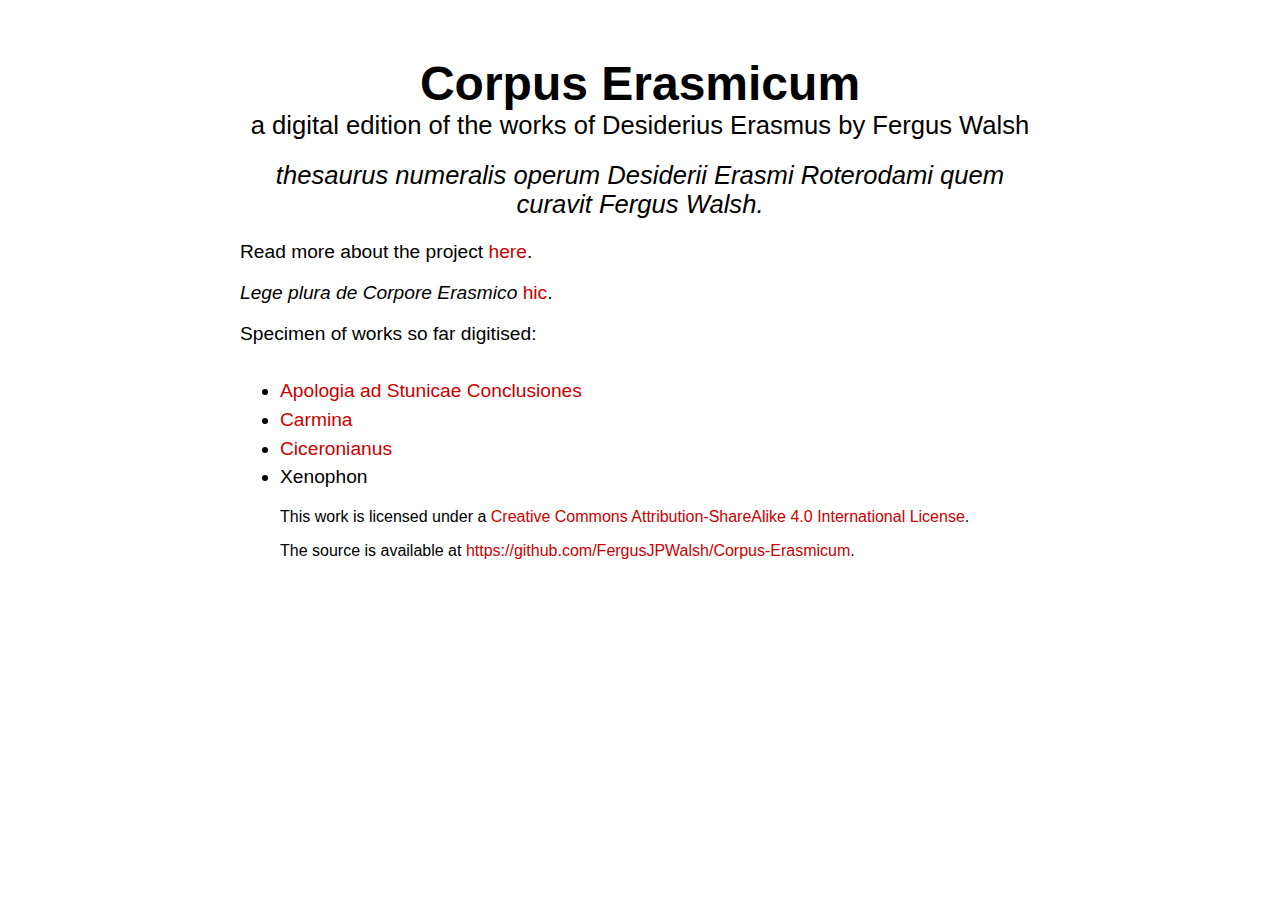
<file: docs/index.html>
<!DOCTYPE html>
    <html lang="en">
    <head>
      <title>Corpus Erasmicum</title>
      <meta charset="utf-8">
      <link href="https://fonts.googleapis.com/css?family=Noto+Serif:400,700&amp;subset=greek,greek-ext" rel="stylesheet">
      <link href="style.css" rel="stylesheet">
    </head>
    <body class="index">
      <div class="container">
        <h1>Corpus Erasmicum</h1>
        <h2>a digital edition of the works of Desiderius Erasmus by Fergus Walsh</h2>
        <h2><i>thesaurus numeralis operum Desiderii Erasmi Roterodami quem curavit Fergus Walsh.</i></h2>
        <p class="lead">
        Read more about the project <a href="./about.html">here</a>.
        </p>
        <p class="lead">
        <i>Lege plura de Corpore Erasmico </i><a href="./about.html">hic</a>.
        </p>
        <p class="lead">
        Specimen of works so far digitised:
        </p>
        <ul>
          <li><a href="./008-apologia-ad-stunicae-conclusiones.html">Apologia ad Stunicae Conclusiones</a></li>
          <li><a href="./019-carmina.html">Carmina</a></li>
          <li><a href="./021-ciceronianus.html">Ciceronianus</a></li>
          <li>Xenophon</li>


        
        <p>This work is licensed under a <a href="http://creativecommons.org/licenses/by-sa/4.0/">Creative Commons Attribution-ShareAlike 4.0 International License</a>.</p>
        <p>The source is available at <a href="https://github.com/FergusJPWalsh/Corpus-Erasmicum">https://github.com/FergusJPWalsh/Corpus-Erasmicum</a>.</p>
      </div>
    </body>
</html>
</file>
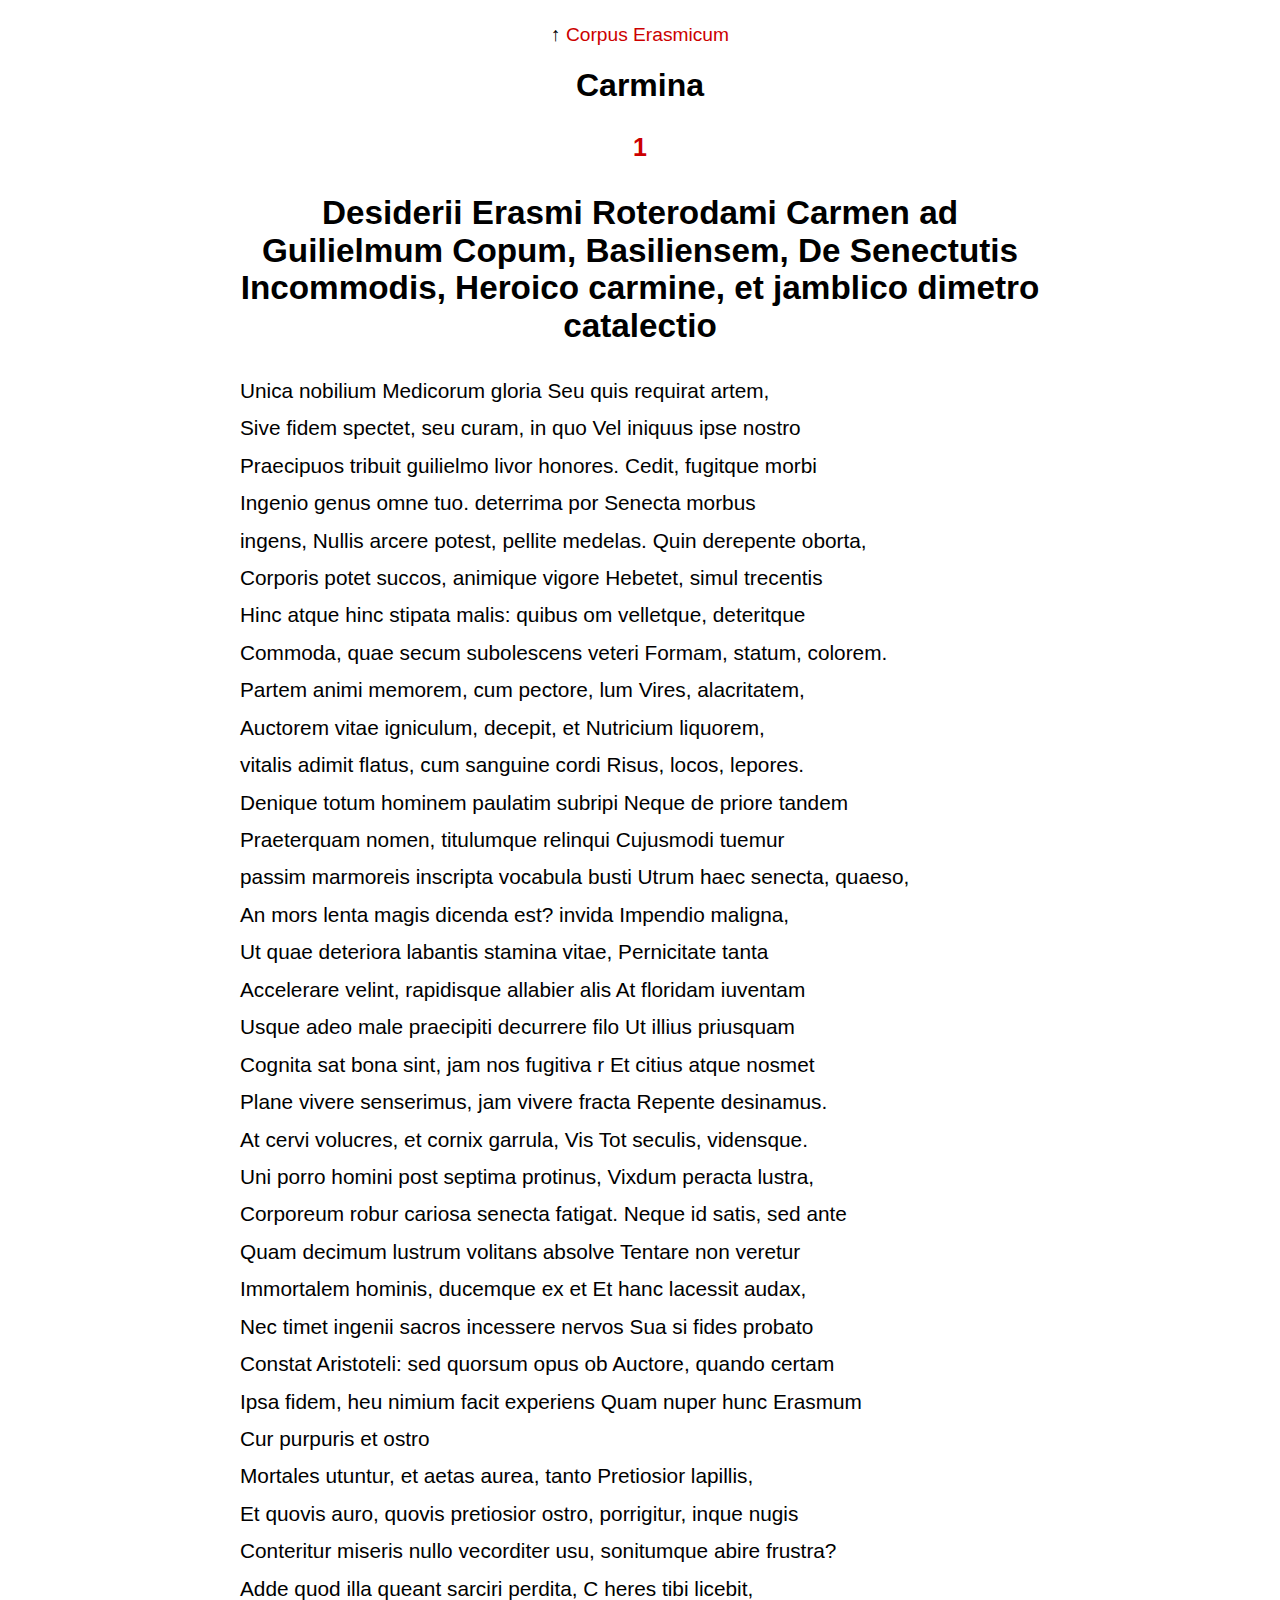
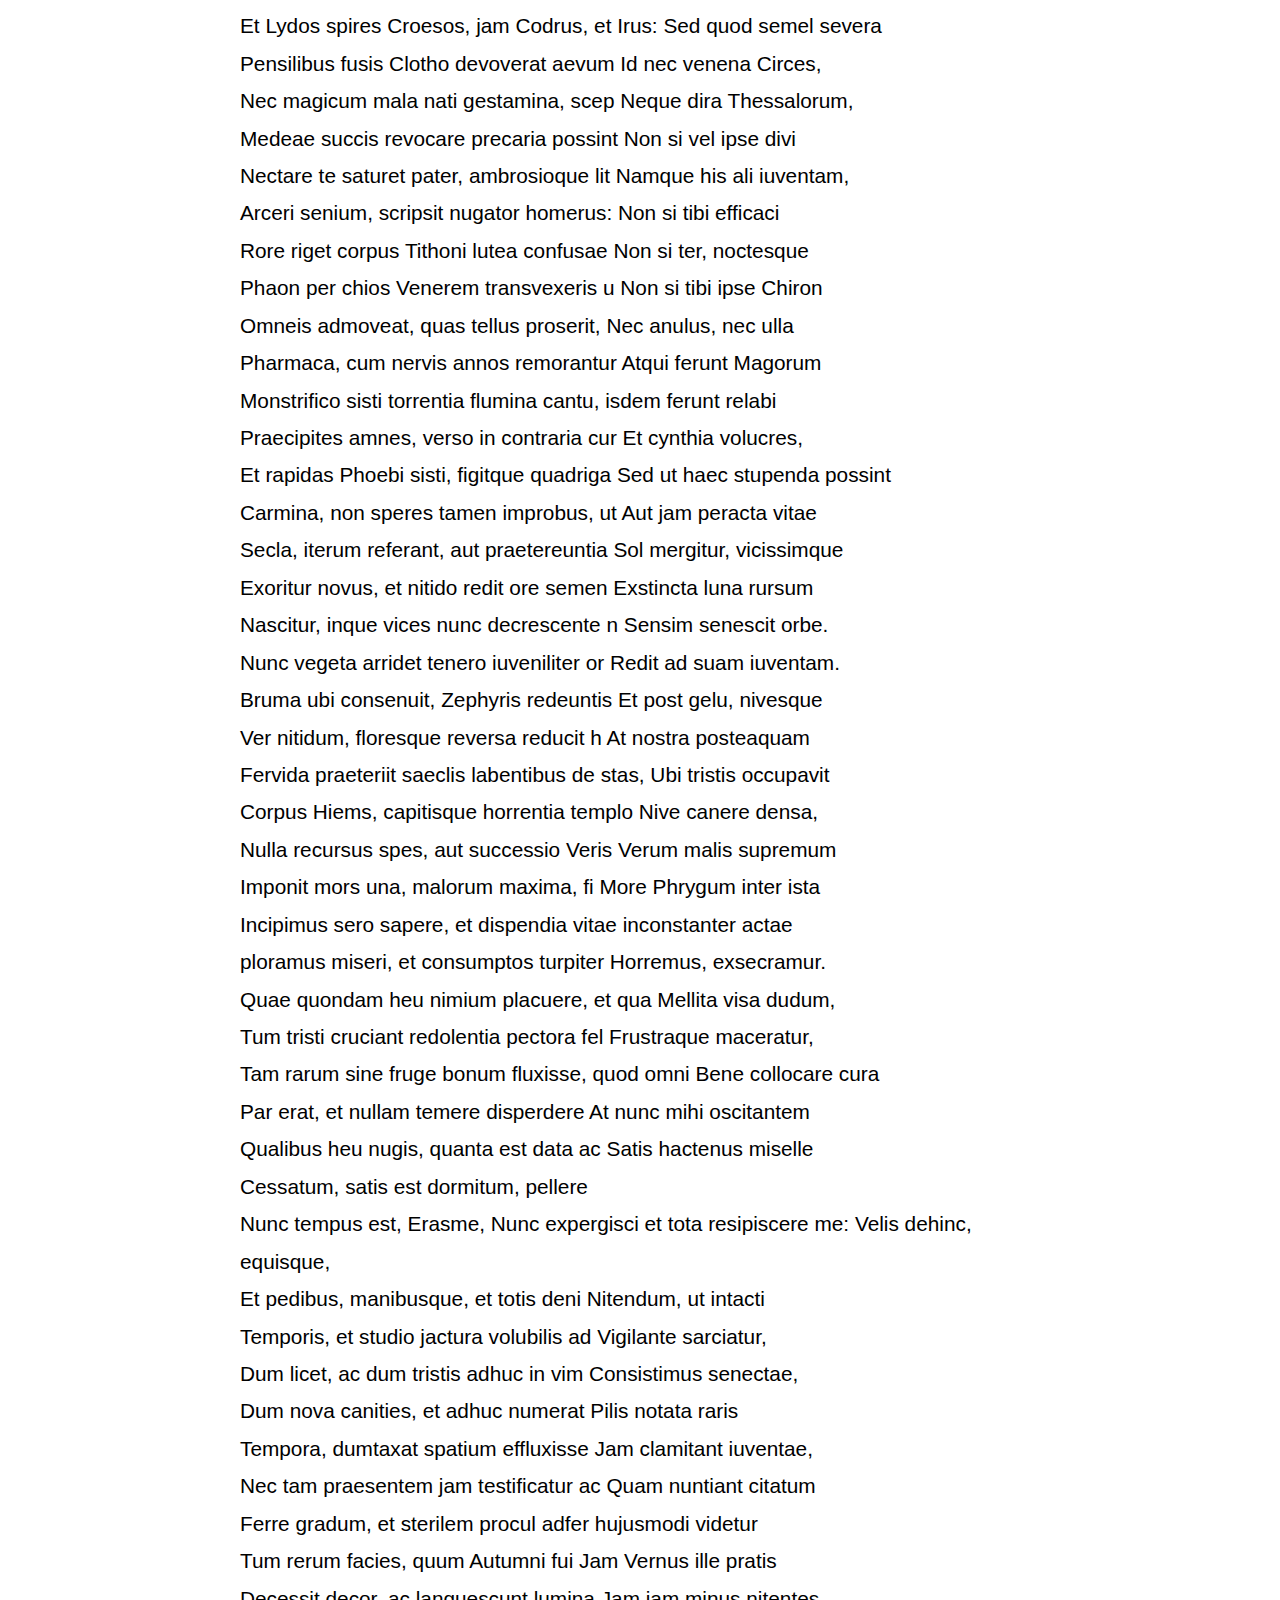
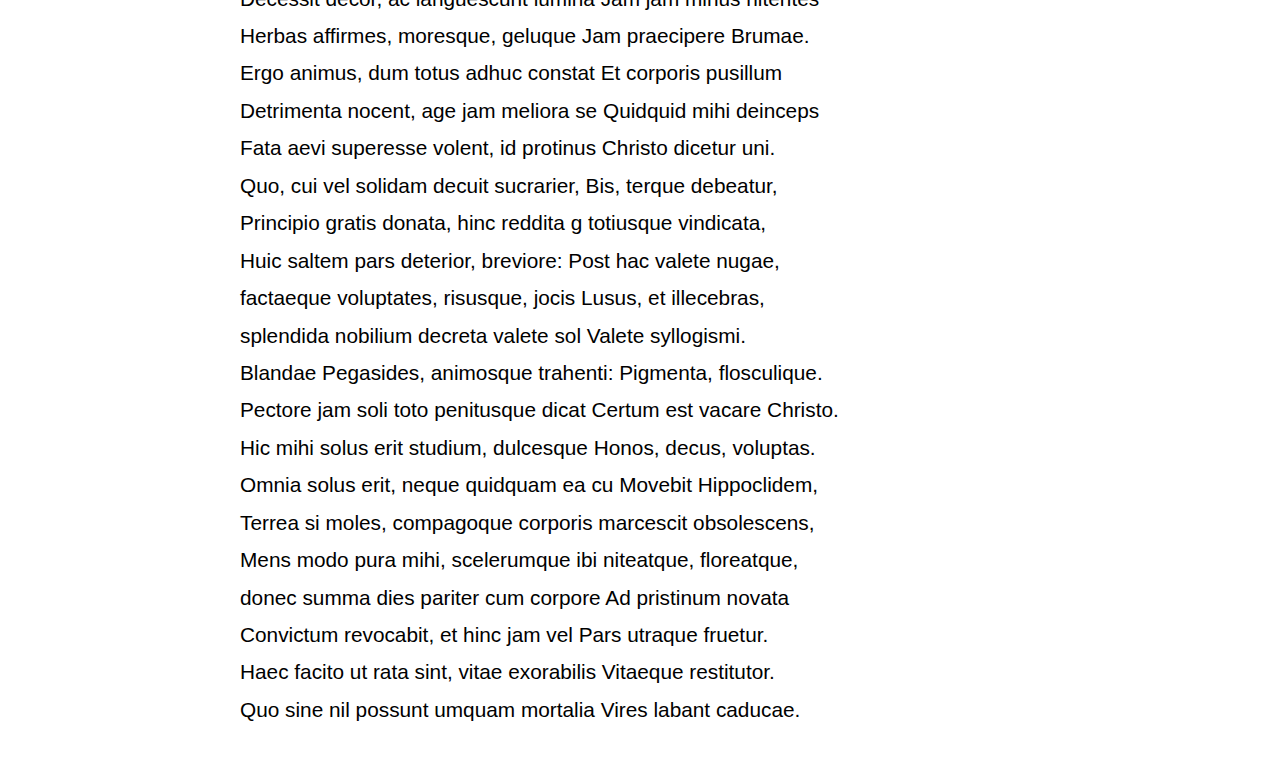
<file: docs/007-carmina.html>
<!DOCTYPE html>
    <html lang="lat">
    <head>
    <title>Carmina</title>
    <meta charset="utf-8">
    <link href="https://fonts.googleapis.com/css?family=Noto+Serif:400,700&amp;subset=greek,greek-ext" rel="stylesheet">
    <link href="style.css" rel="stylesheet">
    </head>
    <body>
      <div class="container">
      <nav>&#x2191; <a href="./">Corpus Erasmicum</a></nav>
      <h1 lang="en">Carmina</h1>
    
    <div class="chapter">
      <h3 class="chapter_ref">1</h3>
    <h2 class="section_title">Desiderii Erasmi Roterodami Carmen ad Guilielmum Copum, Basiliensem, De Senectutis Incommodis, Heroico carmine, et jamblico dimetro catalectio</h2>
Unica nobilium Medicorum gloria Seu quis requirat artem, <br>Sive fidem spectet, seu curam, in quo Vel iniquus ipse nostro <br>Praecipuos tribuit guilielmo livor honores. Cedit, fugitque morbi <br>Ingenio genus omne tuo. deterrima por Senecta morbus <br>ingens, Nullis arcere potest, pellite medelas. Quin derepente oborta, <br>Corporis potet succos, animique vigore Hebetet, simul trecentis <br>Hinc atque hinc stipata malis: quibus om velletque, deteritque<br> Commoda, quae secum subolescens veteri Formam, statum, colorem. <br>Partem animi memorem, cum pectore, lum Vires, alacritatem, <br>Auctorem vitae igniculum, decepit, et Nutricium liquorem, <br>vitalis adimit flatus, cum sanguine cordi Risus, locos, lepores. <br>Denique totum hominem paulatim subripi Neque de priore tandem <br>Praeterquam nomen, titulumque relinqui Cujusmodi tuemur <br>passim marmoreis inscripta vocabula busti Utrum haec senecta, quaeso, <br>An mors lenta magis dicenda est? invida Impendio maligna, <br>Ut quae deteriora labantis stamina vitae, Pernicitate tanta <br>Accelerare velint, rapidisque allabier alis At floridam iuventam <br>Usque adeo male praecipiti decurrere filo Ut illius priusquam <br>Cognita sat bona sint, jam nos fugitiva r Et citius atque nosmet <br>Plane vivere senserimus, jam vivere fracta Repente desinamus. <br>At cervi volucres, et cornix garrula, Vis Tot seculis, vidensque. <br>Uni porro homini post septima protinus, Vixdum peracta lustra, <br>Corporeum robur cariosa senecta fatigat. Neque id satis, sed ante <br>Quam decimum lustrum volitans absolve Tentare non veretur <br>Immortalem hominis, ducemque ex et Et hanc lacessit audax, <br>Nec timet ingenii sacros incessere nervos Sua si fides probato <br>Constat Aristoteli: sed quorsum opus ob Auctore, quando certam <br>Ipsa fidem, heu nimium facit experiens Quam nuper hunc Erasmum <br>Cur purpuris et ostro <br>Mortales utuntur, et aetas aurea, tanto Pretiosior lapillis, <br>Et quovis auro, quovis pretiosior ostro, porrigitur, inque nugis <br>Conteritur miseris nullo vecorditer usu, sonitumque abire frustra? <br>Adde quod illa queant sarciri perdita, C heres tibi licebit, <br>Et Lydos spires Croesos, jam Codrus, et Irus: Sed quod semel severa <br>Pensilibus fusis Clotho devoverat aevum Id nec venena Circes, <br>Nec magicum mala nati gestamina, scep Neque dira Thessalorum, <br>Medeae succis revocare precaria possint Non si vel ipse divi <br>Nectare te saturet pater, ambrosioque lit Namque his ali iuventam, <br>Arceri senium, scripsit nugator homerus: Non si tibi efficaci <br>Rore riget corpus Tithoni lutea confusae Non si ter, noctesque <br>Phaon per chios Venerem transvexeris u Non si tibi ipse Chiron <br>Omneis admoveat, quas tellus proserit, Nec anulus, nec ulla <br>Pharmaca, cum nervis annos remorantur Atqui ferunt Magorum <br>Monstrifico sisti torrentia flumina cantu, isdem ferunt relabi <br>Praecipites amnes, verso in contraria cur Et cynthia volucres, <br>Et rapidas Phoebi sisti, figitque quadriga Sed ut haec stupenda possint <br>Carmina, non speres tamen improbus, ut Aut jam peracta vitae <br>Secla, iterum referant, aut praetereuntia Sol mergitur, vicissimque <br>Exoritur novus, et nitido redit ore semen Exstincta luna rursum <br>Nascitur, inque vices nunc decrescente n Sensim senescit orbe. <br>Nunc vegeta arridet tenero iuveniliter or Redit ad suam iuventam. <br>Bruma ubi consenuit, Zephyris redeuntis Et post gelu, nivesque <br>Ver nitidum, floresque reversa reducit h At nostra posteaquam <br>Fervida praeteriit saeclis labentibus de stas, Ubi tristis occupavit <br>Corpus Hiems, capitisque horrentia templo Nive canere densa, <br>Nulla recursus spes, aut successio Veris Verum malis supremum <br>Imponit mors una, malorum maxima, fi More Phrygum inter ista <br>Incipimus sero sapere, et dispendia vitae inconstanter actae <br>ploramus miseri, et consumptos turpiter Horremus, exsecramur. <br>Quae quondam heu nimium placuere, et qua Mellita visa dudum, <br>Tum tristi cruciant redolentia pectora fel Frustraque maceratur, <br>Tam rarum sine fruge bonum fluxisse, quod omni Bene collocare cura <br>Par erat, et nullam temere disperdere At nunc mihi oscitantem <br>Qualibus heu nugis, quanta est data ac Satis hactenus miselle <br>Cessatum, satis est dormitum, pellere <br>Nunc tempus est, Erasme, Nunc expergisci et tota resipiscere me: Velis dehinc, equisque, <br>Et pedibus, manibusque, et totis deni Nitendum, ut intacti <br>Temporis, et studio jactura volubilis ad Vigilante sarciatur, <br>Dum licet, ac dum tristis adhuc in vim Consistimus senectae, <br>Dum nova canities, et adhuc numerat Pilis notata raris <br>Tempora, dumtaxat spatium effluxisse Jam clamitant iuventae, <br>Nec tam praesentem jam testificatur ac Quam nuntiant citatum <br>Ferre gradum, et sterilem procul adfer hujusmodi videtur <br>Tum rerum facies, quum Autumni fui Jam Vernus ille pratis <br>Decessit decor, ac languescunt lumina Jam jam minus nitentes <br>Herbas affirmes, moresque, geluque Jam praecipere Brumae. <br>Ergo animus, dum totus adhuc constat Et corporis pusillum <br>Detrimenta nocent, age jam meliora se Quidquid mihi deinceps <br>Fata aevi superesse volent, id protinus Christo dicetur uni. <br>Quo, cui vel solidam decuit sucrarier, Bis, terque debeatur, <br>Principio gratis donata, hinc reddita g totiusque vindicata, <br>Huic saltem pars deterior, breviore: Post hac valete nugae, <br>factaeque voluptates, risusque, jocis Lusus, et illecebras, <br>splendida nobilium decreta valete sol Valete syllogismi. <br>Blandae Pegasides, animosque trahenti: Pigmenta, flosculique. <br>Pectore jam soli toto penitusque dicat Certum est vacare Christo. <br>Hic mihi solus erit studium, dulcesque Honos, decus, voluptas. <br>Omnia solus erit, neque quidquam ea cu Movebit Hippoclidem, <br>Terrea si moles, compagoque corporis marcescit obsolescens, <br>Mens modo pura mihi, scelerumque ibi niteatque, floreatque, <br>donec summa dies pariter cum corpore Ad pristinum novata <br>Convictum revocabit, et hinc jam vel Pars utraque fruetur. <br>Haec facito ut rata sint, vitae exorabilis Vitaeque restitutor. <br>Quo sine nil possunt umquam mortalia Vires labant caducae.
    </div>
      </div>
    </body>
    </html>
</file>
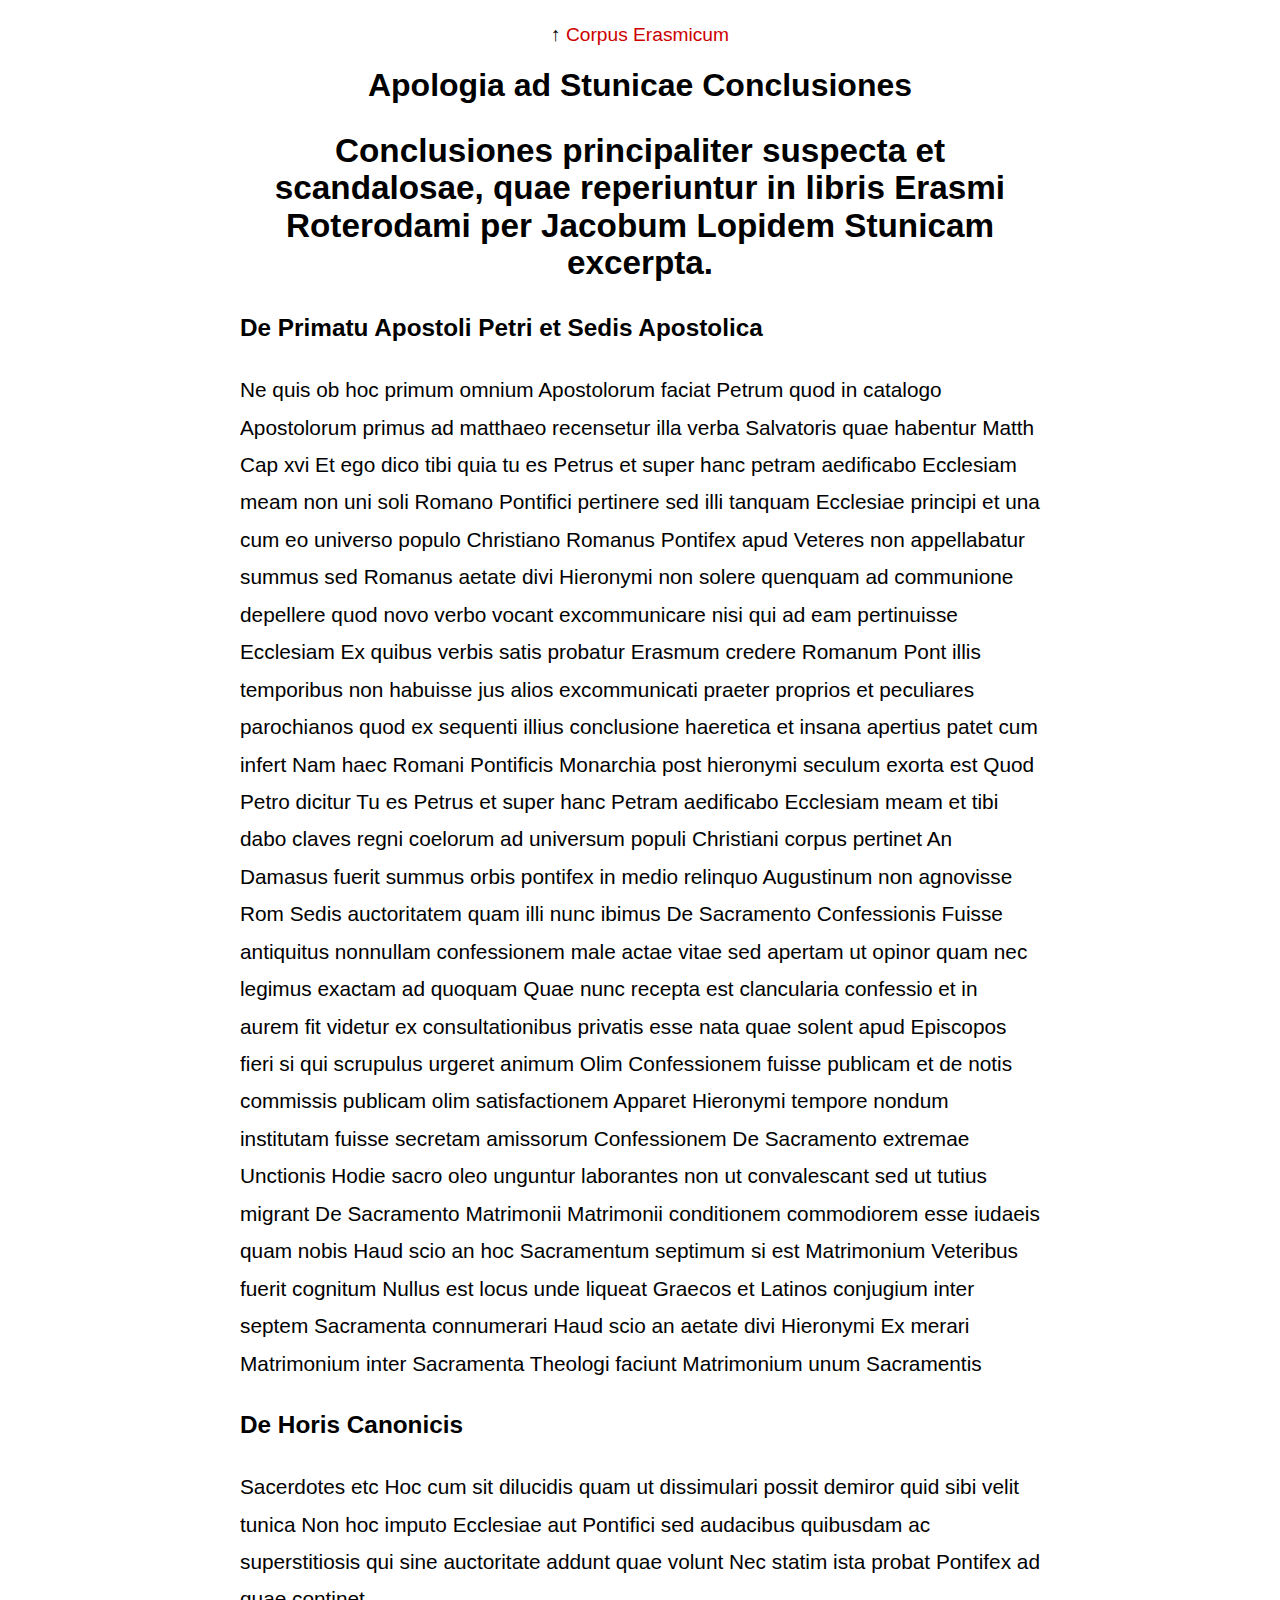
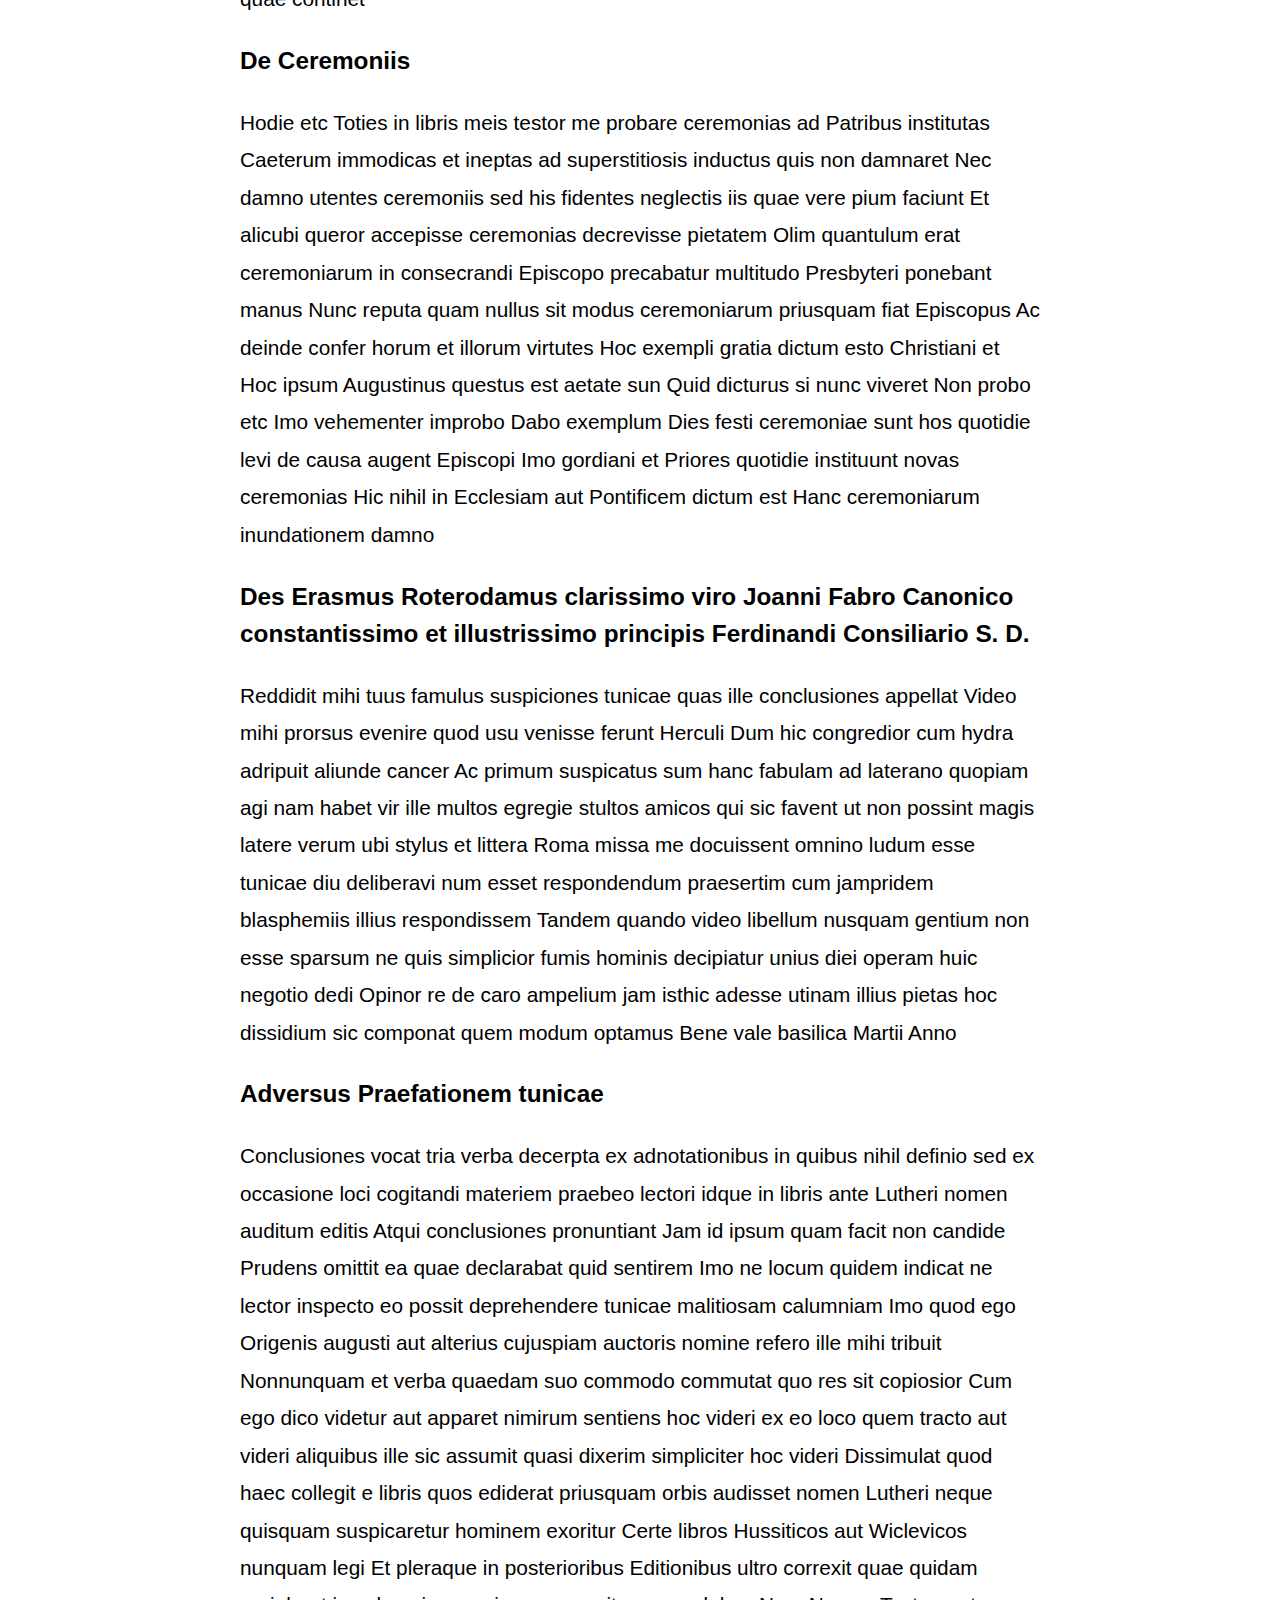
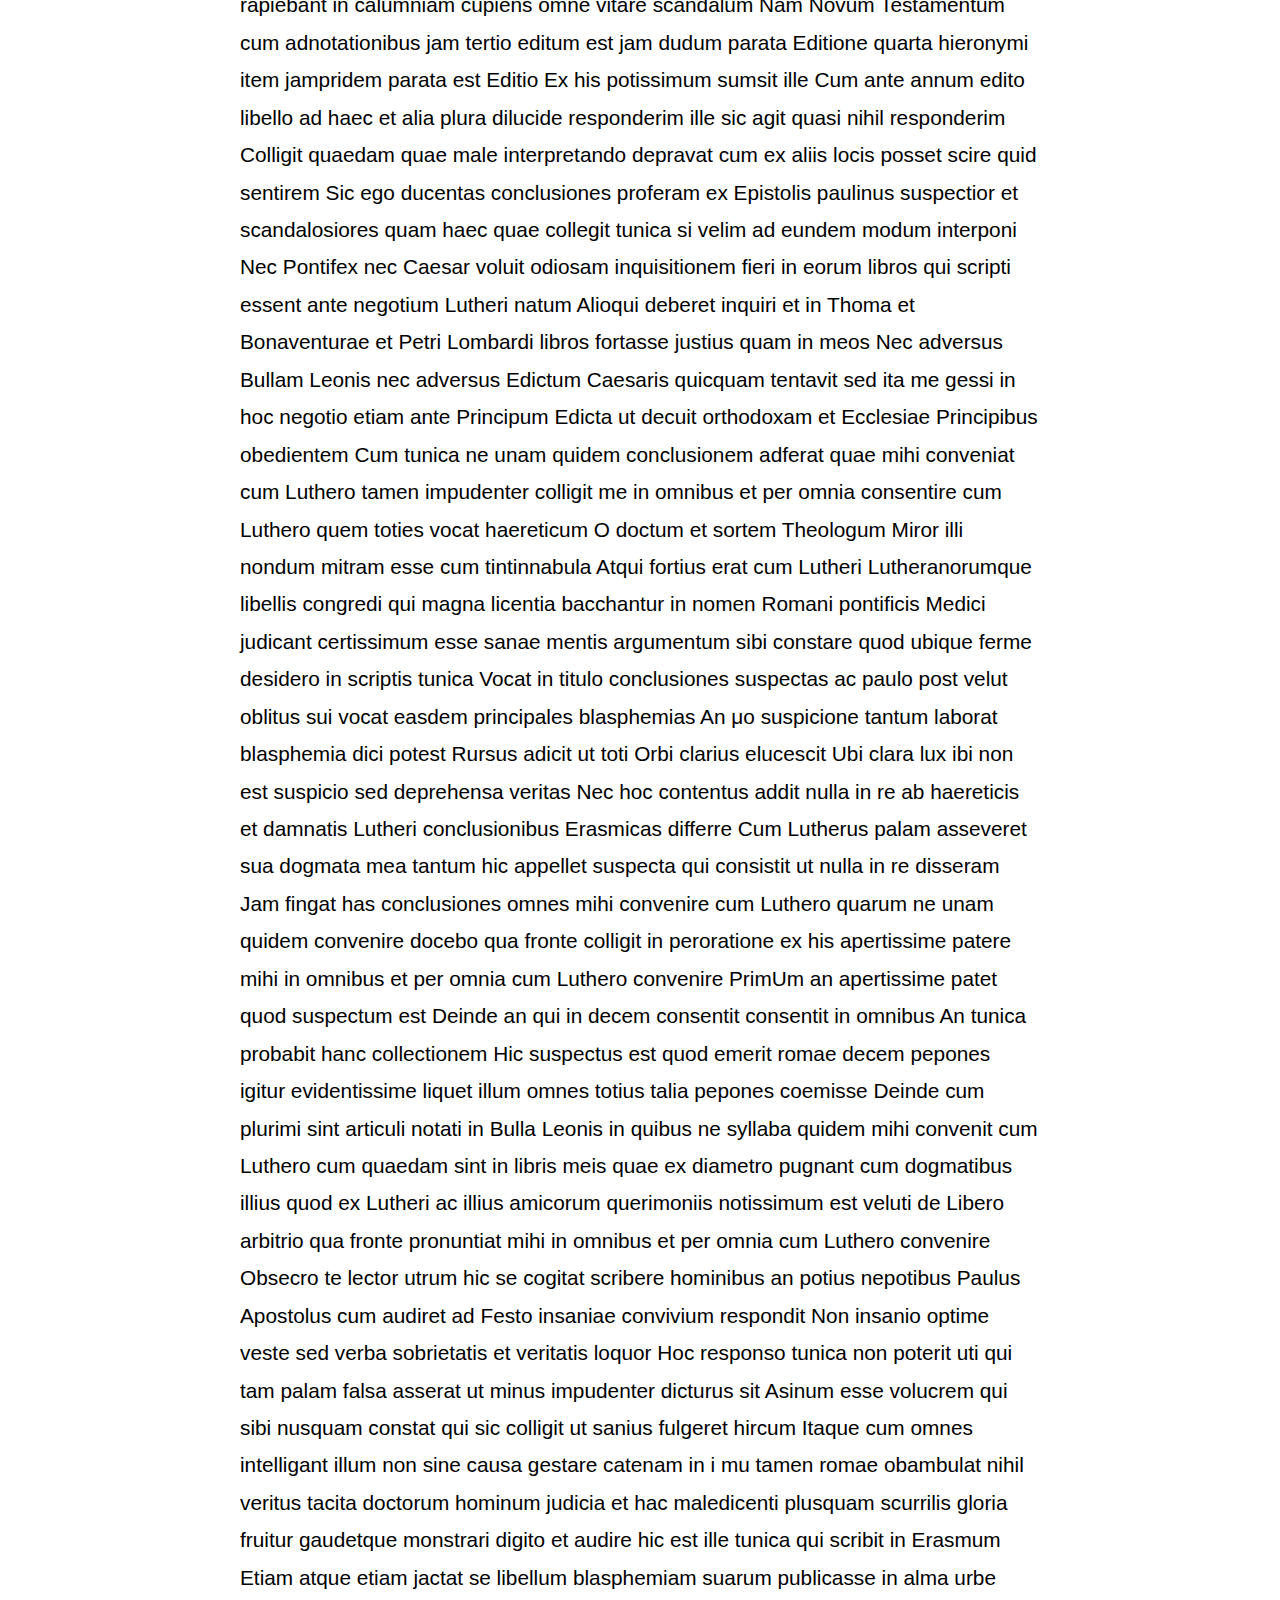
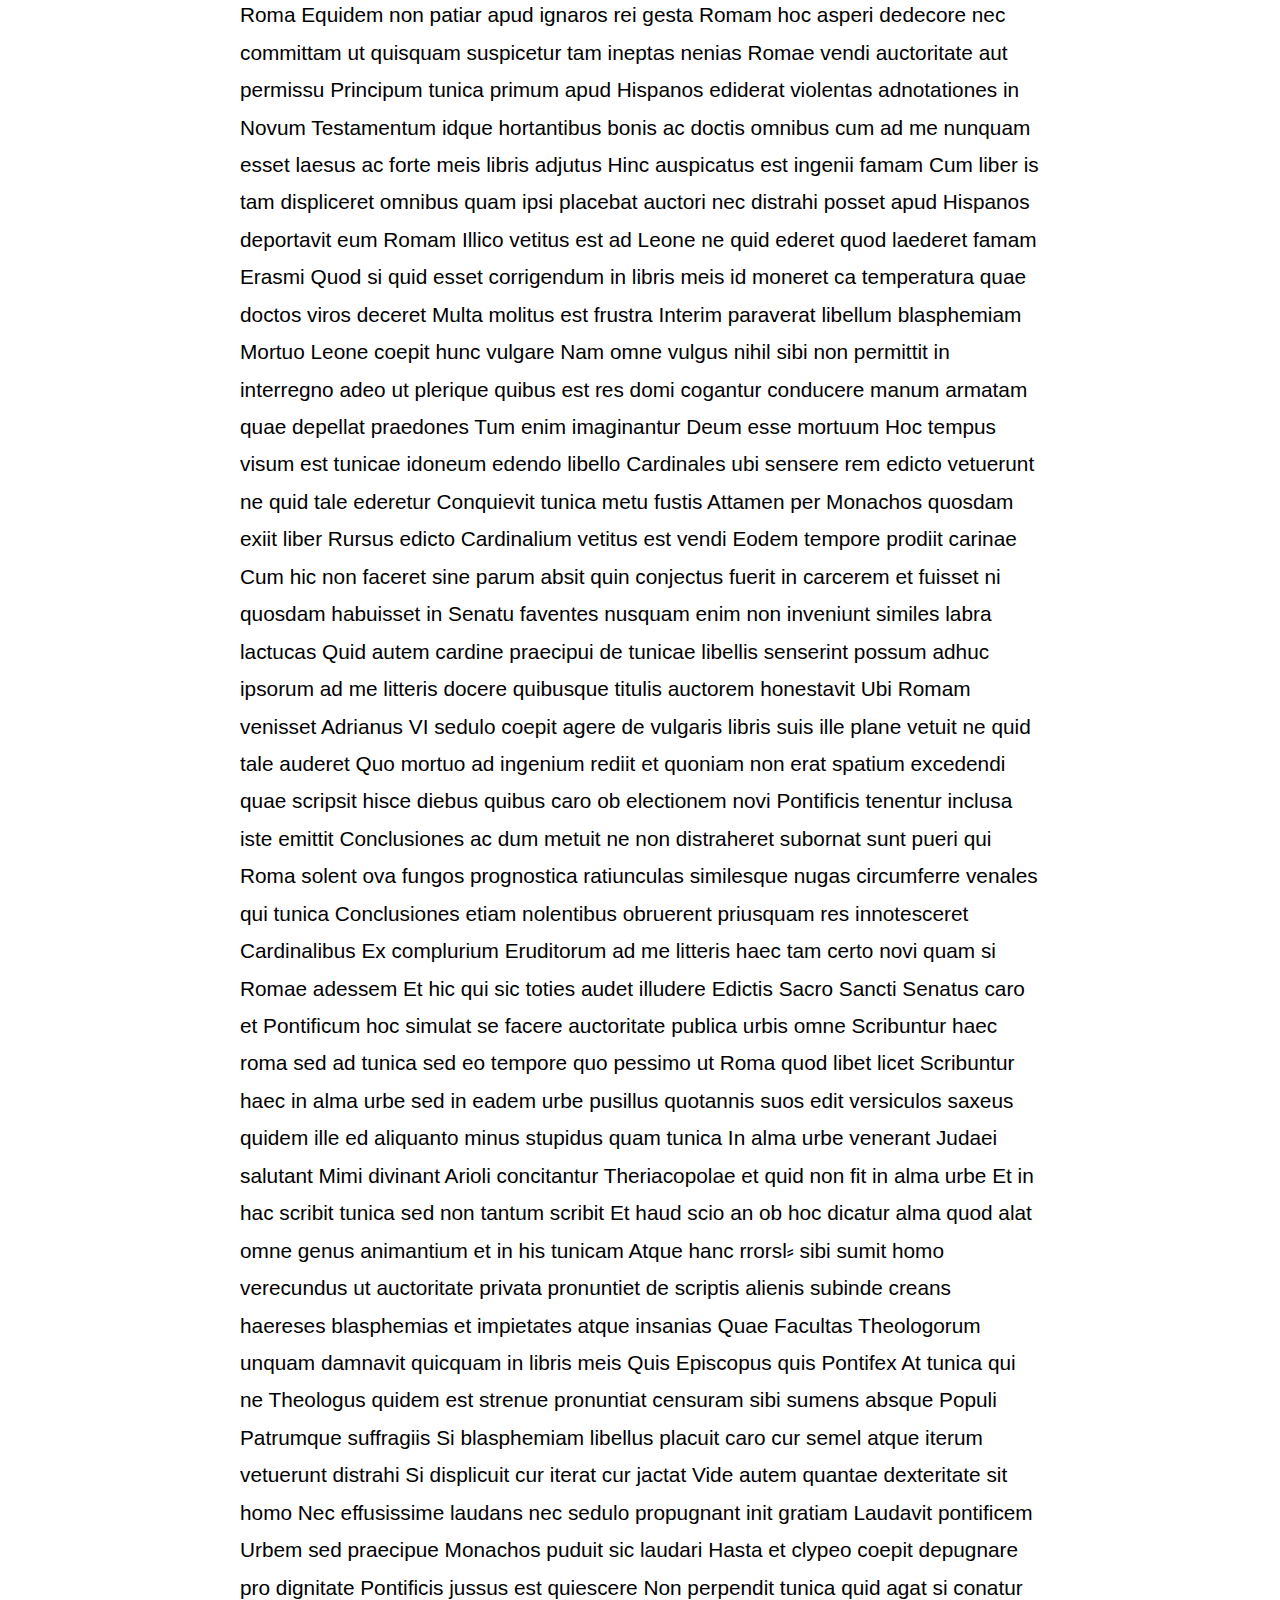
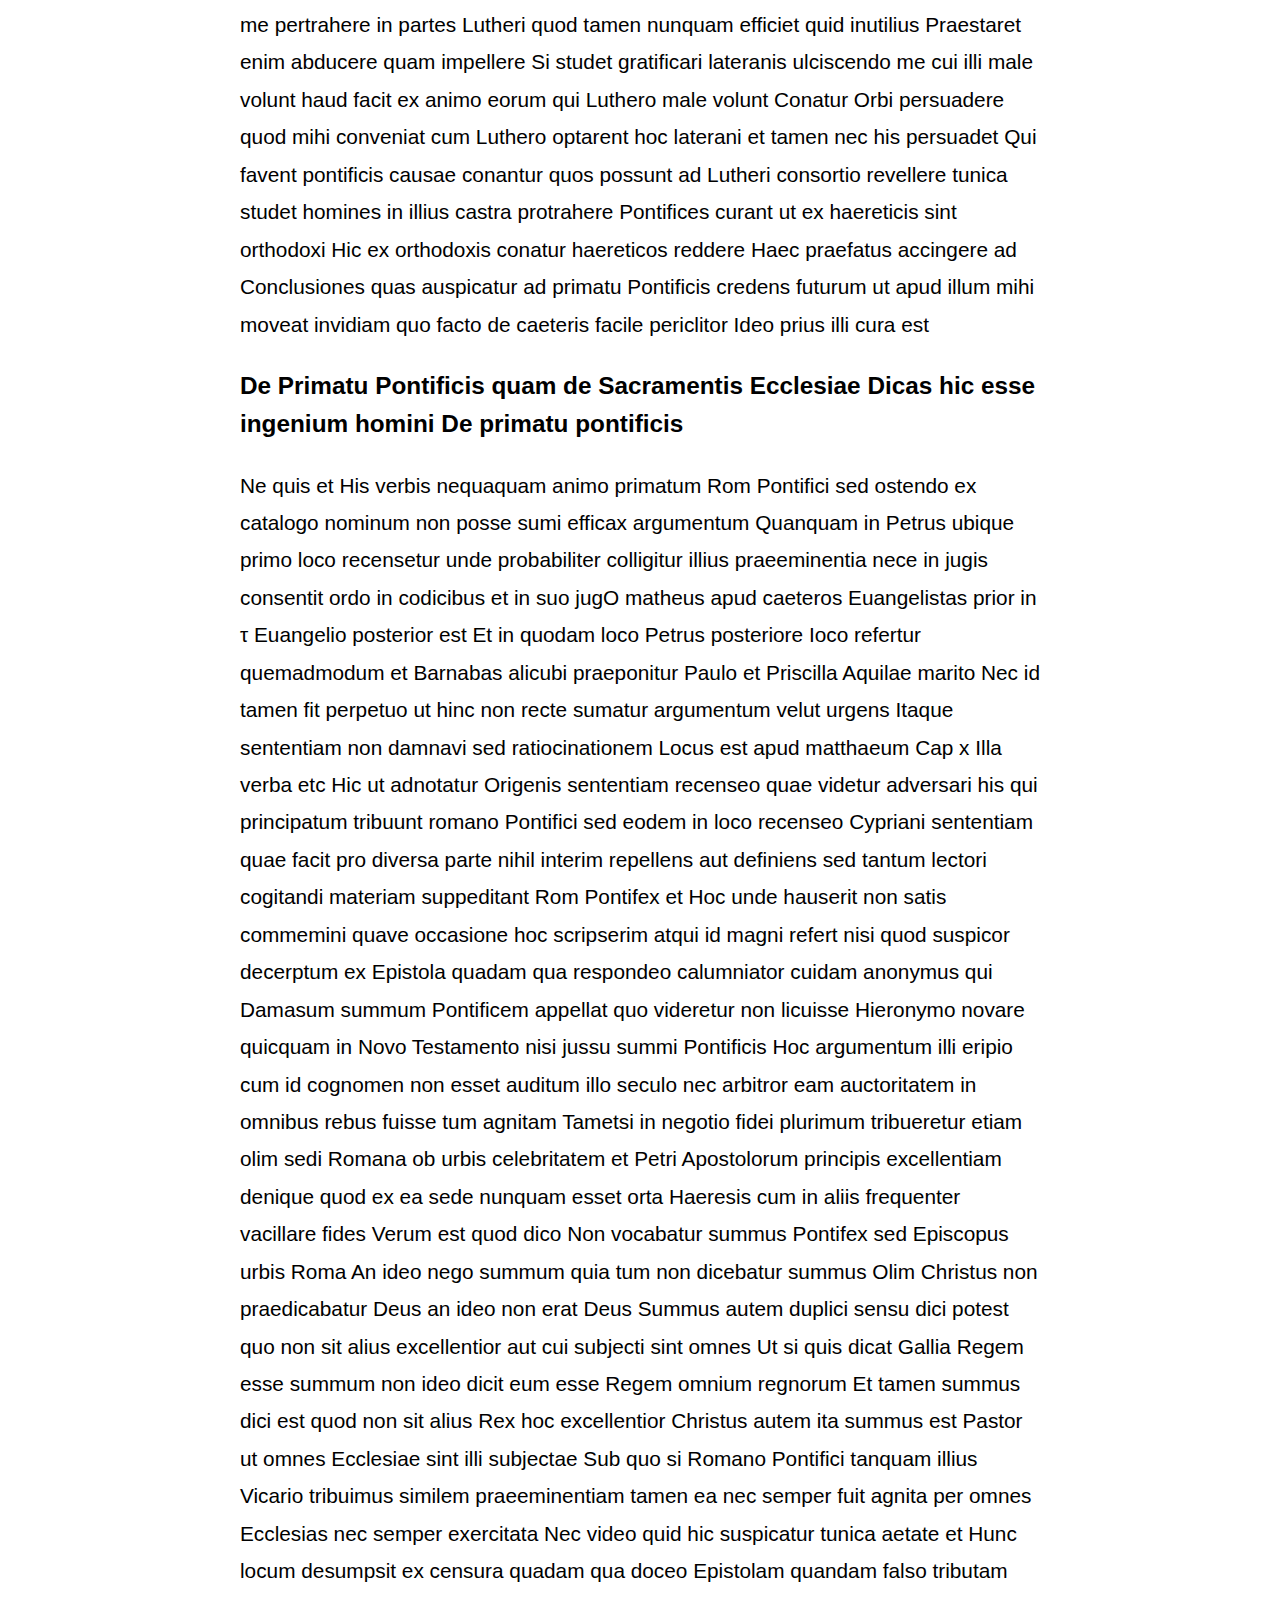
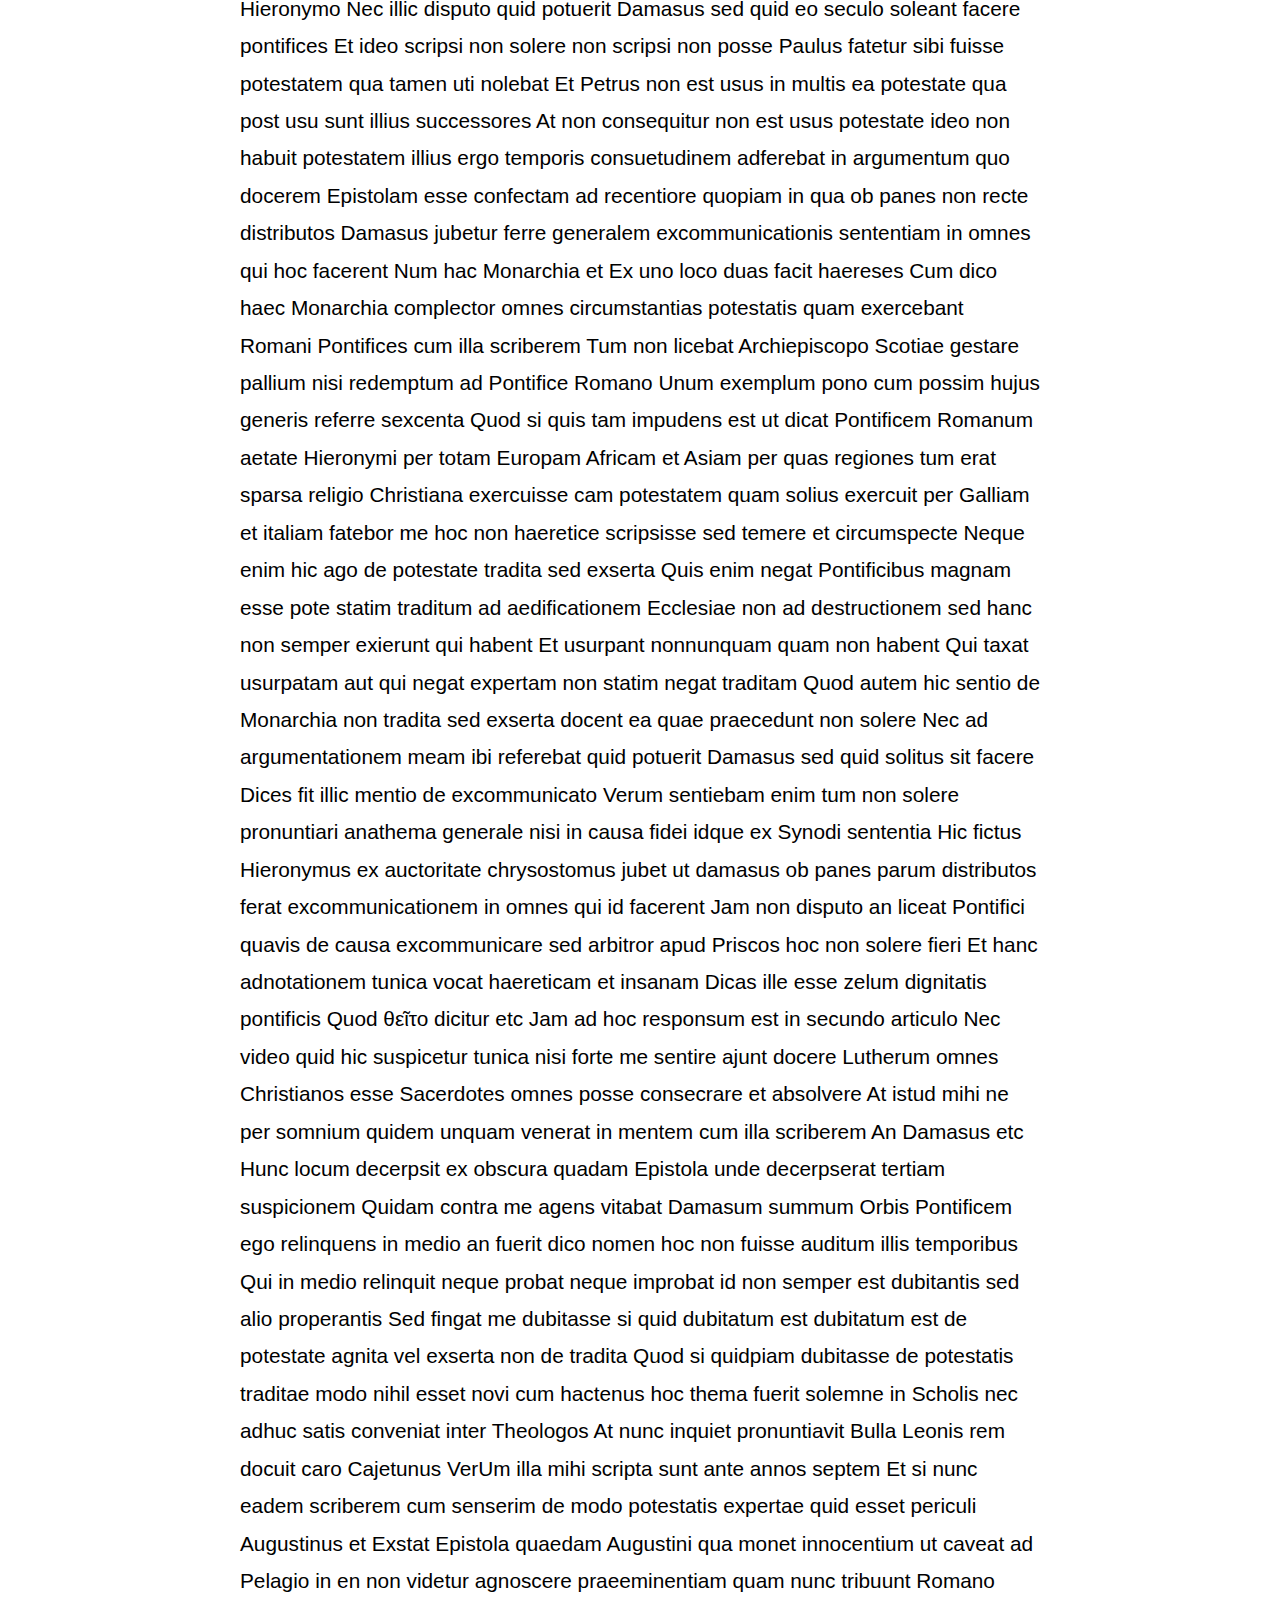
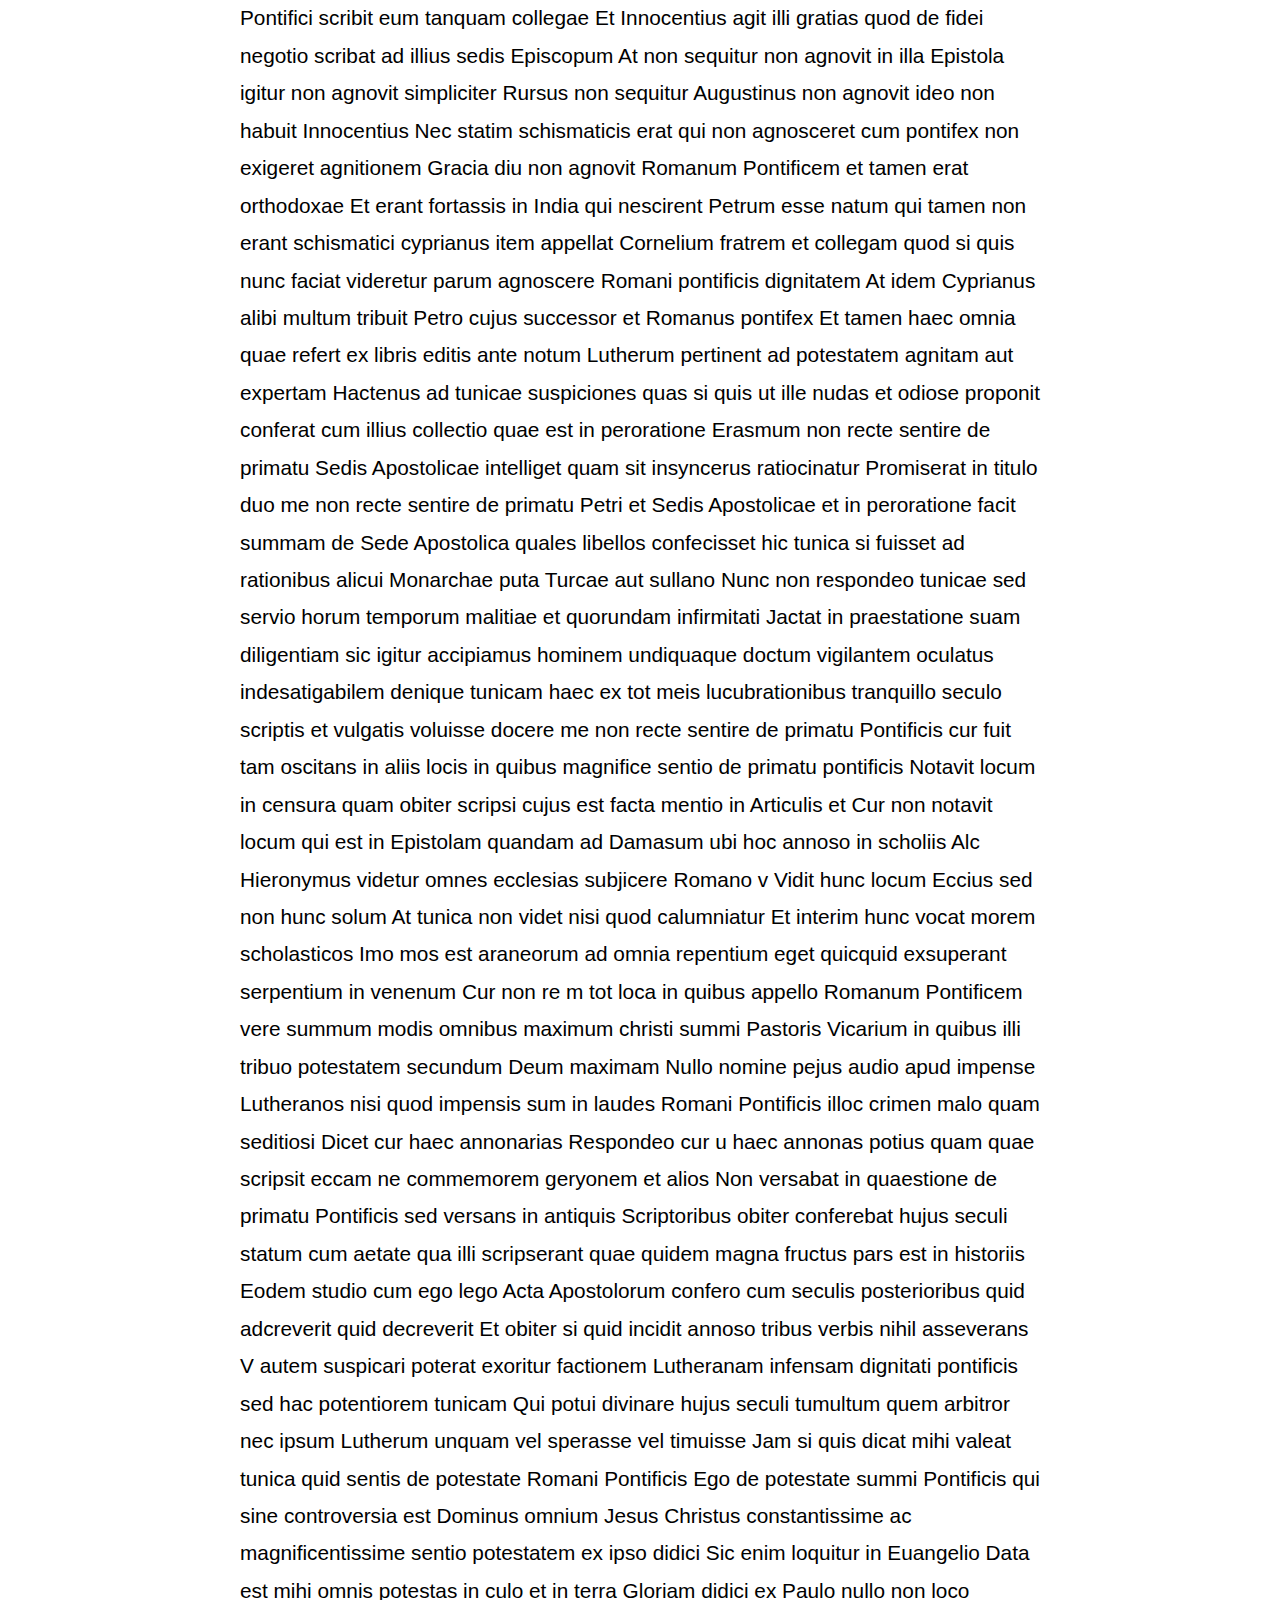
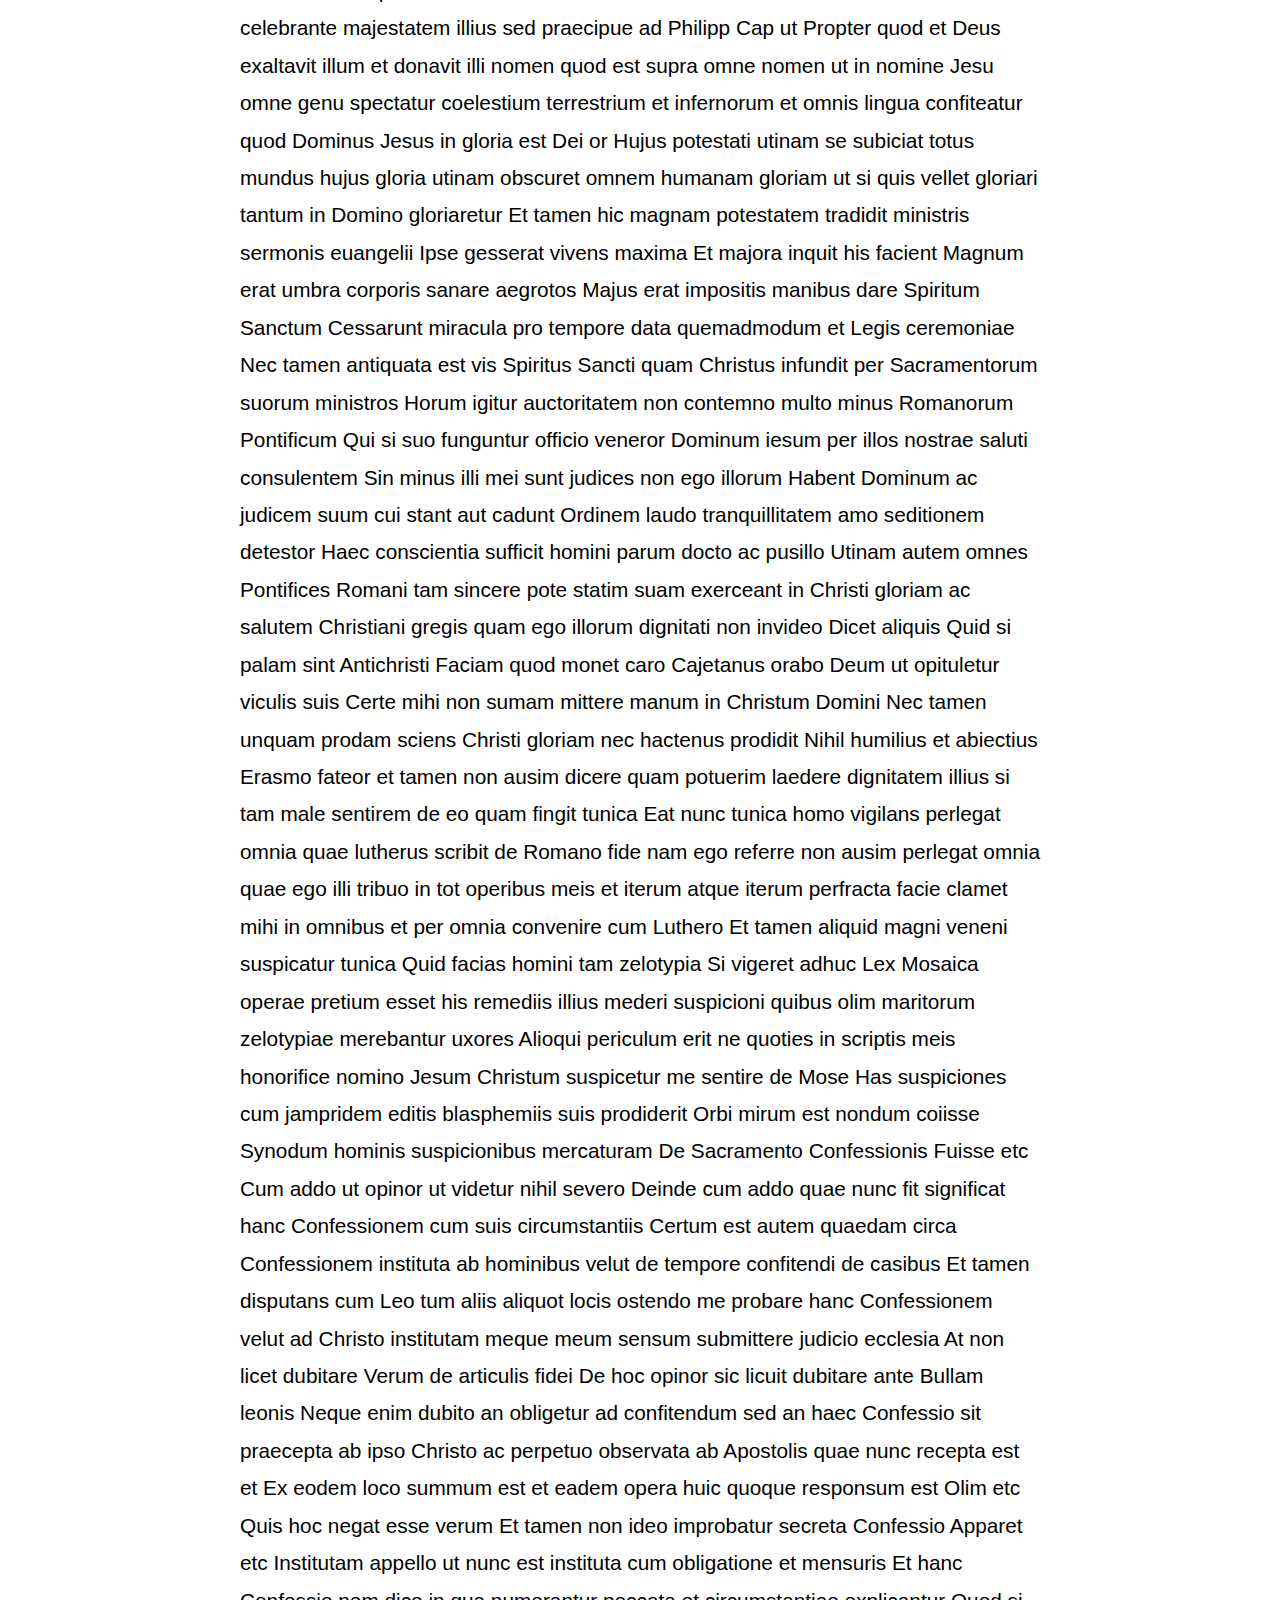
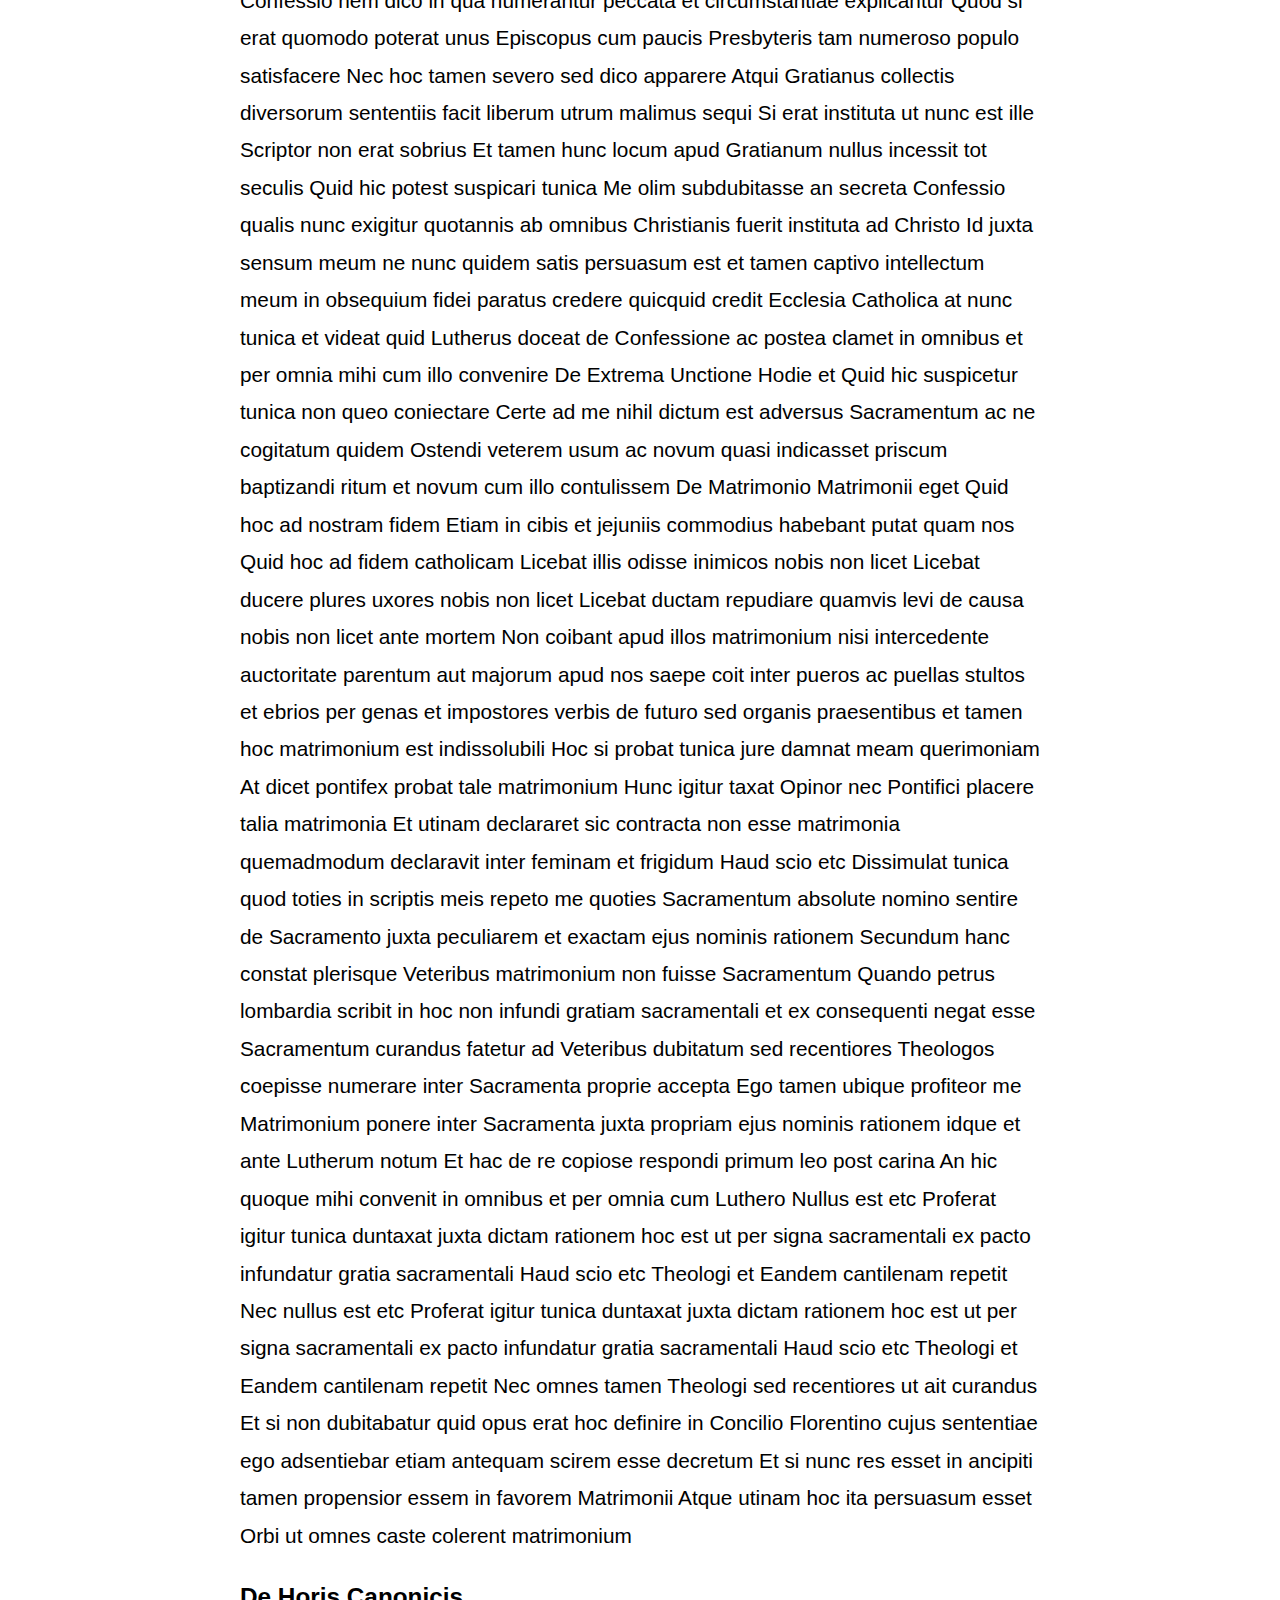
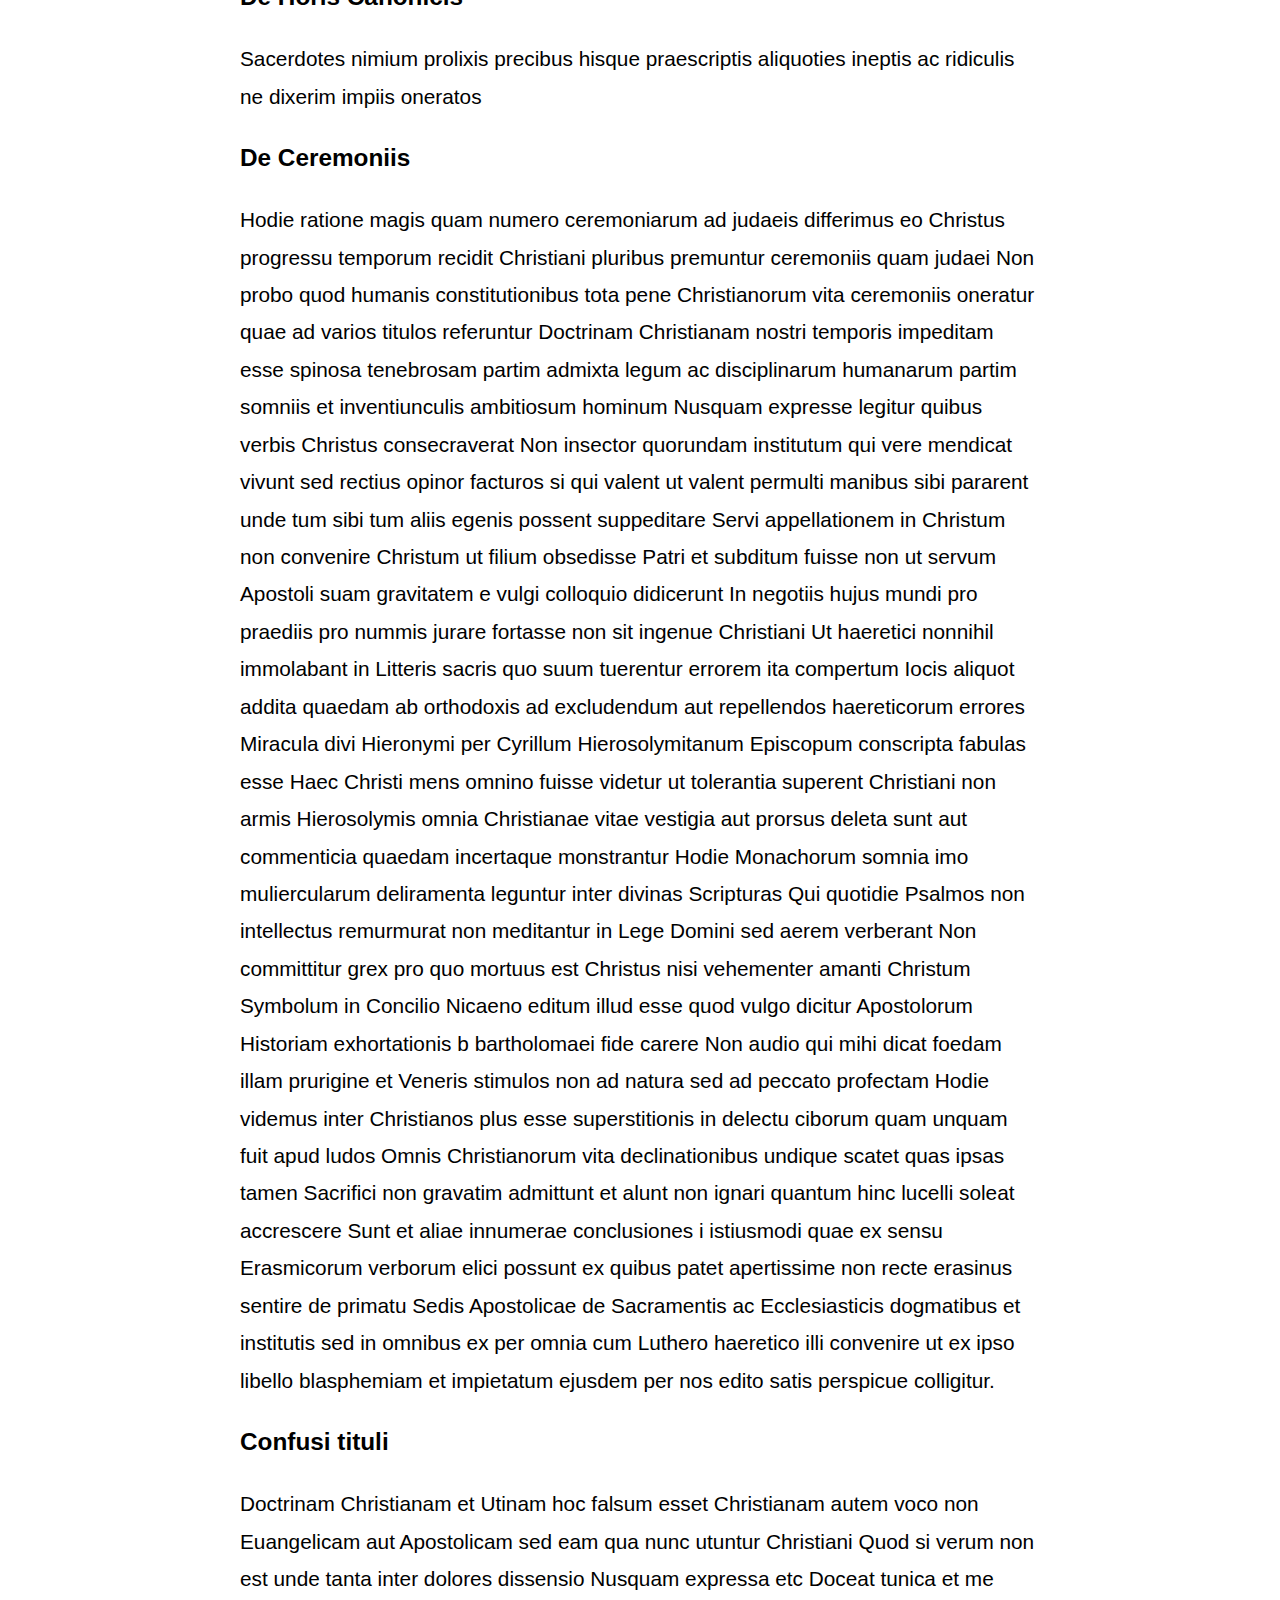
<file: docs/008-apologia-ad-stunicae-conclusiones.html>
<!DOCTYPE html>
    <html lang="lat">
    <head>
    <title>Apologia ad Stunicae Conclusiones</title>
    <meta charset="utf-8">
    <link href="https://fonts.googleapis.com/css?family=Noto+Serif:400,700&amp;subset=greek,greek-ext" rel="stylesheet">
    <link href="style.css" rel="stylesheet">
    </head>
    <body>
      <div class="container">
      <nav>&#x2191; <a href="./">Corpus Erasmicum</a></nav>
      <h1 lang="en">Apologia ad Stunicae Conclusiones</h1>
    
    <div class="preamble">
    <h2 class="section_title">Conclusiones principaliter suspecta et scandalosae, quae reperiuntur in libris Erasmi Roterodami per Jacobum Lopidem Stunicam excerpta.</h2>
    </div>
    <div class="chapter">
<h3 class="sub_title">De Primatu Apostoli Petri et Sedis Apostolica</h3>
Ne quis ob hoc primum omnium Apostolorum faciat Petrum quod in catalogo Apostolorum primus ad matthaeo recensetur illa verba Salvatoris quae habentur Matth Cap xvi Et ego dico tibi quia tu es Petrus et super hanc petram aedificabo Ecclesiam meam non uni soli Romano Pontifici pertinere sed illi tanquam Ecclesiae principi et una cum eo universo populo Christiano Romanus Pontifex apud Veteres non appellabatur summus sed Romanus aetate divi Hieronymi non solere quenquam ad communione depellere quod novo verbo vocant excommunicare nisi qui ad eam pertinuisse Ecclesiam Ex quibus verbis satis probatur Erasmum credere Romanum Pont illis temporibus non habuisse jus alios excommunicati praeter proprios et peculiares parochianos quod ex sequenti illius conclusione haeretica et insana apertius patet cum infert Nam haec Romani Pontificis Monarchia post hieronymi seculum exorta est Quod Petro dicitur Tu es Petrus et super hanc Petram aedificabo Ecclesiam meam et tibi dabo claves regni coelorum ad universum populi Christiani corpus pertinet An Damasus fuerit summus orbis pontifex in medio relinquo Augustinum non agnovisse Rom Sedis auctoritatem quam illi nunc ibimus De Sacramento Confessionis Fuisse antiquitus nonnullam confessionem male actae vitae sed apertam ut opinor quam nec legimus exactam ad quoquam Quae nunc recepta est clancularia confessio et in aurem fit videtur ex consultationibus privatis esse nata quae solent apud Episcopos fieri si qui scrupulus urgeret animum Olim Confessionem fuisse publicam et de notis commissis publicam olim satisfactionem Apparet Hieronymi tempore nondum institutam fuisse secretam amissorum Confessionem De Sacramento extremae Unctionis Hodie sacro oleo unguntur laborantes non ut convalescant sed ut tutius migrant De Sacramento Matrimonii Matrimonii conditionem commodiorem esse iudaeis quam nobis Haud scio an hoc Sacramentum septimum si est Matrimonium Veteribus fuerit cognitum Nullus est locus unde liqueat Graecos et Latinos conjugium inter septem Sacramenta connumerari Haud scio an aetate divi Hieronymi Ex merari Matrimonium inter Sacramenta Theologi faciunt Matrimonium unum Sacramentis
    </div>
    <div class="chapter">
<h3 class="sub_title">De Horis Canonicis</h3>
Sacerdotes etc Hoc cum sit dilucidis quam ut dissimulari possit demiror quid sibi velit tunica Non hoc imputo Ecclesiae aut Pontifici sed audacibus quibusdam ac superstitiosis qui sine auctoritate addunt quae volunt Nec statim ista probat Pontifex ad quae continet
    </div>
    <div class="chapter">
<h3 class="sub_title">De Ceremoniis</h3>
Hodie etc Toties in libris meis testor me probare ceremonias ad Patribus institutas Caeterum immodicas et ineptas ad superstitiosis inductus quis non damnaret Nec damno utentes ceremoniis sed his fidentes neglectis iis quae vere pium faciunt Et alicubi queror accepisse ceremonias decrevisse pietatem Olim quantulum erat ceremoniarum in consecrandi Episcopo precabatur multitudo Presbyteri ponebant manus Nunc reputa quam nullus sit modus ceremoniarum priusquam fiat Episcopus Ac deinde confer horum et illorum virtutes Hoc exempli gratia dictum esto Christiani et Hoc ipsum Augustinus questus est aetate sun Quid dicturus si nunc viveret Non probo etc Imo vehementer improbo Dabo exemplum Dies festi ceremoniae sunt hos quotidie levi de causa augent Episcopi Imo gordiani et Priores quotidie instituunt novas ceremonias Hic nihil in Ecclesiam aut Pontificem dictum est Hanc ceremoniarum inundationem damno
    </div>
    <div class="chapter">
<h3 class="sub_title">Des Erasmus Roterodamus clarissimo viro Joanni Fabro Canonico constantissimo et illustrissimo principis Ferdinandi Consiliario S. D.</h3>
Reddidit mihi tuus famulus suspiciones tunicae quas ille conclusiones appellat Video mihi prorsus evenire quod usu venisse ferunt Herculi Dum hic congredior cum hydra adripuit aliunde cancer Ac primum suspicatus sum hanc fabulam ad laterano quopiam agi nam habet vir ille multos egregie stultos amicos qui sic favent ut non possint magis latere verum ubi stylus et littera Roma missa me docuissent omnino ludum esse tunicae diu deliberavi num esset respondendum praesertim cum jampridem blasphemiis illius respondissem Tandem quando video libellum nusquam gentium non esse sparsum ne quis simplicior fumis hominis decipiatur unius diei operam huic negotio dedi Opinor re de caro ampelium jam isthic adesse utinam illius pietas hoc dissidium sic componat quem modum optamus Bene vale basilica Martii Anno
    </div>
    <div class="chapter">
<h3 class="sub_title">Adversus Praefationem tunicae</h3>
Conclusiones vocat tria verba decerpta ex adnotationibus in quibus nihil definio sed ex occasione loci cogitandi materiem praebeo lectori idque in libris ante Lutheri nomen auditum editis Atqui conclusiones pronuntiant Jam id ipsum quam facit non candide Prudens omittit ea quae declarabat quid sentirem Imo ne locum quidem indicat ne lector inspecto eo possit deprehendere tunicae malitiosam calumniam Imo quod ego Origenis augusti aut alterius cujuspiam auctoris nomine refero ille mihi tribuit Nonnunquam et verba quaedam suo commodo commutat quo res sit copiosior Cum ego dico videtur aut apparet nimirum sentiens hoc videri ex eo loco quem tracto aut videri aliquibus ille sic assumit quasi dixerim simpliciter hoc videri Dissimulat quod haec collegit e libris quos ediderat priusquam orbis audisset nomen Lutheri neque quisquam suspicaretur hominem exoritur Certe libros Hussiticos aut Wiclevicos nunquam legi Et pleraque in posterioribus Editionibus ultro correxit quae quidam rapiebant in calumniam cupiens omne vitare scandalum Nam Novum Testamentum cum adnotationibus jam tertio editum est jam dudum parata Editione quarta hieronymi item jampridem parata est Editio Ex his potissimum sumsit ille Cum ante annum edito libello ad haec et alia plura dilucide responderim ille sic agit quasi nihil responderim Colligit quaedam quae male interpretando depravat cum ex aliis locis posset scire quid sentirem Sic ego ducentas conclusiones proferam ex Epistolis paulinus suspectior et scandalosiores quam haec quae collegit tunica si velim ad eundem modum interponi Nec Pontifex nec Caesar voluit odiosam inquisitionem fieri in eorum libros qui scripti essent ante negotium Lutheri natum Alioqui deberet inquiri et in Thoma et Bonaventurae et Petri Lombardi libros fortasse justius quam in meos Nec adversus Bullam Leonis nec adversus Edictum Caesaris quicquam tentavit sed ita me gessi in hoc negotio etiam ante Principum Edicta ut decuit orthodoxam et Ecclesiae Principibus obedientem Cum tunica ne unam quidem conclusionem adferat quae mihi conveniat cum Luthero tamen impudenter colligit me in omnibus et per omnia consentire cum Luthero quem toties vocat haereticum O doctum et sortem Theologum Miror illi nondum mitram esse cum tintinnabula Atqui fortius erat cum Lutheri Lutheranorumque libellis congredi qui magna licentia bacchantur in nomen Romani pontificis Medici judicant certissimum esse sanae mentis argumentum sibi constare quod ubique ferme desidero in scriptis tunica Vocat in titulo conclusiones suspectas ac paulo post velut oblitus sui vocat easdem principales blasphemias An μο suspicione tantum laborat blasphemia dici potest Rursus adicit ut toti Orbi clarius elucescit Ubi clara lux ibi non est suspicio sed deprehensa veritas Nec hoc contentus addit nulla in re ab haereticis et damnatis Lutheri conclusionibus Erasmicas differre Cum Lutherus palam asseveret sua dogmata mea tantum hic appellet suspecta qui consistit ut nulla in re disseram Jam fingat has conclusiones omnes mihi convenire cum Luthero quarum ne unam quidem convenire docebo qua fronte colligit in peroratione ex his apertissime patere mihi in omnibus et per omnia cum Luthero convenire PrimUm an apertissime patet quod suspectum est Deinde an qui in decem consentit consentit in omnibus An tunica probabit hanc collectionem Hic suspectus est quod emerit romae decem pepones igitur evidentissime liquet illum omnes totius talia pepones coemisse Deinde cum plurimi sint articuli notati in Bulla Leonis in quibus ne syllaba quidem mihi convenit cum Luthero cum quaedam sint in libris meis quae ex diametro pugnant cum dogmatibus illius quod ex Lutheri ac illius amicorum querimoniis notissimum est veluti de Libero arbitrio qua fronte pronuntiat mihi in omnibus et per omnia cum Luthero convenire Obsecro te lector utrum hic se cogitat scribere hominibus an potius nepotibus Paulus Apostolus cum audiret ad Festo insaniae convivium respondit Non insanio optime veste sed verba sobrietatis et veritatis loquor Hoc responso tunica non poterit uti qui tam palam falsa asserat ut minus impudenter dicturus sit Asinum esse volucrem qui sibi nusquam constat qui sic colligit ut sanius fulgeret hircum Itaque cum omnes intelligant illum non sine causa gestare catenam in i mu tamen romae obambulat nihil veritus tacita doctorum hominum judicia et hac maledicenti plusquam scurrilis gloria fruitur gaudetque monstrari digito et audire hic est ille tunica qui scribit in Erasmum Etiam atque etiam jactat se libellum blasphemiam suarum publicasse in alma urbe Roma Equidem non patiar apud ignaros rei gesta Romam hoc asperi dedecore nec committam ut quisquam suspicetur tam ineptas nenias Romae vendi auctoritate aut permissu Principum tunica primum apud Hispanos ediderat violentas adnotationes in Novum Testamentum idque hortantibus bonis ac doctis omnibus cum ad me nunquam esset laesus ac forte meis libris adjutus Hinc auspicatus est ingenii famam Cum liber is tam displiceret omnibus quam ipsi placebat auctori nec distrahi posset apud Hispanos deportavit eum Romam Illico vetitus est ad Leone ne quid ederet quod laederet famam Erasmi Quod si quid esset corrigendum in libris meis id moneret ca temperatura quae doctos viros deceret Multa molitus est frustra Interim paraverat libellum blasphemiam Mortuo Leone coepit hunc vulgare Nam omne vulgus nihil sibi non permittit in interregno adeo ut plerique quibus est res domi cogantur conducere manum armatam quae depellat praedones Tum enim imaginantur Deum esse mortuum Hoc tempus visum est tunicae idoneum edendo libello Cardinales ubi sensere rem edicto vetuerunt ne quid tale ederetur Conquievit tunica metu fustis Attamen per Monachos quosdam exiit liber Rursus edicto Cardinalium vetitus est vendi Eodem tempore prodiit carinae Cum hic non faceret sine parum absit quin conjectus fuerit in carcerem et fuisset ni quosdam habuisset in Senatu faventes nusquam enim non inveniunt similes labra lactucas Quid autem cardine praecipui de tunicae libellis senserint possum adhuc ipsorum ad me litteris docere quibusque titulis auctorem honestavit Ubi Romam venisset Adrianus VI sedulo coepit agere de vulgaris libris suis ille plane vetuit ne quid tale auderet Quo mortuo ad ingenium rediit et quoniam non erat spatium excedendi quae scripsit hisce diebus quibus caro ob electionem novi Pontificis tenentur inclusa iste emittit Conclusiones ac dum metuit ne non distraheret subornat sunt pueri qui Roma solent ova fungos prognostica ratiunculas similesque nugas circumferre venales qui tunica Conclusiones etiam nolentibus obruerent priusquam res innotesceret Cardinalibus Ex complurium Eruditorum ad me litteris haec tam certo novi quam si Romae adessem Et hic qui sic toties audet illudere Edictis Sacro Sancti Senatus caro et Pontificum hoc simulat se facere auctoritate publica urbis omne Scribuntur haec roma sed ad tunica sed eo tempore quo pessimo ut Roma quod libet licet Scribuntur haec in alma urbe sed in eadem urbe pusillus quotannis suos edit versiculos saxeus quidem ille ed aliquanto minus stupidus quam tunica In alma urbe venerant Judaei salutant Mimi divinant Arioli concitantur Theriacopolae et quid non fit in alma urbe Et in hac scribit tunica sed non tantum scribit Et haud scio an ob hoc dicatur alma quod alat omne genus animantium et in his tunicam Atque hanc rrorsl⸗ sibi sumit homo verecundus ut auctoritate privata pronuntiet de scriptis alienis subinde creans haereses blasphemias et impietates atque insanias Quae Facultas Theologorum unquam damnavit quicquam in libris meis Quis Episcopus quis Pontifex At tunica qui ne Theologus quidem est strenue pronuntiat censuram sibi sumens absque Populi Patrumque suffragiis Si blasphemiam libellus placuit caro cur semel atque iterum vetuerunt distrahi Si displicuit cur iterat cur jactat Vide autem quantae dexteritate sit homo Nec effusissime laudans nec sedulo propugnant init gratiam Laudavit pontificem Urbem sed praecipue Monachos puduit sic laudari Hasta et clypeo coepit depugnare pro dignitate Pontificis jussus est quiescere Non perpendit tunica quid agat si conatur me pertrahere in partes Lutheri quod tamen nunquam efficiet quid inutilius Praestaret enim abducere quam impellere Si studet gratificari lateranis ulciscendo me cui illi male volunt haud facit ex animo eorum qui Luthero male volunt Conatur Orbi persuadere quod mihi conveniat cum Luthero optarent hoc laterani et tamen nec his persuadet Qui favent pontificis causae conantur quos possunt ad Lutheri consortio revellere tunica studet homines in illius castra protrahere Pontifices curant ut ex haereticis sint orthodoxi Hic ex orthodoxis conatur haereticos reddere Haec praefatus accingere ad Conclusiones quas auspicatur ad primatu Pontificis credens futurum ut apud illum mihi moveat invidiam quo facto de caeteris facile periclitor Ideo prius illi cura est
    </div>
    <div class="chapter">
<h3 class="sub_title">De Primatu Pontificis quam de Sacramentis Ecclesiae Dicas hic esse ingenium homini De primatu pontificis</h3>
Ne quis et His verbis nequaquam animo primatum Rom Pontifici sed ostendo ex catalogo nominum non posse sumi efficax argumentum Quanquam in Petrus ubique primo loco recensetur unde probabiliter colligitur illius praeeminentia nece in jugis consentit ordo in codicibus et in suo jugO matheus apud caeteros Euangelistas prior in τ Euangelio posterior est Et in quodam loco Petrus posteriore Ioco refertur quemadmodum et Barnabas alicubi praeponitur Paulo et Priscilla Aquilae marito Nec id tamen fit perpetuo ut hinc non recte sumatur argumentum velut urgens Itaque sententiam non damnavi sed ratiocinationem Locus est apud matthaeum Cap x Illa verba etc Hic ut adnotatur Origenis sententiam recenseo quae videtur adversari his qui principatum tribuunt romano Pontifici sed eodem in loco recenseo Cypriani sententiam quae facit pro diversa parte nihil interim repellens aut definiens sed tantum lectori cogitandi materiam suppeditant Rom Pontifex et Hoc unde hauserit non satis commemini quave occasione hoc scripserim atqui id magni refert nisi quod suspicor decerptum ex Epistola quadam qua respondeo calumniator cuidam anonymus qui Damasum summum Pontificem appellat quo videretur non licuisse Hieronymo novare quicquam in Novo Testamento nisi jussu summi Pontificis Hoc argumentum illi eripio cum id cognomen non esset auditum illo seculo nec arbitror eam auctoritatem in omnibus rebus fuisse tum agnitam Tametsi in negotio fidei plurimum tribueretur etiam olim sedi Romana ob urbis celebritatem et Petri Apostolorum principis excellentiam denique quod ex ea sede nunquam esset orta Haeresis cum in aliis frequenter vacillare fides Verum est quod dico Non vocabatur summus Pontifex sed Episcopus urbis Roma An ideo nego summum quia tum non dicebatur summus Olim Christus non praedicabatur Deus an ideo non erat Deus Summus autem duplici sensu dici potest quo non sit alius excellentior aut cui subjecti sint omnes Ut si quis dicat Gallia Regem esse summum non ideo dicit eum esse Regem omnium regnorum Et tamen summus dici est quod non sit alius Rex hoc excellentior Christus autem ita summus est Pastor ut omnes Ecclesiae sint illi subjectae Sub quo si Romano Pontifici tanquam illius Vicario tribuimus similem praeeminentiam tamen ea nec semper fuit agnita per omnes Ecclesias nec semper exercitata Nec video quid hic suspicatur tunica aetate et Hunc locum desumpsit ex censura quadam qua doceo Epistolam quandam falso tributam Hieronymo Nec illic disputo quid potuerit Damasus sed quid eo seculo soleant facere pontifices Et ideo scripsi non solere non scripsi non posse Paulus fatetur sibi fuisse potestatem qua tamen uti nolebat Et Petrus non est usus in multis ea potestate qua post usu sunt illius successores At non consequitur non est usus potestate ideo non habuit potestatem illius ergo temporis consuetudinem adferebat in argumentum quo docerem Epistolam esse confectam ad recentiore quopiam in qua ob panes non recte distributos Damasus jubetur ferre generalem excommunicationis sententiam in omnes qui hoc facerent Num hac Monarchia et Ex uno loco duas facit haereses Cum dico haec Monarchia complector omnes circumstantias potestatis quam exercebant Romani Pontifices cum illa scriberem Tum non licebat Archiepiscopo Scotiae gestare pallium nisi redemptum ad Pontifice Romano Unum exemplum pono cum possim hujus generis referre sexcenta Quod si quis tam impudens est ut dicat Pontificem Romanum aetate Hieronymi per totam Europam Africam et Asiam per quas regiones tum erat sparsa religio Christiana exercuisse cam potestatem quam solius exercuit per Galliam et italiam fatebor me hoc non haeretice scripsisse sed temere et circumspecte Neque enim hic ago de potestate tradita sed exserta Quis enim negat Pontificibus magnam esse pote statim traditum ad aedificationem Ecclesiae non ad destructionem sed hanc non semper exierunt qui habent Et usurpant nonnunquam quam non habent Qui taxat usurpatam aut qui negat expertam non statim negat traditam Quod autem hic sentio de Monarchia non tradita sed exserta docent ea quae praecedunt non solere Nec ad argumentationem meam ibi referebat quid potuerit Damasus sed quid solitus sit facere Dices fit illic mentio de excommunicato Verum sentiebam enim tum non solere pronuntiari anathema generale nisi in causa fidei idque ex Synodi sententia Hic fictus Hieronymus ex auctoritate chrysostomus jubet ut damasus ob panes parum distributos ferat excommunicationem in omnes qui id facerent Jam non disputo an liceat Pontifici quavis de causa excommunicare sed arbitror apud Priscos hoc non solere fieri Et hanc adnotationem tunica vocat haereticam et insanam Dicas ille esse zelum dignitatis pontificis Quod θεῖτο dicitur etc Jam ad hoc responsum est in secundo articulo Nec video quid hic suspicetur tunica nisi forte me sentire ajunt docere Lutherum omnes Christianos esse Sacerdotes omnes posse consecrare et absolvere At istud mihi ne per somnium quidem unquam venerat in mentem cum illa scriberem An Damasus etc Hunc locum decerpsit ex obscura quadam Epistola unde decerpserat tertiam suspicionem Quidam contra me agens vitabat Damasum summum Orbis Pontificem ego relinquens in medio an fuerit dico nomen hoc non fuisse auditum illis temporibus Qui in medio relinquit neque probat neque improbat id non semper est dubitantis sed alio properantis Sed fingat me dubitasse si quid dubitatum est dubitatum est de potestate agnita vel exserta non de tradita Quod si quidpiam dubitasse de potestatis traditae modo nihil esset novi cum hactenus hoc thema fuerit solemne in Scholis nec adhuc satis conveniat inter Theologos At nunc inquiet pronuntiavit Bulla Leonis rem docuit caro Cajetunus VerUm illa mihi scripta sunt ante annos septem Et si nunc eadem scriberem cum senserim de modo potestatis expertae quid esset periculi Augustinus et Exstat Epistola quaedam Augustini qua monet innocentium ut caveat ad Pelagio in en non videtur agnoscere praeeminentiam quam nunc tribuunt Romano Pontifici scribit eum tanquam collegae Et Innocentius agit illi gratias quod de fidei negotio scribat ad illius sedis Episcopum At non sequitur non agnovit in illa Epistola igitur non agnovit simpliciter Rursus non sequitur Augustinus non agnovit ideo non habuit Innocentius Nec statim schismaticis erat qui non agnosceret cum pontifex non exigeret agnitionem Gracia diu non agnovit Romanum Pontificem et tamen erat orthodoxae Et erant fortassis in India qui nescirent Petrum esse natum qui tamen non erant schismatici cyprianus item appellat Cornelium fratrem et collegam quod si quis nunc faciat videretur parum agnoscere Romani pontificis dignitatem At idem Cyprianus alibi multum tribuit Petro cujus successor et Romanus pontifex Et tamen haec omnia quae refert ex libris editis ante notum Lutherum pertinent ad potestatem agnitam aut expertam Hactenus ad tunicae suspiciones quas si quis ut ille nudas et odiose proponit conferat cum illius collectio quae est in peroratione Erasmum non recte sentire de primatu Sedis Apostolicae intelliget quam sit insyncerus ratiocinatur Promiserat in titulo duo me non recte sentire de primatu Petri et Sedis Apostolicae et in peroratione facit summam de Sede Apostolica quales libellos confecisset hic tunica si fuisset ad rationibus alicui Monarchae puta Turcae aut sullano Nunc non respondeo tunicae sed servio horum temporum malitiae et quorundam infirmitati Jactat in praestatione suam diligentiam sic igitur accipiamus hominem undiquaque doctum vigilantem oculatus indesatigabilem denique tunicam haec ex tot meis lucubrationibus tranquillo seculo scriptis et vulgatis voluisse docere me non recte sentire de primatu Pontificis cur fuit tam oscitans in aliis locis in quibus magnifice sentio de primatu pontificis Notavit locum in censura quam obiter scripsi cujus est facta mentio in Articulis et Cur non notavit locum qui est in Epistolam quandam ad Damasum ubi hoc annoso in scholiis Alc Hieronymus videtur omnes ecclesias subjicere Romano v Vidit hunc locum Eccius sed non hunc solum At tunica non videt nisi quod calumniatur Et interim hunc vocat morem scholasticos Imo mos est araneorum ad omnia repentium eget quicquid exsuperant serpentium in venenum Cur non re m tot loca in quibus appello Romanum Pontificem vere summum modis omnibus maximum christi summi Pastoris Vicarium in quibus illi tribuo potestatem secundum Deum maximam Nullo nomine pejus audio apud impense Lutheranos nisi quod impensis sum in laudes Romani Pontificis illoc crimen malo quam seditiosi Dicet cur haec annonarias Respondeo cur u haec annonas potius quam quae scripsit eccam ne commemorem geryonem et alios Non versabat in quaestione de primatu Pontificis sed versans in antiquis Scriptoribus obiter conferebat hujus seculi statum cum aetate qua illi scripserant quae quidem magna fructus pars est in historiis Eodem studio cum ego lego Acta Apostolorum confero cum seculis posterioribus quid adcreverit quid decreverit Et obiter si quid incidit annoso tribus verbis nihil asseverans V autem suspicari poterat exoritur factionem Lutheranam infensam dignitati pontificis sed hac potentiorem tunicam Qui potui divinare hujus seculi tumultum quem arbitror nec ipsum Lutherum unquam vel sperasse vel timuisse Jam si quis dicat mihi valeat tunica quid sentis de potestate Romani Pontificis Ego de potestate summi Pontificis qui sine controversia est Dominus omnium Jesus Christus constantissime ac magnificentissime sentio potestatem ex ipso didici Sic enim loquitur in Euangelio Data est mihi omnis potestas in culo et in terra Gloriam didici ex Paulo nullo non loco celebrante majestatem illius sed praecipue ad Philipp Cap ut Propter quod et Deus exaltavit illum et donavit illi nomen quod est supra omne nomen ut in nomine Jesu omne genu spectatur coelestium terrestrium et infernorum et omnis lingua confiteatur quod Dominus Jesus in gloria est Dei or Hujus potestati utinam se subiciat totus mundus hujus gloria utinam obscuret omnem humanam gloriam ut si quis vellet gloriari tantum in Domino gloriaretur Et tamen hic magnam potestatem tradidit ministris sermonis euangelii Ipse gesserat vivens maxima Et majora inquit his facient Magnum erat umbra corporis sanare aegrotos Majus erat impositis manibus dare Spiritum Sanctum Cessarunt miracula pro tempore data quemadmodum et Legis ceremoniae Nec tamen antiquata est vis Spiritus Sancti quam Christus infundit per Sacramentorum suorum ministros Horum igitur auctoritatem non contemno multo minus Romanorum Pontificum Qui si suo funguntur officio veneror Dominum iesum per illos nostrae saluti consulentem Sin minus illi mei sunt judices non ego illorum Habent Dominum ac judicem suum cui stant aut cadunt Ordinem laudo tranquillitatem amo seditionem detestor Haec conscientia sufficit homini parum docto ac pusillo Utinam autem omnes Pontifices Romani tam sincere pote statim suam exerceant in Christi gloriam ac salutem Christiani gregis quam ego illorum dignitati non invideo Dicet aliquis Quid si palam sint Antichristi Faciam quod monet caro Cajetanus orabo Deum ut opituletur viculis suis Certe mihi non sumam mittere manum in Christum Domini Nec tamen unquam prodam sciens Christi gloriam nec hactenus prodidit Nihil humilius et abiectius Erasmo fateor et tamen non ausim dicere quam potuerim laedere dignitatem illius si tam male sentirem de eo quam fingit tunica Eat nunc tunica homo vigilans perlegat omnia quae lutherus scribit de Romano fide nam ego referre non ausim perlegat omnia quae ego illi tribuo in tot operibus meis et iterum atque iterum perfracta facie clamet mihi in omnibus et per omnia convenire cum Luthero Et tamen aliquid magni veneni suspicatur tunica Quid facias homini tam zelotypia Si vigeret adhuc Lex Mosaica operae pretium esset his remediis illius mederi suspicioni quibus olim maritorum zelotypiae merebantur uxores Alioqui periculum erit ne quoties in scriptis meis honorifice nomino Jesum Christum suspicetur me sentire de Mose Has suspiciones cum jampridem editis blasphemiis suis prodiderit Orbi mirum est nondum coiisse Synodum hominis suspicionibus mercaturam De Sacramento Confessionis Fuisse etc Cum addo ut opinor ut videtur nihil severo Deinde cum addo quae nunc fit significat hanc Confessionem cum suis circumstantiis Certum est autem quaedam circa Confessionem instituta ab hominibus velut de tempore confitendi de casibus Et tamen disputans cum Leo tum aliis aliquot locis ostendo me probare hanc Confessionem velut ad Christo institutam meque meum sensum submittere judicio ecclesia At non licet dubitare Verum de articulis fidei De hoc opinor sic licuit dubitare ante Bullam leonis Neque enim dubito an obligetur ad confitendum sed an haec Confessio sit praecepta ab ipso Christo ac perpetuo observata ab Apostolis quae nunc recepta est et Ex eodem loco summum est et eadem opera huic quoque responsum est Olim etc Quis hoc negat esse verum Et tamen non ideo improbatur secreta Confessio Apparet etc Institutam appello ut nunc est instituta cum obligatione et mensuris Et hanc Confessio nem dico in qua numerantur peccata et circumstantiae explicantur Quod si erat quomodo poterat unus Episcopus cum paucis Presbyteris tam numeroso populo satisfacere Nec hoc tamen severo sed dico apparere Atqui Gratianus collectis diversorum sententiis facit liberum utrum malimus sequi Si erat instituta ut nunc est ille Scriptor non erat sobrius Et tamen hunc locum apud Gratianum nullus incessit tot seculis Quid hic potest suspicari tunica Me olim subdubitasse an secreta Confessio qualis nunc exigitur quotannis ab omnibus Christianis fuerit instituta ad Christo Id juxta sensum meum ne nunc quidem satis persuasum est et tamen captivo intellectum meum in obsequium fidei paratus credere quicquid credit Ecclesia Catholica at nunc tunica et videat quid Lutherus doceat de Confessione ac postea clamet in omnibus et per omnia mihi cum illo convenire De Extrema Unctione Hodie et Quid hic suspicetur tunica non queo coniectare Certe ad me nihil dictum est adversus Sacramentum ac ne cogitatum quidem Ostendi veterem usum ac novum quasi indicasset priscum baptizandi ritum et novum cum illo contulissem De Matrimonio Matrimonii eget Quid hoc ad nostram fidem Etiam in cibis et jejuniis commodius habebant putat quam nos Quid hoc ad fidem catholicam Licebat illis odisse inimicos nobis non licet Licebat ducere plures uxores nobis non licet Licebat ductam repudiare quamvis levi de causa nobis non licet ante mortem Non coibant apud illos matrimonium nisi intercedente auctoritate parentum aut majorum apud nos saepe coit inter pueros ac puellas stultos et ebrios per genas et impostores verbis de futuro sed organis praesentibus et tamen hoc matrimonium est indissolubili Hoc si probat tunica jure damnat meam querimoniam At dicet pontifex probat tale matrimonium Hunc igitur taxat Opinor nec Pontifici placere talia matrimonia Et utinam declararet sic contracta non esse matrimonia quemadmodum declaravit inter feminam et frigidum Haud scio etc Dissimulat tunica quod toties in scriptis meis repeto me quoties Sacramentum absolute nomino sentire de Sacramento juxta peculiarem et exactam ejus nominis rationem Secundum hanc constat plerisque Veteribus matrimonium non fuisse Sacramentum Quando petrus lombardia scribit in hoc non infundi gratiam sacramentali et ex consequenti negat esse Sacramentum curandus fatetur ad Veteribus dubitatum sed recentiores Theologos coepisse numerare inter Sacramenta proprie accepta Ego tamen ubique profiteor me Matrimonium ponere inter Sacramenta juxta propriam ejus nominis rationem idque et ante Lutherum notum Et hac de re copiose respondi primum leo post carina An hic quoque mihi convenit in omnibus et per omnia cum Luthero Nullus est etc Proferat igitur tunica duntaxat juxta dictam rationem hoc est ut per signa sacramentali ex pacto infundatur gratia sacramentali Haud scio etc Theologi et Eandem cantilenam repetit Nec nullus est etc Proferat igitur tunica duntaxat juxta dictam rationem hoc est ut per signa sacramentali ex pacto infundatur gratia sacramentali Haud scio etc Theologi et Eandem cantilenam repetit Nec omnes tamen Theologi sed recentiores ut ait curandus Et si non dubitabatur quid opus erat hoc definire in Concilio Florentino cujus sententiae ego adsentiebar etiam antequam scirem esse decretum Et si nunc res esset in ancipiti tamen propensior essem in favorem Matrimonii Atque utinam hoc ita persuasum esset Orbi ut omnes caste colerent matrimonium
    </div>
    <div class="chapter">
<h3 class="sub_title">De Horis Canonicis</h3>
Sacerdotes nimium prolixis precibus hisque praescriptis aliquoties ineptis ac ridiculis ne dixerim impiis oneratos
    </div>
    <div class="chapter">
<h3 class="sub_title">De Ceremoniis</h3>
Hodie ratione magis quam numero ceremoniarum ad judaeis differimus eo Christus progressu temporum recidit Christiani pluribus premuntur ceremoniis quam judaei Non probo quod humanis constitutionibus tota pene Christianorum vita ceremoniis oneratur quae ad varios titulos referuntur Doctrinam Christianam nostri temporis impeditam esse spinosa tenebrosam partim admixta legum ac disciplinarum humanarum partim somniis et inventiunculis ambitiosum hominum Nusquam expresse legitur quibus verbis Christus consecraverat Non insector quorundam institutum qui vere mendicat vivunt sed rectius opinor facturos si qui valent ut valent permulti manibus sibi pararent unde tum sibi tum aliis egenis possent suppeditare Servi appellationem in Christum non convenire Christum ut filium obsedisse Patri et subditum fuisse non ut servum Apostoli suam gravitatem e vulgi colloquio didicerunt In negotiis hujus mundi pro praediis pro nummis jurare fortasse non sit ingenue Christiani Ut haeretici nonnihil immolabant in Litteris sacris quo suum tuerentur errorem ita compertum Iocis aliquot addita quaedam ab orthodoxis ad excludendum aut repellendos haereticorum errores Miracula divi Hieronymi per Cyrillum Hierosolymitanum Episcopum conscripta fabulas esse Haec Christi mens omnino fuisse videtur ut tolerantia superent Christiani non armis Hierosolymis omnia Christianae vitae vestigia aut prorsus deleta sunt aut commenticia quaedam incertaque monstrantur Hodie Monachorum somnia imo muliercularum deliramenta leguntur inter divinas Scripturas Qui quotidie Psalmos non intellectus remurmurat non meditantur in Lege Domini sed aerem verberant Non committitur grex pro quo mortuus est Christus nisi vehementer amanti Christum Symbolum in Concilio Nicaeno editum illud esse quod vulgo dicitur Apostolorum Historiam exhortationis b bartholomaei fide carere Non audio qui mihi dicat foedam illam prurigine et Veneris stimulos non ad natura sed ad peccato profectam Hodie videmus inter Christianos plus esse superstitionis in delectu ciborum quam unquam fuit apud ludos Omnis Christianorum vita declinationibus undique scatet quas ipsas tamen Sacrifici non gravatim admittunt et alunt non ignari quantum hinc lucelli soleat accrescere Sunt et aliae innumerae conclusiones i istiusmodi quae ex sensu Erasmicorum verborum elici possunt ex quibus patet apertissime non recte erasinus sentire de primatu Sedis Apostolicae de Sacramentis ac Ecclesiasticis dogmatibus et institutis sed in omnibus ex per omnia cum Luthero haeretico illi convenire ut ex ipso libello blasphemiam et impietatum ejusdem per nos edito satis perspicue colligitur.
    </div>
    <div class="chapter">
<h3 class="sub_title">Confusi tituli</h3>
Doctrinam Christianam et Utinam hoc falsum esset Christianam autem voco non Euangelicam aut Apostolicam sed eam qua nunc utuntur Christiani Quod si verum non est unde tanta inter dolores dissensio Nusquam expressa etc Doceat tunica et me vocet non haereticum sed obliviosus scio apud Thomam hoc inveniri sed ego de sacris Litteris loquor Non insector etc Utinam omnes facerent quod fecit divus Paulus Quid hic est impietatis siostundo quid sit perfectius Christum ut fi et De his cum copiosissime responderim et unica et carinae miror quid hanc cantionem denuo nobis occidat Apostoli suam gravitatem et Etiam Hebraice sic didicerunt Nec ideo negatur donum Linguarum s quod fortasse suspicatur tunica quod probabiliter creditur in eo fuisse situm ut quis unica Lingua loquens quam sciret ab omnibus diversae Linguae intelligeret Et ad hoc respondimus Leo In negotiis etc Cum hoc in loco haereant Auctores quorum varias opiniones recenseo addo et meam opinionem Nec definio sed addo fortasse nec hoc contentus addo ingenue Christiani concedens jusjurandum infirmis Vt haeretici etc tunica fortasse somniat me vocare orthodoxos sanctos ac probatos Ecclesiae Patres etiam fures lenones et adulteri sunt orthodoxi Ista quae queror fiunt nonnunquam ad scribis eruditus Et hoc esse factum aliquot locis doceo Miracula et Non taxo Cyrillum verum nego illa scripta fuisse per Cyrillum sed per impudentem fabulam Quid hoc ad fidem catholicam Non incessu sanctum virum sed illius reverentiam tutor Hac Christi etc Non solum Christi sed et Apostolorum Nec ideo damno necessaria bella Hierosolymis etc Et Hieronymus qui vivebat in palatina quoties refert aliquid de vestigiis locorum ambigue refert quasi diffidens Quanto minus mirum si res nunc se sic habet hodie et Hoc dico in Missis et precibus horreis in quibus non oportebat audiri nisi Scripturam sacram aut scripta vehementer probaturum hominum nunc admixta esse sequentis quasdam et hymnos rhythmos versiculos pueriles et ineptos Quid colligit tunica me damnare quod legitur in Ecclesia Quasi rectum sit quicquid fit in Templis omnibus Imo moneo Episcopos ne permittant hoc fieri in Ecclesiis Nunc quilibet addit quod libet etiam sine auctoritate Episcoporum Qui quotidie etc Si meditari est moribus exerceri quod docet Lex divina quemadmodum illic doceo an meditantur in Lege Domini qui Psalmos non intellectus remurmurat An non et Paulus docuit esse prorsus inutile psallere spiritu nisi pallas et mente Non committitur etc Non dico non posse committi sed indico petro non committi nos enim saepe fugit an diligat Deum cui committitur grex Certe committi non deberet nisi amanti Christum An non quod hic admoneo docet praeter alios divus Ambrosius Nec ideo animo malis Episcopis suam jurisdictionem nam hoc opinor suspicatur tunica Symbolum et haec rixa olim exercuit valentem Doceat tunica rem tantam Historiam etc Id adeo verum ut adhuc nullam repererit Ecclesiam quae legat eam historiam Et si qua legeret quid tum postea Utinam hanc solam fabulam legeret ecclesiae Non audio etc Citat fragmentum argumentationis ex declamatione quae quoniam adhibetur ad exercitationem eloquentiae licuit uti vel altissimis argumentis Quid calumniatur scaenica nescio fugam voco non quod semper sit cum peccato conjuncta sed quod pudenda ac pecunia Et ante peccatum prurigo fuisset non foeda tamen Hodie etc Idem olim questus est Aurelius augustinus Quo iustior querela est hisce temporibus Haec superstitiosis invehuntur quaedam approbatur ab Episcopis quaedam tolerantur Ea quoniam inundant supra modum moneo ut corrigantur Omnis etc Hoc optarim esse falsissimum sed heu negari non potest Quod si hoc deplorare haereticum est eadem ratione haereticum erit si dicam totam Christianorum vitam scatere furtis fraudulentis obtrectatoribus adulteriis temulentus Et tamen huic calumniae respondi libello edito
    </div>
      </div>
    </body>
    </html>
</file>
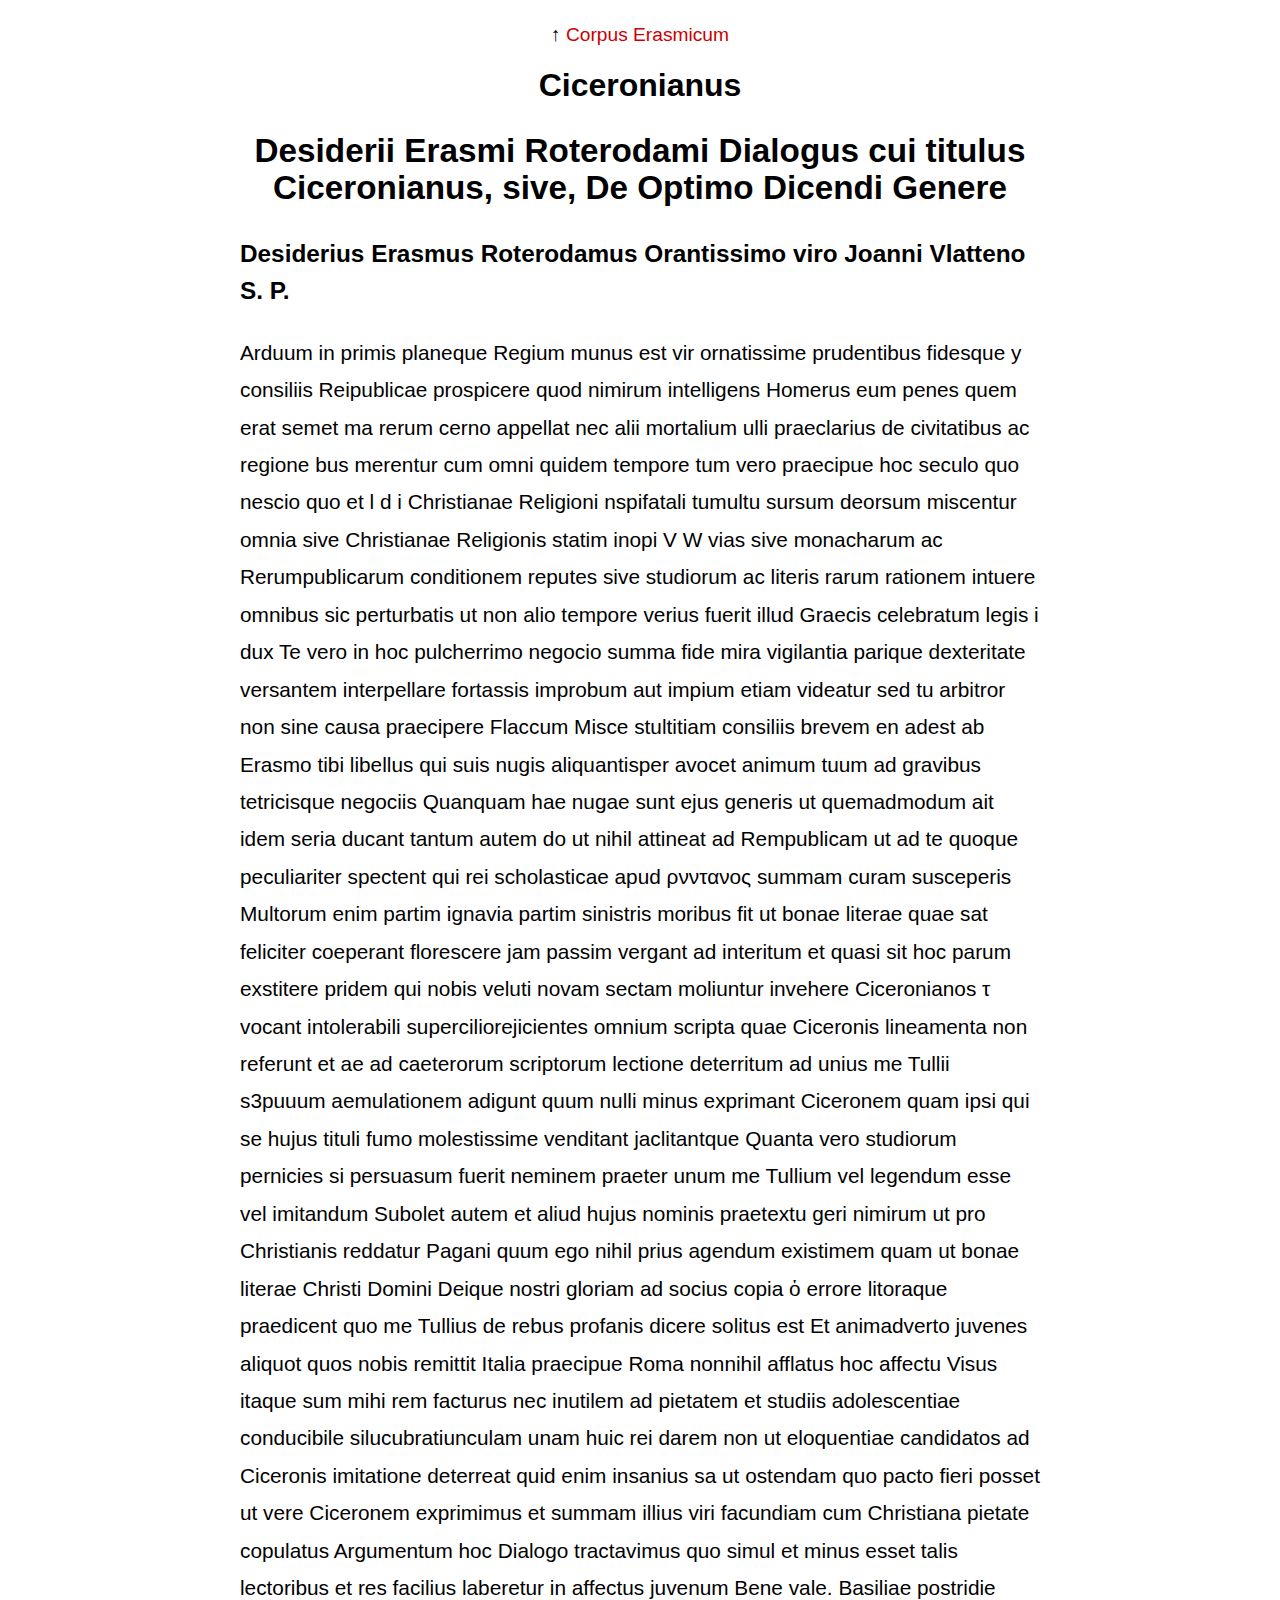
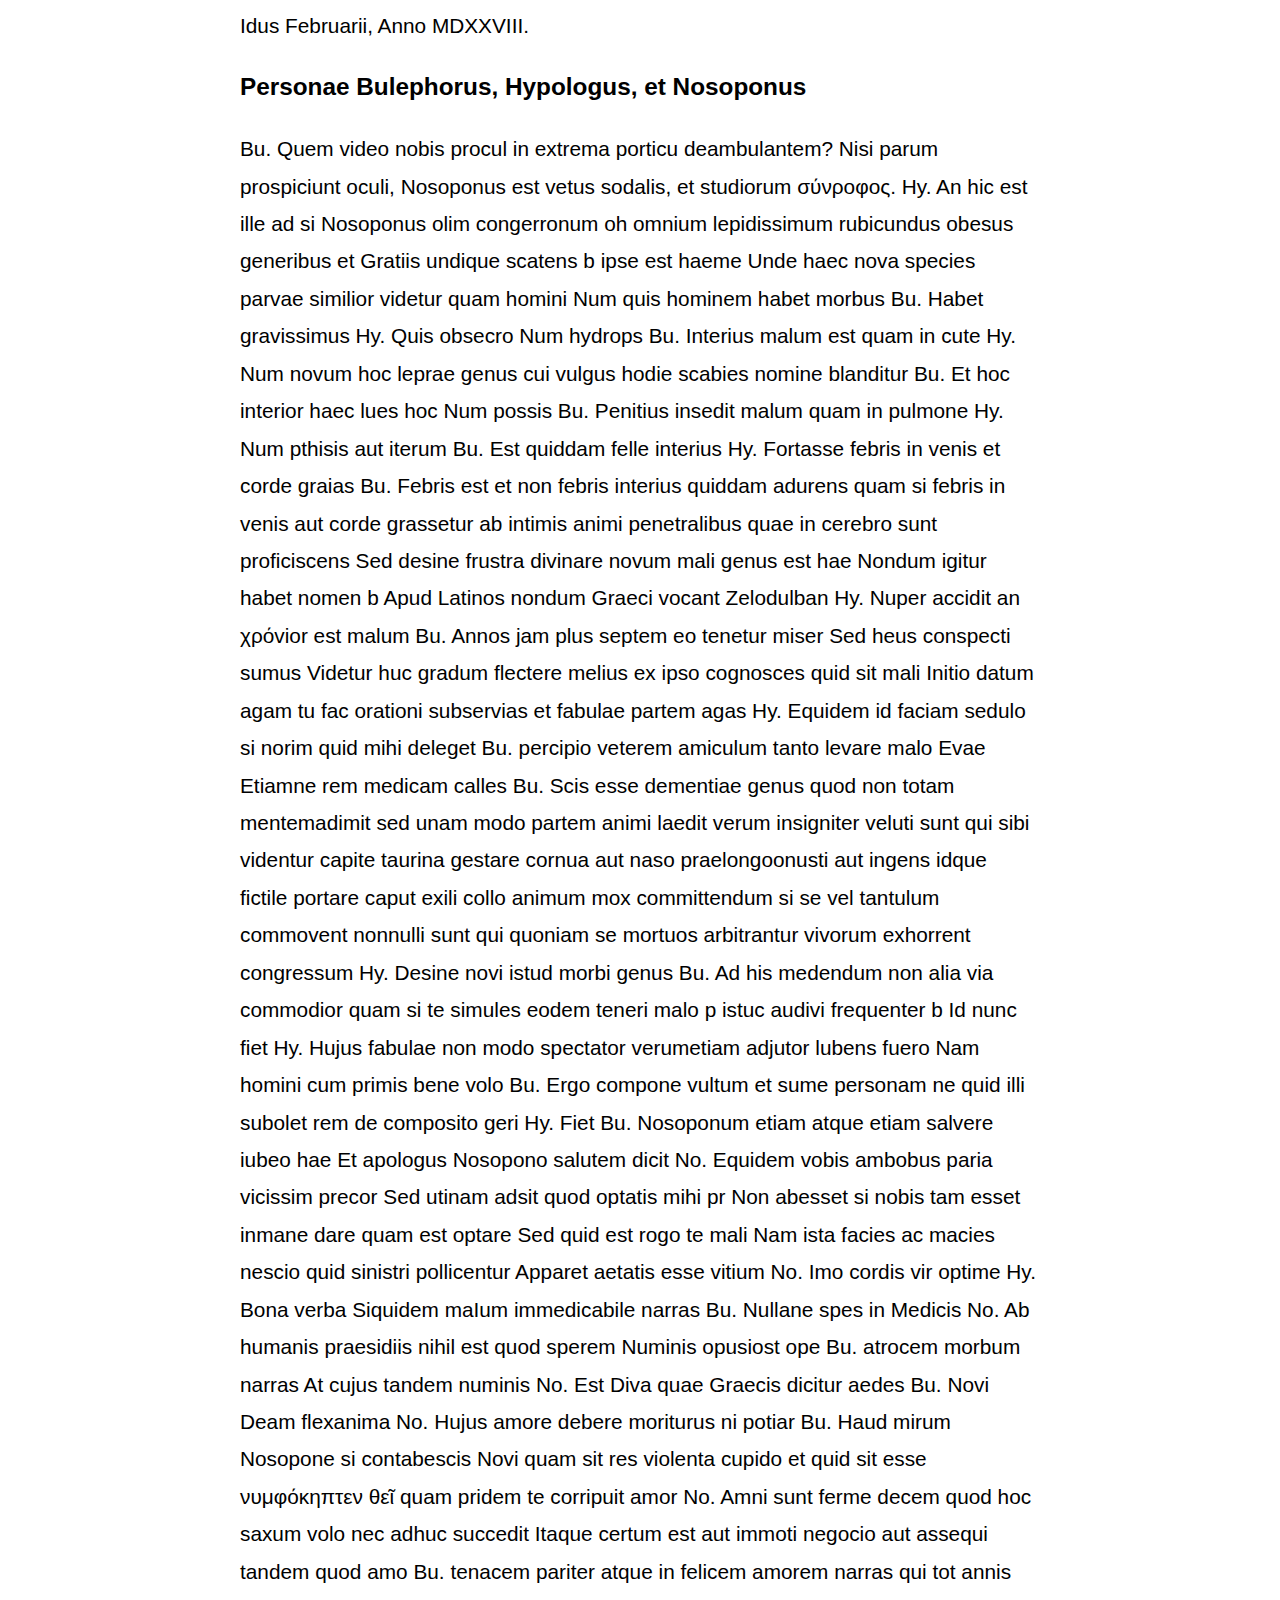
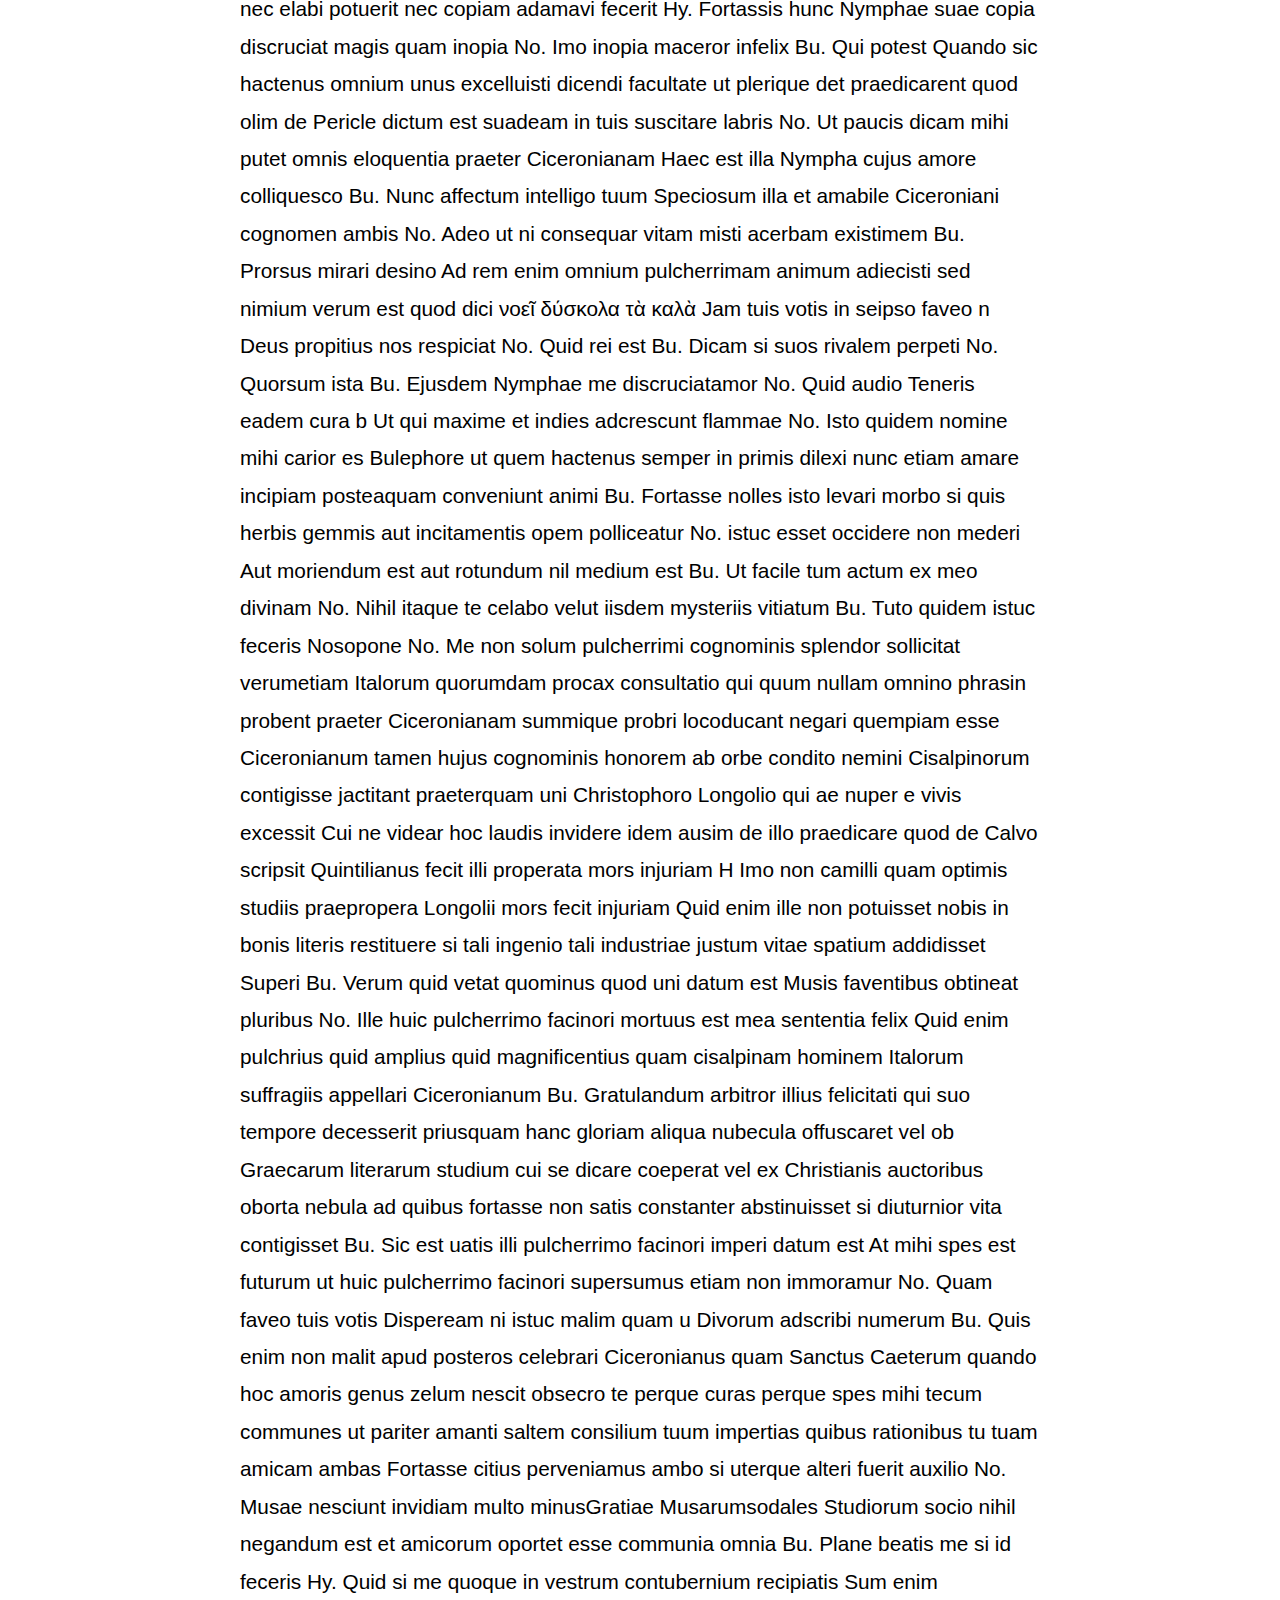
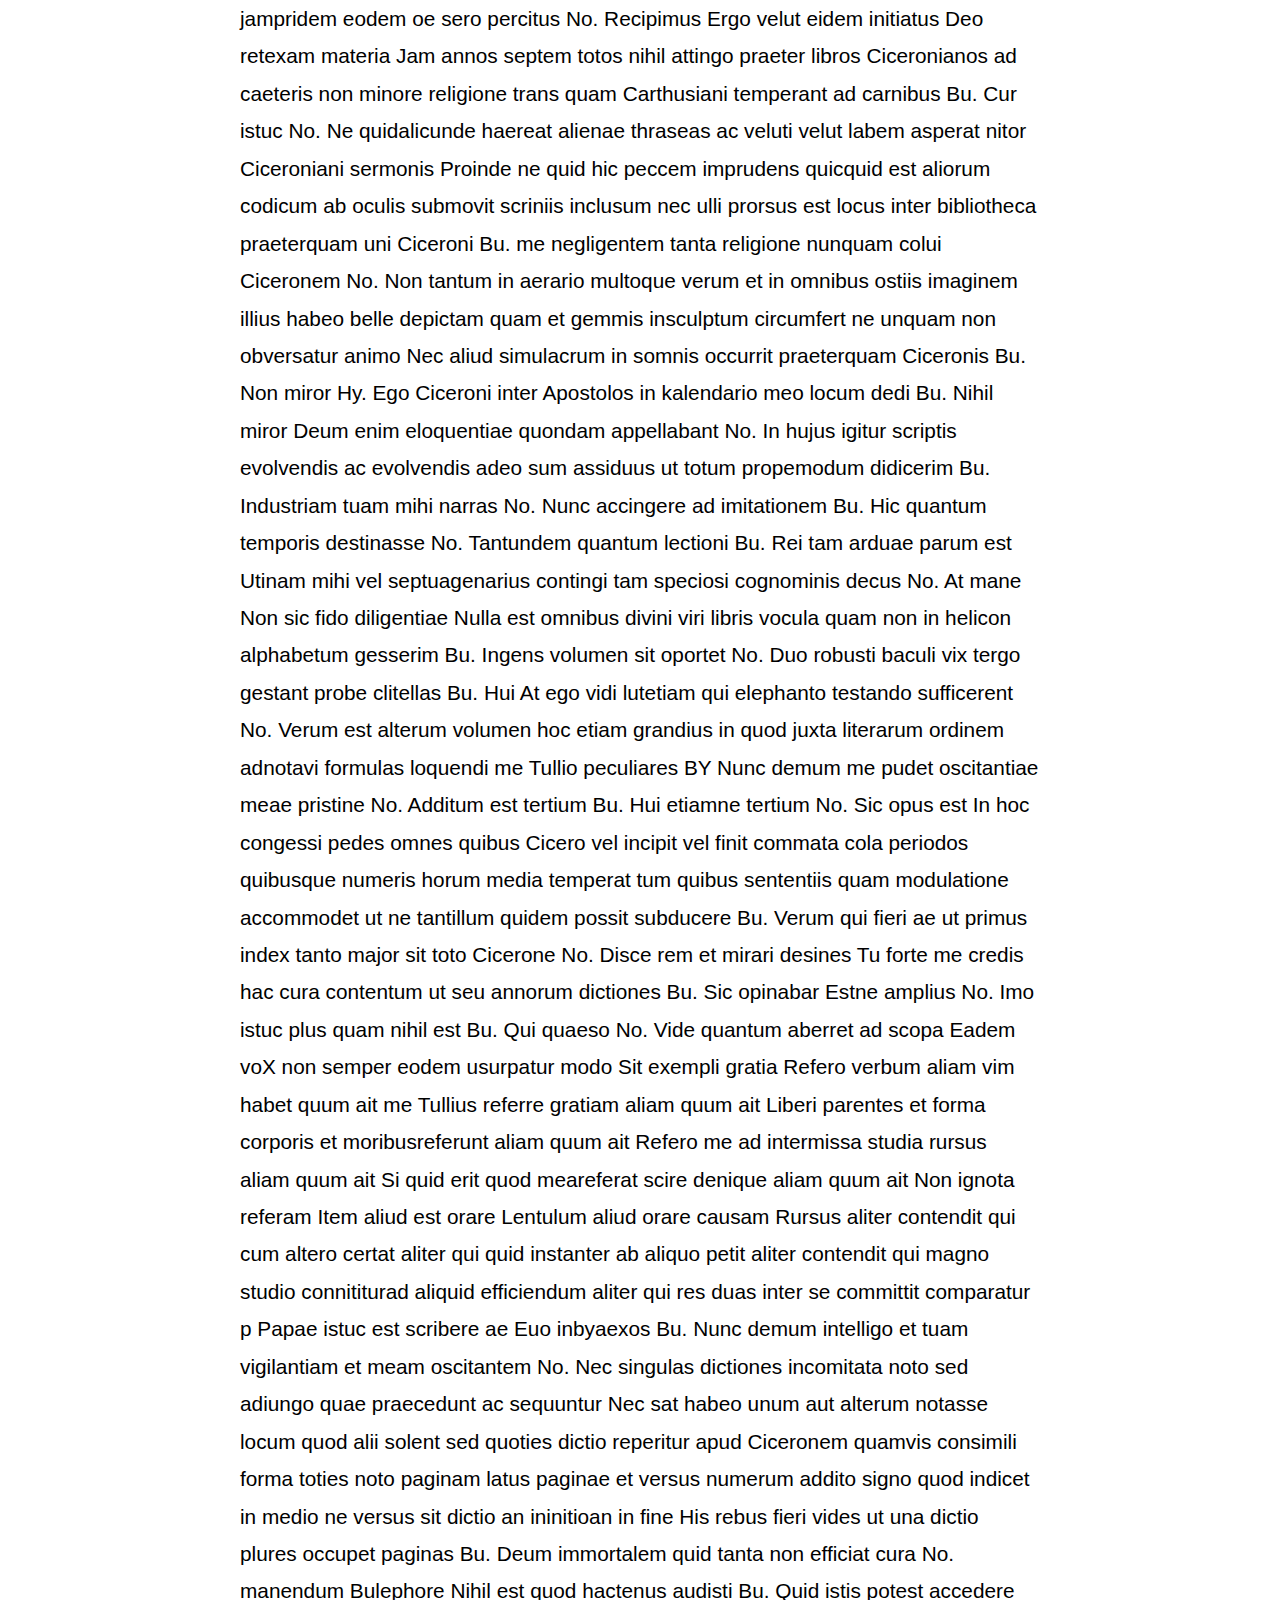
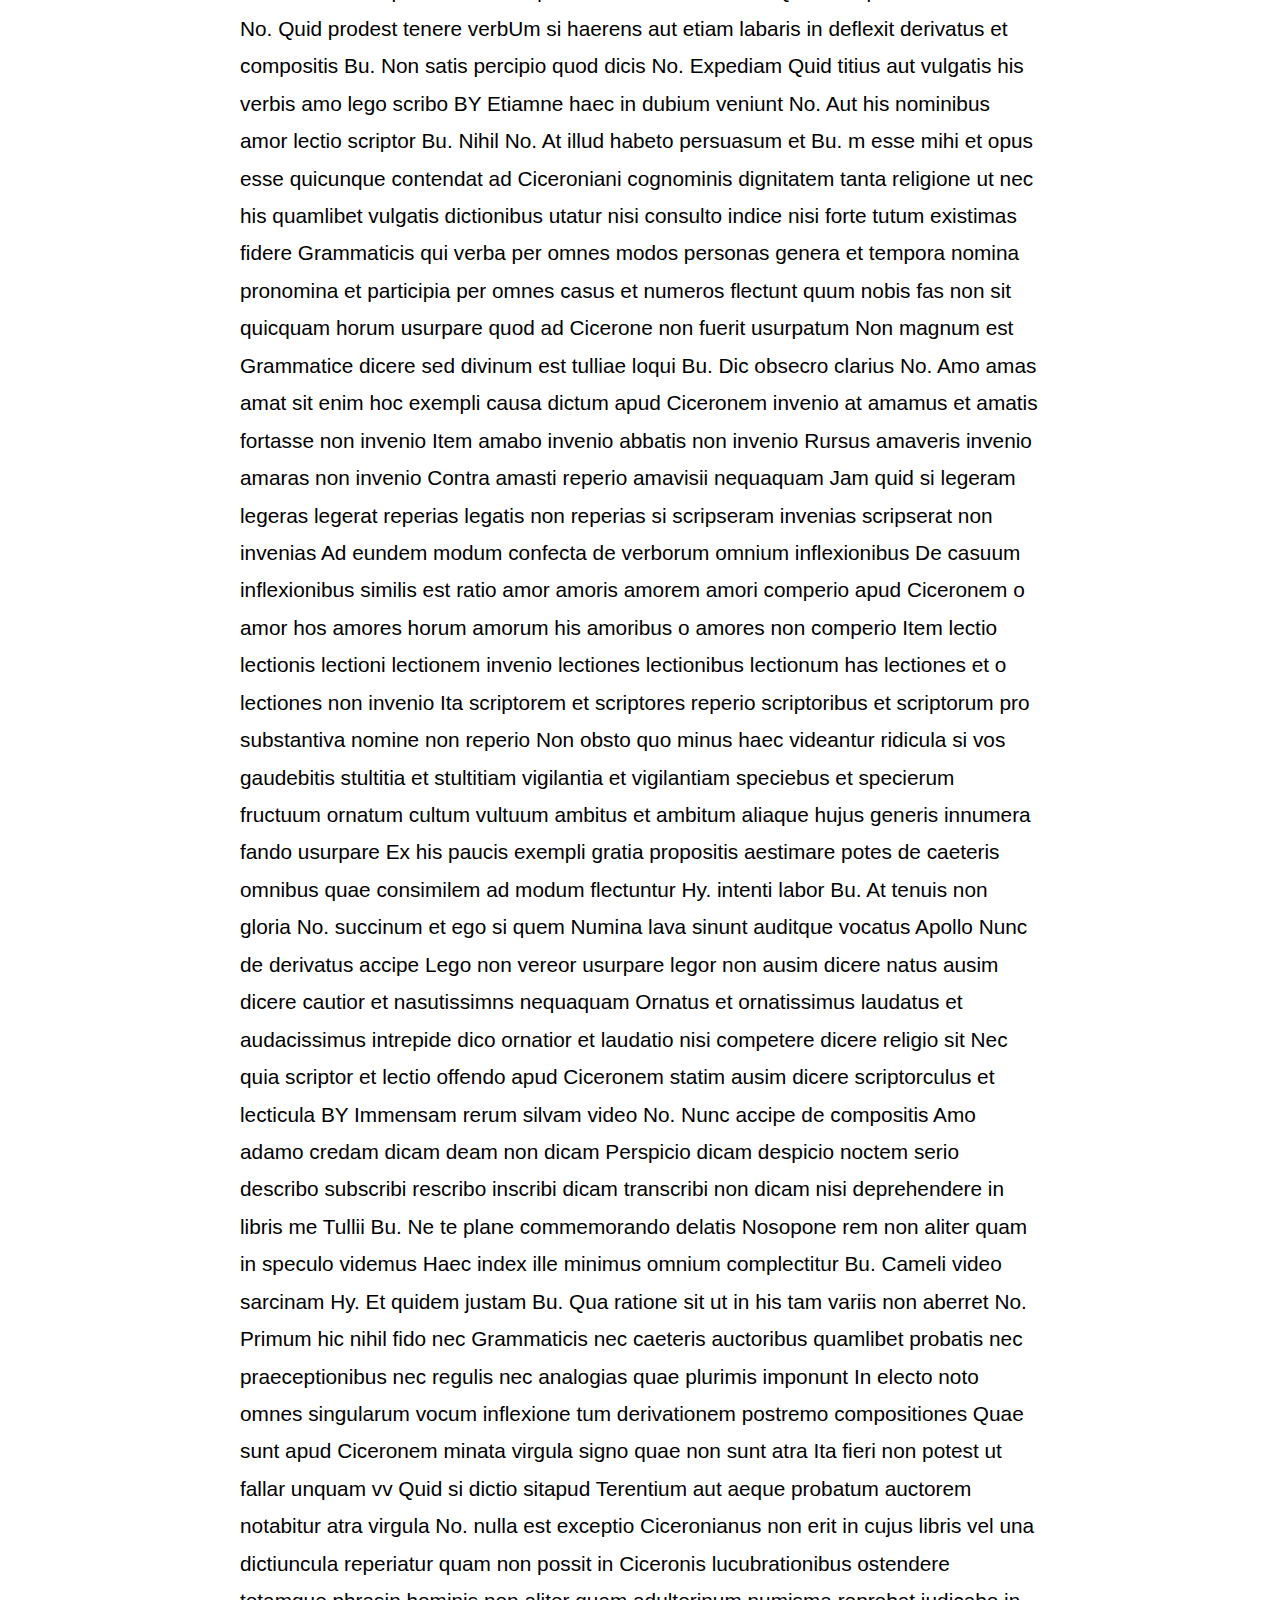
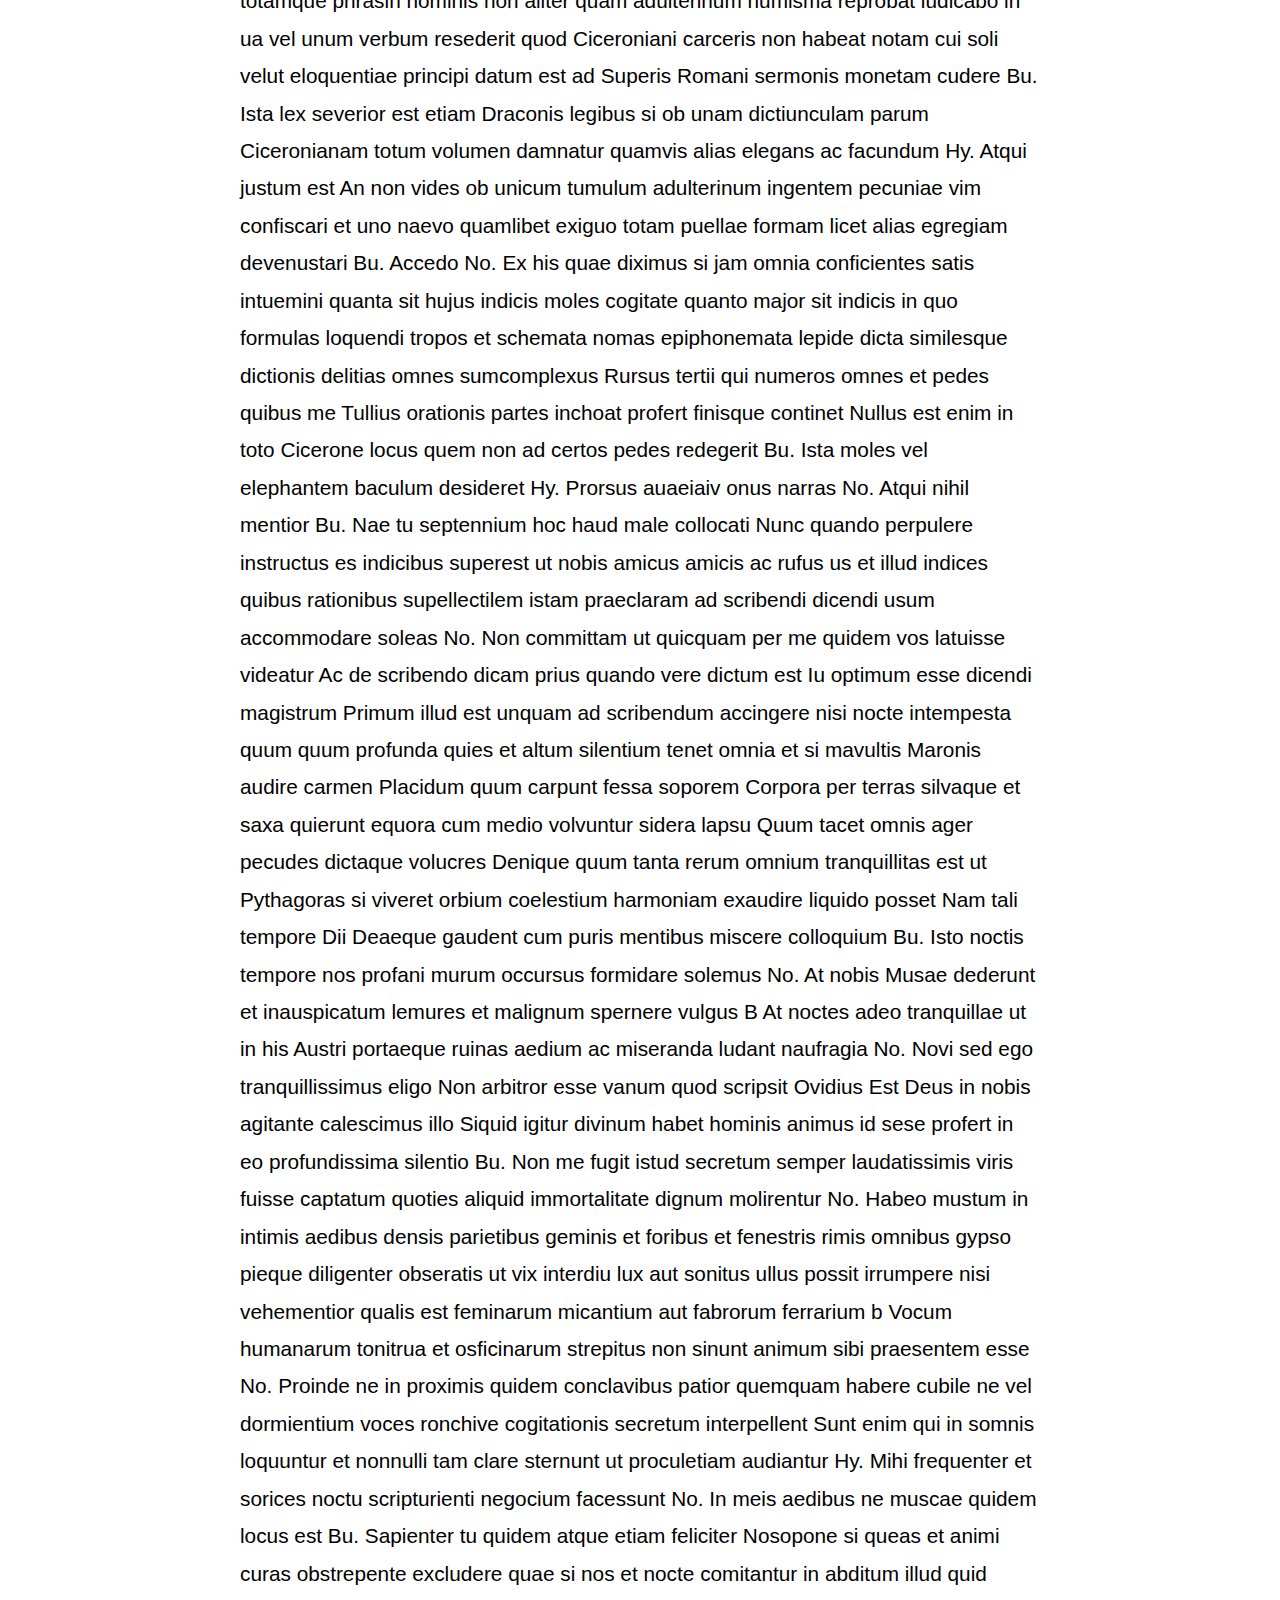
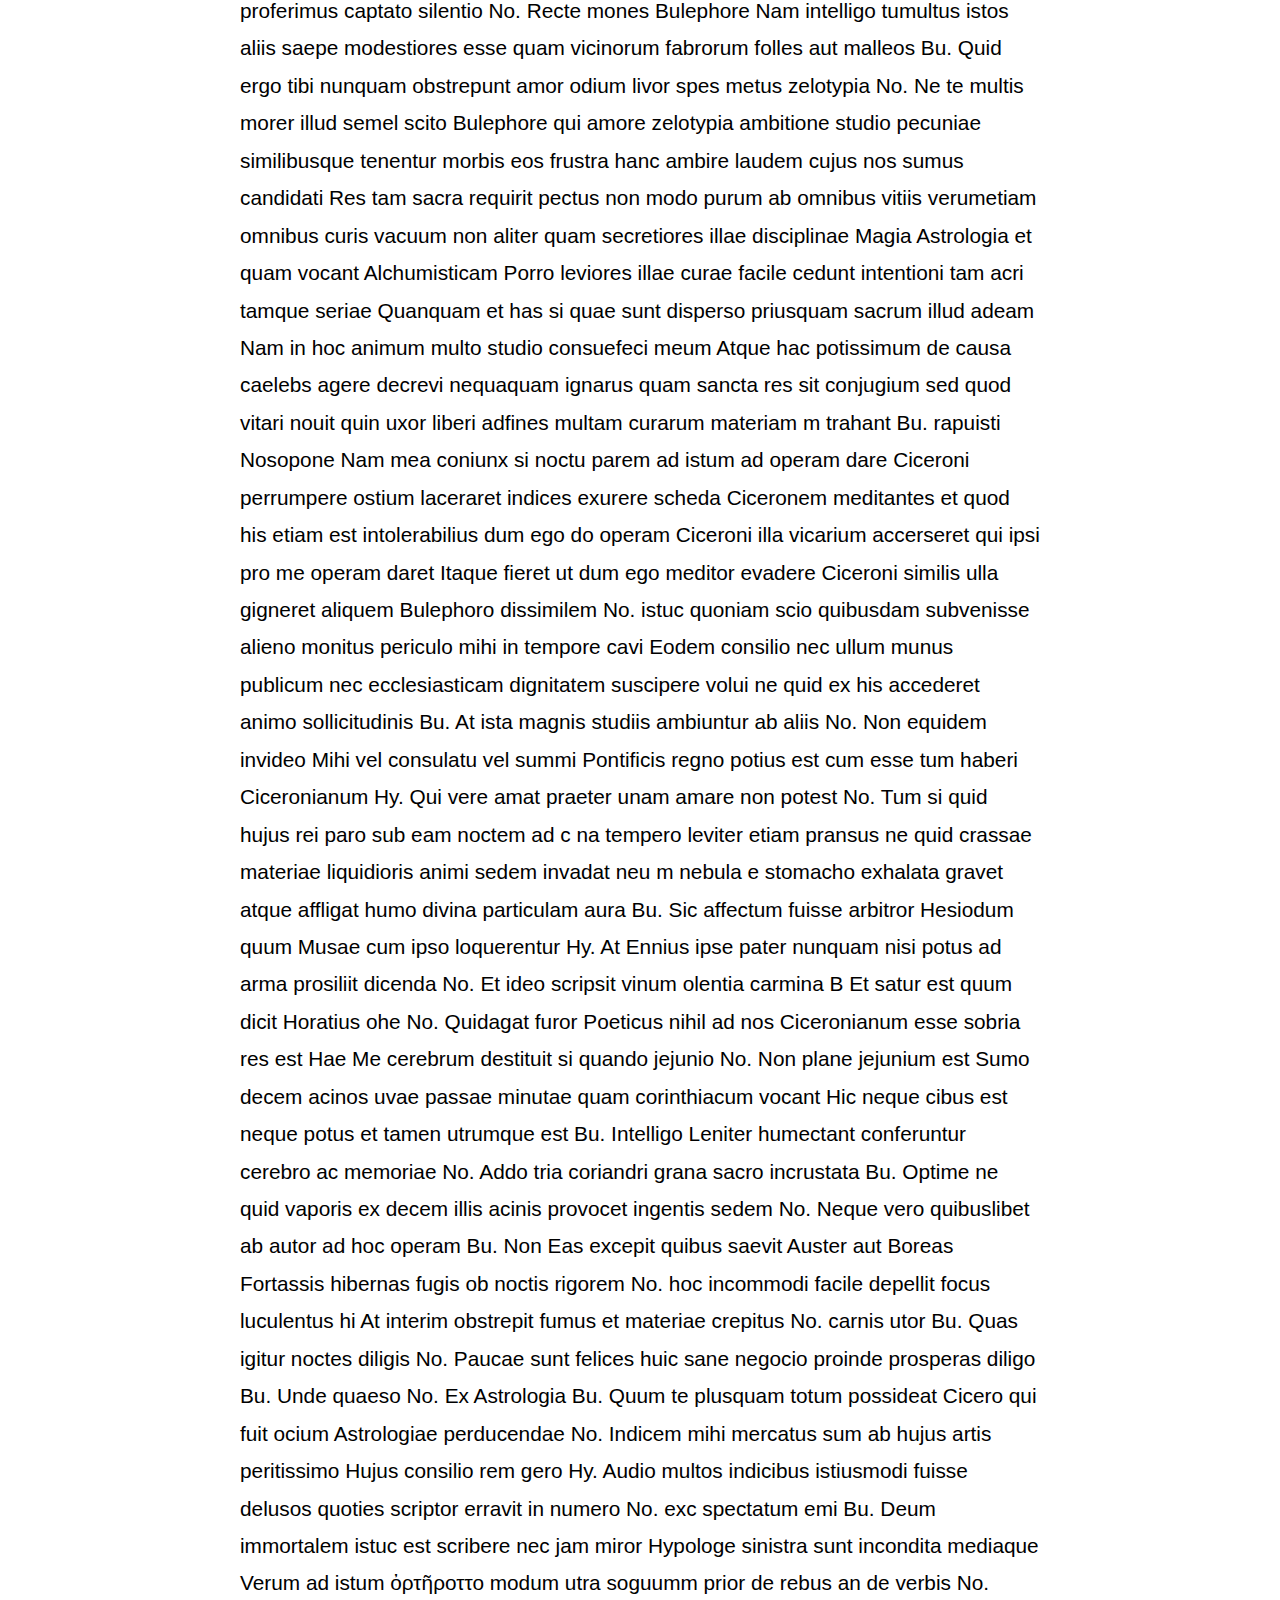
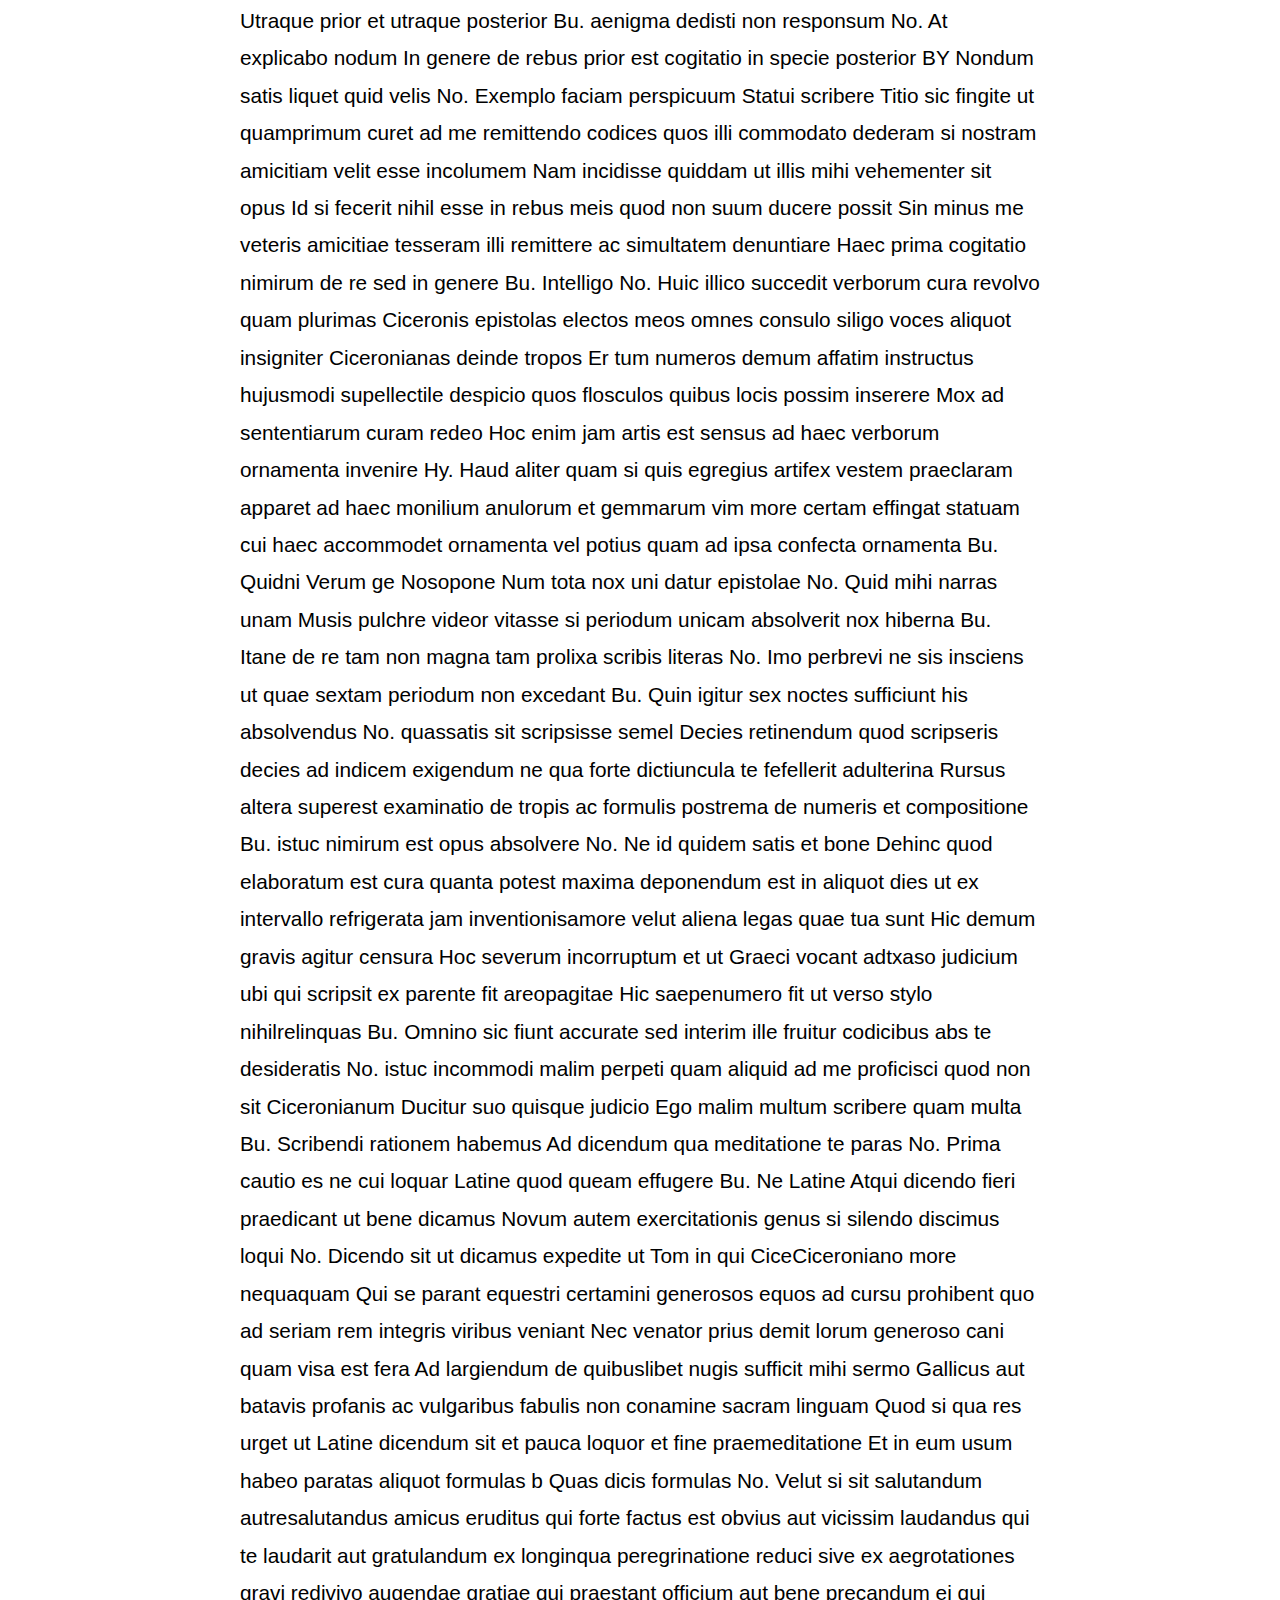
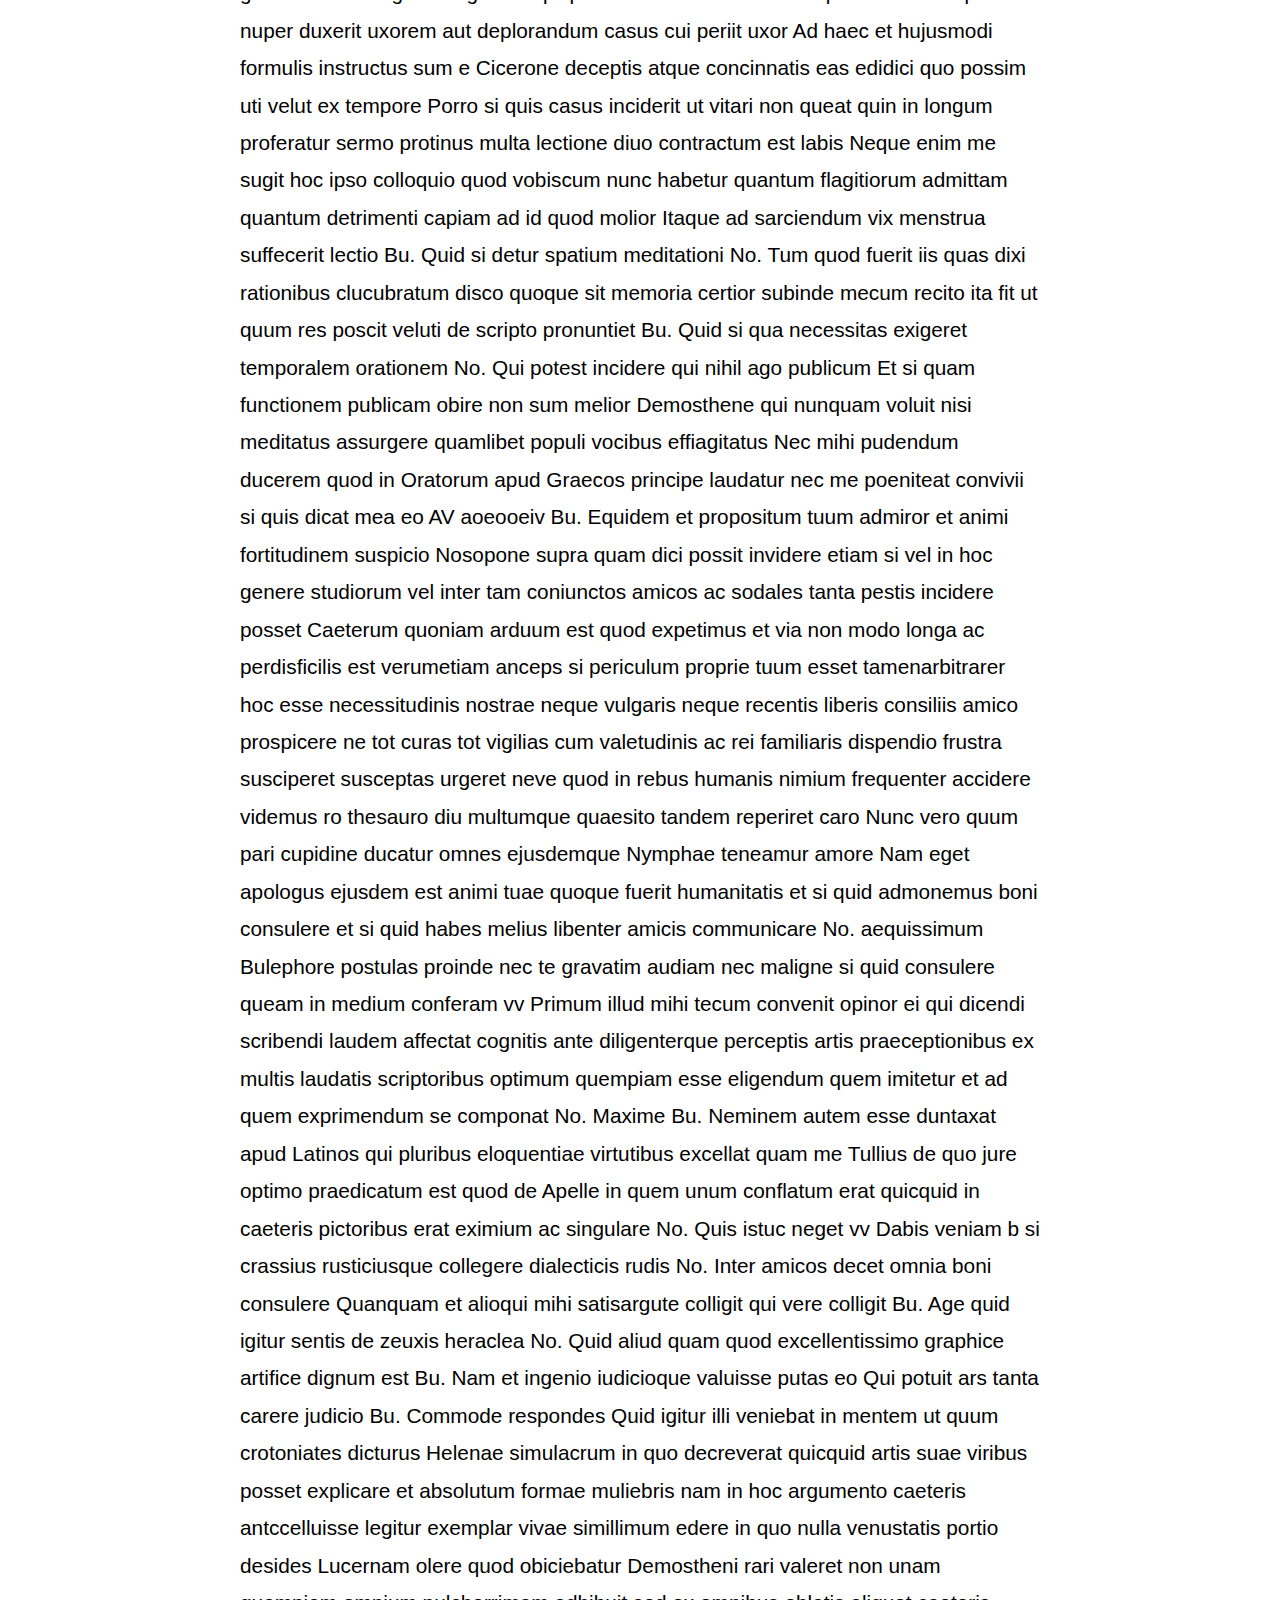
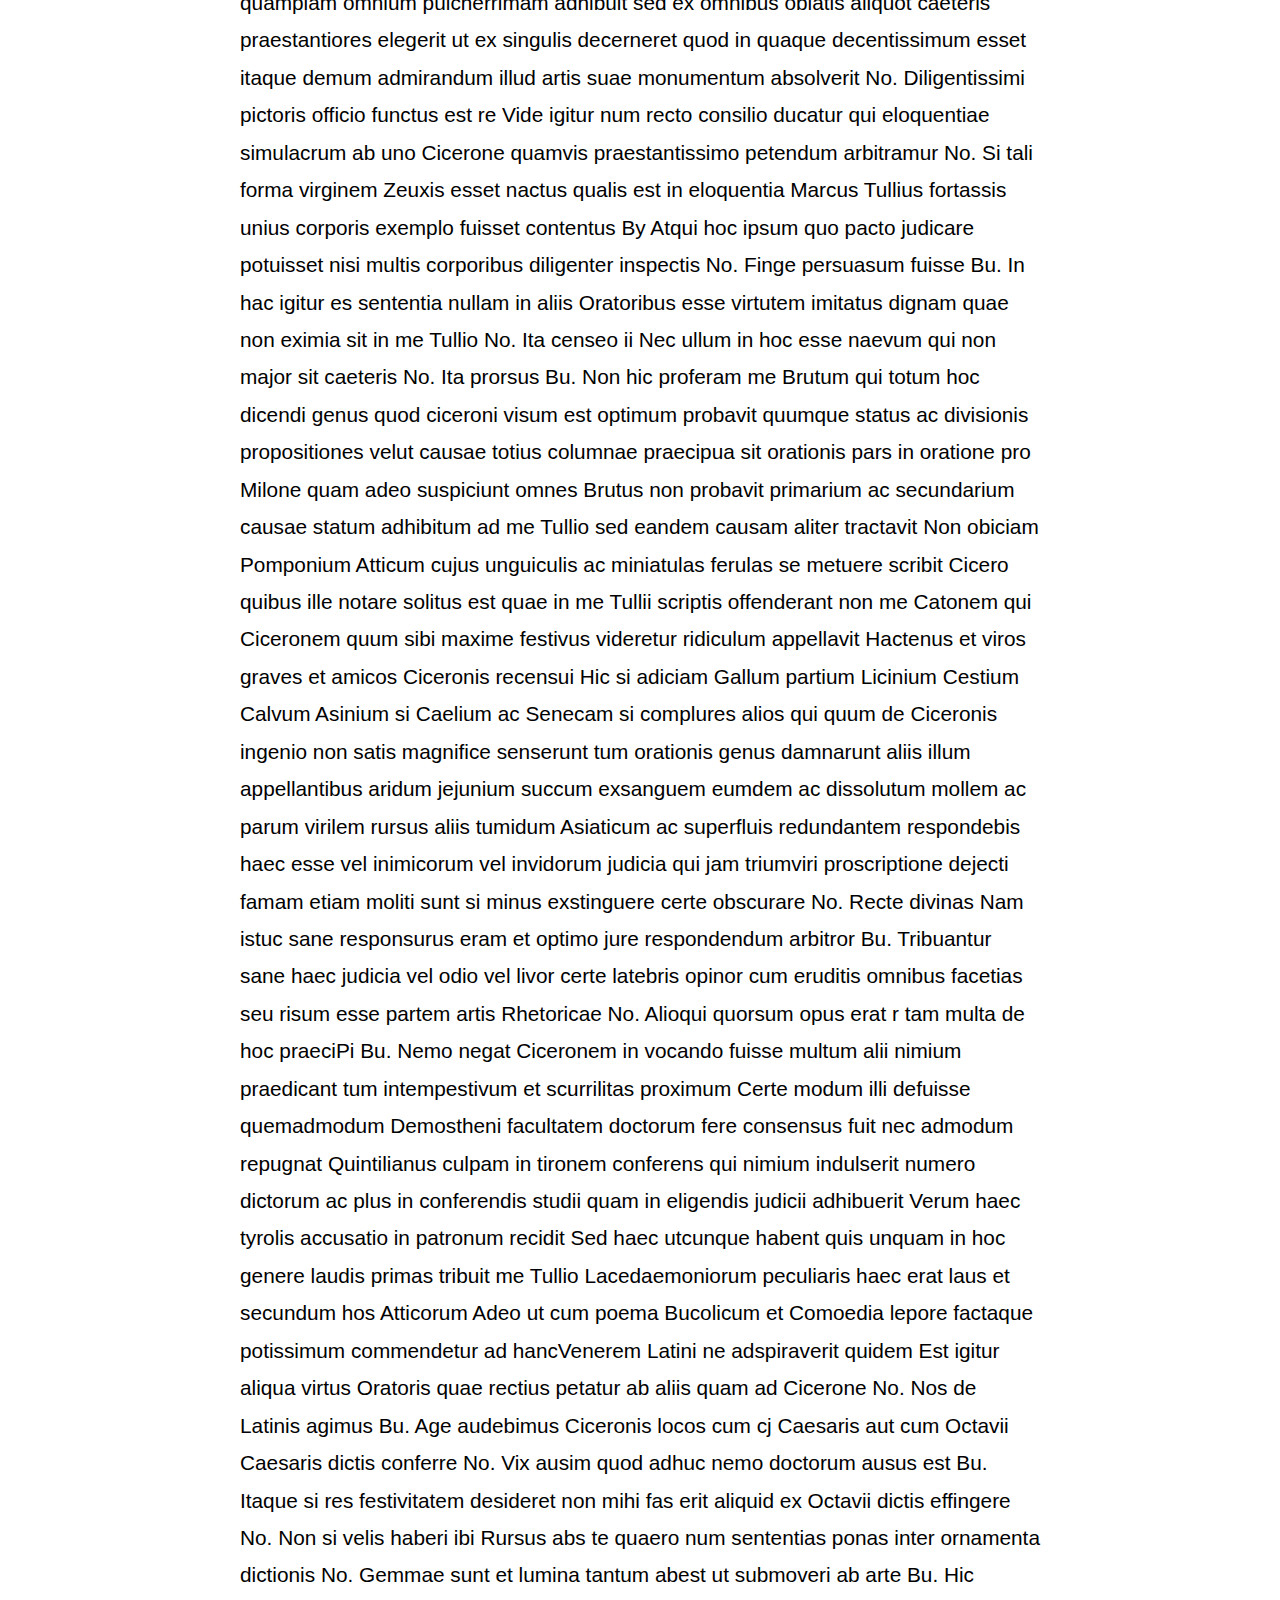
<file: docs/021-ciceronianus.html>
<!DOCTYPE html>
    <html lang="lat">
    <head>
    <title>Ciceronianus</title>
    <meta charset="utf-8">
    <link href="https://fonts.googleapis.com/css?family=Noto+Serif:400,700&amp;subset=greek,greek-ext" rel="stylesheet">
    <link href="style.css" rel="stylesheet">
    </head>
    <body>
      <div class="container">
      <nav>&#x2191; <a href="./">Corpus Erasmicum</a></nav>
      <h1 lang="en">Ciceronianus</h1>
    
    <div class="preamble">
    <h2 class="section_title">Desiderii Erasmi Roterodami Dialogus cui titulus Ciceronianus, sive, De Optimo Dicendi Genere</h2>
    </div>
    <div class="chapter">
<h3 class="sub_title">Desiderius Erasmus Roterodamus Orantissimo viro Joanni Vlatteno S. P.</h3>
Arduum in primis planeque Regium munus est vir ornatissime prudentibus fidesque y consiliis Reipublicae prospicere quod nimirum intelligens Homerus eum penes quem erat semet ma rerum cerno appellat nec alii mortalium ulli praeclarius de civitatibus ac regione bus merentur cum omni quidem tempore tum vero praecipue hoc seculo quo nescio quo et l d i Christianae Religioni nspifatali tumultu sursum deorsum miscentur omnia sive Christianae Religionis statim inopi V W vias sive monacharum ac Rerumpublicarum conditionem reputes sive studiorum ac literis rarum rationem intuere omnibus sic perturbatis ut non alio tempore verius fuerit illud Graecis celebratum legis i dux Te vero in hoc pulcherrimo negocio summa fide mira vigilantia parique dexteritate versantem interpellare fortassis improbum aut impium etiam videatur sed tu arbitror non sine causa praecipere Flaccum Misce stultitiam consiliis brevem en adest ab Erasmo tibi libellus qui suis nugis aliquantisper avocet animum tuum ad gravibus tetricisque negociis Quanquam hae nugae sunt ejus generis ut quemadmodum ait idem seria ducant tantum autem do ut nihil attineat ad Rempublicam ut ad te quoque peculiariter spectent qui rei scholasticae apud ρνντανος summam curam susceperis Multorum enim partim ignavia partim sinistris moribus fit ut bonae literae quae sat feliciter coeperant florescere jam passim vergant ad interitum et quasi sit hoc parum exstitere pridem qui nobis veluti novam sectam moliuntur invehere Ciceronianos τ vocant intolerabili superciliorejicientes omnium scripta quae Ciceronis lineamenta non referunt et ae ad caeterorum scriptorum lectione deterritum ad unius me Tullii s3puuum aemulationem adigunt quum nulli minus exprimant Ciceronem quam ipsi qui se hujus tituli fumo molestissime venditant jaclitantque Quanta vero studiorum pernicies si persuasum fuerit neminem praeter unum me Tullium vel legendum esse vel imitandum Subolet autem et aliud hujus nominis praetextu geri nimirum ut pro Christianis reddatur Pagani quum ego nihil prius agendum existimem quam ut bonae literae Christi Domini Deique nostri gloriam ad socius copia ὁ errore litoraque praedicent quo me Tullius de rebus profanis dicere solitus est Et animadverto juvenes aliquot quos nobis remittit Italia praecipue Roma nonnihil afflatus hoc affectu Visus itaque sum mihi rem facturus nec inutilem ad pietatem et studiis adolescentiae conducibile silucubratiunculam unam huic rei darem non ut eloquentiae candidatos ad Ciceronis imitatione deterreat quid enim insanius sa ut ostendam quo pacto fieri posset ut vere Ciceronem exprimimus et summam illius viri facundiam cum Christiana pietate copulatus Argumentum hoc Dialogo tractavimus quo simul et minus esset talis lectoribus et res facilius laberetur in affectus juvenum Bene vale. Basiliae postridie Idus Februarii, Anno MDXXVIII.
    </div>
    <div class="chapter">
<h3 class="sub_title">Personae Bulephorus, Hypologus, et Nosoponus</h3>
Bu. Quem video nobis procul in extrema porticu deambulantem? Nisi parum prospiciunt oculi, Nosoponus est vetus sodalis, et studiorum σύνροφος. Hy. An hic est ille ad si Nosoponus olim congerronum oh omnium lepidissimum rubicundus obesus generibus et Gratiis undique scatens b ipse est haeme Unde haec nova species parvae similior videtur quam homini Num quis hominem habet morbus Bu. Habet gravissimus Hy. Quis obsecro Num hydrops Bu. Interius malum est quam in cute Hy. Num novum hoc leprae genus cui vulgus hodie scabies nomine blanditur Bu. Et hoc interior haec lues hoc Num possis Bu. Penitius insedit malum quam in pulmone Hy. Num pthisis aut iterum Bu. Est quiddam felle interius Hy. Fortasse febris in venis et corde graias Bu. Febris est et non febris interius quiddam adurens quam si febris in venis aut corde grassetur ab intimis animi penetralibus quae in cerebro sunt proficiscens Sed desine frustra divinare novum mali genus est hae Nondum igitur habet nomen b Apud Latinos nondum Graeci vocant Zelodulban Hy. Nuper accidit an χρόvior est malum Bu. Annos jam plus septem eo tenetur miser Sed heus conspecti sumus Videtur huc gradum flectere melius ex ipso cognosces quid sit mali Initio datum agam tu fac orationi subservias et fabulae partem agas Hy. Equidem id faciam sedulo si norim quid mihi deleget Bu. percipio veterem amiculum tanto levare malo Evae Etiamne rem medicam calles Bu. Scis esse dementiae genus quod non totam mentemadimit sed unam modo partem animi laedit verum insigniter veluti sunt qui sibi videntur capite taurina gestare cornua aut naso praelongoonusti aut ingens idque fictile portare caput exili collo animum mox committendum si se vel tantulum commovent nonnulli sunt qui quoniam se mortuos arbitrantur vivorum exhorrent congressum Hy. Desine novi istud morbi genus Bu. Ad his medendum non alia via commodior quam si te simules eodem teneri malo p istuc audivi frequenter b Id nunc fiet Hy. Hujus fabulae non modo spectator verumetiam adjutor lubens fuero Nam homini cum primis bene volo Bu. Ergo compone vultum et sume personam ne quid illi subolet rem de composito geri Hy. Fiet Bu. Nosoponum etiam atque etiam salvere iubeo hae Et apologus Nosopono salutem dicit No. Equidem vobis ambobus paria vicissim precor Sed utinam adsit quod optatis mihi pr Non abesset si nobis tam esset inmane dare quam est optare Sed quid est rogo te mali Nam ista facies ac macies nescio quid sinistri pollicentur Apparet aetatis esse vitium No. Imo cordis vir optime Hy. Bona verba Siquidem maIum immedicabile narras Bu. Nullane spes in Medicis No. Ab humanis praesidiis nihil est quod sperem Numinis opusiost ope Bu. atrocem morbum narras At cujus tandem numinis No. Est Diva quae Graecis dicitur aedes Bu. Novi Deam flexanima No. Hujus amore debere moriturus ni potiar Bu. Haud mirum Nosopone si contabescis Novi quam sit res violenta cupido et quid sit esse νυμφόκηπτεν θεῖ quam pridem te corripuit amor No. Amni sunt ferme decem quod hoc saxum volo nec adhuc succedit Itaque certum est aut immoti negocio aut assequi tandem quod amo Bu. tenacem pariter atque in felicem amorem narras qui tot annis nec elabi potuerit nec copiam adamavi fecerit Hy. Fortassis hunc Nymphae suae copia discruciat magis quam inopia No. Imo inopia maceror infelix Bu. Qui potest Quando sic hactenus omnium unus excelluisti dicendi facultate ut plerique det praedicarent quod olim de Pericle dictum est suadeam in tuis suscitare labris No. Ut paucis dicam mihi putet omnis eloquentia praeter Ciceronianam Haec est illa Nympha cujus amore colliquesco Bu. Nunc affectum intelligo tuum Speciosum illa et amabile Ciceroniani cognomen ambis No. Adeo ut ni consequar vitam misti acerbam existimem Bu. Prorsus mirari desino Ad rem enim omnium pulcherrimam animum adiecisti sed nimium verum est quod dici νοεῖ δύσκολα τὰ καλὰ Jam tuis votis in seipso faveo n Deus propitius nos respiciat No. Quid rei est Bu. Dicam si suos rivalem perpeti No. Quorsum ista Bu. Ejusdem Nymphae me discruciatamor No. Quid audio Teneris eadem cura b Ut qui maxime et indies adcrescunt flammae No. Isto quidem nomine mihi carior es Bulephore ut quem hactenus semper in primis dilexi nunc etiam amare incipiam posteaquam conveniunt animi Bu. Fortasse nolles isto levari morbo si quis herbis gemmis aut incitamentis opem polliceatur No. istuc esset occidere non mederi Aut moriendum est aut rotundum nil medium est Bu. Ut facile tum actum ex meo divinam No. Nihil itaque te celabo velut iisdem mysteriis vitiatum Bu. Tuto quidem istuc feceris Nosopone No. Me non solum pulcherrimi cognominis splendor sollicitat verumetiam Italorum quorumdam procax consultatio qui quum nullam omnino phrasin probent praeter Ciceronianam summique probri locoducant negari quempiam esse Ciceronianum tamen hujus cognominis honorem ab orbe condito nemini Cisalpinorum contigisse jactitant praeterquam uni Christophoro Longolio qui ae nuper e vivis excessit Cui ne videar hoc laudis invidere idem ausim de illo praedicare quod de Calvo scripsit Quintilianus fecit illi properata mors injuriam H Imo non camilli quam optimis studiis praepropera Longolii mors fecit injuriam Quid enim ille non potuisset nobis in bonis literis restituere si tali ingenio tali industriae justum vitae spatium addidisset Superi Bu. Verum quid vetat quominus quod uni datum est Musis faventibus obtineat pluribus No. Ille huic pulcherrimo facinori mortuus est mea sententia felix Quid enim pulchrius quid amplius quid magnificentius quam cisalpinam hominem Italorum suffragiis appellari Ciceronianum Bu. Gratulandum arbitror illius felicitati qui suo tempore decesserit priusquam hanc gloriam aliqua nubecula offuscaret vel ob Graecarum literarum studium cui se dicare coeperat vel ex Christianis auctoribus oborta nebula ad quibus fortasse non satis constanter abstinuisset si diuturnior vita contigisset Bu. Sic est uatis illi pulcherrimo facinori imperi datum est At mihi spes est futurum ut huic pulcherrimo facinori supersumus etiam non immoramur No. Quam faveo tuis votis Dispeream ni istuc malim quam u Divorum adscribi numerum Bu. Quis enim non malit apud posteros celebrari Ciceronianus quam Sanctus Caeterum quando hoc amoris genus zelum nescit obsecro te perque curas perque spes mihi tecum communes ut pariter amanti saltem consilium tuum impertias quibus rationibus tu tuam amicam ambas Fortasse citius perveniamus ambo si uterque alteri fuerit auxilio No. Musae nesciunt invidiam multo minusGratiae Musarumsodales Studiorum socio nihil negandum est et amicorum oportet esse communia omnia Bu. Plane beatis me si id feceris Hy. Quid si me quoque in vestrum contubernium recipiatis Sum enim jampridem eodem oe sero percitus No. Recipimus Ergo velut eidem initiatus Deo retexam materia Jam annos septem totos nihil attingo praeter libros Ciceronianos ad caeteris non minore religione trans quam Carthusiani temperant ad carnibus Bu. Cur istuc No. Ne quidalicunde haereat alienae thraseas ac veluti velut labem asperat nitor Ciceroniani sermonis Proinde ne quid hic peccem imprudens quicquid est aliorum codicum ab oculis submovit scriniis inclusum nec ulli prorsus est locus inter bibliotheca praeterquam uni Ciceroni Bu. me negligentem tanta religione nunquam colui Ciceronem No. Non tantum in aerario multoque verum et in omnibus ostiis imaginem illius habeo belle depictam quam et gemmis insculptum circumfert ne unquam non obversatur animo Nec aliud simulacrum in somnis occurrit praeterquam Ciceronis Bu. Non miror Hy. Ego Ciceroni inter Apostolos in kalendario meo locum dedi Bu. Nihil miror Deum enim eloquentiae quondam appellabant No. In hujus igitur scriptis evolvendis ac evolvendis adeo sum assiduus ut totum propemodum didicerim Bu. Industriam tuam mihi narras No. Nunc accingere ad imitationem Bu. Hic quantum temporis destinasse No. Tantundem quantum lectioni Bu. Rei tam arduae parum est Utinam mihi vel septuagenarius contingi tam speciosi cognominis decus No. At mane Non sic fido diligentiae Nulla est omnibus divini viri libris vocula quam non in helicon alphabetum gesserim Bu. Ingens volumen sit oportet No. Duo robusti baculi vix tergo gestant probe clitellas Bu. Hui At ego vidi lutetiam qui elephanto testando sufficerent No. Verum est alterum volumen hoc etiam grandius in quod juxta literarum ordinem adnotavi formulas loquendi me Tullio peculiares BY Nunc demum me pudet oscitantiae meae pristine No. Additum est tertium Bu. Hui etiamne tertium No. Sic opus est In hoc congessi pedes omnes quibus Cicero vel incipit vel finit commata cola periodos quibusque numeris horum media temperat tum quibus sententiis quam modulatione accommodet ut ne tantillum quidem possit subducere Bu. Verum qui fieri ae ut primus index tanto major sit toto Cicerone No. Disce rem et mirari desines Tu forte me credis hac cura contentum ut seu annorum dictiones Bu. Sic opinabar Estne amplius No. Imo istuc plus quam nihil est Bu. Qui quaeso No. Vide quantum aberret ad scopa Eadem voX non semper eodem usurpatur modo Sit exempli gratia Refero verbum aliam vim habet quum ait me Tullius referre gratiam aliam quum ait Liberi parentes et forma corporis et moribusreferunt aliam quum ait Refero me ad intermissa studia rursus aliam quum ait Si quid erit quod meareferat scire denique aliam quum ait Non ignota referam Item aliud est orare Lentulum aliud orare causam Rursus aliter contendit qui cum altero certat aliter qui quid instanter ab aliquo petit aliter contendit qui magno studio connititurad aliquid efficiendum aliter qui res duas inter se committit comparatur p Papae istuc est scribere ae Euo inbyaexos Bu. Nunc demum intelligo et tuam vigilantiam et meam oscitantem No. Nec singulas dictiones incomitata noto sed adiungo quae praecedunt ac sequuntur Nec sat habeo unum aut alterum notasse locum quod alii solent sed quoties dictio reperitur apud Ciceronem quamvis consimili forma toties noto paginam latus paginae et versus numerum addito signo quod indicet in medio ne versus sit dictio an ininitioan in fine His rebus fieri vides ut una dictio plures occupet paginas Bu. Deum immortalem quid tanta non efficiat cura No. manendum Bulephore Nihil est quod hactenus audisti Bu. Quid istis potest accedere No. Quid prodest tenere verbUm si haerens aut etiam labaris in deflexit derivatus et compositis Bu. Non satis percipio quod dicis No. Expediam Quid titius aut vulgatis his verbis amo lego scribo BY Etiamne haec in dubium veniunt No. Aut his nominibus amor lectio scriptor Bu. Nihil No. At illud habeto persuasum et Bu. m esse mihi et opus esse quicunque contendat ad Ciceroniani cognominis dignitatem tanta religione ut nec his quamlibet vulgatis dictionibus utatur nisi consulto indice nisi forte tutum existimas fidere Grammaticis qui verba per omnes modos personas genera et tempora nomina pronomina et participia per omnes casus et numeros flectunt quum nobis fas non sit quicquam horum usurpare quod ad Cicerone non fuerit usurpatum Non magnum est Grammatice dicere sed divinum est tulliae loqui Bu. Dic obsecro clarius No. Amo amas amat sit enim hoc exempli causa dictum apud Ciceronem invenio at amamus et amatis fortasse non invenio Item amabo invenio abbatis non invenio Rursus amaveris invenio amaras non invenio Contra amasti reperio amavisii nequaquam Jam quid si legeram legeras legerat reperias legatis non reperias si scripseram invenias scripserat non invenias Ad eundem modum confecta de verborum omnium inflexionibus De casuum inflexionibus similis est ratio amor amoris amorem amori comperio apud Ciceronem o amor hos amores horum amorum his amoribus o amores non comperio Item lectio lectionis lectioni lectionem invenio lectiones lectionibus lectionum has lectiones et o lectiones non invenio Ita scriptorem et scriptores reperio scriptoribus et scriptorum pro substantiva nomine non reperio Non obsto quo minus haec videantur ridicula si vos gaudebitis stultitia et stultitiam vigilantia et vigilantiam speciebus et specierum fructuum ornatum cultum vultuum ambitus et ambitum aliaque hujus generis innumera fando usurpare Ex his paucis exempli gratia propositis aestimare potes de caeteris omnibus quae consimilem ad modum flectuntur Hy. intenti labor Bu. At tenuis non gloria No. succinum et ego si quem Numina lava sinunt auditque vocatus Apollo Nunc de derivatus accipe Lego non vereor usurpare legor non ausim dicere natus ausim dicere cautior et nasutissimns nequaquam Ornatus et ornatissimus laudatus et audacissimus intrepide dico ornatior et laudatio nisi competere dicere religio sit Nec quia scriptor et lectio offendo apud Ciceronem statim ausim dicere scriptorculus et lecticula BY Immensam rerum silvam video No. Nunc accipe de compositis Amo adamo credam dicam deam non dicam Perspicio dicam despicio noctem serio describo subscribi rescribo inscribi dicam transcribi non dicam nisi deprehendere in libris me Tullii Bu. Ne te plane commemorando delatis Nosopone rem non aliter quam in speculo videmus Haec index ille minimus omnium complectitur Bu. Cameli video sarcinam Hy. Et quidem justam Bu. Qua ratione sit ut in his tam variis non aberret No. Primum hic nihil fido nec Grammaticis nec caeteris auctoribus quamlibet probatis nec praeceptionibus nec regulis nec analogias quae plurimis imponunt In electo noto omnes singularum vocum inflexione tum derivationem postremo compositiones Quae sunt apud Ciceronem minata virgula signo quae non sunt atra Ita fieri non potest ut fallar unquam vv Quid si dictio sitapud Terentium aut aeque probatum auctorem notabitur atra virgula No. nulla est exceptio Ciceronianus non erit in cujus libris vel una dictiuncula reperiatur quam non possit in Ciceronis lucubrationibus ostendere totamque phrasin hominis non aliter quam adulterinum numisma reprobat iudicabo in ua vel unum verbum resederit quod Ciceroniani carceris non habeat notam cui soli velut eloquentiae principi datum est ad Superis Romani sermonis monetam cudere Bu. Ista lex severior est etiam Draconis legibus si ob unam dictiunculam parum Ciceronianam totum volumen damnatur quamvis alias elegans ac facundum Hy. Atqui justum est An non vides ob unicum tumulum adulterinum ingentem pecuniae vim confiscari et uno naevo quamlibet exiguo totam puellae formam licet alias egregiam devenustari Bu. Accedo No. Ex his quae diximus si jam omnia conficientes satis intuemini quanta sit hujus indicis moles cogitate quanto major sit indicis in quo formulas loquendi tropos et schemata nomas epiphonemata lepide dicta similesque dictionis delitias omnes sumcomplexus Rursus tertii qui numeros omnes et pedes quibus me Tullius orationis partes inchoat profert finisque continet Nullus est enim in toto Cicerone locus quem non ad certos pedes redegerit Bu. Ista moles vel elephantem baculum desideret Hy. Prorsus auaeiaiv onus narras No. Atqui nihil mentior Bu. Nae tu septennium hoc haud male collocati Nunc quando perpulere instructus es indicibus superest ut nobis amicus amicis ac rufus us et illud indices quibus rationibus supellectilem istam praeclaram ad scribendi dicendi usum accommodare soleas No. Non committam ut quicquam per me quidem vos latuisse videatur Ac de scribendo dicam prius quando vere dictum est Iu optimum esse dicendi magistrum Primum illud est unquam ad scribendum accingere nisi nocte intempesta quum quum profunda quies et altum silentium tenet omnia et si mavultis Maronis audire carmen Placidum quum carpunt fessa soporem Corpora per terras silvaque et saxa quierunt equora cum medio volvuntur sidera lapsu Quum tacet omnis ager pecudes dictaque volucres Denique quum tanta rerum omnium tranquillitas est ut Pythagoras si viveret orbium coelestium harmoniam exaudire liquido posset Nam tali tempore Dii Deaeque gaudent cum puris mentibus miscere colloquium Bu. Isto noctis tempore nos profani murum occursus formidare solemus No. At nobis Musae dederunt et inauspicatum lemures et malignum spernere vulgus B At noctes adeo tranquillae ut in his Austri portaeque ruinas aedium ac miseranda ludant naufragia No. Novi sed ego tranquillissimus eligo Non arbitror esse vanum quod scripsit Ovidius Est Deus in nobis agitante calescimus illo Siquid igitur divinum habet hominis animus id sese profert in eo profundissima silentio Bu. Non me fugit istud secretum semper laudatissimis viris fuisse captatum quoties aliquid immortalitate dignum molirentur No. Habeo mustum in intimis aedibus densis parietibus geminis et foribus et fenestris rimis omnibus gypso pieque diligenter obseratis ut vix interdiu lux aut sonitus ullus possit irrumpere nisi vehementior qualis est feminarum micantium aut fabrorum ferrarium b Vocum humanarum tonitrua et osficinarum strepitus non sinunt animum sibi praesentem esse No. Proinde ne in proximis quidem conclavibus patior quemquam habere cubile ne vel dormientium voces ronchive cogitationis secretum interpellent Sunt enim qui in somnis loquuntur et nonnulli tam clare sternunt ut proculetiam audiantur Hy. Mihi frequenter et sorices noctu scripturienti negocium facessunt No. In meis aedibus ne muscae quidem locus est Bu. Sapienter tu quidem atque etiam feliciter Nosopone si queas et animi curas obstrepente excludere quae si nos et nocte comitantur in abditum illud quid proferimus captato silentio No. Recte mones Bulephore Nam intelligo tumultus istos aliis saepe modestiores esse quam vicinorum fabrorum folles aut malleos Bu. Quid ergo tibi nunquam obstrepunt amor odium livor spes metus zelotypia No. Ne te multis morer illud semel scito Bulephore qui amore zelotypia ambitione studio pecuniae similibusque tenentur morbis eos frustra hanc ambire laudem cujus nos sumus candidati Res tam sacra requirit pectus non modo purum ab omnibus vitiis verumetiam omnibus curis vacuum non aliter quam secretiores illae disciplinae Magia Astrologia et quam vocant Alchumisticam Porro leviores illae curae facile cedunt intentioni tam acri tamque seriae Quanquam et has si quae sunt disperso priusquam sacrum illud adeam Nam in hoc animum multo studio consuefeci meum Atque hac potissimum de causa caelebs agere decrevi nequaquam ignarus quam sancta res sit conjugium sed quod vitari nouit quin uxor liberi adfines multam curarum materiam m trahant Bu. rapuisti Nosopone Nam mea coniunx si noctu parem ad istum ad operam dare Ciceroni perrumpere ostium laceraret indices exurere scheda Ciceronem meditantes et quod his etiam est intolerabilius dum ego do operam Ciceroni illa vicarium accerseret qui ipsi pro me operam daret Itaque fieret ut dum ego meditor evadere Ciceroni similis ulla gigneret aliquem Bulephoro dissimilem No. istuc quoniam scio quibusdam subvenisse alieno monitus periculo mihi in tempore cavi Eodem consilio nec ullum munus publicum nec ecclesiasticam dignitatem suscipere volui ne quid ex his accederet animo sollicitudinis Bu. At ista magnis studiis ambiuntur ab aliis No. Non equidem invideo Mihi vel consulatu vel summi Pontificis regno potius est cum esse tum haberi Ciceronianum Hy. Qui vere amat praeter unam amare non potest No. Tum si quid hujus rei paro sub eam noctem ad c na tempero leviter etiam pransus ne quid crassae materiae liquidioris animi sedem invadat neu m nebula e stomacho exhalata gravet atque affligat humo divina particulam aura Bu. Sic affectum fuisse arbitror Hesiodum quum Musae cum ipso loquerentur Hy. At Ennius ipse pater nunquam nisi potus ad arma prosiliit dicenda No. Et ideo scripsit vinum olentia carmina B Et satur est quum dicit Horatius ohe No. Quidagat furor Poeticus nihil ad nos Ciceronianum esse sobria res est Hae Me cerebrum destituit si quando jejunio No. Non plane jejunium est Sumo decem acinos uvae passae minutae quam corinthiacum vocant Hic neque cibus est neque potus et tamen utrumque est Bu. Intelligo Leniter humectant conferuntur cerebro ac memoriae No. Addo tria coriandri grana sacro incrustata Bu. Optime ne quid vaporis ex decem illis acinis provocet ingentis sedem No. Neque vero quibuslibet ab autor ad hoc operam Bu. Non Eas excepit quibus saevit Auster aut Boreas Fortassis hibernas fugis ob noctis rigorem No. hoc incommodi facile depellit focus luculentus hi At interim obstrepit fumus et materiae crepitus No. carnis utor Bu. Quas igitur noctes diligis No. Paucae sunt felices huic sane negocio proinde prosperas diligo Bu. Unde quaeso No. Ex Astrologia Bu. Quum te plusquam totum possideat Cicero qui fuit ocium Astrologiae perducendae No. Indicem mihi mercatus sum ab hujus artis peritissimo Hujus consilio rem gero Hy. Audio multos indicibus istiusmodi fuisse delusos quoties scriptor erravit in numero No. exc spectatum emi Bu. Deum immortalem istuc est scribere nec jam miror Hypologe sinistra sunt incondita mediaque Verum ad istum ὀρτῆροττο modum utra soguumm prior de rebus an de verbis No. Utraque prior et utraque posterior Bu. aenigma dedisti non responsum No. At explicabo nodum In genere de rebus prior est cogitatio in specie posterior BY Nondum satis liquet quid velis No. Exemplo faciam perspicuum Statui scribere Titio sic fingite ut quamprimum curet ad me remittendo codices quos illi commodato dederam si nostram amicitiam velit esse incolumem Nam incidisse quiddam ut illis mihi vehementer sit opus Id si fecerit nihil esse in rebus meis quod non suum ducere possit Sin minus me veteris amicitiae tesseram illi remittere ac simultatem denuntiare Haec prima cogitatio nimirum de re sed in genere Bu. Intelligo No. Huic illico succedit verborum cura revolvo quam plurimas Ciceronis epistolas electos meos omnes consulo siligo voces aliquot insigniter Ciceronianas deinde tropos Er tum numeros demum affatim instructus hujusmodi supellectile despicio quos flosculos quibus locis possim inserere Mox ad sententiarum curam redeo Hoc enim jam artis est sensus ad haec verborum ornamenta invenire Hy. Haud aliter quam si quis egregius artifex vestem praeclaram apparet ad haec monilium anulorum et gemmarum vim more certam effingat statuam cui haec accommodet ornamenta vel potius quam ad ipsa confecta ornamenta Bu. Quidni Verum ge Nosopone Num tota nox uni datur epistolae No. Quid mihi narras unam Musis pulchre videor vitasse si periodum unicam absolverit nox hiberna Bu. Itane de re tam non magna tam prolixa scribis literas No. Imo perbrevi ne sis insciens ut quae sextam periodum non excedant Bu. Quin igitur sex noctes sufficiunt his absolvendus No. quassatis sit scripsisse semel Decies retinendum quod scripseris decies ad indicem exigendum ne qua forte dictiuncula te fefellerit adulterina Rursus altera superest examinatio de tropis ac formulis postrema de numeris et compositione Bu. istuc nimirum est opus absolvere No. Ne id quidem satis et bone Dehinc quod elaboratum est cura quanta potest maxima deponendum est in aliquot dies ut ex intervallo refrigerata jam inventionisamore velut aliena legas quae tua sunt Hic demum gravis agitur censura Hoc severum incorruptum et ut Graeci vocant adtxaso judicium ubi qui scripsit ex parente fit areopagitae Hic saepenumero fit ut verso stylo nihilrelinquas Bu. Omnino sic fiunt accurate sed interim ille fruitur codicibus abs te desideratis No. istuc incommodi malim perpeti quam aliquid ad me proficisci quod non sit Ciceronianum Ducitur suo quisque judicio Ego malim multum scribere quam multa Bu. Scribendi rationem habemus Ad dicendum qua meditatione te paras No. Prima cautio es ne cui loquar Latine quod queam effugere Bu. Ne Latine Atqui dicendo fieri praedicant ut bene dicamus Novum autem exercitationis genus si silendo discimus loqui No. Dicendo sit ut dicamus expedite ut Tom in qui CiceCiceroniano more nequaquam Qui se parant equestri certamini generosos equos ad cursu prohibent quo ad seriam rem integris viribus veniant Nec venator prius demit lorum generoso cani quam visa est fera Ad largiendum de quibuslibet nugis sufficit mihi sermo Gallicus aut batavis profanis ac vulgaribus fabulis non conamine sacram linguam Quod si qua res urget ut Latine dicendum sit et pauca loquor et fine praemeditatione Et in eum usum habeo paratas aliquot formulas b Quas dicis formulas No. Velut si sit salutandum autresalutandus amicus eruditus qui forte factus est obvius aut vicissim laudandus qui te laudarit aut gratulandum ex longinqua peregrinatione reduci sive ex aegrotationes gravi redivivo augendae gratiae qui praestant officium aut bene precandum ei qui nuper duxerit uxorem aut deplorandum casus cui periit uxor Ad haec et hujusmodi formulis instructus sum e Cicerone deceptis atque concinnatis eas edidici quo possim uti velut ex tempore Porro si quis casus inciderit ut vitari non queat quin in longum proferatur sermo protinus multa lectione diuo contractum est labis Neque enim me sugit hoc ipso colloquio quod vobiscum nunc habetur quantum flagitiorum admittam quantum detrimenti capiam ad id quod molior Itaque ad sarciendum vix menstrua suffecerit lectio Bu. Quid si detur spatium meditationi No. Tum quod fuerit iis quas dixi rationibus clucubratum disco quoque sit memoria certior subinde mecum recito ita fit ut quum res poscit veluti de scripto pronuntiet Bu. Quid si qua necessitas exigeret temporalem orationem No. Qui potest incidere qui nihil ago publicum Et si quam functionem publicam obire non sum melior Demosthene qui nunquam voluit nisi meditatus assurgere quamlibet populi vocibus effiagitatus Nec mihi pudendum ducerem quod in Oratorum apud Graecos principe laudatur nec me poeniteat convivii si quis dicat mea eo AV aoeooeiv Bu. Equidem et propositum tuum admiror et animi fortitudinem suspicio Nosopone supra quam dici possit invidere etiam si vel in hoc genere studiorum vel inter tam coniunctos amicos ac sodales tanta pestis incidere posset Caeterum quoniam arduum est quod expetimus et via non modo longa ac perdisficilis est verumetiam anceps si periculum proprie tuum esset tamenarbitrarer hoc esse necessitudinis nostrae neque vulgaris neque recentis liberis consiliis amico prospicere ne tot curas tot vigilias cum valetudinis ac rei familiaris dispendio frustra susciperet susceptas urgeret neve quod in rebus humanis nimium frequenter accidere videmus ro thesauro diu multumque quaesito tandem reperiret caro Nunc vero quum pari cupidine ducatur omnes ejusdemque Nymphae teneamur amore Nam eget apologus ejusdem est animi tuae quoque fuerit humanitatis et si quid admonemus boni consulere et si quid habes melius libenter amicis communicare No. aequissimum Bulephore postulas proinde nec te gravatim audiam nec maligne si quid consulere queam in medium conferam vv Primum illud mihi tecum convenit opinor ei qui dicendi scribendi laudem affectat cognitis ante diligenterque perceptis artis praeceptionibus ex multis laudatis scriptoribus optimum quempiam esse eligendum quem imitetur et ad quem exprimendum se componat No. Maxime Bu. Neminem autem esse duntaxat apud Latinos qui pluribus eloquentiae virtutibus excellat quam me Tullius de quo jure optimo praedicatum est quod de Apelle in quem unum conflatum erat quicquid in caeteris pictoribus erat eximium ac singulare No. Quis istuc neget vv Dabis veniam b si crassius rusticiusque collegere dialecticis rudis No. Inter amicos decet omnia boni consulere Quanquam et alioqui mihi satisargute colligit qui vere colligit Bu. Age quid igitur sentis de zeuxis heraclea No. Quid aliud quam quod excellentissimo graphice artifice dignum est Bu. Nam et ingenio iudicioque valuisse putas eo Qui potuit ars tanta carere judicio Bu. Commode respondes Quid igitur illi veniebat in mentem ut quum crotoniates dicturus Helenae simulacrum in quo decreverat quicquid artis suae viribus posset explicare et absolutum formae muliebris nam in hoc argumento caeteris antccelluisse legitur exemplar vivae simillimum edere in quo nulla venustatis portio desides Lucernam olere quod obiciebatur Demostheni rari valeret non unam quampiam omnium pulcherrimam adhibuit sed ex omnibus oblatis aliquot caeteris praestantiores elegerit ut ex singulis decerneret quod in quaque decentissimum esset itaque demum admirandum illud artis suae monumentum absolverit No. Diligentissimi pictoris officio functus est re Vide igitur num recto consilio ducatur qui eloquentiae simulacrum ab uno Cicerone quamvis praestantissimo petendum arbitramur No. Si tali forma virginem Zeuxis esset nactus qualis est in eloquentia Marcus Tullius fortassis unius corporis exemplo fuisset contentus By Atqui hoc ipsum quo pacto judicare potuisset nisi multis corporibus diligenter inspectis No. Finge persuasum fuisse Bu. In hac igitur es sententia nullam in aliis Oratoribus esse virtutem imitatus dignam quae non eximia sit in me Tullio No. Ita censeo ii Nec ullum in hoc esse naevum qui non major sit caeteris No. Ita prorsus Bu. Non hic proferam me Brutum qui totum hoc dicendi genus quod ciceroni visum est optimum probavit quumque status ac divisionis propositiones velut causae totius columnae praecipua sit orationis pars in oratione pro Milone quam adeo suspiciunt omnes Brutus non probavit primarium ac secundarium causae statum adhibitum ad me Tullio sed eandem causam aliter tractavit Non obiciam Pomponium Atticum cujus unguiculis ac miniatulas ferulas se metuere scribit Cicero quibus ille notare solitus est quae in me Tullii scriptis offenderant non me Catonem qui Ciceronem quum sibi maxime festivus videretur ridiculum appellavit Hactenus et viros graves et amicos Ciceronis recensui Hic si adiciam Gallum partium Licinium Cestium Calvum Asinium si Caelium ac Senecam si complures alios qui quum de Ciceronis ingenio non satis magnifice senserunt tum orationis genus damnarunt aliis illum appellantibus aridum jejunium succum exsanguem eumdem ac dissolutum mollem ac parum virilem rursus aliis tumidum Asiaticum ac superfluis redundantem respondebis haec esse vel inimicorum vel invidorum judicia qui jam triumviri proscriptione dejecti famam etiam moliti sunt si minus exstinguere certe obscurare No. Recte divinas Nam istuc sane responsurus eram et optimo jure respondendum arbitror Bu. Tribuantur sane haec judicia vel odio vel livor certe latebris opinor cum eruditis omnibus facetias seu risum esse partem artis Rhetoricae No. Alioqui quorsum opus erat r tam multa de hoc praeciPi Bu. Nemo negat Ciceronem in vocando fuisse multum alii nimium praedicant tum intempestivum et scurrilitas proximum Certe modum illi defuisse quemadmodum Demostheni facultatem doctorum fere consensus fuit nec admodum repugnat Quintilianus culpam in tironem conferens qui nimium indulserit numero dictorum ac plus in conferendis studii quam in eligendis judicii adhibuerit Verum haec tyrolis accusatio in patronum recidit Sed haec utcunque habent quis unquam in hoc genere laudis primas tribuit me Tullio Lacedaemoniorum peculiaris haec erat laus et secundum hos Atticorum Adeo ut cum poema Bucolicum et Comoedia lepore factaque potissimum commendetur ad hancVenerem Latini ne adspiraverit quidem Est igitur aliqua virtus Oratoris quae rectius petatur ab aliis quam ad Cicerone No. Nos de Latinis agimus Bu. Age audebimus Ciceronis locos cum cj Caesaris aut cum Octavii Caesaris dictis conferre No. Vix ausim quod adhuc nemo doctorum ausus est Bu. Itaque si res festivitatem desideret non mihi fas erit aliquid ex Octavii dictis effingere No. Non si velis haberi ibi Rursus abs te quaero num sententias ponas inter ornamenta dictionis No. Gemmae sunt et lumina tantum abest ut submoveri ab arte Bu. Hic appello tuum judicium an in hoc genere laudis Cicero caeteris omnibus antecellat No. Non me clam est quod Seneca Publium Mimographum in hac laude praefert omnibus Verum non protinus nus oraculum est quod Senecae visum est qui ipse in sententiis immodicus est et quibusdam frivolis indulget Hy. Est istud r quintilian et Auli Gellii judicium refici poterat quod uterque videatur invisum habuisse Senecam alter ob ae mutationem alter ob ingenii dictionisque similitudinem Bu. At idem Gellius quamvis parum aequus fatetur inter Senecae sententias esse quibus nihil melius dici poterat Nec fieri potest ut omnes aeque felices sint ubi sermo totus sententiis contextus est Verum ex his facilius invenias quod imiteris quam ex aliis in quibus nec crebrae sunt nec insignes Agedum Nonne res interdum exigit brevitatem No. Fortassis Bu. Hujus exemplum utrum rectius petes ad Sallustio bruto an ad Cicerone No. Cicero brevitatem nonaffectavit Bu. In Demosthene laudatur vis orationis hoc est nervorum quiddam ac naturale ab utro hoc rectius petemus No. De Latinis agebatur Bu. Verum haec sunt omnium linguarum communia Rursum res interdum postulat severitatem hujus exemplum rectius petemus ad Cicerone an ad Bruto et Pollione Hy. Ut pro hoc respondeam ab his qui hac nota fuerunt insignes Bu. Ubi negocium involutum partitionibus explicandum est utrum ad Cicerone petemus an ab Hortensio aut si quis Hortensio similis No. Quid petemus ab eo cujus praeter memoriam nihilexstat Bu. Verum disputandi gratia fingamus exstare No. Nihil opus fingere veris ac notis agamus Bu. Nemo non fatetur fidem in Oratore praecipuam esse Eam conciliat probitatis et gravitatis opinio elevat artis aut intemperantiae suspicio Habeatur sane Cicero vir bonus quod vix illi Fabius licet impendio favens audet tribuere sed quod dissimulari non potest artem magis ostentat de se plura gloriose commemorat licentius alios inve itur quam Cato Brutus aut caelius cui sanctitatem tribuit Quintilianus Harum itaque rerum exemplum nonne rectius petemus ab Aristide phocion Catone Bruto quam ad Cicerone No. Videris huc venisse meditatus Ciceronis vituperationem Bu. Minime gentium Nosopone Si sermonis exitum patienter exspectaris intelliges et Ciceronis et nostram agi causam Ciceronis ne forte perperam illum exprimentes gloriam ejus obscurius quemadmodum solent imperiti pictores eos traducere quorum effigiem secus quam oportet expresserunt Nostram ne male collocamus amores nostros ac ridiculum quiddam nec minus infelix usu veniat nobis quam quod obtigisse dicitur ixionis qui proadamata iunone nubis inane simulacrum complexus est aut Paridi qui pro rapta Helena decem annis bellum gessit quum interim mendax Helenae simulacrum amplecteretur nimirum ipsa procul in egyptum Deorum artificio sublata Quid enim nobis infelicius aut magis ridiculum si tot laboribus nihil aliud quam inanem ac fallacem Ciceronis umbram assequi contingeret No. istuc omen avertant Superi Bu. Avertant inquam et hoc agimus ne quid simile eveniat No. Nonnihil et lud conducit ad imitationem Ciceronis ut quam optime sentiamus de Cicerone vv Novus candor si melius sentiamus de Cicerone quam ipse sensit de seipso Verum tribuatur hoc illius modestiae si parcius de se praedicavit quis unquam veterum sic admiratus est Ciceronem ut ab uno petenda putarit omnia dictionis ornamenta No. At hodie sunt quamplurimi quos haec habet opinio Bu. Nihil moror quamplurimos cordarum ac vere doctum reor esse neminem Cui mortalium hactenus sic indulsit natura vel in una quapiam disciplina ut unus in singulis ejus partibus excelleret omnes ut nonaliquid reliquerit in eo desiderandum aut ita dederit ut non ab aliis superaretur Quanto id incredibilius indicenda facultate quae disciplinis propemodum omnibus constat quae tot alias res desiderat quas nemo praeceptis tradere possit Fingamus hodie Ciceronem vivere et esse quendam trachalio simillimum utrum malles ad Cicerone vocis moderationem petere ana trachalio opinor eo qui hac parte praefertur omnibus Pudoris ac modestiae specimen utrum malles ad Crasso si viveret petere an ad cicerone Et ne de singulis commemorem nonne sumeres ad singulis in quo caeteris infestarent Hy. Quis non eligeret potiora nisi qui vel non iudicaret vel sibi invideret Bu. Itaque mihi probatur zeuxis exemplum quod sequitur etiam Quintilianus imitator praecipit nec unum esse legendum nec omnes nec quoslibet sed ex praecipuis deligendo aliquot eximios inter quos Ciceroni primas tribuit non solitudinem Summum enim esse vult inter proceres non solitarium exclusis caeteris No. Si quintilian consiliis auscultabimus idem nobis usu veniet quod evenit ipsi Bu. Quidnam No. Ut parum tradamus Ciceroniani Nobis alius propositus est scopus Bu. An parum erit Ciceronianum cui quicquam accesserit quod Cicerone petitum non fuerit No. Sic autumant Bu. Etiamsi melius fuerit quod ab alio petitur aut ne sis quidem illud apud Ciceronem No. Quidni Bu. Sed interim illud mihi cogites velim optime Nosopone quanta pars Ciceronianorum voluminum interciderit et in his divinum illud opus de Republica cujus fragmentum nescio quo fato servatum nihil aliud quam desiderio reliquorum voluminum discruciat animos nostros quae cujusmodi fuerint hinc licet aestimare leonem ut ajunt ex unguibus Ne quid interim commemorem de tot epistolarum libris de tot orationibus injuria temporum interceptis de tribus voluminibus quibus Tyro libertus locos et scite dicta Ciceronis complexus esse legitur deque caeterorum hujus viri scriptorum naufragio Qui potes igitur absolutus esse Ciceronianus qui tam multa illius non legeris Adde quod Cicero non tractavit omnes materias Ergo si forte dicendum fuerit de his quas ille nonattigit unde tandem petemus orationis supellectilem An proficiscetur in campos Elysios ab ipso percunctatur quibus verbis ille talia fuerit dicturus No. Ea duntaxat tractabo quae possint verbis sullanis explicari BY Quid An non judicas Ciceronem Oratorum praestantissimum No. Plusquam praestantissimum Bu. Quid pellem nonne Pictorum optimum No. Ajunt et credo Bu. An eum pellem appellare qui non posset quarumlibet rerum imagines effingere sed tantum eas quas ante pinxisset Apelles Atque adeo qui non omnes tabulas Apellis manu depictas conspexisset Hy. Quis istud diceret nisi sicut placet ille Pictor in quem vocatur Horatius qui dato pretio conductus ad fingendum naufragium pinxit cupressum et indignatum conductorem rogavit ecquid vellet pingi prominens e cupresso Bu. Quid aliud est esse Ciceronianum quam illi simillimum esse No. Nihilaliud Bu. ancille similis videtur Ciceroni qui non potest nisi de certis materiis dicere No. Perge Bu. Mihi ne Oratoris quidem titulo dignus haberetur Si Cicero quavis de re potuit optime dicere is mihi Ciceronianus erit qui quacumque de re valeat praeclare disserere quemadmodum pelli simillimus erit qui et Deorum et hominum et animantium et omnium denique rerum formas penicillo suo poterit adumbrare No. Equidem pulchrius esse duco tres epistolas scribere phasi Ciceroniana quam centum volumina stilo quamlibet exposito modo ad Ciceroniano discrepant Bu. Verum Nosopone si istaec sententia sederit animo nostro vereor futurum ut non solum non tradamus Ciceroniani sed ipsi etiam Ciceroni alieni videamur Quaeso illud mihi bona fide respondeas totum Ciceronem exprimendum censes an mutilum No. Et totum quantus est et solum Bu. Qui totum qui se totum non expressit Rursus quia parte qua se nobis conspicuum fecit mutilus est ac vix dimidiatum Adde quod in his ipsis quae exstant aliquando sibi non satis fecit Siquidem De inventione libros substituto Oratore veluti damnavit Et Orationem pro deiotaro munus evidens vocat Ad haec in his quae scripsit tantum non etiam recognovit ipse Cicero non est Ciceronianus cujusmodi sunt libri De legibus praeter alia multa Qui fiet igitur ut totum quantus est aemuletur quem et mutilum habemus et truncum et in nonnullis incolatum ac sui dissimilem Nisi forte probaturus es illum qui inchoatas Apellis tabulas aut rudes Lysippi statuas imitans speret se alterum pellem aut lippum evasurum Id si conspiceret Apelles ipse quem ferunt ingenio candido liberoque fuisse nonne clamaret Quid φασὶ κακόζηλα Isthic non est Apelles Jam si quis sibi proposuisset insignem Lysippi statuam effingendam cui rubigo vitiasset mentum et os aut ei partem in sqq ti ad Gellius testatur usum et aliis multis dictionibus quibus auctores bene Latini et ante illum et post illum frequenter usi sunt Fertur et geminum ss scripsisse quoties antecedebat longa vocalis velut in s caussa vise remissi pro causa vise remisi Num igitur totum Ciceronem imitantes abstinemus ab his quae contra doctissimorum hominum sententiam uni Ciceroni non placuerunt aut ea sequemur quae nulli docti voluerunt imitari ac nec excusare potuerunt Hy. istuc quidem amantium est etiam naevos earum quas amant osculari Bu. Age si totus erit exprimendum num illius exemplo Musis et Apolline nullo scribemus versus No. Carmen excipio Bu. Nae tu bonam eruditionis partem excipis dum carmen excipis Caeterum quid vetat quo minus utamur hac exceptione et in his virtutibus in quibus ab aliis superatur Cicero quemadmodum in hoc toto genere multis est inferior ne dicam omnibus Quam multos versus admisce scriptis suis ex Homero Sophocle et euripides parum feliciter versos praeter Graecorum exemplum in amicis eam usurpans libertatem quam sibi Latini Comoediarum scriptores permiserunt Tu si quid simile voles facere num teneberis ea felicius si possis ac minore licentia vertere ne sis parum Ciceroni similis Annon dehonestat orationem solutam qui versiculos quos vertendo facit suus parum reliquae dictioni congruentes admisce Tum quoniam identidem ille suis libris aspergit versus anniano Naevianos Pacuvianos et lucillianus horridam illam et inconditam antiquitatem recipientes tibi religioerit similes imo dissimiles versus ex Virgilio Horatio Ovidio Lucano perside proferre quorum lucubrationes ut minus horroris ita plus habent tum elegantiae tum eruditionis An hic metues videri me Tullio dissimilis No. Certe nonnihil recessimus ab eo quem modis omnibus exprimere conamur vv At quid est necesse semper ac modis omnibus esse similem quum saepe potius sit esse parem et interdum facilius sit superare quam aequare hoc est meliora scribere quam similia No. Meliora Ciceronianis ne Musas quidem ipsas dicturus opinor Hy. ae Fortasse possent si nervos intenderent et noctu incognitae scriberent ad lucernam Bu. Ne quaeso commovere Nosopone semel stipulatus cum impune dicendi quae viderentur potestatem Si quis sit usque adeo deditus aditusque Ciceroni quemadmodum nos hactenus sumus an non periculum sit ne caecus amore vel pro virtutibus admiretur vitia vel sciens ipsa quoque vitia effingat No. hedos in Cicerone vitia Bu. Nulla nisi forte soloecismus vitium est apud alios apud Ciceronem non est At soloecismus ut diximus eruditi commonstret in libris me Tullii Nisi labi memoria vitium non est et hoc commonstratumest ad doctis Si vitium non est immoderata mentione propriarum laudum etiam illum gravare cui patrocinari quod in Milonis defensione factum testatur Asconius Pedianus et vix usquam non submolestus est hoc affectu Cicero non sine causa ut eleganter inquit Seneca sed sine fine glorians Et haud scio utra re sit intemperantior de se gloriando an alios insectandi Quocunque colore defendimus haec illud infitiari non poterimus hac duntaxat in parte rectius exemplum ab aliis peti posse No. Missum faciamus sermonem de moribus de viribus ac virtutibus eloquendi nobis instituta est disputatio Bu. Ego vero lubens missum fecero nisi Rhetores ipsicontenderent bonum Oratorem esse non posse qui non sit idem vir bonus Verum age num tibi videtur esse vitiosa compositio si dictio sequens incipiat ab iisdem syllabis in quas desiit praecedens velut chus imaginem ludicram referens Quod genus si dicas ne mihi dona donata ne voces referas feras ne per imperitos scribas scribas Basso No. Fateor ineptam et absurdam compositionem Bu. Atqui talem proferunt ex amasio nostro Cicerone O fortunatam natam me Consule Romam No. Jam semel carmen excepi Bu. Per me licebit modo simul excipias illud totum Ciceronem Sed nondum elapsus es tibi nihilo meliorem compositionem ex oratione soluta refert Quintilianus Res mihi invisa visae sunt Bruto Aut si malis Ciceroniano sonare more invisae sunt Ne quid calumnia interim de duobus ti non imposuisset artifex summam manum gravaretur ejus partis exemplum ab alio quopiamartifice sumere an potius haberet illud ut est corruptum et imperfectum aemulari ne recedat ab exemplo cui semet addixit quam ex alterius artificis signo quod deest supplere No. Ut possumus ajunt quando ut volumus non licet Bu. Aliis Nosopone rectius istud verbum usurpatur qui quod in Cicerone diminutum est ex aliis scriptoribus sanciunt Mallent enim ex uno omnia vel quia promptius est vel quia nullus illo dixit felicius verum quando idmon est datum ex aliis mutuantur Quid quod Ciceronem habemus non modo truncum ac lacerum verumetiam ita depravatum ut si reviviscere ipse opinor nec agnosceret sua scripta necreftituere posset quae librariorum ac semidoctorum audacia incuria inscitiae corrupta sunt quod malum teutonicus potissimum imputat domitianus quibus ut hic patrocinari nolim ita puto nihilo minus invectum mensarum ab audacibus quibusdam ac scholis Italis Ut ne commemorem interim supposititia falsoque titulo Ciceronem auctorem mentientis Quo de genere sunt libri rhetorice quatuor ad Herennium hominis haud quaquam indocti sed ad Ciceronem balbi Sunt et inter orationes quae non ad Cicerone scriptae sed ab alio quopiam erudito exercendae dictionis gratia conficta videntur adiecta est nuper oratio pro me Valerio quae soloecismus sciebat tantum abest ut Ciceroniana dici possit Nec desunt qui portis Latronis declamationem in Catilinam pro Ciceroniana legant oratione Proinde si devotis animis nos unius Ciceronis imitationi desideramus citra delectum expresiuri quicquid apud illum comperimus nonne nosmet in summum conjecerimus discrimen ne quum diu multumque nosipsos torseris tandem ponticas voces aut tutorum soloecismus pro Ciceronianis flosculis amplectamur aemulemurque No. Istud malum avertant Musae Bu. Vereor ne Musis dormientibus id nobis frequenter eveniat Nosopone Nec enim semel lusum hunc vidimus Fragmentum e Cicerone decerptum addito Germani cujuspiam titulo quam deridebant quoties barbarum clamabant qui sibi valde Ciceroniani videbantur Rursus aliquid pridie confictum proferebatur in medium addebatur Ciceronis nomen et fungebatur exemplar repertum in bibliotheca pervetus quam exosculabantur quam adorabant divinam illam et imitabilem Ciceronis phrasin Quid quod eruditi non negant in Ciceronis scriptis inveniri soloecismus inexcusabiles quales et olim exciderunt et excidunt hodie viris eruditis dum in varias res distracta cogitatione magis sententiae praecedentis meminerunt quam verborum coque fit ut periodis clausula prioribus non respondeat quod genus sit Diutius commorans Athenis quoniam venti negabant solvendi facultatem erat animus ad te scribere Initio versabatur in animo volebam aut statueram post magis arrisit in animo erat quae voces eumdem efficiunt sensum sed parum in ut iis quae praecesserant Quin ad Gellius lib cap decimo quinto profert locum ex secundo libro Ciceronis De gloria in quo manifesto lapsus est versus aliquot homerico ex iliacos tribuens abaci quum ibi dicantur ab Hectore An id quoque conabimur aemulari Id profecto faciendum si totum exprimimus Ad haec observatum memoriaeque proditum est Ciceronem dixisse quaedam quae nemo doctus putavit imitanda veluti quum ait in potestatem ese pro in potestate esse Ac sane fieri potest ut illud i tem prote fecerit in autographo calami fluxus aut alius quispiam casus aut in aliis exemplaribus librarius oscitans induxerit Rursus in edicto me Antonii me Tullius veluti barbaram et Latinis inauditam vocem proscidit piissimus pio quum ea apud probatissimos Latinae linguae scriptores reperiatur Idem ut solomon in eo reprehendit quod scripsisset facere contumeliam quemadmodum dicimus facere injuriam quum apud Terentium optimum ni fallor elegantiae Romanae auctorem ita loquatur Thais Nam si ego digna hac contumelia sim maxime at tu indignus τν faceres tamen opinor enim tacite repeti contumeliam Idem ab his vocibus novissime et novissimus cc male Latinis abstinuit quum eis non veriti sint uti me Cato et Sallustius Qua ianuae me Tullium bus molossis in clausula No. istuc excidit in Epistola familiari Bu. Nihil repugno tantum quaero num exi times imitandum Certe fateris aliquid posse dici melius No. Nescio Bu. Quid hic memorem de vocalium crebra collisione quae reddit hiulca et amoenam orationem An non hoc quoque notatum est ad doctis in Cicerone Neglexit inquies nihilreclamo modo fateamur quiddam esse quod apud alios aut non sit aut sit melius Rursus ex te quaeram ecquem novisti scriptorem tam vigilantem tamquefelicem ut non alicubi dormierit No. Quid ni homines erant Bu. Inter homines igitur numeras Ciceronem No. Interdum Bu. Utrum igitur putes esse consultius imitari dormientem Tullium an vigilantem Sallustium aut Brutum aut Caesarem Hy. Quis non mallet vigilantem exprimere Bu. An non sic Homerum imitatus est Virgilius ut multa correxerit nonnulla reliquerit Nonne sic Hesiodum ut nusquam non vicerit Nonne sic Horatius est Lyricos Graecos aemulatus ut ex unoquoque decerpens quod esset bellissimum omnes post se reliquerit Ego inquit apis latina More modoque Grata carpentis thyma per laborem Plurimum circa nemus undique Tiburis ripas operosa parvus Carmina fingo An non sic imitatus est Lucilium ut quaedam illo sciens praetermiserit ab aliis sumpturus imitatione dignius esset Quid alios commemorem num ipse me Tullius tam admirabilem eloquentiam ex uno quopiam contraxit An potius excussis graecorum pariter ac Latinorum Philosophis Historicis Rhetoribus Comicis Tragicis Lyricis demum ex omni scriptorum omnium genere suam illam divinam phrasin ἄαπτος contexuit absolvit Si modis omnibus libet imitari Ciceronem et hoc illius exemplum imitemur Hy. Non absurde mihi Nosopone loqui videtur Bulephorus Bu. Quid an non hoc ipse docuit Cicero caput artis esse dissimulare artem Friget enim et fide caret velut insidiosa timetur oratio qua significationem artis dedit quisnam ab eo non metuat qui fucum et vim parat animis nostris Itaque si feliciter Ciceronem imitari volumus dissimulanda cum primis est ipsa Ciceronis imitatio At qui nusquam discedit ab illius lineamentis qui verba figuras numeros ex illo concinnat quaedam imitans etiam non imitanda veluti quidam Platonis discipuli adductis humeris praeceptorem referebant Aristotelis auditores subbalbum quiddam in loquendo quod in eo fuisse legitur reddebant quoniam manifesto prae se fert imitandi studium cui videbitur ex animo loqui aut quid laudis assequitur denique Nimirum id quod assequuntur ii qui scribunt centones Delectant fortassis sed paulisper sed otiosos duntaxat caeterum nec docent nec movent nec persuadent Summa laus est probe tenet Virgilium multo sudore concinnavit emblemata No. Quo magis lucebit imitatio hoc magis habebor Ciceronianus Haec est votorum summa Bu. Recte dicis si facundiam ostentationi paramus non usui Verum plurimum interest inter Histrionem et Oratorem illi deses satis est hic etiam prodesse studet si modo vir bonus est quod si non est nec Oratoris nomen tueri poterit Jam demonstravimus opinor in Cicerone quaedam esse vitanda quaedam in eo desiderari quaedam sic adesse ut in his ab aliis hac parte felicioribus superetur Sed donemus nullum esse virtutum aut ornamentorum genus in quo non sit caeteris vel par vel superior certe in aliis alia magis eminent ob raritatem quae in me Tullio ornamentorum densitate velut obscurantur perinde quasi si certas stellas notare velis facilius id facies si rarae luceant quam si tota coeli pars pariter insignibus obsita sit Itidem τ vestem conspicias totam gemmis obiectam minus te capient singulae No. Qui totum imbibit Ciceronem non potest aliud quam Ciceronem exprimere Bu. Eodem revolvitur Fatebor eloquentem qui Ciceronem feliciter expresserit sed qui totum exceptis initiis et ne sim iniquior una cum ipsis vitiis modo totum Feremus illud subinde feremus mentum leva demulcere feremus et collum oblongum atque exilius feremus perpetuam vocis contentionem feremus indecorum parumque virilem initio dicendi trepidationem feremus locorum intemperantiam et si qua sunt alia in quibus me Tullius vel sibi vel aliis displicuit modo simul et illa exprimant quibus ista vel texit ille vel pensavit No. Utinam id mihi contingat ante summum vitae diem Bu. istuc ut contingat nunc agimus propone avide quam multa u paucis complectitur qui totum dicit Ciceronem Sed Musae quantulum Ciceronis portionem nobis referunt isti Ciceronis simili qui oculis formulis tropis et clausulis aliquot hinc atque hinc ceucorrogatis summam modo cutem seu tractam potius Ciceronis nobis exhibent Sic olim Atticum dicendi genus quidam aemulabantur quum interim essent aridi jejunio frigidius semper utait ille manum intra pallium habentes nec subtilitatem nec sanitatem nec gratiam Atticorum ulla ex parte possent assequi Optimo jure Quintilianus irridet quosdam qui se germanos Ciceronis haberi volebant quod aliquoties his vocibus absolverent clausulam se videatur propterea quod ea semel atque iterum Ciceroni forsitan excidit si periodum longiore ambitu circumduxissent quod in initiis praesertim nonnunquam fecitille Nee hodie multi sunt istorum similes qui sese valde mirantur et alteros stabunt Cicerones esse credunt si prima vox orationis sit quanquam aut etsi aut animadverti aut quum aut si quod Officiorum libros sic ordinatur me Tullius R5saqua te Marce fili periodum vix nonoversu absolvens Et pro lege Manilia Quanquam mihi semper Laudatissimam illam pro Milone orationem sic auspicatus est Et si vereor judices Rursus Philippicarum duodecimam Etsi minime decere videtur Item pro cj Rabirio Eisi Quirites Et epistolis aliquot simile est initium Et haud scio an isti libros ad Herennium ob id tribuant Ciceroni quod ab etsi accipiat exordium Porro De finibus bonorum librum quintum sic incipit Quum audivisse Antiochum Brute tusculanis quaestiones sic auspicatur Quum defensionum laboribus Et ejusdem operis quartum librum Quum multis in locis nostrorum hominum ingenia Pro l Flacco Quum in maximis periculis Item pro domo qua ad Pontifices Quum muta divinitus Iterum pro Plancio Quum propter egregiam Ad haec librum de Natura Deorum primum Quum multa res in Philosophia Et Scipionis somnium Quum multae res in Africa Pro Rabirio dicens sic orditur Animadverti judices Rursus ad brutum de Paradoxis Stoicorum Animadverti Brute Pro l Cornelio Balbo sic orditur Si auctoritas patronorum Pro pr Sestio Si quis antea judices Pro caecina Si quantum in agro Pro archis Poeta Si quid est in me ingenii In Vatinium testem Si tua tantummodo Vatini Ad equites iturus in exilium Si quando inimicorum Ad Senatum post reditum Si pr cj vestris Pro me Caelio Si quis judices De Provinciis Consularibus Si quis vestrum pr cj Quid autem magis ridiculum ac Ciceroni dissimilis esse possit quam nihil habere Ciceronis praeter tales voculas in orationis exordio de quibus si quis percontatur Ciceronem cur ab iis vocibus sit orsus respondebit opinor quod in insulis fortunatis muciano respondit Homerus roganti cur primam iliacis dictionem voluerit esse aut nam haec quaestio multis seculis torserat Grammaticos illud inquit tum forte venit in mentem consimilis impudentiae sunt qui sibi plusquam Ciceroniani videntur quod aliquoties inculcant etiam atque etiam pro vehementer et majorem in modum pro valde identidem pro subinde quum et tum quoties inaequalis momenti sunt quae convertimus tum et tum quoties aequalis tuorum in me meritorum Quid qualis proin summa aut breviter Non solum peto verumetiam oro continuoque Ante hac dilexissetantum nunc etiam amare mihi videor Valetudinem tuam cura et me ut facis ama Non ille quidem vir malus sed parum diligens qua locutionis formula sic me Tullius videtur o ut in eadem pagina crebro repetitam invenias Simile est quum per illud pronomen indicat non quod praecessit sed quod mox sequitur Et in Epistolis fortassis semel atque iterum dixit cogitabam in Tusculanum itaque Ciceronianus sibi videtur qui subinde dixerit Romam cogitabam pro eo quod erat inanima habebam sive statueram proficisci Romam me Tullius anni numerum non adscribit Epistolis sed tantum mensis diem et Ciceronianus non erit si quia Christi natali annum adscripserit quod saepe necessarium est semper utile Iidem non ferunt si quis honoris gratia nomen ejus ad quem scribat suo praeferat quod genus sit Carolo pacem eam expressit accurate Tum in dextra qua manus paeninsula brachio committitur tuber insigne nec hoc praetermisit Rursus in supercilio dextro pilos aliquot in diversum flexos reddidit Item in bucca leva cicatricem effingit vulneris vestigium Ubi reversus nam crebro redibat ad exemplar vidisset barbam demissam affixit novum mentum rursus ubi barbam aliquantulum provenisse quia magis id placebat mutavit illi mentum Interim oborta est muris febricula ea ut solet recedens in labrum eruperat pictor expressit pustula Tandem venit hiems sumptum vestalium pileum mutavit ille picturam sumpta est vestis hiberna pellibus subducta pinxit novam vestem Rigor mutaret colorem et cutem ut solet contraxerat mutavit totam cutem inciderat pituita quae sinistrum oculum vitiata et nasum dum frequenter iungitur reddiderat et aliquanto majorem et multo rubicundiorem pinxit illi novum oculum et nasum novum Si quando vidisset impetum exprimebat capillorum inaequalitatem rursum si pedum commonebat capillitium forte dormiebat muris dum cingeretur expressit dormientem sumpserat pharmacis hortatu Medici ea res addidit aliquid senii mutavit faciem severam ac nativam hominis formam potuisset exprimere non confugisset ad haec naves Itaque si aditum modum imitemur Ciceronem nonne merito clamet in nos Horatius O imitatores servum pecus ut mihi sape Risum sape jocum vestri movere tumultus Sed finge nos feliciter expressisse in Cicerone quicquid hominis exprimere potest absolutus pictor ubi pectus illud Ciceronis ubi rerum tam copiosa tam felix inventio ubi dispositionis ratio ubi propositionum excogitatio ubi consilium in tractandis argumentis ubi vis in movendis affectibus ubi jucunditas in delectando ubi tam felix ac prompta memoria ubi tantarum rerum cognitio denique ubi mens illa spirans etiamnum in scriptis ubi genius ille peculiarem et arcanam adferens egregiam haec sic absint quam erit frigidum imitationis nostrae simulacrum No. Ista diserte tu quidem Bulephore sed quorsum spectant nisi ut adolescentes ab fingendo Cicerone deterreat Bu. Bona verba Nosopone Quin potius eo spectant haec omnia ut contempto simiarum quorumdam inepto tumultu Ciceronem quatenus licet et totum et feliciter imitemur No. Hic sane rem eandem agimus Bu. Id ni fiat dextre futurumst ut sedulo quidem sed parum feliciter aemulandi Ciceronis dissimillimis reddatur Nihil enim periculosius esse scito quam affectare Ciceronis imaginem Male cessit gigantibus adfectasse sedem Jovis Nonnullis exitium attulit revocasse Deos Periculosae plenum opus aleae est divinam illam et humana natura superiorem exprimere linguam Cicero nasci fortassis potest aliquis fieri nemo non Quid nunc agis Bu. Quia virtutes illius ut summae sunt ita vitiis sunt proximae Porro fieri non potest quin imitatio defluat ab eo quod sequi tantum non etiam vincere studet Proinde quo impensius affectas illius simulacrum hoc vitio propior es No. Non satis intelligo quid dicas Bu. Efficiam ut intelligas Nonne Medici corporis optimam valetudinem praedicant periculosissimum quod adversae valetudini sit proxima No. Audivi Quid tum postea Bu. Summa Monarchia nonne Tyrannidi proxima est No. Ajunt Bu. Et tamen summa Monarchia nihil est melius si absit Tyrannis Et summa liberalitas nonne vicina est professionis vitio Et summa severitas an non asinis est truculentia No. Sane Bu. Et summa festivitas urbanitasque nonne ad scurrilitas ac levitatis accedit viciniam No. Desine commemorare caetera finge me de singulis esse confessum Bu. Prius audies illud orationum Quintilianus Bu. Ad hanc laudem aemulandum si quis componat se anxie quo demosthenis videatur periculo vicinus est ne minus dicat quam oportet Appauditur Isocratis structurae numerisque Huc qui vehementer innitatur in periculum veniet ne superstitione compositionis sit molestus et artificii iactatione fidem amittat Senecae laudata est copia Hujus incautus ac sedulus aemulator periclitatur ne redundans et immodicus evadat pro copioso Bruti gravitatem si aemulari anxie fortassis tristis et asper evadens Laudatur Crispi jucunditas Hujus aemulator veniet in discrimen ne pro iucundo fiat ineptus aut levis Nov qui quum mirabilem illam Ovidii facilitatem conarentur exprimere versus effugerent et nervis et spiritu carentes Et ne singulos commemorando tibi fiam molestus dicam in genere quod restat In quibusdam eminet argumentandi subtilitas Hanc qui vehementer affectat periclitatur ne vel frigidus vel obscurus evadat In aliisadmiramur felicem artis neglectum Hoc qui contendit effingere fortassis in vulgare dicendi vel potius largiendi genus incidet In alio dilucet summa artis observatio Id qui nitatur ex premere incidet in scaenicum quoddam dicendi genus Atticae frugalitatis proxima est exilitas copioso verborum fluxum vicina est loquacitas Summam in movendis affectibus daevurw excipit insaniae species ut granditate fastus asseverant fiduciam improbitas No. concessa praedicas Bu. Ex his vero sunt quaedam quae sic eminent in auctoribus ut pro vitiis habenda sint nisi junctis virtutibus versarentur quemadmodum in Seneca compositionis abruptum et sententiarum immodicam densitatem multae virtutes excusant ut praeceptorum sanctitas verborum rerumque splendor ac jucunditas orationis nec Isocratis laudaretur compositio nisi perspicuitas dictionis et sententiarum gravitas illi patrocinatur No. Nihil adhuc audio falsi caeterum quorsum haec tendant nondum video Bu. Nimirum huc Quum in uno Cicerone tam multa sint hujusmodi μαιμῶσα mihi videtur illius superstitiosa et addicta aemulatio quando virtutes quibus ista vel commendavit vel texit aemulari non possumus No. Quaenam ista dicis vv Tam fluidum est illi dictionis genus ut remissus solutus alicubi videri queat tam exuberans verborum copia ut redundans tam artis observans ut declamator quam Oratori propior fidei jactura captans artificii gloriam tam liber in insectandi ut maledicus haberi possit tam effusus in locos ut Catoni Consul risum moverit tam blandus alicubi ut abjectus tam compositus ut superioribus ingeniis mollis ac parum vir dictus sit Haec ut fateamur in Cicerone vitia non esse propter insignem illam naturae felicitatem quam decent quae facit omnia ut etiam virtutes sint sic tamen insunt ut ob viciniam non careant specie vitiorum sub iniquo judice attamen ille reprehensionem omnem eximiis plurimis virtutibus pensavit ut omnium judicio calumniator et impudens habeatur qui conetur aliquid in hujus oratione reprehendere Verum has virtutes non studemus exprimere et si Fabio credimus sunt inevitabiles nec ab exemplo sin peti possunt sed ad Minerva Hae vero si absint qualis erit eorum quae commemoravimus imitatio Colligimus igitur nullius imitationem esse periculosior quam Ciceronis non tantum eo nomine quod summus Orator et extra omnem ingeniorum aleam positus est quo titulo Flaccus ab aemulatione Pindari deterret videlicet Icari exemplo verumetiam quod pleraque in illo sic summa sunt ut vitiis sint proxima Hic nimirum praecipiti discrimen No. At prius conveniebat inter nos quae maxime eminent ad imitationem esse ac quo videlicet ut nonnihildecidas ab eo quod effingere stude tamen laudem auferas rectae dictionis Bu. illud est eadem reddere aliud similia aliud imitari praescriptum aliud servire nec aliud quam sequi Denique defluit ab exemplo qui non reddit stilla quae reprehensionem excludunt Atqui haec Fabius indicat fere inimitabilia felicibus etiam ingeniis No. Atque ego ad hujus laudis ambitum non recipio nisi vehementer eximia quaedam ac Diis proxima ingenia quibus si accesserit indefatiabile studium ita demum i es est fore ut feliciter exprimant phrasin Tullianam Bu. Fortasse sed ita raros ut numerari non valeant Jam sunt arguti quidam qui distinguunt Brevis esse laboro Obscurus fio sectantem lenia nervi deficiunt animique professus grandia turget Ita qui affectant Atticismum pro argutis ac venustis fiunt aridi qui genus rhodienses dissoluti qui Asiaticum tumidi Laudata est in Sallustio compositionis brevitas nonne si quis hanc superstitiose conetur aemulari periculum sit ne concisus et abruptus evadat No. Fortasse Bu. Praedicatus est in Demosthene verborum et argumentorum modus cui nihil possis detrahere No. Ita censuit sunt imitationem ab aemulatione Siquidem imitatio spesimilitudinem aemulatio victoriam Itaque si totum et unum Ciceronem tibi proposueris non in hoc tantum ut illum exprimas verumetiam ut vincas non praetercurrendus erit sed relinquendus magis Alioqui si illius copiae velis addere fies redundans si libertati fies petulans si jocis fies scurrilis si compositioni fies pro Oratore cantor Itaque fit ut si Tullium aequare studeas periclitari ne hoc ipso pejus dicas quod divinas hominis virtutes quibus ea pensavit quae vel vitia sunt vel vitio proxima non possis assequi caetera nimirum assecutus sin coneris et antevertere etiam si in illis quae nullo studio possis assequi paria cum illo facias tamen vitiosum erit quicquid Ciceroni fuerit adiectum de quo vere pronuntiatum videtur quodillius eloquentiae nihil possitadjici quemadmodum Demosthenis nihil demi Vides Nosopone periculum No. Nihil me terret periculum modo tandem hoc laudis assequi liceat ut dicar Ciceronianus Bu. Haec omnia si contemnis est alius scrupus qui magis urget animum meum si non graveris audire No. Utere pactis arbitratu tuo Bu. An censes ullum hominem eloquentis nomen promereri qui non dicat apte No. Nequaquam quandoquidem haec praecipua virtus est Oratoris apposite dicere Bu. Verum illud appositum unde perpenditur nonne partim ad rebus de quibus verba fiunt partim ad personis tum dicentium tum audientium partim ad loco tempore reliquisque circumstantiis No. Maxime Bu. Ciceronianum autem nonne praestantem Oratorem esse vis No. Quid ni Bu. Itaque non erit Ciceronianus si quis in theatro disserat de Stoicorum paradoxis deque chrysippus argutiis aut apud areopagitae in capitis discrimine lascivia facetiis aut de re luminaria verbis ac figuris tragicum loquatur No. Iste nihilo minus ridiculus erit Orator quam si quis in Tragico cultu saltet atellanis aut felix quod est in proverbiis inducat Crocoton simiae purpuram Bacchum aut sardanapali leonis exilio et clava exornat Herculis Nihil enim laudis meretur quamlibet per se magnificum si sit ineptum Bu. Et commode respondes et vere Ergo me Tullius qui suo seculo dixitoptime nonoptime dixisset si aetate Catonis Censorii Scipionis aut Ennii simili modo fuisset loquutus No. Non tulissent aures comptum illud et numerosum dictionis genus nimirum horridioribus assueta Nam istorum oratio moribus illorum temporum congruebat Bu. Dicis igitur orationem quasi vestem esse rerum No. ago nisi mavis picturam dici Bu. Vestis igitur quae decora est puero non decet senem nec quae Foeminae congruit conveniret viro nec quae decet innuptis deceret in funere nec quae laudi dabatur olim ante annos centum nunc probaretur No. Imo sibilis omnibus et risu omnium exciperetur Contemplare in picturis non admodum vetustis fortassis ante annos sexaginta editis cultum muliercularum aulicorum ac procerum quo si quis nunc prodeat in publicum futurum sit ut putribus malis ad ueris ac morionibus laudetur H y Verissima narras Quis enim nunc ferat in honestis matronis cornua lapides metusque praelongas in vertice prominentes frontes ac tempora pilis arte vultis glabra ad medium prope carnium in viris pilorum thoros cum ingenti cauda pensilis oras vestium insertas thoros in humeris tumentes caesariem duobus digitis supra aures delatam vestem longe breviorem quam ut ad genua nominatur vix pudenda tegentem calceos rostris in immensum porrectis catenam argenteam ad genu ad talum usque devinctam Nec illis temporibus minus prodigiosis fuisset cultus qui nunc habetur honestissimus No. De veste convenit Bu. Da nunc si libet ex pictoribus pellem qui suae aetatis et Deos et homines optime pingere solitus est si quo fato rediret in hoc seculum et tales pingeret Germanos quales olim pinxit Graecos tales monarcha qualem olim pinxit Alexandrum quum hodie tales non sint nonne diceretur male finxisse No. Male quinon apte Bu. Si tali habitu pingeret quis Deum Patrem quali pinxit olim Jovem tali specie Christum quali tum fingebat Apollinem num probares tabulam No. Nequaquam Bu. Quid si quis Virginem matrem hodie sic exprimeret quemadmodum Apelles olim efficiebat Dianam aut agmen virginem ea forma qua ille pinxit illam omnium literis celebratam dyaedvoutym τ divam thecam ea specie qua pinxit laudem num hunc diceres pelli similem No. Nonarbitror B Et si quis templa nostra talibus ornaret simulacris qualibus olim lippus ornavit fana Deorum num hunc diceres Lysippo similem No. Non dicerem Bu. Cur ita No. Quia signa rebus non congruerent Idem dicerem si quis asinum pingeret specie bubali aut accipitrem figura curuli etiam si ad eam tabulam summam alioqui curam et artem adhiberet H Ego nec illum appellare probum pictorem qui deformem hominem in tabula formosum redderet Bu. Quid si alioqui summam artem praestaret υ Non artis expertem tabulam dicerem sed mendacem Potuisset enim aliter pingere si voluisset Caeterum ei quem expressit vel blandiri maluit vel illudere Sed quid num hunc putas probum artificem No. Ut sit hic certe non praestitit Bu. Bonum igitur virum existimas No. Nec bonum artificem nec bonum virum Siquidem caput artis est rem ut est oculis repraesentare Bu. Ad hoc nonest magnopere opus eloquentia Ciceroniana Nam vestri rhetores permittunt Oratori mentiri nonnunquam res humiles verbis attollere magnificas dejicere quod sane praestigiis genus est obrepere insidiis in animum auditoris Postremo movendis affectibus quod veneficii genus est vim adferre mentibus No. Verum ubi dignus est auditor qui fallatur Bu. Sed haec interim mittamusalieniora Mihi satis est quod amictum non probes corpori parum accommodum quod picturam damnas non aptam rei quam profitetur se velle fingere No. Sed quem exitum habiturae sunt istae tuae socratica eloeaoeyael Bu. Videlicet huc ibam mi Nosopone hoc mihi tecum convenit Ciceronem omnium optime dicere No. Convenit Bu. Nec Ciceroniani pulcherrimum mereri cognomen nisi qui similiter possit dicere No. Prorsus Bu. Tum ne bene quidem dicere qui non dicat apte No. Convenit et istuc Bu. Ut autem apte dicamus ita demum fieri si sermo noster personis et rebus praesentibus congruat No. Scilicet Bu. Quid Videtur praesens seculi status cum eorum temporum ratione congruere quibus vixit ac dixit Cicero quum sint in diversum mutata religio imperium magistratus Respublica leges mores studia ipsa hominum facies denique quid non No. Nihil simile Bu. Quid tur frontis habeat ille μαὶ ad nobis exigat ut per omnia Ci neronis more dicamus Reddat is nobis prius Romam illam quae fuit olim reddat Senatum et curiam Patres Conscriptos Equestrem ordinem populum in tribus et centurias digestum reddat Augurum et Aruspicumcollegia Pontifices maximos Flamines et Vestales dies Praetores Tribunos Plebis Consules Dictatores Caesares comitia leges senatusconsulto plebiscita statuas triumphos orationes supplicationes ad delubra pulvinaria sacrorum ritus Deos Deasque Capitolium et ignem sacrum reddat provincias colonias municipia et socios urbis rerum dominae Porro quum undequaque tota rerum humanarum scena inversa sit quis hodie potest apte dicere nisi multum Ciceroni dissimilis Adeo mihi videtur hoc quod agebatur in diversum exisse Tu negas quemquam bene dicere nisi Ciceronem exprimat at res ipsa clamitat neminem posse bene dicere nisi prudens recedat ab exemplo Ciceronis Quocunque me verto video mutata omnia in alio sto proscaenii aliud conspicio theatrum imo mundum alium Quid faciam Christiano mihi dicendum est apud Christianos de religione Christiana num ut apte dicam imaginabar me vivere aetate Ciceronis et in frequenti Senatuapud Patres Conscriptos arce tarpeia dicere et ex orationibus quas in Senatu dixit Cicero voculas aliquot figuras et numeros emendicata Habenda est concio apud promiscua multitudinem in qua sunt et virgines et uxores et viduae dicendum est de laude jejunii de poenitentia de fructu orandi de utilitate eleemosynarum de sanctitate matrimonii de contemptu rerum siluarum de studio divinarum literarum quid hic opitulatur mihi Ciceronis eloquentia cui quemadmodum res de quibus dicendum est erant ignotae ita non potuerunt usitata esse vocabula quae post illum nova nova cum rebus novis exorta sunt An non frigidus Orator s ad erit qui ad has materias veluti pannos Ciceroni detractos assumat Referam non rumore perlata sed quod his auribus audivi his oculis conspexi Florebant id temporis Romae τε caeteros dicendi laude Petrus Phaedrus et Camillus oc aetate minor sed eloquendi viribus major nisi quod ille jam hujus laudis arcem occuparat Verum horum neuter ni fallor genere Romanus erat Eratautem cuipiam delegata provincia qui de morte Christi diceret die sacro quem parasceve appellant idque apud summum Pontificem Aliquot ante diebus ad cam orationem audiendam sum invitatus ab eruditis Cave inquietant ne desis nunc demum audies quid lingua Romana sonet in ore Romano Adfui percipite adstitit suggesto proximus ne quid effugeret Aderat ipse Julius II quod solet valetudinis opinor causa admodum raro aderat frequens Cardinalium Episcoporumque consessus ac praeter ignobilem turbam docti plerique qui tum Romae agebant Nomen Oratoris non edam ne cui videar hominis probi et eruditi famam arridere voluisse Erat hoc animo quo tu nunc es Nosopone nimirum Ciceronianae facundiae candidatus Prooemium eget peroratio Oratione pene tota longior consumebatur praedicandi Julii II laudibus quem appellabat Jovem Opt Max qui dextra omnipotente tenens ac vibrans tribulium et inevitabile fulmen solo nutu faceret quicquid vellet Quicquid aliquot annis gestum fuerat in Galliis in Germania in Hispaniis in Lusitania in Africa in Graecia id unius nutu perfectum esse praedicabat Atque haec quidem Romae Romanus ore Romano somnoque Romano Sed quid haec ad Julium Christianae religionis Antistitem Christi vices gerentem Petri et Pauli successorem Quid haec ad Cardinales et Episcopos reliquorum Apostolorum vicem obtinentes Jam argumento quod susceperat tractandum quid sacratis quid verius quid eius quid sublimius quid commovendos aspectibus accommodatius Quis hic vel vulgari quapiam eloquentia praeditus non saxis etiam hominibus excitet lacrymas Consilium Orationis hoc erat ut primum Christi mortem faceret luctuosam mox in diversum flexa dictione redderet gloriosam ac triumphalem nimirum ut nobis exhiberet exemplum Ciceronianae i dinoscens qua potuit auditorum animos in quemcunque vellet affectum rapere Hy. Quid successione Bu. Mihi quum maxime tractaret affectus illos tragicos Rhetores appellant aegon ne quid fingam ridere libebat Nec quemquam in toto illo consessu vidipilo tristiorem quum totis eloquentiae viribus exaggerare indignos innocentissimiChristi cruciatus Rursum nec tantulo hilariorem quemquam quum totus in hoc esset ut mortem illam redderet nobis triumphalem plausibislem et gloriosam Commemorabat Decios et q Curtium qui se pro saluteReipublicae DiisManibus devenissent ItemCecropem menoeceus Iphigeniam et alios aliquot quibus patriae salus ac dignitas ipsa vita fuisset carior deplorat autem valde lugubriter quod fortibus viris qui suis periculis Reipublicae subvenissent publicis decretis relata esset gratia aliis in foro posita statua aurea aliis decretis hem divinis Christum pro suis benefactis ab ingrata Judaeorum gente praemii loco tulisse crucem dira passum summaque affectum ignominia Atque ita nobis bonum illum et innocentem virum deque gente sua optime meritum reddebat miserandum quasi Socratis aut potionis mortem explorasset qui quum nihil admisissent sceleris civium suorum ingratitudinem coacti sunt cicutam bibere aut Epaminondae qui ob res praeclare gestas compulsus est capitis causam apud suos dicere aut Scipionis qui post tot in Rempublicam merita exulatum abiit aut itu quem populus Atheniensium non ferens cognominis invidiam quod ob insignem morum integritatem vulgo justus diceretur ostracismo jussit in exilium proficisci Quaeso quid his dici potuit frigidius aut ineptius Et tamen Ciceronem pro viribus aemulatus est Caeterum de arcano supremi Numinis consilio quod hac inaudita ratione voluit genus humanum ad Diaboli tyrannide redimere per mortem unici Filii tum de mysteriis quid sit commori christo quid sit cum illo sepeliri quid cum illo resurgere nulla mentio Deplorabatur illius innocentia tradebatur Judaeorum ingratitudo at non deplorabatur nostra malitia nostra ingratitudo qui T atticvs gravitatis sic redempti tot beneficiisaffecti ad tantam felicitatem inaudita benignitate provocati rursus illum quod in nobis est cruci fugimus ultro revoluta in Satanae tyrannidem servientes avaritiae luxui voluptatibus ambitioni magis huic mundo dediti quam unquam fuerint Ethnici quibus Deus nondum aperuerat hanc coelestem Philosophiam Jam in diversa parte quum ille magno conatui ageret ur gaudio aestimemus magis libebat quum audirem Scipionis Pauli exilii et cj Caesaris triumphos et Imperatores in Deorum numerum relatos cumcrucis triumpho conferri hujus gloriam qui voluisset verbis attollere Paulum Apostolum potius sibi proponere debebat quam Ciceronem Quam ille in hoc argumento exsultat attollitur superbit regnat triumphat omnia mundana velut e sublimi despiciens quoties in crucis praedicationem incidit Quid multis Tam Romane dixit Romanus ille ut nihil audirem de morte Christi Et tamen ille Ciceronianae dictionis ambitiosissimus candidatus Ciceronianis videbatur mirifice dixisse quum de re pene nihil diceret quam nec intelligere nec amare videbatur neque quicquam apposite dicebat nec ullos moverat affectus Tantum hoc laudis ferebat quod Romane pronuntiasset et aliquid Ciceronis retulisset Probari poterathoc velut indolis ingeniique specimen si ad puero apud pueros in schola fuisset habita talis oratio Verum ad talem diem ad tales auditores ad tale argumentum quid faciebat obsecro No. Est ambos de quo loqueris Bu. Nomen ut dictumst intelligi malo quam exprimi Neque enim nobis hic propositum est ullius nomen aspergere sed errorem vitandum ostendimus qui non paucis τι sub splendidi nominis umbra imponit Hoc nostra refert Nosopone nomen hominis de quo narravi fabulam scire nihilrefert Pertinet autem hoc et ad Ciceronis gloriam cui video te supra modum favere cui quotquot usquam terrarum sunt eruditi merito favent Nam isti simili non solum officiunt adolescentiae studiis ac moribus verumetiam ipsum Ciceronis nomen obscurant cujus cognomine sese venditant quum nihil sint minus quam Ciceroniani Quemadmodum eximiae pietatis virum Benedictum infamant quoties se cultu titulorum jactant benedictione etiam illi qui vita propius ad sardanapali accedunt quam ad Benedictum et minime malitiosum hominem Franciscum qui se hujus cognomine jactitant quum moribus Pharisaeos propius exprimant quam Franciscum et Augustinum qui se ferunt Augustinenses quum ad doctrina simulac pietate tanti viri procul abhorreant fortasse et Christum qui praeter titulum nihil habet illius ita Ciceronis famae labem aspergunt qui nihil habent in ore praeter Ciceronem et Ciceronianos quum nulli magis absint ab eloquentia ciceronis Mirum quo supercilio Thomae Scoti iurandi similisque barbariem exsecrantur et tamen si res vocetur exactum judicium illi quum se nec eloquentes nec Ciceronianos jactitant magis Ciceroniani sunt quam isti qui postulant haberi non jam Ciceroniani sed ipsi Cicerones No. Monstri simile narras Bu. Non est monstrosa veritas qui mentitur monstri simile dicit Nonne fateris Ciceroni simillimum qui de quacunque re dicit optime No. Fateor Bu. Ad bene dicendum duae potissimum res conducunt ut penitus cognitum habeas de quo dicendumest deinde ut pectus et affectus suppeditet orationem No. Ista quidem docent Horatius et Fabius et alioqui citra auctorem verissima sunt quare non conabor inficias ire Bu. Unde igitur Ciceroniani nomen feret hoc est optime dicentis qui de rebus u quas nec penitus intelligit nec affectu pectoris prosequitur ut ne dicam quas plane negligit odioque hae Id quidem perdifficile est Qui possit enim pictor quamvis probus artifex effingere figuram hominis quem nunquam attente contemplatus est aut fortasse ne vidit quidem Deinde vix impetres ab hoc artificum genere ut scite rem exprimant ὴν delectentur argumento Bu. Illud igitur in primis curandum erat Ciceronianis ut intelligant mysteria Christianae religionis nec minore studio libros Sacros evolant quam cicero Philosophorum Poetarum Jurisperitorum Augurum et Historicorum voluerat His rebus instructus ille fuit Cicero Nos qui nostrae professionis nec leges nec Prophetas nec historias nec interpretes attingimus contemnimus etiam et horremus qui tandem erimus CiceroniaTom in rer ni ae ni verumque dicendum est apud Christianos sed de profana ut de creando magistratu de matrimonio aut de pangendfoedere aut de bello suscipiendo an his de re bus Christiani apud cari stans eodem modo dicemus quo Cicero Ethnicus loquebatur apud Ethnicos An non omnes vitae nostrae actiones conferendae sunt ad Christi regulas ad quibus si tua recedat oratio jam nec bonus Orator nec vir fueris bonus Quod suis qui dicit nullum verbum promit nisi ex indice suo quum res mortalium universum commutata novas voces invenerint quid hic faciet Ciceronianus quum eas nonrFeperiet nec in T ulli libris nec in suo electo Si reficitur quicquid non deprehenditur in libris illius quum tam multi interciderit vide quam multa videbimus ut barbara quae sunt ad Cicerone prodita Rursus quam multa quibus erat usurus si de rebus hujusmodi dicendum fuisset Nusquam apud Ciceronem legimus Jesu Christi verbi Dei Spiritus Sancti aut Trinitatis vocabulum nec Euangelium nec Euangelistam nec Mosen nec Prophetam nec Pentateuchum nec Psalmos nec Episcopum nec Archiepiscopum nec Diaconum nec Hypodiaconum nec acolythum nec exorcista nec Ecclesiam nec fidem spem et caritatem nec trium Personarum eandem essentiam nec haeresim nec Symbolum nec septem Ecclesia sacramenta nec Baptismumaut baptistam nec Confirmationem nec Eucharistiam nec sacram unctionem nec penitentiam nec sacramentali confessionem nec contritionem nec absolutionem nec excommunicationem nec Ecclesiasticam sepulturam n Missam nec alia innumera quibus constat omnis vita Cstianorum Haec nusquam non sunt obvia quacunque deae tentas dicere ingerunt sese vel nolenti Quid faciet quo se vertet hic ille superstitiose Ciceronianus An pro Pu re Christi dicet Jupiter ἐν Max pro Filio dicet Apollinem aut aesculapium pro virginum Regina dicet Dianam pro Ecclesia sacram concionem aut civitatem aut Rempublicam pro Ethnico perduelles pro haeresi factionem pro schismate seditionem pro fide Christiana Christianam persuasionem pro excommunicatione proscriptionis pro excommunicare diris demovere aut quod nonnullis magis arridet aqua et igni interdicere pro Apostolis legatos aut verearis retro Romano Pontifice Flaminem Dialem pro consessu Cardinalium Patres Conscriptos pro synodo generali si pr q Reipublicae Christiana pro Episcopis Praesides provinciarum pro electione Episcoporum comitia pro synodi constitutione senatus consultum pro summo Pontifice summum civitatis praefectum pro Christo capite Ecclesiae summum Reipublicae Praesidem pro Diabolo sycophantam pro Propheta vatem aut divinum pro prophetis oracula divi pro baptismo tinctura pro Missa victimam pro consecratione corporis dominici sacrosanctum lanificium pro Eucharistia sanctificat rutulum pro Sacerdote sacrificium aut sacrorum Antistitem pro Diacono ministrum aut curionem pro gratia Dei Numinis munificentiam pro absolutione manumissionem Vides ex innumera vocabulorum turba quantulum portionem attigerit Quid hic faciet Ciceronianae thraseas candidatus Utrumne tacebit an ad hunc modum imputabit recepta Christianis vocabula No. Quid ni Bu. Fingamus igitur exemplum Hanc sententiam Jesus Christus Verbum et Filius aeterni Patris juxta prophetias venit in mundum ac factus homo sponte se in mortem tradidit ac redemit Ecclesiam suam offensione Patris iram avertit ad nobis cuique nos reconciliavit ut per gratiam fidei iustificati et ad tyrannide liberati inseratur Ecclesiae et in Ecclesiae communione perseverantes post hanc vitam consequamur regnum coelorum sic efferet Ciceronianus Optimi Maximique foris interpres ac filius servator Rex juxta vatum responsa ex Olympo devoravit in terras et hominis assumpta figura sese pro salute Reipublicae sponte devovit Diis Manibus atque ita concionem sivecivitatem sive Rempublicam suam asseruit in libertatem ac Jovis Optimi Maximi libratum in nostracapita fulmen restinxit nosque cum illo redegit gratiam ut persuasionis munificentia ad innocentiam separati et ad sycophanta dominatu manumissi ccoptemur in virtutem et in Reipublicae societate perseverantes quum fata nos cvocarini ox hac vita in Deorum immortalium consortio rerum summa patiamur No. Ludis tu quid Bulephore Bu. Ita me bene amet nostra quo rem seria ago Jam usus venerit ut de difficillimis dogmatum nostrorum quaestionibus sit disserendum quantum lucis habebit disputatio si talibus flosculis ornatus incedat sermo Quid aliud quam fumum ingeram materiae tenebris Quoties ad has salebras restituit lector Sed age liceat hactenus ludere Ciceronis imagine quid fieri ubi ses poscet divinarum Scripturarum testimonia An quum erit vitandum aliquid ex Decalogi praeceptis tantum adscribat recia legem Quum pronuntiandum erit constitutio synodi adscribat recita senatus consultum Quum erit aliquid promendum ex Prophetis aut Apostolis adscribere sat erit recita testimonium Sic enimomnino solet Cicero Itaque vitato ne dictionem Ciceronianam verbis nonCiceronianis contaminet No. Quid igitur Num auctor eris nobis sic loquendi quemadmodumseripserunt Thomas et Scotus Bu. Si melius dicit qui dicit aptius si de rebus sacris loqui prae steterat quam in his Ciceronem exprimere Quanquam est medium quiddam inter Scotos et Ciceronis simias Nec statim male Latinum est quod apud Ciceronem non exstat qui ut saepe jam dictum est nec exstat totus et si totus exstaret non tractavit onmes materias et si tractasset omnes illorum temporum nostras res nec tractavit nec novit Postremo quod ad sermonis proprietatem et elegantiam attinet nee Ciceroni cedit me Varro et hac dote praefertur cj Caesar Neque enim me Tullius fuit auctor ac parens Romani sermonis sed Orator Maximus et in causarum civilium actionibus primae laudis in aliis inferior nonnullis in carmine frigidus in vertendi Graecis parum felix qualis futurus in caeteris incertum Si mihi de matrimonio dicendum sit cujus multo alia nunc est ratio quam fuit olim et de quo me Tullius nihilmemoriae prodidit numverebor ex Aristotele Xenophonte Plutarcho e divinis libris e Tertulliano Hieronymo et Augustino sententias ac verba legere ne cui videar parum Ciceronianus item side rustica praecipiendum fuerit fas non erit ex Virgilio Catone Varrone Columella decerpere quae placent Si barbarum habetur quiuis est novum et recens natum nulla vox non fuit aliquanbarbara Quam multa reperies apud ipsum Ciceronem nova praesertim in his libris in quibus tractat artem Rhetoricam aut rem Philosophicam Quis ante Ciceronem audivit realitatem et beatitudinem Quid apud Latinos sonat sinis bonorum quum apud illum significet sammunrbonum aut id in quo quis statuit summam felicitatem Quid nobis sonat visum et visio species praepositum refectum Quid Latinis auribus sonet occupatio quid contentio quid superati quid complexio quid traductio quid frequentatis licentia gradatio quid status et constitutio quid iudicatio quid continens quid firmamentum quid demonstrativum genus quid inductio quid propositum quid aggressi quid insinuatio quid declamatio quid aliae voces innumerae quas aut prius Latinis inauditas ausus est fingere aut in eam siet detorsit quam Pop Romanus non agnoscebat Hoc ille reclamante seculo nonest veritus facere quum Philosophorum Graecorum dogmata Latinis auribus traderet et ut quod erat in praeceptis Rhetorum peculiaribus vocabulis in hoc proprie repertis explanare nonnullas peregrinas voces civitate Romana donavit et nos piaculum snismredimas si rebus novatio vocibus aliquot novis utamur nulla est ars humana cui non concedimus jus utendi suis vocabulis licet Grammaticis dicere supinum et gerundum Mathematicis sesquialteram et superbipartientem habent agricolae et fabri propria suarum artium vocabula et nos coelum terrae miscemus si nostrae Religionis mysteria suis verbis explicemus Voces aliquot hebraice complures Graecanicae quoniam e Palaestina Asiaminore et Graecia primum ad nos emanavit Christiana Philosophia una cum ipsis rebus inventae sunt quod genus sunt osanna amen Ecclesia Apostolus Episcopus cap Intellectam quidem apertissime linguam Latinam ad varronis non dubitem sed eum elegantiam Ciceronianam non adsequitur quae supersit ex ejus operibus ostendunt Quamobrem male de ejus stylo judicavit eas scorpius in Paradoxis litteratis Ep et iv catholicus orthodoxus haereticis chrisma chrisma dogma Chrisma Christus baptizo Paracletus E ingenium evangelizare euangelista proselytus catechumenus Exorcismus Eucharistia symbolum anathema nonnullas prisci Christianae religionis antistites usurparunt quo commodius possent de rebus tam sublimibus disserere cujusmodi sunt suo si quod nos consubstantialis vertimus fides gratia Mediator et si qua sunt alia quae antehac vel inaudita Latinis erant vel non in eundem sensum usurpata Num igitur tanti nobis erit dici Ciceronianum ut de rebus de quibus solis erat loquendum prorsus sileamus aut verbis vela Apostolis traditis vel ad majoribus repertis et in hunc usque diem tot seculorum consensu receptis abstinemus alia quaedam illorum locum pro suo quisque arbitrio comminiscentes Imo mel piper et sinapi cum suae nationis vocabulis receperunt primum Graeci mox Latini et nos fastidium aliquot dictiones quae nobis cum illa Caelesti Philosophia per Christum per Apostolos perafflatos Sacro Spiritu Patres veluti per manus traditae sunt atque interim ad Ciceronem consulimus inde mutuo sumptui voces videlicet ἐν τῇ φακῇ μύρον quod apud Graecos dici solet Si quis nobiscum summo jure contendat citius diceret Ciceronis verbis figuris ac numeris Christianae Philosophiae majestatem foedari Verum istis non adsentior mihi placet in quavis materia nitor ac municipes orationis anton ille dicit Ciceroniane qui Christianus apud Christianos de re Christiana sic loquitur quemadmodum olim Ethnicus apud Ethnicos de rebus profanis loquutus est Cicero sed quemadmodum ille eo praeditus ingenio quo tum erat eo dicendi usu ea rerum nostrarum cognitione qua tum profanorum erat instructus postremo sic inflammatus studio pietatis erga Rempublicam Christianam quemadmodum tum vel gloria vel studio flagrabat in urbem Romanam et in majestatem Romani nominis dicturus esset hodie Christianus apud Christianos si viveret Hoc qui praestare valet prodeat et aequis animis feremus illum dici Ciceronianum si tantopere ducitur hujus amore cognominis Ipse me Tullius si viveret hoc rerum statu Dei Patris nomen non judicaret minus elegans quam Jovis Opt Max nec minus decoris putaret accedere dictioni si subinde repeteret Jesum tam quam si Romulum aut Scipionem Africanum aut Q Curtium aut me Decium Nec minus splendidum existimaret Ecclesiae catholicae nomen quam Patrum Conscriptorum quam Quiritium quam Senatus populique Romani Diceret nobiscum fidem in Christum diceret infideles qui ad Christo sunt alieni diceret Paracletum Spiritum diceret sanctam Trinitatem Quod dico probabilibus argumentis colligi potest Num illum deterruit elegantiae studium quo minus in Philippicis dum praeit formulam Senatus consulti utatur verbis solennibus magis quam Latinis An non in Topicis utitur verbis Jureconsultorum longe alienis phasi Rhetorica An ille fastidiose verba nostrae Philosophiae peculiaria No. Mihi quidem videris satis feliciter declamare Bu. Ad haec nonne gratia sermonis bona ex parte pendet ex condituris et allusionibus At me tullius unde sumit haec condimenta Nonne ex Homero euripides Sophocle Ennio Lucilio Accio pacuvii navio tum ex Philosophorum et Historicorum libris No. Nimirum sine his ornamentis sordida ac triviis est oratio Haec ceu gemmae flosculi interfecta reddunt admirandum quod scribitur Bu. Quid si nos eadem petamus ex Virgilio Flacco Ovidio Seneca Lucano martial num hac parte dissimiles erimus Ciceronis No. istuc concedunt licet aegre Habet enim apud Ciceronem nescio quid majestatis antiquitas eorum quorum dicta refert Bu. Qui fit igitur ut nos existimemus totam orationem conspurcatam si condimenta quae Cicero petebat ethnicus Ethnicis nos ex antiquissimis Prophetis Mose Psalmis Euangelicis et Apostolicis literis petamus Admirandam quandam gemmam appositam exi timemus si quod Socratis dictum admiscuerimus orationi et maculam accessisse credimus si quid admixtum erit e proverbiis Solomonis An prae Socrate nobis putet Solomon Si quid ex Pindari flacci dictis fuerit interfectum splendet oratio et sordescat si quid sacris Psalmis apte fuerit attentum Pondus ac majestatem additam arbitramur orationi si quam Platonis sententiam inseruimus et plurimum gratiae decessisse videtur si quam Christi sententiam ex Euangelicis literis addideris Unde haec tam praepostera judicia An Platonis sapientiam vehementius admiramur quam Christi An libri Spiritus coelestis afflatu proditi sordent nobis prae scriptis Homeri Euripidis aut Ennii Quin missam hic faciamus Spiritus Sacri mentionem ne videamur divina cum humanis conferre Historia si fidem detrahas ne nomen quidem historiae meretur Hic mihi confer si libet fabulosum Herodotum cum Mose confer historiam orbis conditi exitus ab egypto cum Diodori fabulis confer libros Judicum et eum cum Tito Livio qui non raro secum ipse dissidet in rerum gestarum narratione tantum abest ut nusquam aberret ad vero confer Platonem cum Christo Socratis elyuvesus cum Christi coelestibus oraculis confer Psalmos nihil humani spirantes cum Pindaricis adulationibus confer Solomonis canticum cum theocritus ingeniis Sive personas spectes sive rem nihil simile Habet divina sapientia suam quandam eloquentiam nec mirum si nonnihil diversam ad demostheni seu Ciceroniana quum alius cultus deceat summi Regis uxorem alius gloriosi militis amicam Hoc dicturus eram si quis verba cum verbis figuras cum figuris numeros cum numeris incipiat comparare An dulcius sonat auribus nostris Thessala tempe quam mons Sion an plus habet majestatis ad Diis immortalibus datum quam ad Deo Patre datum an jucundius est auribus nostris Socrates Sophronisci filius quam Jesus Dei filius Deus Cur magis blanditur auribus nostris Annibal Poenorum Imperator quam Paulus Gentium doctor Si personas aestimes ille Romano imperio moliebatur exitium hic salutifera Philosophiam invexit Si voces conferas quaeso quid interest Hy. Si verum fateri volumus nihil nisi quod apud homines plurimum vel t vel quae semel occupavit animum persuasio vel penitus hausta imaginatio Hoc accepimus hoc penitus insedit animis nostris voces illas esse positas ac splendidas has amoenas et barbaras Bu. Rem acu tetigisti Sed quae res istuc persuasit animis nostris Hy. nescio Bu. Res ipsa Hy. Non opinor Bu. Vis eloquar quod vero verius est Hy. Per me quidem impune Bu. Hujus exspecto vocem No. Utere jure quod stipulanti concessimus B At vereor ne parum videatur Ciceronianum quod dicturus sum No. Hic nihil refert Bu. paganis est mihi crede Nosopone paganis est quae ista persuadet auribus atque animis nostris Titulo duntaxat sumus Christiani Corpus aqua sacra tinctum est sed illata mens est frons cruce signata est animus crucem exsecratur Jesum ore profitemur sed Jovem Opt Max et Romulum gestamus in pectore Alioqui vivere quod dicimur essemus quod tandem sub sole nomen oportuit vel cogitationibus vel auribus nostris esse jucundius nomine res per quem ad tantis malis erepti cujus gratuita benignitate ad tantam dignitatem vocamur ad aeternam felicitatem invitatur ad cujus mentionem contremiscunt impii spiritus generis humani plus quam capitales hostes cervices ac genua submittunt aetheriae mentes Quod tam efficax est ut ad hujus invocationem fugiant Daemones cedant immedicabile morbi reviviscunt mortui tam blandum et amicum ut nulla sit tam acerba calamitas quin magno solatio leniatur si Jesum ex animo nomines Et hoc nomine persuadeas nobis sordidati nitorem orationis quum Annibal et Camillus mera sint orationis lumina edicimus repellamus profligemus ex animo sagacitatem hanc pectus vere Christianum ad lectionem auferamus et videbimus lucidissimum stellam additam orationi quoties Jesu Christi nomen fuerit insertum eximiam accessisse gemmam quoties Virginis matris quoties Pauli patrique nomen miscebitur multum decoris accessisse quoties ex Divinarum Literarum adytis quoties e Spiritus Sancti lectis ac myrotheciis sententiam viderimus interfectam modo in loco modo ex animo multoque plus dignitatis adiunctum dictioni quam si ex annianus aut actionis scriptis decem millia dictorum quae illis habentur vetustissima fuissent addita Hy. Isto sane pacto vitatur ne quid haereseos insimulant Theologi Bu. Jam si quid est ornatus in tropis ac schematis id totum est nobis cum Cicerone Tom in rura comcommune rerum majestate fideque longe sumusillo superiores Tantum de vocibus imponit nobis imaginatio paganica fallit affectus parum Christianus ideo putent nobis quae suapte natura sunt pulcherrima quia non amamus utinam non fuissemus Ut enim juxta theocritus sententiam amanti pulchra sunt et ea quae pulchra non sunt ita nihil est odio non deforme veniam alluvione quas si tollas scis ipse quantum Veneris decedat orationi Cur hic nobis vehementius blanditur si quis significans aliquem indecenter admixtum alieno gregi dicat vidisses colchorum inter olera quam si dicat vidisses Saulem inter Prophetas aut si significans quippiam non in loco factum dictum dicat in lenticula unguentum quam annulum aureum in nare suilla aut si significans non fortunae sed bonae conscientiae fidendum esse dicat in sacrae ancorae praesidio spem esse deponendam quam si dicat solidae petra enitendum Aut si quis volens boni viri partes esse alienis inservire commodis potius quam utilitatis propriae rationem habere dicat nihil minus decet Christianum hominem quam dispendium agere citharoedum quam si dicat ad Pauli dictum ad his esse spectandum quid liceat quam quid expediat Haec si persequi laborem justi voluminis res sit indicasse sat habeo Quam infirmus quam stupescimus si quod veterum Daemoniorum simulacrum aut etiam simulacri fragmentum nacti fuerimus et Christi ac divorum imagines vix aequis oculis aspicimus Ut admiramur epigramma seu epitaphium in copioso quopiam saxo repertum Lucia conjugi carissimae ante tempus exstincta Marcellus posuit Diis Manibus suorum o me infelicem Cur vivo In hujusmodi quum saepenumero non solum sensus inepti et paganica verumetiam insignes reperiantur soloecismi tamen ea exosculatus veneramur ac propemodum adoramus antiquitatem et Apostolorum reliquias derides Si quis quid proferat ex duodecim tabulis quis non judicet sacratissimo loco dignum Et leges digito Dei tabulis inscriptas quis nostrum veneratur quis exosculatus Quam Bu. in delitiis Herculis aut Mercurii aut Fortunae aut Victoriae aut Alexandri Magni caesaris cujuslibet simulacrum nomismata ex et veluti superstitiosos ridemus qui lignum crucis qui tradis ac divorum imagines inter res caras habent Si quando Romae conspicatus es Ciceronianorum u⸗oe⸗sae recolo quaeso nuncii videris imaginem crucifixi aut sacrae tradis aut Apostolorum paganis monumentis plena reperies omnia Et in tabulis magis capit oculos nostros Jupiter per impluvium illaesus in gremium danais quam Gabriel sacrae Virgini nuntians coelestem conceptum vehementius delectat raptus ab aquila Ganymedes quam Christus ascendens in coelum jucundius morantur oculos nostros expressa Bacchanalia terminalia turpitudinis et obscenitatis plena quam Lazarus in vitam revocatus aut Christus ad Joanne baptizatus Haec sunt mysteria quae sub Ciceroniani nominis velo teguntur Mihi crede per speciosi tituli praetextum insidiae tenduntur simplicibus et ad fraudem idoneis adolescentibus sagacitatem profiteri non audemus Ciceroniani cognomen ostendimus At quanto satius esset vel mutos esse nos quam in hunc affectum venire No. Exspectabam ut adjuvare conatus nostros Caeterum nescio quo modo dilapsusalio labefacta animum meum ne petendam quod aggressus sum Bu. Jam dixi et repeto non retrahi animum tuum ad praeclaris coeptis sed ad ea quae sunt optima porrigo Neque enim haec ideo commemorata sunt quod arbitrer te talibus adfinem affectibus sed illud pro mea virili molior ut feliciter spectemus Ciceronianam eloquentiam ne sedulo quidem sed parum rectis judiciis id agentes nihil aliud assequatur quam ut dum valde studemus haberi Ciceroniani nihil minus simus quam Ciceroniani si modo perpetuum esse pateris quod donasti Ciceronis esse quam optime dicere ac ne bene quidem dicere qui condicat apte tum frigidam ac mortuam esse dictionem quae non proficiscatur e pectore No. Qui fiet igitur ut reddatur aliquando germane Ciceroniani Neque enim gravior tuum sequi consilium si quod habes meo rectius Bu. Hic est quod nobis optare quod te monere possim praeterea non multum Ingenium ac naturam Ciceronis optare possum nobis dare non possum Habent singula mortalium ingenia suum quiddam ac genuinum quae res tantam habet vim ut ad hoc aut illud dicendi genus natura compositus frustra nitatur ad diversum Nulli enim bene cessit ouaexae quemadmodum Graeci solent dicere No. Scio quod dicis non indiligenteradmonere ae quintilianus Bu. Sit igitur haec admonitio prima ne quivis sese addicta ad exprimendum Ciceronem cujus genius vehementer abhorreat ad genio Ciceronis alioqui monstri similis evadet qui quum ad sua nativa forma recesserit alienam tamen non assequatur Illud igitur in primis inspiciendum est ad quod dicendi genus te natura finxerit Etenim si qua fides Astrologis nemo temere fortunatus est in eo ad quo genesis abhorret Qui Musis manus est nunquam felix erit in bello Qui bello natus est nunquam scribet felicia poemata Qui conjugio natus est nunquam erit bonus Monachus Qui agriculturae natus est nunquam huic erit aula prospera et contra No. Atqui nihil est quod non expugnet labor improbus Videmus arte humana lapidem verti in aquam plumbum in argentum aes in aurum cura plantas exuere silvestre ingenium Quid vetat quo minus et hominis ingenium arte et usu transferretur Bu. Naturam habilem adjuvat cura leviter abhorrentem conciliat et corruptam emendat at prorsus abhorrentem et ad diversa compositam frustra vexet Nosopone Equus discit in gyrum u discit incessum granarium at frustra bovem duxeris ad ceroma frustra canem vocaris ad aratrum frustra bubulum ad equestre certamen Aqua fortasse vertitur inanem aer in ignem si quis omnino ignis est elementis sed terra nunquam vertitur in ignem nec ignis inquam No. Sed quid vetat quo minus Ciceronis phrasin ad omnem materiam accommodatus Bu. Fateor in me Tullio quaedam esse generalia quae possunt ad quodvis argumentum transferri veluti candorem perspicuitatem sermonis elegantiam ordinem et si qua sunt hujus generis at hoc istis Tullii similis non est satis coram dictionis faciem exigunt Quod ipsum ut in quibusdam materiis affinibus utcunque fieri posset certe in his quae tota ratione dissident nequaquam valeat Maronem sic opinor fateris inter Poetas Latinos tenere primas quemadmodum me Tullius inter Oratores No. Fateor Bu. Age si pares scribere carmen Lyricum utrum Horatium tibi proponas an Maronem No. Horatium in hoc genere summum b Quid si Satyram No. Multo magis Bu. Quid si meditaris Comoediam No. Ad terentianus exemplar me conferam BY Nimirum ob insignem argumenti dissimilitudinem No. Sed habet Tulliana phasis nescio quid primae felicitatis Bu. Totidem verbis et ego possim dicere nescio quid Imponit multis immodicus Ciceronis amor Nam me Tullii phrasin ad materiam vehementer diversam adoptare eius dissimilem illi fieri Nec est necesse affectare similitudinem si contingat esse parem aut certe propinquum licet dissimilem Quid dissimilis quam smaragdus et propius et tamen precio gratiaque pares sunt Dissimilis est ros lilio diversus odor et tamen uterque flos alterum aequat An non saepe vidisti duas puellas facie dissimili sed ambas ea forma ut excellentia factura sit ambiguum delectum si cui detur optio Non statim melius est quod ad Ciceronis imaginem propius accedit quemadmodum antea dicere coeperamus nullum animalomnibus membris propius ad hominis figuram accedere quam simiam adeo ut si vocem addidisset natura homo videri possit nihil autem homini dissimilis esse quam parum aut cygnum et tamen cygnus opinor aut avus esse malles quam simius Hy. ego vel camelus esse malim aut bubalos quam simiarum formosissimus Bu. Dic mihi Nosopone utrum tibi dari malles vocem luscinia an coccycis No. luscinia Bu. Et tamen cocco propius accedit ad vocem hominis Utrum malles cumalaudis canere an cum corviscrocitari No. Cum laudis canere Bu. Et tamen corvorum vox similior est humanae Utrum malles cum asinis rudere an cum equis inire No. Cum equis inire si ad alterutrum adigat fatorum neces'CCOIC quaero iuncti viciis iii illi UI ut idaea ad ad ut arma ad sciatis aut Apostolorum paganis monumentis plena reperies omnia Et in tabulis magis capit oculos nostros Jupiter per impluvium illaesus in gremium danais quam Gabriel sacrae Virgini nuntians coelestem conceptum vehementius delectat raptus ab aquila Ganymedes quam Christus ascendens in coelum jucundius morantur oculos nostros expressa Bacchanalia terminalia turpitudinis obscenitatis plena quam Lazarus in vitam revocatus aut Christus ad Joanne baptizatus Haec sunt mysteria quae sub Ciceroniani nominis velo teguntur Mihi crede per speciosi tituli praetextum insidiae tenduntur simplicibus et ad fraudem idoneis adolescentibus sagacitatem profiteri non audemus Ciceroniani cognomen ostendimus At quanto satius esset vel mutos esse nos quam in hunc affectum venire No. Exspectabam ut adjuvare conatus nostros Caeterum nescio quo modo dilapsus alio labefacta animum meum ne petendam quod aggressus sum Bu. Jam dixi et repeto non retrahi animum tuum ad praeclaris coeptis sed ad ea quae sunt optima porrigo Neque enim haec ideo commemorata sunt quod arbitrer te talibus adfinem affectibus sed illud pro mea virili molior ut feliciter afsectemus Ciceronianam eloquentiam ne sedulo quidem sed parum rectis judiciis id agentes nihil aliud assequatur quam ut dum valde studemus haberi Ciceroniani nihilominus simus quam Ciceroniani si modo perpetuum esse pateris quod donasti Ciceronis esse quam optime dicere ac ne bene quidem dicere qui condicat apte tum frigidam ac mortuam esse dictionem quae non proficiscatur e pectore No. Qui fiet igitur ut reddatur aliquando germane Ciceroniani Neque enim gravior tuum sequi consilium si Historiam superstitionis ethicae cognoscere laudabile est quia eam minime imitamur et superstitiones est apostolica tempora invectus in quibus tot et tanta incommoda videmus serio probare aut etiam laudare nemo queat qui rem probe pensitare Irrisor plebeiorum superstitionum erasmus declamatores popularem hic potius agit quam Erasmum Sed interdum invidiae quae maxima ei consolabatur nonnihil cessit Quod ceteris ejus meritis cs—— sitas Bu. Et tamen asinus veluti conatur humano more loqui No. At opinor meam Minervam non usque adeo aversam esse ab ingenio Ciceronis Proinde quod naturae deest absolvet meditatio Quare fac absolvas quod admonendum existimas Bu. Recte facis quod in viam revocas nam alio dilapsus erat sermo meus Summa est ut quod cupimus vere faciamus hoc est totum Ciceronem exprimimus qui nec in verbis nec in formulis nec in numeris nec in scriptis totus est imo vix dimidiatum ut ante satis declaratum est No. Ubi igitur totus Bu. Nusquam nisi in seipso Quod fi totum vis exprimere Ciceronem teipsum non tes Si teipsum non exprimis mendax speculum tua fuerit oratio nihiloque minus absurdum videbitur quam si coloribus oblita facie te pro Nosopono Petronium esse simules No. aenigmata loqueris Bu. Dicam crassius incutiunt qui se torquent in hoc ut Ciceronem istis rationibus totum exprimant quod fieri nec potest expediat nec expedit si fieri possit Sic autem totus exprimi potest si virtutes illius non easdem reddere contendamus sed pares ad illius imitationem exprimere aut si licet etiam vincere Siquidem fieri potest ut Ciceronianus sit maxime qui Ciceroni sit dissimillimus hoc est qui optime aptissimeque dicat quum diversa ratione dicat nimirum rebus jam in diversum commutatis veluti si quis senem pingere velit quem Apelles finxerat adolescentem hoc ipso fuerit pelli dissimilis si jam alium factum velit eodem modo pingere Hy. sphinges dignum aenigma ut hoc ipso dissimilis sit aliquis quo similis est Bu. An nonis usu veniret si quis eo modo caneret in funere quo Hermogenes canere solet epithalamium aut ea gesticulatione causam diceret apud areopagitae qua saltare Roscius solet in theatro Verum hactenus licebit affectare Ciceronis similitudinem si iisdem vestigiis ad eloquentiae palmam contendamus quibus ille pervenit No. Quibus Bu. Num ad unius imitationem semet addixit Nequaquam sed ex praecipuis quod in quoque esset aptissimum exprimere studuit sic illi primus erat Demosthenes non solus nec hunc ita sibi proposuit ut totum exprimeret sed ut congrua eligeret nec ut sequi contentus esset sed ut delectu quaedam prudens vitaret nonnulla corrigeret quae vero probabat sic aemularetur ut praeire contenderet Ad haec pectoris sui penum affatim explevit omnium disciplinarum auctorum veterum ac novarum rerum cognitione suae civitatis familias ritus instituta leges edicta plebiscita diligenter dicebat Nec solum studiose versabatur in adytis Philosophorum verumetiam in secessus Musarum se subinde recipiebat ab aliis pronuntiationem ab aliis ge tum discebat Haec qui faciet eadem dissimillimus evadet me Tullio paria qui faciet aut similia ciceroni cognomen promeretur No. Dic aliquando dilucidis Bu. Qui pari studio sese exercebit in cognitione Philosophiae Christianae quoiille se exercuit in profana qui eo affectu imbibat Psalmos et Prophetas quoique hausit Poetarum libros qui tanta vigilantia audebit cognoscere Apostolorum decreta Ecclesiae ritus primordia progressum ac reliquum Reipublicae Christianae quanta ille laboravit Urbis Romanae provinciarum municipiorum et sociorum jura legesque perdiscere tum qui quod his omnibus studiis comparatum est ad res praesentes accommodavit is poterit aliquojure Ciceroniani cognomen ambire No. istaec omnia tua non video quorsum pertineant nisi ut Christiane loquamur non Ciceroniane Bu. Quid num tibi Ciceronianus est ui nee apte dicit nec intelligit res de quibus verba facit No. Nequaquam Bu. At huc pertinent illorum studia ui nunc Ciceroniani volunt haberi Id ne nobis usu veniat inquirimus Nec ulla res vetat quominus idem et Christiane dicat et Ciceroniane si modo fateris eum Ciceronianum qui dilucide copiose vehementer et apposite dicat pro rei natura proque temporum ac personarum conditione Quidam enim benedicendo facultatem non artem esse voluerunt sed prudentiam Ex ipse me Tullius in Partitionibus eleganter de sinit eloquentiam copiose loquentem sapientiam Nec dubitandum quin hoc eloquentiae genus ipse sectatus sit Ab haec formula Deus bone quantum absunt isti qui de rebus tota ratione diversis quas ipsas nec intelligunt nec amant more Ciceronis volunt dicere Quod aut nobis sordidum et solorum videtur quicquid ad vice pone dissona perniciosum ac menda animi nostri somnium est procul ad nobis relegandum si velimus hoc laudis ferre inter Christianos quod Cicero tulit apud suos scribendi recte sapere est et principium et fons ait ille canticorum acutissimus Fons igitur eloquentiae Ciceronianae quis tandem est Pectus opulentia instructum varia rerum omnium cognitione praesertim earum de quibus institueris dicere pectus artis praeceptionibus tum multo scribendi dicendique usu diutina meditatione praeparatum et quod est totius negocii caput pectus amans ea quae praedicat odio prosequens ea quae vituperat His omnibus conjunctum oportet esse naturae judicium prudentiam et consilium quae praeceptis contineri non possunt Haec unde te rogo suppetunt istis qui nihil legunt praeter Ciceronem qui unum hunc student Nocturna versare manu versare diurna No. Atqui non inscite dictum est qui diutius in sole versati sunt colorem ducere et qui diutius in taberna aromataria consederint odorem loci secum ferre quum discedunt Bu. Mihi vero perlucet ista similitudo tinctura modo cutis secum ferunt et mox evanescentem arulam Hac gloria qui contenti sunt desiderant quantumlibet in myrotheciis aut rostris Ciceronis arcentur in illius sole Ego malim si quid est bonorum aromatum demittere in stomachum traicere invenias ut non solum vicinos odore levi asperam sed totus incalescit ipse vegetiorque reddat ut quoties res postulat prodeat vox quae sani beneque pasti animi videri queat EX intimis enim venis non incute nascitur oratio quae moratur auditorem quae movet et in quemvis habitum animi rapit Non haec eo dico quod ex Ciceronis libris mediocrem aut poenitendum rerum cognitionem colligi existimem sed quod ad parandam orationis opulentiam m quovisargumento solus non sufficiat Quidigitur superest nisi ut ipsam etiam Ciceronis imitationem ex ipso discamus Cicerone Sic illum imitemur quemadmodum ipse es alios imitatus Si totus in unius lectione desedit si se ad unius praescriptumaddixit si potiorem habuit verborum quam rerum curam si non nisi nocte concubia scripsit si se totum mensem in una torsit epistola si quicquam putavit eloquens quod ad res non congrueret faciamus eadem ut Ciceroniani simus Sin haec dissident plurimum ab exemplo Ciceronis illius exemplo pectus supellectile rerum cognitu necessariarum expletus ac prima sit sententiarum cura deme verborum et verba rebus optemus non contra nec inter dicendum usquam oculos decoro dimoveamus ita demum vivida fuerit oratio si in corde nascatur non in labiis natet Artis praecepta non ignoremus conferunt enim plurimum ad inventionem dispositionem tractationem argumentorum et vitanda quae vel supersunt vel officiunt causae sed quum erit agenda causa seria primas teneat consilium Quanquam et in fictis causis quae exercitationis gratia tractantur conducit veris esse simillima quae dicuntur Cicero scripsit animum Laelii spirare in scriptis illius Stultum est aurem hoc conari ut alieno scribas stomacho deque operam ut in tuis scriptis spiret animus me Tullii conloquendum est quod varia diuinaque lectione devorari meditatione traiciendum in venas animi potius quam in memoriam aut indicem ut omni pabulorum genere saginatum ingenium ex sese gignat orationem quae non hunc aut illum florem frondem gramine redoleat sed indolem effectumque pectore tui ut qui legit non agnoscat fragmenta e Cicerone decerpta sed imaginem mentis omni genere doctrinarum expleta Neminem priorum non legerat Cicero quid quisque probandum aut reprehendendum haberet diligenter extenderat at neminem illorum proprie agnoscas in Cicerone sed vim mentis ex omnium sententiis vegetatae Si te parum movet exemplum amasti tur contemplemur exempla naturae Apes num ex uno frutice colligunt mellificii materiam an potius ad omnes florum herbarum fruticum species mira sedulitate circumvolat frequenter e longinquo petentes quod condant in alvearia Nec statim mel est quod adferunt fingunt orevisceribusque suis liquorem ac n ipsas transformat rursus ex sese gignunt n quo non agnoscas nec floris nec frutices delicati saporem odorem sed aniculae foetum ex omnibus illis temperatum Jam nec iisdem frondibus pascuntur capellae quo lac illis modo cognatum reddant sed omni frontem in raro dium horatius in Ante pauca vers dium genere saginantur itaque non succum herbarum sed lac ex illis transformat referunt No. Refert tamen unde mellis succum colligat apis aut qua fronde satientur capellae Siquidem ex taxo toxica mella conficiunt nec idem erit sapor lactis e capella queris frondibus et salignis pasta Bu. Assentior sed veniamus ad artifices Qui laudem praeclaram ambiunt parte statuarii graphice num ad unius tantum manus aemulationem addicunt sese an potius quod in quoque delectat id arripiunt ad artis absolutionem sic imitantes ut conentur queant anteire Quid Architectus parans insignem aliquam domum absolvere num ex unis aedibus sumit omnia Non opinor sed cum judicio deligit e plurimis quod conspexerit esse felix Alioqui nihilegregiae laudis videbitur aequatus si spectator agnoscat hoc aut illud aedificium imitatione redditum esse Et tamen hic tolerabilius sit servisse exemplari quam in oratione Quae ratio est igitur nos tanta superstitione uni Ciceroni addictos esse Bis autem peccant qui non solum assidet uni praescripto verumetiam nullis artis Rhetoricae praeceptionibus instructi nec alium legunt quam Ciceronem nec aliud quam legunt Quid enim confert oculos in Ciceronem habere fixos nisi admoveas artifices oculos Quid enim mihi profuerit graphice ignaro si totos dies spectem Apellis aut zeuxis tabulas Verum ubi didiceris recte dicendi praecepta ubi deinde peritus quispiam artifex indicavit tibi in aliquot Ciceronis orationibus in quibus plurimumartis expressit colorem et statum tum propositiones feliciter inventas mox harum ordinem partitionem tractationem locupletationem absolutionem totius orationis in prooemio semina tum coagmentationem singularum partium ad haec consilium iudiciumque quod animadverti potest arte praecipi non potest Item prudentiam Oratoris quid quo loco posuerit quid quare omiserit quid in quem Iocum distulerit praeterea quibus rationibus tractet affectus utriusque generis postremo lucem copiam ornatum sermonis tum demum mira perspicies in Cicerone quae non perspicit sedulus ille contemplator Non enim imitatur artem qui non intelligit nec intelligit nisi artifex Arte confectum opus interdum nonnulla voluptate desinit et eos qui artis sunt imperiti sed quantulum est quod ille videt No. Et artem unde petes rectius quam me Bu. Fateor nemo tradidit felicius nemo usus est absolutius sed tamen accuratius praecepit Quintilianus atque etiam copiosius qui non praecepta modo proponit verumetiam elementa progressum rationem usum exercitationem ponit ob oculos non pauca adjiciens quae me Tullius vel praetermisit vel obiter attigit Quod genus sunt de ratione concitandum affectuum de generibus et usu sententiarum de modis amplificandi de inventione propositionum de patientis iisdem ac gerendis de transmigratione et concursu statuum de modo legendi imitandi scribendi Verum praeceptiones ut ignorari non oportet ita non conducit in his consenescere quorum anxia observatio facit ut pejus dicamus quum in hoc reperta sit artis ratio ut bene dicamus Commonstrator ille peritus multo plus contulerit quam praeceptiones Id conati sunt nonnulli tum apud Graecos tum apud Latinos sed mea sententia non admodum feliciter Cavendum est igitur o Nosopone ne quod isti faciunt vix vetustatis praeceptionibus tantum assiduitate legendi Ciceronem confidamus nos fore Ciceronianos Nam hi si quid assequuntur Ciceronis praeter summam cutem umbram et auram modo quandam nihil assequuntur No. Tales esse permultos haud infitior Bulephore nec mihi placuit unquam illorum ratio Bu. Nec tua causa haec moneo mihi et Hypologo canitur haec cantio Nunc et illud aequis judiciis extendamus vir amicissime Primum an deceat nos deinde num operae precium sit tantis vigiliis emere Ciceroniani cognominis honorem No. Nihilhonestius Quod autem honestum idem non potest non esse decorum Bu. Ut de decoro inquiramus Fateris opinor me Tullii dictionem non placituram fuisse seculo Catonis Censorii quippe comitiorum magisque lascivientem quam illius aetatis moribus conveniebat Frugalis erat vita frugalis erat oratio Quin et ea aetate qua vivebat Cicero i non deerant viri priscam illam severitatem adhuc spirantes veluti Cato Uticensis et Brutus et Asinius Pollio qui severius quid Vide quintilianus Inst oratoriae Lib xiI cj in dam minus theatricam magisque masculum requirerent ciceronis eloquentia et tamen illis temporibus eloquentia florebat ut quum maxime tum in populi conventu tum in consessu Patrum tum in judiciis adeo ut ornamenta jucunditatemque dictionis et exspectarent et exigerent ad patronis judices Quod igitur parum virile ducebatur Cicerone num putas decorum videri Christianis quorum omnis ratio magis spectat ad bene vivendum quam ad ornate comitesque dicendum ad quorum moribus oportet plurimum abesse quidquid ad fucos et scaenicam delectationem accedit Sed fac esse decorum quos fructus speras tantis pares sudoribus Finis totius hujus studii est persuadere At tanto hic erat potentiorPhocion quamDemosthenes aridi quam Themistocles quanto efficacior Cato quam Cicero qui reos nonnunquam gravabat suo patrocinio accusatione sublevavit Nihil hic moror illa magnifice sane dicta pulchrius est ese phidias quam scriniorum aut coruum quum horum opera magis necessaria sint Reipublicae quam signa Phidiae Pictorum ac Statuariorum ars delectandi oculis reperta est id ubi praestitit absolvit munus suum Eloquentia quae nihil aliud quam delectat non est eloquentia nimirum aliud reperta quod nisi praestat nec decora videri debet bono viro Verum ut olim fuerit utilis eloquentia Ciceronis hodie quis est illius usus An in judiciis Ibi res agitur articulis ac formulis per procuratores et advocatos quidvis potius quam Ciceronianos Apud Judices apud quos barbatus esset Cicero Neque multo major usus in conciliis ubi singuli paucis aperiunt quod videtur idque Gallice aut Germanice Maxime verres hodie per consilium quod arcanum vocant conficiuntur ad id vix tres homines adhibentur literati fere reliquis licet consultare Jam etiam si res agerentur hodie Latine quis ferretCiceronem ea perorantem quae dixit in Verrem in Catilinam in Clodium in Vatinium testem Quis Senatus tam otiosus tam patiens ut perpessus sit orationes quas dixit in Antonium quum in his tamen senior sit minus redundans minus exultans eloquentia Itaque cui tandem usui paramus hanc operosam Ciceronis eloquentiam Num concionibus Vulgus Ciceronis linguam non intelligit et apud populum nihil agitur de Republica Sacris vero concionibus minime congruit hoc dicendi genus Quis igitur superest usus nisi sorte in legationibus quae Romae praesertim Latine peraguntur ex more magis quam ex animo et magnificentiae causa potius quam utilitatis gratia In his enim fere nihil agitur rei seriae in laudibus ejus ad quem mitteris in testificatione benevolentiae illius ad quo mitteris et in locis quibusdam vulgaribus consumitur omnis oratio Quid multis Totum hoc ejus generis est ut rem magnam praestiteris si speciem adulationis vitaris quum ipsam adulationem non liceat Frigidius etiam est quod huic ex more respondetur interdum non sine gravi taedio prolixae dictionis nonnunquam et pudore illius qui laudatur immodice saepe dicentis non pudore tantum ed et periculo dum sudat recitas quae edidicit dum haeret dum sibi aliquoties excidit vel oblivione exanimi perturbatione Quid autem admirationis habeant tales orationes quum fere qui recitat ab Rhetore quopiam elaborata didicerit ut ad Oratorem nostrum nihil redeat laudis praeter recitandi fortitudinem Hic itaque praeter salutationis officium nihil agitur quod est serium privatim literis et Gallicis colloquiis peragitur Quod igitur theatrum petet noster Ciceronianus Scribet epistolas Ciceronianas Ad quos Ad eruditos Paucissimi sunt et hi nihil morantur Ciceronianam phrasin modo sit sana prudens munda doctaque oratio Ad quos igitur Ad quatuor Italos qui se nuper jactare coeperunt Ciceronianos quum ut ostensum est nihil sit Ciceroni dissimilis vixque tenuem umbram habeant Ciceronis Quod ipsum quicquid est si minimo constaret si praesto esset ultro si non officeret majoribus commodis fortasse non esset reficiendum Nunc fac rationem tecum ineas num hoc laudis sit tot vigiliis tot sudoribus redimendum non sine periculo valetudinis ut ad quatuor ineptis Italis adolescentibus mu in catalogum Ciceronianorum No. Non probas bene dicendi studium Bu. me Tullius non requirit ad Philosopho eloquentiam An quemquam existimas inter Ethnicos Philosophos tam severum C ire R ut putes cuivis Christiano praeferendum Hy. Imo tota Graecorum Philosophia prae Philosophia Christi somnium est ac iuramentum Bu. Qua igitur fronte nos exigimus ad Christiano Ciceronianam eloquentiam hoc est et imitabilem et quam Ethnici viro gravi vix decoram existimarunt Nec statim male dicit qui secus dicit quam cicero dixit Nec omnino quod crebro repetendum est bene dicit qui non dicit apte Ad haec inutilis est armatura quae quum tantum ad ostentationem valeat nec ad manum est ubi res virum postulat Interdum res urget ut eodem die viginti scribamus epistolas Quid hic faciet meus Ciceronianus Ad haec quotusquisque nunc est qui Ciceroniana phasi capiatur Quid quod Cicero varius est in dicendo aluisset quum sermone remisso placidoque docet Philosophiam alius in actionibus causarum alius in Epistolis quibus fere neglectus est et illaboratus sermo atque hoc ipsum decet epistolam quae in familiaris colloquii vicem successit An conicitur praepostere fecerit qui casura conscribat epistolam de re familiari qua Cicero meditatus est orationem pro Milone Et nos epistolae non longe rebus non ita magni momenti dabimus operam menstruam Ne me quidem Tullius tanti redempturus erat eloquentiam quam praestat in causis si tot vigiliis constitisset quanti nobis constat epistola quum illis temporibus tantus esset in Republica usus eloquentiae quum hoc studium publice privatimque floreret quum longe mirabilior esset ea facultas Jure derisusaest quidam qui multis diebus se torserat nec adhuc potuerat orationis exordium invenire quod affectare melius dicere quam posset Est in Cicerone felix quaedam facilitas naturae donum est nativa perspicuitas Hoc si nobis natura negavit cur nos ipsos discutiamus Quanto vero longius absunt ad sana mente qui temporibusalienis qui rerum humanarum tota inversa scena quum vix usquam sit Ciceronianae dictionis usus hoc uno studio sese lacerant ut videantur Ciceroniani nec quicquam aliud quam Ciceroniani No. Belle tu quidem rhetoricis verum hunc affectum non possum excutere adeo penitus inseditanimo meo Bu. ad mediocri aemulandi studio te nonrevoco modo quaest optimus hac aemulari modo aemulari potius quam sequaris modo studeas aequalis esse verius quam similis modo ne pugnes adversus genium tuum modo ne sic affectes congruere Ciceroni tuam orationem ut rei de qua loqueris non congruat Super haec omnia absit anxietas quae nusquam non est infelix sed haud alibi quam in dicendo infelicior Postremo ne sic affectus sis ut si quod sequeris non sequaris vitamacerbam putes nec vivere libeat non Ciceroniano quum tot sint hominum eruditorum millia qui sine hoc titulo et vivi laudem egregiam et mortui nominis immortalitatem sunt assequi No. Hunc in modum nunc quidem aspectus sum Bu. Idem affectus et me quondam habuit sed ab eo morbo regali No. Quo tandem pacto Bu. Adhibui Medicum No. Quem obsecro Bu. Facundum ὁ efficacem No. Quem inquam Bu. Ad quem nihil aeaescuIapius aut Hippocrates No. enecat Bu. Quo nemo paratior nec amicior nec fidelior nec curat par aut stomachum hominis intima sanat No. Si nomen edere gravari saltem indica pharmacis Bu. ex nomen et pharmacis scies e abydos τὸ ab mihi medicatus est Hy. Verissima praedicas ae ducis conss isis cur os abeo Bu. Sic ab eo morbo revixit Nosopone Quod si voles hic aliquantisper ejus quem prius gessi personam suscipere ego aer vices abiero No. Suscipio quando ita videtur b cum me vehemens teneret morbi paroxysmus sic adoro est Medicus quemadmodum nunc loquor tibi Pudor inquit te malus urget infelix qui ferre non possis convicium cum tot hominum millibus commune No. Quodnam Bu. Quia negaris esse Ciceronianus No. istuc me discruciat fateor B At responde mihi per Musas quem mihi dabis Ciceronianum praeter unum Ciceronem ad veteribus ordiamur ingratorum catalogo quem perlongum in Bruto contexuit me Tullius vix duo sunt quos dignetur Oratorum titulo tantum abest ut Ciceroniani videri queant Jam cj Caesar Ciceronianus dici non potest vel quia vixit iisdem temporibus vel quia longe aliud dicendi genus sibi proposuerat contentus eleganter proprieque dicere At haec quantula est Ciceronis portio Neque enim tam praeclarum est Oratorem late dicere quam turpe nescire Latine Ad haec nihil exstat Caesaris praeter Epistolas aliquot et Commentarios rerum ab ipso gestarum quanquam eruditi de horum auctore vehementer ambigunt Nulla certe exstat oratio quum hic demum excesserit Cicero Idem mihi dicere licet de me Caelio plane Decio Bruto quorum satis multas habemus Epistolas tyrolis studio servata pauciores Cn pompei l Cornelii Balbi Lentuli cassii dolabellae trebonio pr Vatinii Servii sulpicii Auli caecinae bithynia me Bruti Asinii Pollionis cj Caesaris et si qui forte sunt alii quos constat eadem aetate fuisse cum Cicerone ut non magis conveniat me Coelium dici Ciceronianum quam Ciceronem cornelianum Nec in his Epistolis quicquam congruit praeter sermonis Romani dilucida et inaffectaram elegantiam At in hoc non est totus Cicero quem tibi proponis aemulandum Quid enim nunc commemorem 2eCrisboSaliustio qui quum ejusdem fuerit aetatis dictionedissimillimus est ciceroni No. Ne commemorat mihi priscos illos horridos et impetus quum nondum una cum moribus eripuisset eloquentia neo eos qui pariter cum Cicerone decurrerent eos refer qui Ciceronem sequuti sunt Bu. Age num tibi Seneca videtur Ciceronianus No. Nihil minus praesertim ignoratione soluta Nam tragoediae quae probantur ad doctis vix videntur ad Seneca scribi potuisse BY Num Valerius Maximus No. Tam similis est Ciceroni quam mulus homini adeo ut vix credas vel Italum fuisse qui scripsit vel hoc aetatis quod prae se fort vixisse tam diversum est totum dictionis genus Afrum quempiam esse dicas nec ullum carmen laboratis Bu. Quid Suetonius No. Non paulo longius abest ad Cicerone quam seneca nec verbis nec structura nec perspicuitate nec figura dictionis nec urbanitate referens me Tullium Bu. te Livium hoc honore dignaris No. Primum Historicus est deinde incompositus nonnullis etiam Patavinitatem quandam recipere dictus est hoc est minus Romane dicere Bu. Jam Cornelium Tacitum conferre non audeo No. Nec opus est Bu. Fortasse quintilianus recipies in hoc album No. Is affectavit etiam Ciceroni dissimilis ese cujus utinam exstarent Declamationes nam quas habemus minimum habent Ciceronis Bu. Sed habeo quem non contemnas Quintum Curtium No. Historicus est Bu. Est sed historiis exstant aliquot orationes No. Caeteris candidior est sed nihil ajunt ad parmenionis suem Habet multas sermonis formulas ad Ciceronianis diversas Bu. Si hunc rejicit non recipies opinor alium spartanum Julium Capitolinum alium Lampridium volcatium Gallicanum Trebellium Pollionem Flavium vobiscum Aurelium Victorem No. In his vix est quod probes praeter historiae fidem tantum abest ut eosCiceroniani cognominis honore digne Nam aegre tuentur sermonis Latini castimoniam Bu. En adest s Probus amplius No. Candidus est laudator omnium quorum vitam describit ut Encomiasten dicas verius quam historiographus Bu. At ammianus Marcellinum fortasse recipis No. Difficilis in eloquendo ac subinde compositio carmen moliri videtur quum dicit ut captivos redderet nostros vellem paterculus citius agnoverit quanquam nec illum dignior hoc honore vv Minus opinor agnosces Epitomographos Florum eutropius et Solinum Agnoscam si quisquam eruditus illos agnoscit hoc sane nomine referunt enim quos imitantur Bu. Verum retro mihi cursus flectendus est duos plinius praetermisimus Majorem scio non feres hic nominari Juniorem fortassis admitte No. Imo qui sunt hujus causae censores cum primis vetant contingi ad adolescentibus hujus Epistolas ne pro Ciceronianis evadant plinii Bu. At felicius scripsit Orationem qua traianum laudat No. felicissime sed Ciceronem non exprimit Bu. Poetas sciens praetereo facile divinas quid sisresponsurus etiam si clarissimos ac felicissimos omnium proposuerat Virgilium Horatium Ovidium Lucanum et Martialem No. In Horatio nullum Ciceronis vestigium in Virgilio nonnullum Neque haec dixerim in cujuspiam contumeliam Agnosco viros aeterna posteritatis memoria dignos ac de studiis optime meritos sed divinum quiddam est esse Ciceronianum Bu. Leonardus Aretinus mihividetur alter Cicero No. Facilitate dictionis ac perspicuitate satis accedit ad Ciceronem sed nervis aliisque virtutibus aliquot destituitur alicubi vix tuetur Romani sermonis castimoniam alioqui vir doctus juxta ac probus BY marinum sat scio non recipies nec lacum nec Accioialum nec Antonium bifariam nec Franciscum barbatum nec Antonium Tudertinum nec leonardus justinianus nec Achillem socium et si qui sunt qui mihi nunc non succurrunt maxime quod horum plerique donatio monumento nobis innotuerunt quam vertendi Graecis ubi nulla laus inventionis quae praecipua pars est eloquentiae No. Istorum neminem contemno neminem tamen dignior tulliano cognominis honore Bu. Proferam itaque podium Florentinum vivida cujusdam eloquentiae virum No. Naturae satis erat artis et eruditionis non ita multum interim impuro sermonis fluxu si laurentio valle credimus Bu. villam igitur illius locum substitutus No. Is propius acteditad curam ac subtilitatem quintilian quam ad illaboratam Ciceronis facilitatem quanquam caeteris elatior priorque Bu. Multos praetereo sciens quorum nomina sat scio non ferent aures tuae eximios tantum refero Si quem alium certe magnum illum hermolaus Barbarum in hujus cognominis honorem admitte No. Vere magnum ac divinum hominem protulisti sed in dicendo Ciceroni dissimillimum et ipso pene Fabio linoque elaboratiorem cujus eloquentiae nonnihil fecit Philosophiae studium b Quid Joannem Picum Mirandulae comitem No. Indolem plane divinam narras ingenium ad omnia factum sed hujus quoque dictionem nonnihil vitiavit linguarum ac Philosophiae atque etiam Theologiae cura Bu. Nosti gentilem hujus Franciscum Mirandulanum No. ou i7706 ajunt nimium Philosophus ac Theologusest alioqui vir magnus Caeterum quiconvenit ut eum recenseas inter Ciceronianos qui cum Petro lembo disputans damnat addictos exprimenda Ciceroni Bu. Nae tu summam lacesse potest No. Potest ad hujus palmae conditionem Bu. Bene habet unum ni fallor reperi quem non recipies Angelum domitianum Nam massiliam vicinum proferre non audeo No. Fateor Angelum prorsus Angelica fuisse mente rarum naturae miraculum ad quodcunque scripti genus applicaret animum sed nihil phrasin Ciceronis diversis virtutibus suspiciens est Bu. Si producam in hunc ordinem Codrum Urceum Georgium Trapezontium si Theodorum Gazam manum laudarem Georgium merulam me usurum Marullum prope divino quid dicturus sis submoveri ab hoc certamine totum Graecorum genus quibus invisus est tuus amasias Cicero Verum nolim in his comitiis habere suffragium iram odium aut amorem No. Nec habebunt De fano quoniam adhuc superest dicendum est parcius Morum comitate generis nobilitatem prae se fert acri judicio vir multae in epigrammatis argutiae poterat inter Ciceroniani cognominis candidatos numerari ni crebrae legationes ac Regum negotia revocasset hominem ad Musis Codro nec Latinae sa facultas deerat nec urbanitas verum homo non dissentiens ab Epicuro neglexit hanc laudem ut non vulgarem ita nec parvo parabolam Georgium Trapezontium fateor virum egregie doctum deque re literaria pulcre meritum et hoc absolutionem Theodorum Gazam composuisse videtur hic Aristotelem exprimere maluit quo notarius felicior sive vertit Graeca Latine sive Latina Graece quum sua loquitur duo quaedam obstrepunt delicato lectori Philosophiae studium in quo totus erat et illud peior Graeci sermonis quod Latine loquentes sequi solet ac vix unquam dediscitur Bu. Quid vetat quo minus Graecus absolvat Romanam linguam si Britannis ac Phrysonibus hoc contigit praesertim quum sermo Graecus tum inberbis tum in tropis plurimam habeat adfinitatem cum Latino No. Quid Britannis ac Phrysonibus contigerit aliis aestimandum relinquo mihi videtur affinitas sermonis obstare puritati Citius enim pure Romane loquetur Hibernus quamGallus aut Hispanus Quemadmodum citius Gallus discet Germanice loqui pure quam italiae aut hispaniae Sed pergam Georgium merulam alexandrinum esse scio an Graecus fuerit nescio vir in reddendis Graecis splendidus eget elegans ut cum veteribus multis conferri queat marvlli pauca legi tolerabilia si minus haberent sagacitatis me usurum propius novi virum insigniter eruditum in omni disciplinarum genere in carmine ssbobscurum et affectum oratione prosa praeter unam alteram praestationem nihil quod sciam reliquit mirabar hominem Graecum tantum scire Latine Et hunc fortuna retraxit ad Musis dum Leonis favore Romam accitus vinci sit Archiepiscopus esse fato praereptus est Bu. Recipies igitur Pomponium Laetum No. Is elegantia Romani sermonis contentus nihil affectavit ultra Bu. latinam igitur No. In Historia valiturus erat senatus fuisset argumentum felicius In optimo cive et panegyricus nonnihil accedit ad Ciceronis imaginem sed tanto intervallo ut hoc cognomen non promeretur eruditorum calculis alioqui vir doctus facundus et ni fallor bonus Bu. Quid Philippum bernardum majorem Video abnuis id sciebam fore No. Imo annuo si mihi commendas hominem de literarum studiis praeclare meritum sin postulas eum in Ciceronianorum adscribi catalogum abnuo Philippum bernardum juniorem citius recepero quanquam is perpauca misit in literas Bu. Jam frustra tibi recenseam Georgium villam Christophorum londinum Mancinellum Petrum marium Baptistam Pium Cornelium Vitellium nicolaus Leonicenum et leonum bartholomaei Scalam Paulum concessum Petrum Crinitum iacobum antiquarum No. Ut tu farraginem quadam confundit diversos Mancinellos Vitellios ac Marsos sile quum agitur de eloquentia Baptista Pius suo more loqui conatus est Scala sibi videbatur tullianum pontiano ne Latinus quidem videtur adeo ut ne sensum quidem communem illi tribuerit de Paulo cornelio post dicetur Petrus Crinitus multum abest charactere Ciceroniano quanquam hominis eruditionem amplector Leonicenus Medicus erat non Rhetor leonibus in adytis Philosophiae praesertim Platonicae semper religiose versatus ad Platonis ac Ciceronis Dialogos fingendo sese composuit et praestat eloquentiae tantum quantum sab est hodie ad tali Philosopho requirere Ciceronianus appellari nec ipse cupiat ni fallor adhuc enim superest vir non minus integris moribus quam eruditione recondita Bu. Quid de Domitio baldewino No. Bona spes erat ni Romanae deliciae mox praepropera mors interfecissent juvenis bene coeptum in studiis cursum Bu. Porro Scipionem Carteromachum No. Agnosco virum citra ostentationem in utraque literatura doctum caeterum ex his quae scripsit non apparet illum adfectasse Tullianam eloquentiam Bu. Non recipies opinor Hieronymum Donatum patricium Venetum No. Epistolae quod pene solum illius habemus declarant illum quidvis praestare potuisse si voluisset huc animum intendere sed Reipublicae negocia distraxerunt hominem ab otio literaria Bu. Agnoscis Antonium sabellium No. Agnosco natura facundum nec artis expertem Nec infeliciter rhetoricatur interdum In historia sat splendide versatus sed in hac tantum quae suum dicendi genus desiderat Bu. Hactenus de mortuis plerisque nunc vivorum ut ajunt meminisse oportet de quibus fortasse teneberis quid sentias proloqui No. Minime quandoquidem fateor hoc laudis vix ulli mortalium adhuc contigisse Bu. Nosti Paulum milium No. Hominis et reconditam eruditionem et diligentiam et vitae sanctitatem et summam in historia fidem osculor Tullianam dictionem nec affectavit nec habet Bu. Profero Baptistam Egnatium No. Virum non minus probum et integrum quam eruditum et eloquentem nominasti sed cui tulliano cognominis honorem negant doctorum suffragia Docte loqui maluit quam Ciceroniane et quod voluit assecutus est Bu. En tibi Paulum Bombasium No. Equidem osculor Paulum Bombasium prorsus aurei pectoris hominem quo viae alius unquam vixit amico amicior sed valetudini parcens non admodum indulsit stylo Mox ut erat animi minime abjecti sordidorum competitorum improbis contentionibus offensus Nam Bononiae publico salario Graece profitebatur ad Reipublicae negotia sese contulit tandem accitus Romam augere Tom in sis rem rem maluit quam literis senescere Bu. Fortassis aequior eris iunioribus Quid censes de Andrea accito No. Referam quid eruditi sentiant qui propius hominem noverant quam ego Quam laudem me Tullius inter q Scaevolam et me Crassum quorum hic dictus est eloquentium Jurisperitissimus ille Jurisperitorum eloquentissimus totam in hunc unum competere judicant Quid possit eloquentia declaravit in praestatione quam Cornelio Tacito praesidem legimus Nam in adnotationibus docere proposuit non re triari Bu. Ex Italis opinor non ita multos praetermisimus memorabiles Sed heus occurrit Hieronymus alexander nuper favore Clementis VII Archiepiscopus brundusium quem fortasse praeteritum non oportuit n hac recensione No. Quid is possit in hoc genere non satis liquet ex his quae scripsit Nam et admodum pauca venerunt in lucem in quibus ipsis non videtur hanc laudem abisse et jampridem civilia bellique negocia alio rapuerunt hominem peritia eleganter instructum ac prorsus indignum qui profanis negociis serviat Bu. Equidem arbitror Albertum Carporum Principem propius ad Tullianam phrasin accedere quam alexandrum Nihil hic edidit hactenus quod equidem sciam unicum duntaxat librum aut si mavis prolixam epistolam ab illo scriptam vidi qua respondet Erasmo tametsi sunt qui ceu compertum asseverant ejus operis alterum esse fabrum No. Accedit ille quidem quisquis est quatenus licuit homini in Theologicis ac Philosophicis literis ab adolescentia versato Bu. Vides quam multos celeberrimi nominis Scriptores commemorari Nosopone quorum nemini faterisTulliani cognominis decus obtigisse Fortasse nonnulli fallunt meam memoriam tu suggere si quos nosti Hypologe Bu. Duos caelis Rhodiginumet Calcagninum nescio an volens praetermiserit Bu. Plane imprudens No. Rhodiginus vir erat pius et variae lectionis in eloquentiae certamen haudquaquam adsciscendus alter tum eruditione tum eloquentia superior stylus elegans et ornatus sed nonnihil recipiens Philosophiam scholastica quae res hactenus officit non ut non possit inter facundos numerari sed ne inter Ciceronianos Bu. Pauculos praetereo sciens ad quorum commemorationem ipsa nos reducet oratio tempestivius Interim si placet in Galliam et olim et hodie studiis florentissimam aliquantisper miremur ex ea duntaxat praecipuos relaturi qui nuper scriptis in lucem editis eloquentiae laudem meruerunt Robertus laeuinus non ita pridem habitus est magni nominis dictione tamen quam scriptis vendibilis No. Verum suo seculo nunc vix inter Latine loquentes reciperetur Bu. Quid commemorem duos fratres ferdinandus No. Non feram Bu. Quid si Guidonem venalem No. Multo minus Bu. Quid si modicum radium No. Istum citius admiserit in hoc laudis certamen quam apuleium nec infeliciter omnino cessit conatus radio adest illi facilitas non indocta felicius tamen cessurus nisi curae domesticae reique parandae studium interfuissent otium illud Musisamicum hujus laudis candidato necessarium Bu. Fortassis hujus honorem tituli tribues Galliarum decori guilielmo iudaeo No. Qui tribuam quod ille nec ambit nec agnosceret si tribuere Quanquam is alioqui eximiis variisque dotibus suspiciens est Bu. Jacobus Faber habetur celebratisimus No. Vir pius et doctus sed qui theologica dicere maluerit quam tulliae Bu. Joannem Pinum t agnosces No. Posset inter hujus laudis competitores numerari nisi et hunc negotiorum tumultus et ecclesiastica dignitas ad studiis avulsisient Olim certe praeclarum sui specimen dedit quum Bononiae Musarum sacra coleret Nunc Episcopum audio factum quid accesserit eloquentiae nescio fieri potest ut plusaccesserit eruditionis quam dignitatis Bu. Agnoscis Nicolaum bernardum No. Agnosco dictionis illaborato fluxu vino non dissimilem verum is in hoc genus nunquam nervos intendit suos dicendo quam scripto felicior Quid possit satis divino sed est magni laboris fugitantior Bu. Franciscum delphinum nonvererer obicere si se talem praestare posset in oratione libro qualem se praestitit in Epistolis ex tempore scriptis ad amicos Quod sane prodigii simile videri possit in homine qui seculo non admodum felici coram pene aetatem in accersitis Bartholis ac raedis contigisset In literis politionibus et senex et feliciter repubuerat nunc nuper mors terris eripuit ipsi quidem matura senex enim mortuus est studiis vero quibus vehendi ornandisque vir optimus natus videbatur praepropera Superest Lazarus baebius qui unico libello de Vestibus eoque non magno magnam laudem meruit summamque spem de se praebuit si quo coepit cursu pergat in literarum stadio Quanquam ad docendum appositus argutusesse mavult ut videtur et Atticus quam Ciceronianus Bu. Succurrit etiamnum par unum nequaquam ut arbitror fastidiendum Nosti Claudium ratiunculam Metensem et Cornelium scelerum No. Uterque mihi et e convictu notus est Cantiuncula ut est ingenio festivo in quovis argumento tractando suavissime canit praesertim oratione prosa quantum valeat carmine nescio nec infeliciter properat ad exemplar Ciceronis luxum perspicuitatem copiam ac iucunditatem me Tullii propemodum assecutus est sed jampridem in Principum legationibus fabulam agit memoriam quum hoc negociumaltissimam quietem desideret et tamen ita quotidie seipsum vincit quasi per terras marique volitans Musas omnes secum ducat comites Habet hoc eximium quod Juris prudentiam ac Philosophiae cognitionem eloqui etiam conciliavit Scepperus praeterquam quod in omni disciplinarum genere versatus est pari facultate et solutam orationem texit et carmen quanquam et hic jam diu fabulam agit memoriam Bu. De rubellio quid sentis No. Quod peritissimo rei Medicae dignum est in vertendi Graecis religiosae fidei Hoc laudis maluit quam haberi tullianum Bu. Sed ubi mihi ponendus est Petrus Mosellanus treviri inter Germanos an inter Gallos No. Nihilrefert ad id sane quod nunc agitur Bu. Agnoscis Ciceronianum No. Admiror parem utriusque linguae peritiam ingenium candidum minimeque sordidum industriam indefatigabilem dictionem vividam floridam ac dilucida nihil eo non erat exspectandum nisi juvenem non ita pridem hujus laudis agonem ingressum praepropera mors gravi doctorum omnium moerore nec levi studiorum dispendio sustulisset e medio Bu. E Galliis igitur si videtur iter spectamus in Angliam non infelicem ingeniorum altricem Sed Germanum brixiam pene praeterieram Non ignoras virum pari dexteritate in utraque lingua sive carmen pangere velit sive prosam Orationem condere nec minus felicemGraecis in linguamLatinam transferendis An ne hunc quidem recipies inter tulliano No. Ille quidem adhuc in cursu est copiam et lucem assecutus est in nonnullis tamen Tullio dissimilis sed ita ut bonam de se spem praebeat si ut facit totum se huic studio dediderit Interim si gnaviter currentiapplaudere Bu. Nunc igitur in Britanniam quae quum multos habeat tulliana dictionis candidatos tantum eos nominabo qui scriptis innotescere voluerunt Si guilielmum ocinum proferam respondebis nihilillius exstare praeter unicum Epistolam elaborata sine et argutam ac bene Latinam Maluit enim nihil scribere quam nihil videre homo natura luscinus Ad epistolarum argutias ad positus laconicum amabat et sermonis proprietatem diceres Atticum in hoc sane genere nec aliud affectavit Ciceronis copiam ferre non potuit si quando legeret illius libros Nec scripto solum sed et dicendoLaconisabat De hoc igitur non contendam Sed Thomam lavacrum non verebor proponere No. Novi virum undequaque doctissimum sed sic affectum erga Ciceronem ut etiam si potuisset utrumlibet prius habuisset esse Quintiliano similis quam Ciceroni non ita multo in hunc aequior quam est Graecorum vulgus Urbanitatem nusquam affectat ab aspectibus abstinet religiosius quam ullus Atticus breviloquentiam et elegantiam amat ad docendum intentus Aristotelem et quintilianus studuit ex premere Huic igitur viro per me quantum voles laudum tribuas licebit tullianum dici non potest qui studuerit Tullio esse dissimilis Bu. Restat Ricardus pactus No. Is quidem inter tulliana facundiae candidatos censeri poterat nisi nimium illi placuisset extemporalis illa scribendi celeritas nisi mox juvenem e medio studiorum cursu Pontificum ac Regum negocia profanis curis propemodum obruisset Bu. Ab anglia migrare sitivi Thomam Morum produxero No. Fateor ingenium felicissime natum et quod nihilo potuisset efficere si torum his studiis vacare licuisset Caeterum illo puero vix tenuis odor literaturae melioris demigrare in Angliam Deinde parentum auctoritas ad leges ejus gentis discenda quibus πτ Ι illiilliteratius adegit mox in causis agendis exercitatus hinc ad Reipublicae munia vocatus vix succisis horis respicere potuit ad eloquentiae studia Tandem in regiam pertractus et regni regionumque negotiorum undis immersus magisamare potest studia quam colere Et tamen dicendi genus quod assecutus est magis vergit ad socraticam structuram dialecticam subtilitatem quam ad fusum illudCiceronianae dictionis flumen quanquam urbanitate nihilo me tullio inferior est Quoniam autem adolescens diu versatus est in penatibus scribendis Poetam agnoscas et in oratione prosa Bu. Angliam igitur relinquamus neque enim nominaboGulielmumLatamerum autReginaldumPolum quorum prior vir pius Theologiam absolvere maluit quam Ciceronianam eloquentiam alter Ciceronis admirator summus et aemulator non infelix nihil adhuc suo nomine voluit in ducem prodire Quanquam in Epistolis familiaribus satis declarat quid valeat sed non traducem ea quibusipse ducem nondum tribuit Alioqui habet innumeros ea insula summae spei juvenes sed interim censorem agimus non divinum Quid autem mirum illic florescere juventutem ubi Rex ipse non solum praemiis excitat bene nata ingenia verumetiam exemplo suo quamlibet pigris subdit calcaria duobus jam libellis testatus quantum et faveat pietati et ingenio facundiae polleat No. Ego sane libellos istos majorem in modum admiratus sum non abhorrentes dictione Tulliana nisi quod argumentum et Regia dignitas suum quoddam eloquendi genus desiderare videtur Bu. Quid superest igitur nisi ut hinc naviges in Hollandiam No. Prius in Scotiam censeo Bu. Non gravarer si quem illic nossem quem te daturum existimem In dandam malo quae nobis dedit saxones Grammaticum qui suae gentis historiam splendide magnificeque contexuit No. Probo vividum et ardens ingenium orationem nusquam remissam aut dormientem tum miram verborum copiam sententias crebras et figurarum admirabilem varietatem ut satis admirari non queam unde illa aetate homini dabo tanta vis eloquendi suppeteret sed vix ulla illo Ciceronis liniamenta reperias Bu. Igitur in Hollandiam No. Imo prius in peladiam ne quem praeterea Bu. Alit et illa regio quaedam dextra ingenia sed pleraque luxu obruuntur Hinc sane tibi profero Adrianum bellandum in cujus scriptis agnoscas candorem ac facilitatem tulliana dictionis No. Accedit hac sane parte sed totum Ciceronem non exprimit Bu. E celandi facilis cursus est in Hollandiam haud infecunda bonorum ingeniorum parentem sed illic nec honos habetur eloquentiae et voluptates non temere sinunt indolem maturescere Hinc tibi proferam Erasmum roterodamus si pateris No. Professus es te de Scriptoribus dicturum Istum vero ne inter Scriptores quidem pono tantum abest ut Ciceronianis innumeram Bu. Quid ego audio Atqui videbatur inter monve⸗σꝶ censeri posse No. Potest si 7avyeodqos est qui multum chartarum oblinit atramento Alia res est scribere de quo nos agimus et aliud scriptorum genus Alioqui qui manu describendi libris quaestum faciunt Scriptores dicentur quum hos eruditi malint librarios dicere At hoc est nobis scribere quod agro fructum producere hoc nobis lectio quod agro stercoratio hoc nobis consortio et emendatio quod in agris occasio pastinato putatio ziZaniorum evulsis ac reliquae operae sine quibus aut non emergit sementis aut non adolescit exorta Bu. Quid igitur ille No. abicit ac praecipitat omnia nec parit sed avertit interdum justum volumen scribit stans pede in uno nec unquam potest imperare animo suo ut vel semelrelegat quod scripsit nec aliud quam scribit quum post diutinam lectionem demum ad calamum sit veniendum idque raro Quid quod ne affectat quidem Tulliano more dicere nonabstinens ad vocibus Theologicis interim ne ad sordidis quidem Bu. tertio erat guilielmus gaudens No. Atticus erat in Epistolis in carmine bonus sed o scelerate luxus quantum felicium ingeniorum vel corrumpis vel abrumpit Bu. Nosti egidium delatum No. Virum eruditionis variae versificator non malum si facilitati nervos addidisset Bu. Nuper decessit Martinus corpus No. ingenium felix et ad quidvis versatile nec infestum sed alienis judiciis quam suo duci maluit Tandem Theologiae studium retraxit hominem ad Musis Bu. Quis tibi videtur Jacobus certius No. Praeclaram de se spem dedit ad Ciceroniano multum abest Bu. Hinc igitur si videtur in phrygiam commigremus Alit enim ea regio prorsus alba quod dici solet ingenia sed male convenit homo cum Musis lanios igitur et cantherios omittam redolphus Agricola sufficit unus pro multis No. Agnosco virum divini pectoris eruditionis reconditae stylo minime vulgari solidum nervorum elaboratum compositum sed qui nonnihil recipiat et quintilianus in eloquendo et Isocratem in orationis structura utroque tamen sublimior Quintiliano etiam fusio ac lucidior Quod voluit praestitit nec dubito quin Ciceronis figuram potuisset effingere si huc vertisset animi studium Et huic tamen ad summam laudem quum alia quaedam obstitere tum praecipue regionis ac temporum infelicitas quibus vix quicquam honoris habebatur literis politionibus et nationis parum frugalis vita In Italia summus esse poterat nisi Germaniam praetulisset Bu. Superest hamo germanus gentis ejusdem No. Agnosco juvenem divinae cujusdam indolis cujus tamen nullum exstat in literis specimen praeterquam in aliquot quibus nihil purius sanius aut suavius Is fortasse palmam hanc tulerit si naturae felicissimae par accesserit industria Bu. Haud transeundum censeo Westphaliam quae nobis dedit Alexandrum regium No. Virum eruditum sanctum ac facundum nominas sed qui gloriae contemptu nihil magni molitus sit Bu. Dedit et hermannus piscium No. In carmine tangendo felicem in oratione soluta magna vis adest ingenii lectio varia judicium acre nervorum satis sed compositio Quintiliano propior quam Ciceroni Bu. Conradum Goclenium opinor non nosti No. Num illum dicis qui aud barbatos jampridem ornat non modoCollegium Buseidianum quod quidam Trilingue vocant sed totam etiam illam Academiam licet alioqui florentissimam Bu. Istum ipsum No. Mihi quidemaeae esse notus est Bu. Nunquid in illo desideras quo minus habeatur inter Ciceronianos No. Opinor illud ingenium posse quicquid ferio voluerit verum mavult obesus esse quam polygraphus Hy. Unum in illo novi quo Ciceroni multum est dissimilis Bu. Quidnam Hy. Ciceronem accipimus praeconio et exili fuisse collo gocelinus et pulvere obest et adeo non longo ut mentum pectori pene contiguum sit Bu. Non hic de collo sed de stilo disputamus Caeterum ut ad Westphalia recedamus habet Saxonia juvenes summae spei nihil mediocre de se pollicentes quorum est et Christophorus Carlebitzius imaginibus majorum ornatissimus sed literis ac moribus compositissimis ornatior verum horum commemoratione te non fatigato quorum indoles adhuc subolescit et ut ita loquar in verba est Pergam ad reliquos Germanos quorum princeps fuit captione No. Vir magnus sed oratio recolebat suum seculum adhuc horridius impolitiusque Qualis et Jacobus Wimphelingus et si qui sunt hujus similes quorum opera tamen non parum utilitatis accepit Germaniae studiis Quanquam hic in nepote suo quodammodo recubuit Jacobo Spiegellio Bu. captionis ἀτρ discipulum agnoscis Philippum melanchthon No. Nihil hoc ingenio felicius si totum vacasset Musis Nunc hanc laudem leviter affectavit ac naturae felicitate contentus nec artis nec curae permultum ad scribendum adhibuit et haud scio an affectantes nervi fuerint defectura extemporalis dictioni natus videtur nunc aliis intentus eloquentiae studium magna ex parte videtur abiecisse Bu. En igitur tibi ulricus Huttenum No. Sat splendoris et copiae praestat in oratione soluta in carmine felicior erat caeterum ad Ciceronis imagine proculaberat Bu. Bilibaldum prius commemorasse oportuit quo duce primum florescere apud Germanos eloquentia quam et morum pietate et fortunae splendore illustravit No. An ille sequatur nescio certe non assequitur nec tam obstat ingenium quam Reipublicae negotia parumque prospera valetudo quum non alius sit prosperrima dignior Tamen ex tempore scribens adeo feliciter abunde declarat quantum prae stare valeret si nervos intenderet suos Bu. Ulrico casio plurimum laudis tribuit universa germania No. Minus tamen quam vir ille promeritus est praeter exactam Juris quod profitetur scientiam felicissima quaedam adest vel ex tempore scribendi dicendique facultas diceres orationem bonis tectisque verbis simul ac sententiis ex uberrima quodam manare fonte adeo nec resistit usquam nec haeret nec intersilescit Tom in sis ae tum tum adest etiam In scriptis alacritas iuvenilis et ut ita dicam vita negares senis esse quod legis attamen domitianum propius exprimit quam Ciceronem Bu. Age sed ex proximo tibi proseroBrunonem AmerbachiumRauracum quo viro nihil unquam natura finxit candidius No. Quatenus licet ex gustu cognoscere magnus erat futurus ni festinata mors juvenem studiis eripuisset Bu. Henricum arcanum agnoscis helvetii No. Is maluit in Philosophia ac Mathematicis disciplinis consenescere quam aemulari basim Ciceronianam cui vix convenit cum subtilitatis Mathematicorum Bu. Unus superest quem si non recipis mirabimur in Pannoniam No. Quis Bu. sinus melius No. In carmine felix nec infelix in oratione soluta spirituum et urbanitatis habet affatim ubi prodierit historia quam de rebus ad Pannoniae Bohemiaeque Rege Ferdinando gestis texere dicitur certius pronunciavimus Bu. Mihi certa spes est illum et Principis sui claritate et rerum magnitudini facundiae viribus responsurum Hujus commemoratio nos deduxit in pannoniam nam illic nunc agit ubi neminem novi praeter iacobum Pisonem studiosum eloquentiae tulliana candidatum sed primum aula deinde calamitas nuper etiam mors hominem nobis abripuit No. Audivi et dolui Bu. Habet et Sarmatia quos non possis contemnere sed non commemorabo nisi qui libellis in lucem datis sui specimen dederunt Horum princeps est Andreas citius Episcopus lucensis qui prorsus ingenium habet ut ait ille in numerato carmina tangit feliciter felicior etiam in oratione soluta praesto est ex tempore scribenti docta facilitas sermo ore quadam orationis festivitate jucundus No. pauca quaedam illius degustare quae mihi sane spem ar praebent nisi legationibus tum Regni simul et ecclesiae negotiis cogatur ad Musarum otio recedere Bu. Jam Hispania quae non ita pridem coepit ad pristinam ingeniorum gloriam florescere doctos et eloquentes viros permultos qui scriptis innotuerunt non ita multos habet in his Antonium NeDiitntn Virum eruditionis variae sed cujus mentionem laturus non sis in catalogoTullianorum No. Rem divinas Bu. Ne lapidem quidem opinor aut sanctum No. Hic Theologus est nec affectavit hanc laudem ille multo infelicior est in laudando quam in reprehendendo nec hic nec ille Ciceronianus Bu. demiror si Joannem Ludovicum vicem ab hoc honore submoveri No. Equidem nec ingenium nec eruditionem nec memoriam in illo dedero adest illi parata sententiarum ac verborum copia quumque fuerit initio duriusculus indies magis ac magis in illo maturescunt eloquentia quem si nec vita nec studium destituerit bona spes est fore ut inter Ciceronianos numeretur Sunt enim quibus scribendi conatus juxta Mandrabuli morem ut habet proverbium succedat Hic quotidie vincit seipsum Et habet ingenium ad quidvis versatile eoque ad declamandi facultatem unice compositus Aliquot tamen me tullii virtutes nondum absolvit praecipue iucunditatem dictionis ac multitudinem Bu. Et Lusitanos aliquot eruditos novi qui vulgari ingenii sui specimen neminem novi praeter heroicum quemdam in non felicem ignoratione soluta promptum ac facilem ad arguendum deterrimae dicacitatis et genesim qui nuper edito Romae libello praeclaram de se spem praebuit Vide quot regiones peragraverimus Nosopone dum unum quaerimus Ciceronianum nec quisquam adhuc repertus est quem digneris hujus cognominis honore cujus amor te macerat Quot priscos commemoravimus quot seculorum posteriorum quot nostrae memoriae quot nostrae aetatis recensuimus in quibus ut sint nonnulli quos fastidiosus censor possit contemnere quam multi sunt qui suum quisque seculum suam patriam qui Ecclesiam qui rem literaria doctrina facundiae sua ornarent luserunt nobilitant nec ullum tamen adhuc invenimus Ciceronianum Quid reliquum est nisi ut proficiscamur in insulas Fortunatorum inde petituriquem donemus hoc nomine Moderatius perpetimur mala nobis cum plerisque communia Non moveret Hispanus si non habet flavam caesariem non Indus quod colore sit lubido non aethiops quod atro quod nimis naribus et tu discruciat animum tuum nec concoquere potes convicium quod non es Ciceronianus flos an malum sit nescio sed si esset malum non tu aequo animo ferres incommodum tibi cum tot manibusque viris commune No. Atqui hoc audisassẽquutus est Christophorus longius homo barbatus tum apud Gallos educatus Huic uni Cisalpinorum palmam hanc tribuunt Itali caeteros omnes ut barbaros submovet Bu. Plurimum sane laudis tulit longius sed nimio emptum Diu tortus est tandem et mortuus est certamini nondum peracto non levi profecto studiorum jactura quibus magno usui futurus erat nisi torum animum omnesque ingenii vires ad inanis tituli studium contulisset Quanquam ille non uni Tullio assidebat sed per omne auctorum genus sese voluerat disciplinas liberales omnes diligenter didicerat ultra juris peritiam nec erat contentus exprimere lineamenta Ciceronis sed in inventione rerum peracutus fuisse videtur et copiosus in tractandis argumentis dexter ac felix nusquam non τε admirandae cujusdam indolis specimen Nihil est igitur quod isti Ciceronis simili nobis longorum obiciant aliis dotibus ille manserat etiam Ciceronianus non fuisset et haec ipsa carissimi tituli ambitio fructum propemodum studiorum illius corrupit vitam abrupit Quanquam multum etiam absit ad Cicerone cui materia defuit exercendae mirabilis illius eloquentiae quam in seriis gravibusque causis Cicero praestitit longius edidit Epistolas sane quam elegantes ac feliciter elaborata fateor sed multas argumento perquam humili plures affectat quod genus videntur aliquot Epistolae Plinii Junioris Atqui tales non arbitror in Epistolarum numero ponendas Quid enim habent Epistolae Senecae quod Epistolae congruat praeter titulum At in Ciceronis Epistolis nihil est accersitum Aut de gravibus seriesque negociis scribit ea quae coram exponeret si licuisset aut cum amicis absentibus de familiaribus colloquitur rebus aut de studiis consulatur quemadmodum solent amici praesentes inter se miscere sermonem Quid quod cicero non edidit Epistolas suas et quasdam videtur scripsisse neglectis quam loqui solitus erat Unde bona pars earum quas Tiro Ciceronis libertus collegerat intercidit haud opinor peritura si docti eas iudicassent immortalitate dignas Primum igitur illa simplicitas et gratia sermonis affectati deinde veritas abest in Epistolis Longolii plerisque Ad haec quoniam nec eadem fuit bos ν Ciceronis nec eadem negocia fit ut interdum inepta it ac μήρου imitatio Quod genus sit me Tullius Senator et vir Consularis scribit ad suae dignitatis homines quid moliantur Duces in provinciis quam instructae sint legiones ostendit perit dividat rerum exitum quum ad imitationem Ciceronis similia scribit ad eruditos amicos et in otio viventes longius veluti sollicitus de summa rerum nonne friget affectatio Quid quod ipse in mustum abditus interdum literis mandat carissimos rumores quales vulgo circumvolitant indigni qui vel sermone cordati hominis commemorantur Sed in Orationibus inquies quas duas reliquit velut capitolio habitas Ciceronem praestitit Eas ego sane magna cum animi tum admiratione tum voluptate legi fateor effecerunt enim ut de illius ingenio longe quadrante magnificentius sentirem Adeo quum de illo praeclaram concepisse existimationem vicit multis partibus exspectationem meam Videtur enim in has deprompsisse quicquid vel suo potuit ingenio vel e Ciceronis orationibus hauserat Eae tamen tot annis elaboratae toties sub incudem revocatae toties canticorum censuram perpessae quantulum habent Ciceronis non quidem Longolii culpa sed temporum Aptissime dicebat Cicero vix apte longius quandoquidem Romae nec Patres Conscripti sunt hodie nec Senatus nec populi auctoritas nec tribuum suffragia nec Magistratus qui solent esse nec leges nec comitia nec actionum forma nec provinciae nec municipia socii cives postremo Roma Roma non est nihil habens praeter ruinas sideraque priscae calamitatis cicatrices ac vestigia Tolle Pontificem Cardinales Episcopos Curiam et hujus officiariis deinde Legatos Principum Ecclesiarum ColCollegiorum et abbatiam tum colluvies hominum partim qui vivunt ex hisce nundinis partim qui vel libertatis amore vel fortunam accusantes eo confluunt quid erit Roma Dicet aliquis Pontificum regnum ad Christo reditum augustius esse quam fuerat olim Senatus populique Romani aut etiam si libet Octavii Caesaris Mea nihil refert modo fatear diversum regni genus esse Quo fit ut nec oratio congruat eadem si putamus Ciceronianum esse sermonem ad rem praesentem accommodare At ille praeclarus juvenis orationem temperavit ad hominum affectus qui veterem Romam rerum dominam gentemque togatam adhuc somniant quemadmodum Judaei nondum desinunt suum Mosen ac templum Hierosolymitanum somniare Jam Christophorus juvenis nec magistratu nec rebus gestis nec ullo alionomine magnus erat quam ingenio quod somno pulchrius esse duco quam si regno polluisset Sed persona nihil ad Ciceronem Nunc argumentum accipe Inciderat illi contentio cum Italo quodam adolescente in hoc opinor subornat ut Ciceronianam eloquentiam ad barbaris vindicaret Et est ut audio nunc Romae sodalitas quaedam eorum qui plus habent literaturae quam pietatis docti vocantur u multos habentur in pretio Per hos otiosos hoc certamen studiis hinc atque hinc effervescentibus accensum est ut ea civitas undequaque captat voluptatis materiam Interim Longolii causam gravabat Lutheri causa cujus gratia apud Romanos male audiebat quicquid erat asine Germaniae ne dicam cisalpina omnes Jamque Christophoro tametsi natione barbaro nam bi vocabulis adhuc utuntur illi quasi facies rerum non tota sitimmutata tamen ob admirandam sermonis elegantiam visum est candidioribus aliquot honoris gratia decernere civis Romani titulum Fiebat hoc olim et erat munus non minus utile quam honorificum Nunc autem quid est esse civem Romanum Profecto minus aliquanto quam esse civem massiliensem si contemptis verborum fumis rem aestimare libeat Atque hinc in barbarum longorum competitionis ipsique faventium invidia Tandem quaesita est illa voluptas otiosis ut in Capitolio sic enim vocant curiam quandam non admodum magnificam in qua solent agi per pueros exercitati ingenii gratia fabulae causam diceret longius Subornatus adolescens audacius qui accusationem quam ab alio compositam didicerat recitaret Accusationis haec erant capita Primum quod Christophorus longius olim puer dum ingenii periclitanti tia laudat Galliam in qua tum vivebat in nonnullis ausus it eam aequare Italiae deinde quod in ea laudasset tribus verbis Erasmum et iudaeum Barbarus Barbaros praeterea quod diceretur ab his subornatus ac delegatus in Italiam ut optimos quosque libros deportaret ad Barbaros uo possent cum Italis de principatu eruditionis contentae Postremo quod homo Barbarus et obscurae familiae minime dignus videretur honore tanti cognominis ut civis Romanus appellaretur Habes praeclarum argumentum in quo nervos intendas eloquentiae tulliana Atqui hoc plane ludicrum ille plusquam serio aut mirifico sane verborum apparatu magna ingenii significatione summa vehementia multa interdum urbanitate non aliter alludens ad aetatem Ciceronis quam is qui scripsit Batrachomyomachiam alluit ad homericum iliades ranis ac muribus rebusque ridiculis ac frivolis Deorum Dearum Heroum splendida verba factaque accommodans Ita longius exaggerat capitis discrimen armatas cohortes gladiatorum manum quorum violentia auctoritas amplissimi ordinis ac secundum leges agendi libertas fuerit impedita Fingit priscam illam Romam orbis reginam et hujus praesidem ac tutorem Romulum cum suis Quiritibus somniat pr cj et augustissimum ordinem regnorum dominum populum in suos ordines ac tribus distinctum Praetorum jus Tribunorum intercessionem somniat provincias colonias municipia et socios urbis septicollis recitatur Senatus consultum citantur leges miror non meminisse clepsydrarum quae reo solent infundi novem opinor Hic excitantur illa ea appellantur veteres illi Romanae civitatis Principes eque monumentis excitantur quid non Per quam facere res est Equidem fateor hunc ludum videri posse non inplet Lege Messium gentem si ad eum modum exerceretur juventus in scholis declamatores etiamsi non frustra praecepit Quintilianus ut declamationes simulacrum quam proxime accedat ad veras actiones nimirum quod quidam declamandi themata petere soleant e Poetarum fabulis nec veris nec verisimilibus Nam habent in adolescentibus et illa progymnasmata fructum haudquaquam p nitendum quum argumento ex historia sumpto verba sententiaeτας ad illorum temporum conditionem accommodatur ed tamen instructior erit ad veras causas agendas qui quaestionem tractat praesentis temporis involutam circumstantiis veluti si quis tractat num expediat Reipublicae ut Principes filias aut sorores suas in procul semitas regiones edocent an sit in rem Christianae pietatis proceres Ecclesiasticos onerari ditione profana utrum consultius sit juvenem evolvendis auctoribus an peragratis longinquis regionibus periclitandisque rebus multarum rerum cognitionem colligere num expediat puerum imperio destinatum aut natum multum temporis in literis ac liberalibus disciplinis consumere Caeterum argumentum quod tractat longius quum nec sit ex historia petitum ut saltem per fictionem suo tempori congruere possit nec ejusmodi tamen ut vere suo tempori suisque personis conveniat qui fieri potuit ut hic totum exprimeret Ciceronem qui depulsis armis Antonii sublatoque mortis metu libere dixit apud Senatum populumque Romanum In hac tamen materia tanta studio tantaque ingenii dexteritate rem gessit egregius juvenis ut hodie neminem norim vel apud Italos cum pace omnium dixerim quem existimem idem praestare post tantum abest ut Longolii rudibus aliquid studeam detrahere Talibus enim ingeniis non queam non favere etiam si mihi male vellent Haec eo tantum dicuntur ut adolescentiae studiis prospiciam ne se superstitiose discruciat affectatione Ciceronianae similitudinis sic ut hac intentione ab vilioribus magisque necessariis studiis appellantur Rem habes Nosopone orationes supersunt quae me congruant si quid mentior Nunc mihi rationem ineas velim sitne operae pretium ingenia felicissime nata in has infestus tantum aetatis et operae consumere ne dicam immoti talibus curis Quantum utilitatis vel religio Christianae vel studiis vel patriae laturus erat si vigilias quas actionibus illis ludicris impendit in res serias collocasset No. Profecto miseret me Longolii et vix habeo quod respondeam Bu. Ad haec testatur se scripsisse orationes quinque in laudem urbis Romae O pulcre collocatam operam Quanto rectius eam collocasset civitatem illam atque eos praecipue qui bonas literas ibi profitentur orationibus aliquot laboratis ad Christi cultum ac pietatis amorem inflammare studuisset Intelligis Nosopone quid dicam imo potius quid non dicam At quibus tandem vigiliarum tantum datum est Senatui Senatus si quis omnino Romae est Latine nescit Populo Barbare loquitur tantum abest ut dictione totam capiatur Sed valeant haec imiouxrina Adversus Martinum Lutherum rem agit et seriam et gravem Ubi qui potuit esse rullianus de rebus disserens quas me Tullius prorsus ignoravit At oratio non potest esse tulliana id est optima quae nec tempori nec personis nec rebus congruit Satis quidem tulliae conficiatur Ubi tandem ventum ad errorum capita recensenda subobscure est et vix ab illis intelligitur qui Lutheri dogmata tenent Atqui hic res summam orationis perspicuitatem desiderabat s voluisset esse Ciceronianus Jam ex ipsa rerum m non difficile fuerit coniectare qualis futurus fuerit in refellendi dogmatibus adversarii suisque confirmandis Sedulo quidem vitat voces nostrae Religionis nunquam usurpans fidei vocabulum sed in ejus locum substitutus persuasionem aliaque permulta quae prius attigimus semel tamen atque iterum utitur nomine Christiani imprudentiam opinor Nam ea dictio nusquam exstat in libris me Tullii Quanquam et hic multa felicissime dixit nec alia re magis peccavit quam quod nimis anxie studuit esse Ciceronianus cui maluit orationem congruere quam causae No. At tamen istis dictu mirum quam nunc applaudunt Itali quidam Bu. Confiteor ludant illa sed ista legunt Tom in esse batavi Oratoris nenias quae colloquia vocantur quanto uos terunt manibus quam Longolii scripta quamlibet elaborata quamlibet ex polita quamlibet Tulliana et utGraec dicam melius ae nee bos Quid in causa Quid nisi od illic res ipsa capit miraturque lectorem qualicunque sermone tractata ad haec quoniam theatrica sunt et vita carent dormitat lector stetitque Utilitas commendat etiam mediocrem eloquentiam Quae tantum adferunt voluptatem eadem diu placere non possunt praesertim iis qui literas in hoc discunt non solum ut politius dicant verum etiam ut rectius vivant In summa qui juvenem illum ad hujus laudis ambitum inflammant non optime meriti sunt vel de ipso vel de re literaria Sed de Longolio fortasse nimis multa No. Praetercurristi iacobum Sadoletum ac Petrum lembum prudens opinor EV Nae prudens viros eximios raraque horum temporum exempla nolui miscere turbae Petri lembi nihil exstat quod sciam praeter aliquot Epistolas in quibus osculor non modo diluvium quoddam sanum et ut ita dicam Atticum dicendi genus sed probitatem ac humanitatem ac singularem ingenii candorem in oratione velut in speculo relucentem nec alia re vel fortunatior vel ornatiorem judico longorum quam talium virorum amicitia At Jacobus Sadoletus caetera fere aequalis lembo in commentario quem elegantissimum edidit in Psalmum l non adeo affectat haberi Ciceronianus ut non personae decorum tueatur est enim Episcopus Carpentoractensis ut non materiae serviat ne in Epistolis quidem abhorrens ad vocibus quibusdam ecclesiasticis Quid igitur Non dixit Tulliano more Non dixit imo dixit potius qui eo modo dixit quo probabile est iisdem de rebus si viveret dicturum esse Ciceronem hoc est de Christianis Christiane Hujusmodi Ciceronianos ferre possum qui summo praediti ingenio disciplinis omnibus uim tum judicio prudentiaque singulari sive unum Tullium in dicendo sibi proposuerunt sive paucos eximios sive doctos omnes non possunt non optime dicere No. Multum suffragiis eruditorum tributum est Baptistae castello Bu. Oratio de Lege Agraria quam paulo ante mortem edidit declarat illum summo nisu tulliana dictionis adfectasse lineamenta et hactenus propemodum assecutus est quod valuit ducis habet plurimum verba nitida compositionem suavem Caeterum immane quantum est quod desideratur si ad Ciceronem conferas No. Certe montanum uno ore praedicant omnes huic Ciceronianae dictionis palmam tribuunt eruditorum centuriae vv Non sum vel tam hebes vel tam invidus ut non fatear montanum multis egregiis ingenii dotibus virum fuisse summum Ac me quoque rapit placido quodam orationis lapsu verborum dulce quiddam resonantia amoeno tinnitu demulcet aures demum splendore quodam perstringit dignitas ac majestas orationis No. Quid igitur obstat quo minus illum fateare Ciceronianum Bu. Ex meo judicio nihil illius laudi vel accesserit vel decesserit Quaedam illius degustare Tractat materias profanas quasique loc os communes de fortitudine de obedientia de splendore quae tractata facillime nitescunt atque ex se facile suppeditant sententiarum copiam easque sic tractat ut aegre possis agnoscere Christianus fuerit nec ne Similiter temperat stilum in libello de Principe Praeterea non memini me quicquam illius legisse praeter aliquot Dialogos ad lucanum effectos At ego non agnoscam Tullianum nisi qui res nostras Ciceronsana tractet felicitate In epigrammatis plus tulisset laudis si vitasset obscenitatem quod nec in Dialogis satis cavet In ceteris et gratia quaesivit materiam quae facile splendescit et rem sane felicem feliciter tractavit nec illic requiro Christianam dictionem In caeteris interdum desidero decorum et aptum et aculeos quosMarcus Tullius in animo relinquit etiam posito codice Certe ad istam legem quam tu nobis praescripserat Ciceronianus non erit in cujus scriptis sexcentas voces possem ostendere quae nusquam sunt apud Ciceronem Postremo vides quam infrequens sit in manibus montanus virentia controversiam in literis inter praecipuos numerandus No. pontiano successit Accius sincerus qui partum virginis matris mire felici carmine descripsit cui supra modum applausu est ad Romano theatro Bu. Testantur hoc abunde Leonis et Clementis Brevia sic enim hodie vocant tum egidii Cardinalis addita praefatio ne caeteros commemorem non sine causa tantopere placuit Mihicerte magna cum animivoluptate perfectum et opus utrumque Nam et ecloga scripsit piscatoris Quis autem talem indolem in juvene patricio non exosculatus Hoc nomine praeferendus est pontiano quod rem sacram tractare non piguit quod nec dormitanter eam nec inamaoene tractavit sed meo quidem suffragio plus laudis erat laturus si materiam sacram tractasset aliquanto sacratis qua quidem in re levius peccavit Baptista Mantuanus quanquam et alias in hujusmodi argumentis uberior Nunc quorsum attinebat hic toties invocare Musas et Phoebum Quid quod Virginem fingit intentam praecipue Sibyllinis versibus quod non apte proteus inducit de Christo vaticinantem quod Nympharum Hamadryadum ac Nereidum plena facit omnia Quam dure respondet Christianis auribus versus ille qui fallor Virgini matri dicitur Tuque adeo spes sita hominum spes fida deorum Scio Deorum metri gratia positum loco Divorum Me quidem leviter offendit in tot virtutibus quod Synaloephae n tes hiulca reddunt compositionem Ne multis carmen hoc proferas ut specimen adolescentis poetice meditantis exosculabor sit carmina viro serio scriptum ad pietatem longe unicum hymnum prudentiam de natali Jesu tribus libellis Accii sinceri tantum abest ut hoc carmen sufficiat et ad prosternendum funda olim Ecclesiae minitantem et ad placandum cithara Saulem furentem quam laudem illi tribuunt praefatione Atque haud scio utrum sit magis reprehendendum si Christianus profana tractet profana Christianum se esse dissimilis an si materias Christianas tractet paganica Si quidem Christi mysteria non solum erudite verum etiam religiose tractanda sunt Nec satis est temporaria delectatiuncula definire lectoris animum excitandi sunt affectus Deo digni Quod fieri non potest ni penitus cognitum habeas argumentum quod versas neque enim hic inflammatus si frigus ipse nec ad amorem rerum coelestium accendens lectorem si tibi talium vel levis admodum vel nulla cura est Hic si praesto sunt vel ultro nec accersita vel non magno constantia dictionis ornamenta figurarum illecebras quibus fastidiosum lectoremallicimus lectumque remoratur nonarbitror reficienda modo primas teneant ea quae praecipua sunt Quale porro sit materiam piam ob hoc ipsum putere nobis quod pie tractata sit At pie tractari qui potest si nunquam admoveas oculos ad vigiliis horatius ac nationibus Nisi forte quorumdam studium approbat qui fragmentis homericum aut Virgilianorum versuum undique deceptis et in centonem consarcinatis Christi vitam rescripserunt Operosum sane scribendi genus sed cui unquam ista lacrymulam extulerunt Quem ad pietatem commoverunt quem ab impura vita revocarent u non ita multum dissimilis est istorum conatus qui verbis sententiis figuris ac numeris ex Cicerone congestis conveniunt argumentum Christianum Quid enim laudis fert ille rhapsodus Nempe quod accurate versatus est in Homero sive Virgilio Quid fructus adfert hic Ciceronianus applaudit diligenter in me Tullii scriptis versato sed tantum ab iis qui et ipsi in iisdem versati quid unde decerptum sit agnoscunt Habet ea res voluptatem plane quandam fateor sed quum apud perpaucos tum ejus generis ut facile vertatur in satietatem postremo quae nihil aliud sit quam voluptas Caeterum illud sine negat esse mirabilem eloquentiam quod in concitandos affectibus situm est prorsusabest Et tamen nobis interim videmur maronis ac Cicerones Dic mihi Nosopone si quis argumentum rapti Ganymedis eleganter constructum opere musico dissolvat et iisdem tesseris aliter concinnatis exprimere conetur gabriel coeleste nuntium adferentes Virgini nazarenus nonne durum parumque felix opus nascetur ex optimis quidem tesseris sed minus argumento congruentibus No. portas excusat ad priscis concessa licentia Bu. Audies hic illud orationum At At non ut placidis coeant immitia non ut Serpentes avibus geminetur tigribus agi Minus opinor convenit Musis Apollini reliquisque Diis Poeticis cum Christianae pietatis mysteriis quam serpentibus cum avibus aut tigribus cum agnis praesertim in argumento serio Alioqui si quid obiter per jocum aspergatur ex veterum fabulis ferendum arbitror magis quam probandum Oportebat enim omnem Christianorum orationem recipere Christum sine quo nec suave nec splendidum est quicquam nec utile nec honestum nec elegans nec facundum nec eruditum Liceat sane praecludere ad seria pueris In veris in seriis quodque gravius est in piis materiis quis ferat ista Paganica progymnasmata No. Quod igitur tuum est consilium ut Ciceronem abiciam e manibus Bu. Imo ut semper in sinu sit potius adolescenti eloquentiae candidato sed quorumdam maronitas fastidiumque prorsus adiciendum est qui scriptum alioqui doctum et elegans re dicere solent et indignum lecto judicare non ob aliud nisi quod ad Ciceronis imitationem non sit elaboratum Primum enim non quibuslibet ingeniis congruit Tulliana phasis ut male cessura sitaffectatio deinde si desunt naturae vires ut imitabilem dicendi felicitatem sequaris quid stultius quam in eo discrucior quod non post contingere Ad haec nec materiae cuivis nec personis omnibus congruit Tulliana phasis et si congrueret quaedam negligere praestat quam nimio parare Si me Tullio tanti constitisset sua facundia quanti nobis aliqua ni fallor ex parte neglexisset orationis ornamenta Nimio vero paratur quod tanto aetatis valetudinis ac vitae etiam dispendio emitur Nimio paratur cujus gratia disciplinas cognitu magis necessarias negligimus Denique nimio paratur quod pietatis jactura emitur Si ideo discitur eloquentia ut delectemur otiosos quid attinet rem scaenicam tot vigiliis perdiscere Sin ut persuadeas quae sunt honesta efficacius dixit Phocion Atheniensis quam Demosthenes Saepius persuasit Cato Uticensis quam me Tullius Jam si in hoc paratur eloquentia ut scripta nostra ferantur manibus hominum et si citra studium contingeret Ciceronianae dictionis similitudo tamen arte varietas esset affectant quae lectoris nauseat stomacho mederetur Tantam vim habet in rebus humanis varietas ut nec optimis semper expediat uti nec usquam non verum est illud Graecorum proverbio iactatum μεταβολὴ πάντων γλυκύ νῆες alio nomine magis commendatur Homerus et Horatius quam quod rerum ac figurarum admirabili varietate non sinunt oriri taedium lectionis Ad hanc nos natura quodammodo finxit suum cuique tribuens ingenium ut vix duos reperias qui eadem vel possintvel ament Jam quum nihil sit humano stomacho delicatius aut fastidiosus tum ad eruditionem parandam tantum voluminum nobis ut devorandum quis posset in perpetua lectione perdurare si cunctorum esset idem stylus ac similis titio Praestat igitur ut in epulis ita et in scriptis esse quaedam deteriora quam per omnia similia Qualis autem esset ille convictor qui quum plurimos accipere inter quos vix duo palati judicio consentiunt cibos apponere omnes eodem more conditos etiamsi delicias Apitianas apponere Nunc dum alius alio dicendi genere capitur fit ut nihilo legatur Ut ne repetam quod ipsa quoque natura repugnat isti affectatione quae voluit orationem esse speculum animi Porro quum tanta sit ingeniorum dissimilitudo quanta vix est formarum aut vocum mendax erit speculum nisi nativam mentis imaginem referat et hoc ipsum est quod in primis delectat lectorem ex oratione scriptoris affectus indolem sensum ingeniumque cognoscere nihilo minus quam si complures annos cum illo consuetudinem egeris Et hinc diversorum tam diversa erga librorum scriptores studia prout quemque genius cognatus aut alienus vel conciliat vel abducit haud aliter quam in formis corporum alia species alium delectat offendit Dicam quid mihi contigerit Adolescens amabam Poetas omnes Verum simul atque sum Horatio factus familiarior prae hoc omnes caeteri putere coeperunt alioqui per se mirabiles Quid existimas in causa fuisse nisi seniorum arcanam quamdam affinitatem quae in mutis illis literis agnoscitur Hoc genuinum ac nativum non simulatio omnium res dulcis rat in oratione nihil nisi Ciceronem experimentum Quid quod probi viri quanquam parum felici forma nati sunt nolint tamen apposita persona formosissima cujuspiam mentiri speciem ac ne pingi quidem alia forma sustineant quam dedit natura quod sit mentita facie imponere cuiquam et ridicula res sit mendax speculum aut assentatio imago At turpius mendacium sit si quum sim Bulephorus velim haberi Nosoponus aut alius quilibet Annon igitur ab eruditis merito ridentur improbi quidam qui viros alioqui doctos et eloquentes ac nominis immortalitate dignos non alio nomine rejiciunt ac velut e bibliothecis submovet nisi quod seipsos stylo maluerint mum quam Ciceronem quum impostura genus sit teipsum non exprimere sed alienae formae praestigium oculis hominum obicere Et haud scio an si liceat ita permittente Deo multos inventori simus qui totam corporis sui speciem velint cum aliena commutare multo pauciores arbitror fore qui mentem et ingenium totum cum alterius ingenio sint permutari Primum quod nemo velit alius esse quam est deinde quod suis quisque dotibus sic temperatus est naturae providentia ut etiam si quid adsit vitii virtutibus adjunctis paria faciat Habet animus faciem quamdam suam in oratione velut in speculo relucentem quam ad nativa specie in diversum semine quidaliud est quam in publicum venire personatum No. Vide ne quod ajunt septa tua transilit oratio quae mihi videtur eo provecta ut damnet omnem imitationem quum Rhetorica tribus potissimum constet praeceptis imitatione et usu nisi sorte qui me Tullium imitantur faciem alienam assumunt qui caeteros suam habent Bu. Amplector imitationem sed quae adjuvet naturam non violet quae corrigat illius dotes non obruat probo imitationem sed ad exemplum ingenio tuo congruens aut certe non repugnans ne videare cum gigantibus θεομαχεῖν usus imitationem probo non uni praescripto ad cujus lineis non ausit discedere sed ex omnibus auctoribus aut certe praestantissimis quod in quoque praecellit maxime tuoque congruit ingenio decernentes nec statim attexentem orationi quicquid occurrit bellum sed in ipsum animum velut in stomachum trajicientem ut transfugam in venas ex ingenio tuo natum non aliunde emendatum esse videatur ac mentis naturaeque tuae vigorem et indolem spiret ut qui legit non agnoscat emblema Ciceroni detractum sed foetum e tuo natum cerebro quemadmodum Palladem ajunt e cerebro Jovis vivam parentis imaginem referentem nec oratio tua cento quispiam videatur aut opus musicum sed spirans imago tui pectoris aut amnis e fonte cordis tui romanas Sit autem prima praecipueque cura penitus cognoscendae rei quam tractandam suscipis Ea tibi suppeditabat orationis copiam suppeditavit affectus veros ac nativo Ita demum fiet ut tua vivat spiret agat moveat et rapiat oratio teque totum exprimat Nec statim adulterinum est quod accedit ex imitatione Est aliquis cultus qui nec virum dedecet et nativam formam commendat veluti lotio vultus moderatio sed in primis cura bonae valetudinis Jam si tuam faciem velis ad ejus speciem componere qui tibi simillimus est nihil agas Caeterum si videris in quopiam tui non admodum dissimili effusione risu immodicae rictus deductione dehonestare formam aut addictione superciliorum corruptione frontis subiectione nasi deductione labiorum aut improba oculorum oblatione aliisque similibus minus decentem reddi faciem potes his Vitatis tuam formam reddere meliorem nec tamen vultum sumes alienum sed tuum compones Item vides alterum parum decere caesariem impetum aut aequo promissionem tuam licebit corrigere Rursum si conspexeris in alio quantum addat gratiae frontis hilaritas modesta oculorum verecundia totusque vultus habitus ad probitatem compositus ut nec torvum quicquam aut insolens nec leve aut incompositum prae se ferat non erit praestigium si tuum vultum ad hujus imitationem formari Siquidem in te optumest ut et animus vultui respondeat Quoniam autem varia est formarum gratia ne tim existimes deterius quod dissimile est illi cujus formam miraris Nam quemadmodum diximus fieri potest ut qui inter se liillioni sunt aequales tune ες Nec quicquam vetat quin Ciceroni dissimillimus potior sit eo qui ciceronis lineamenta propius exprimit Age ponamus aliquantisper nostros amores ex judicio rationis non affectu feramus sententiam si tibi tua pith det optionem utrum pro ne Quintilianus esse malis an is qui de Rhetoricis scripsit ad Herennium utrum elige No. Equidem malim esse Quintilianus Bu. Et tamen alter quanto Ciceroni similior est Utrum malles esse Sallustius an q Curtius No. Malim esse sallustius Bu. At q Curtius propius accedit ad Ciceronem Bu. Utrum malis esse Leonardus Aretinus an Laurentius villa No. Malim villa Bu. Leonardus tamen Ciceroni vicinior est Utrum malles esse Hermolaus Barbarus an Christophorus laudibus No. Barbarus Bu. At alter ille propinquior est me Tullio Utrum malles esse domitianus an Paulus cornelius No. domitianus Bu. At alter videri postulat Ciceronianus Jam utrum malles esse Tertullianus haeresim excipio an Beda No. Tertullianus Bu. At Beda plus habet thraseas Ciceronianae Utrum malles esse Hieronymus an Lactantius No. Hieronymus Bu. At alter quantus est Ciceronis simius Vides igitur non continuo melius dicere eum qui propius accedit ad Ciceronem nec pejus qui dissimilis est Denique quemadmodum plures esse possunt Attici qui tamen inter se dissimillimis sunt ita nihil vetat quo minus plures dicantur Ciceroniani qui dicendi vitutbu pares sunt quum inter se similes non sint At quis ferat sciolus quosdam miro supercilio recipientes quicquid non referat lineamenta tulliana thraseas quam verbis duntaxat figuris et numeris expendunt Frigide sectatur Tullianam phrasin qui non multorum auctorum lectione multarum disciplinarum scientia multarum cognitione rerum instructus accedit ne repetam quod dictum est de vi naturae et prudentia Feram tamen hanc ineptam gloriosam in adolescente feram in doctis qui hunc naevum multis egregiis dotibus pensant quis ferat senes qui nihil aliud captant quam ut sint Ciceroniani qui viros ipsis et eruditiores et eloquentior tradunt ex albo scriptorum quod adsint ad Ciceronis lineamentis alicubi recedere quum ipsi fere adeo Ciceroniani non sint ut subinde restituantur Grammaticae praesidiis Non exprimat quorumdam nomina quibus fortasse in votis sit vel sic innotescere De bartholomaei Scala dicam cui Hermolaus et domitianus visi sunt parum Ciceroniani ipse sibi tullianum est visus utcumque dissimulat At ego malim somnia domitiani quam quae Scala sobrius summoque studio elaboravit Paulus cornelius non dissimulat hujus affectionis studium sed Deum immortalem quanto longius illius Epistola discrepat ab imagine Ciceronis quam Politianica cui respondet Sed non alia re mihi videtur Ciceroni dissimilis cornelius quam quod toto fere sermone aberrat ad scopa Sic enim agit causam quasi domitianus deterreat ab imitatione Ciceronis tum quasi nolit eum qui scribit ullum scriptorem sibi imitandum proponere quum eos tacet qui nulla lectione bonorum auctorum nulla eruditione nullo usu instructi tantum hoc moliuntur ut Ciceronis exprimant lineamenta quos ob id nimios appellat Ciceronis Taxat eos qui ex Cicerone verba frustillatim mendicant qui semper alienis ingrediuntur vestigiis quum nihil ex se gignant qui nihil aliud quam imitantur et vernula duntaxat imitantur Hos negat se ferre posse qui quum nihil minus sint quam Ciceroniani tamen Ciceronis titulo sese vindicantes non verentur de summis viris pronunciare Proinde monet amicum ut posteaquam Ciceronem primum at non solum sed cum aliis multis eximiis scriptoribus diutina lectione contigisset didicisset concepisset tum demum si quando pararet aliquid scribere poneret morosa illam et anxiam sollicitudinem imitandi tantum Ciceronem nunquam ad lineamentis illius oculos deflectens quod haec anxietas efficiat ut minus hoc ipsum sequaris quod sequeris An potest deterrere ab imitatione Ciceronis Num hoc est docere neminem omnino imitandum esse An is qui varia lectione instructus atque ut ita dicam saginatus dum scripturienti quod in quoque legit optimum venit in mentem non imitatur aliquem etiam si non illis servit nec assidet sed suos affectus ac rem de qua parat dicere adhibet in consilium At cornelius negat sibiplacere nimios Ciceronis Similem inquiens volo mi politiae non ut simiam hominis sed ut filium parentis eadem loquens quae dixerat domitianus Id multis verbis consequutus tandem velut immemor sui fatetur se male esse nimium Ciceronis quam aliorum filium Si vox haec aliorum complectitur Sallustium Livium quintilianus Senecam quis non malit se esse similem illis quemadmodum filius similis est patri quam sic esse similis me Tullio quemadmodum simia similis est homini Post haec multa congerit in eos qui sese ingurgitant varia lectione nec ea quae legunt concoquit Horum orationem existere scabra inconditam et asperam Sed quid haec ad Epistolam domitiani Si sentit cum illo cur ita respondet quasi dissentiat Si dissentit quae domitianus probat erant refellenda Nam illud vel maxime Ciceronianum est dispicere quid sit in controversia quid conveniat cum adversario et in quo sit causae status neque quicquam extra causam dicere Proinde prolixam Epistolam elaboravit cornelius magis quam Ciceronianam cui velut aliena loquenti nihil respondit domitianus At domitianus qui audiebat non Ciceronianus quanto melius Ciceronem exprimit breviore licet epistola non tantum sententiarum argutia verum etiam verbis aptis elegantibus ac ab etiamsi me non fugit hujus viri meritis famam apud eruditos Italiae malignius respondisse quam ob rem nescio Neque vero mihi dicuntur haec in suggillatione cornelii nec enim contumeliosum est postponi vix cuiquam imitabilis pontiano sed ut adolescentibus exemplo commonstret quid sit vere Ciceronem exprimere Hy. Tot ambagibus nos circumagi Bulephore ut parum absit quin ex Hypologo fiam Hyponosus Quin tu simpliciter plana quid de Cicerone quidque de hoc imitando sentias No. hoc ipsum et ego pervelim nam eo propemodum tua me perduxit oratio ut statuerit tuis obtemperare consiliis Bu. Nihil arbitror restare nisi ut quae sparsim diserta sunt hactenus in compendium contrahimus No. Quis tibi videtur me Tullius Bu. Dicendi artifex optimus atque etiam ut inter Ethnicos vir bonus quem arbitror si Christianam Philosophiam didicisset in eorum numero censendum fuisse qui nunc ob vitam innocenter pieque transactam pro divis honorantur Artem et usum in illo plurimum valuisse fateor sed multo maximam eloquentiae suae partem debuit naturae quam nemo sibi dare potest Nec alium e Latinis Scriptoribus arbitror magis habendum in sinu pueris et adolescentibus τ in eloquentiae laudem educantur Poetarum tamen leonem Latinorum duntaxat volo priorem esse quod hoc Musae genus magis convenit aetati tenerae Nec quemquam ad Ciceronis accuratam imitationem vocari volo nisi prius cognitis artis Rhetoricae praeceptis Post haec adesse volo commonstratorem artis veluti solent pictores discipulis in tabula quapiam insigni demonstrare quid ex arte factum sit quid contra Rursus me Tullium in parte studiorum praecipuum ac primum esse volo non solum nec sequendum tantum puto sed imitandum potius atque aemulandum etiam Etenim qui sequitur alienis ingreditur vestigiis et servit praescripto porrigere dictum est eum non posse bene ambulare qui pedem semper ponit alieno vestigio nec unquam bene natare qui non audet abjicere super Imitator autem non tam eadem dicere studet quam similia imo ne similia quidem interdum sed paria magis aemulator vero contendit etiam melius dicere si possit Nullus autem fuit unquam tam absolutus artifex in cujus opera non aliquid deprehendas quod melius reddi possit Ad haec nolim hanc imitationem nimis anxiam ac superstitiosam esse Nam hoc ipsum obstat quo minus efficiamur quod volumus Nec ita censeo me Tullium amandum ut ad caeteris omnibus abhorrens sed optimos ἐτ primum legendos et ex optimis quod in quoque est optimum experiendum neque enim est necesse ut quemquam totum imiteris Nec illos aspernanda censeo qui dictionem quidem non multum juvant sed tamen rerum copiam suppeditant velut Aristoteles Theophrastus et Plinius Ad haec nolim quemquam sic addictum esse Ciceroni imitando ut ad suo recedat genio et valetudinis vitaeque dispendio consecretur quod repugnante gnate Minerva non possit assequi vel nimio constitutum sit si tandem assequatur Praeterea nolim hoc solum agi nec ita laudem Ciceronianae dictionis ambigendum arbitror ut Liberales disciplinas cum primis necessarias negligas aristis vero velut ad peste cavendum qui clamitant esse nefas uti voce quae non reperiatur in libris sullanis Posteaquam enim jus Latini sermonis desiit esse penes vulgarem consuetudinem quicquid vocabulorum deprehenditur apud idoneos Scriptores supremus nostro jure quum opus est et si durius obsoletumque videtur quod ad paucis sit usitatum nos in lucem proferamus crebraque ac tempestiva usurpatione mollibus Quae tandem invidia sit quum veteres Graecorum voces mutuo sumpserint quoties Latinae vel deerant vel minus significantes habebantur nos ubi res postulat ad dictionibus quas apud probatos auctores comperimus temperare Nec minore studio fugiendi videntur et illi qui reficiendum et omnino lecto indignum vociferari solent quicquid verbis formulis et numeris non effectum sit ad Ciceronis imitationem quum liceat diversis virtutibus si non similes certe pares esse Ciceroni Absit ad nobis haec fastidiose maronitas quin potius quod Naso ludens narrat sibi accidisse in puellarum amoribus id nos serio praestemus in auctorum lectione Illi proceramcommendabat puellam quod heroica videretur brevis placebat ob commoditatem primam aetatem flos ipse commendabat grandiorem rerum usus in obliterata delectabat simplicitas in erudita ingenium in candida coloris gratiam amabat in fusca nescio quid latentis gratiae sibi fingebat Eodem candore si nos ex singulis Scriptoribus exercemus quod habent probandum nullum fastidiosus sed ex omnibus aliquid deliberabimus quod nostram condiat orationem Caeterum illud ante omnia providendum ne simplex ac rudis aetas Ciceroniani cognominis praestigia decepta pro Ciceroniana fiat Pagana Videmus enim hujusmodi pestes non dum prorsus exstincta subinde meditari repullulascentiam sub hoc fuco veteres haereses sub alio iudaismum sub alio sagacitatem Sic ante complures annos factiones oriri coeperant apud Italos Platonicorum et Peripateticorum Facessant haec dissidiorum cognomina ea potius indulgemus quae et in studiis et in religione et in omni vita condi altaque mutuam benevolentiam Proinde de rebus si primum ea cohibenda est persuasio quae vere Christ digna sit Id si fiat nihil videbitur ornatius coelesti PI sophia nihil suavius Jesu Christinomine nihil venus vocabulis quibus Ecclesiae lumina res arcanas tractat Nec videbitur ullius sermo venustus qui non cong personae nec rebus est accommodatus monstrosum el ui res pietatis tractat verbis impiorum quique mare christianam paganis nugis contaminat Quod sis hic veniae datur adolescentiae ne sibi sumat idem juris provectior Qui sic est Ciceronianus ut parum sit C seianus is ne Ciceronianus quidem est quod non apte non penitus intelligit ea de quibus loquitur afficitur his ex animo de quibus verba facit Postremo eodem ornatu tractat res suae professionis quibus Cil tractavit argumenta suorum temporum Huc discuntur disciplinae huc Philosophia huc Eloquentia ut curis intelligamus ut Christi gloriam celebremus Hic es eius eruditionis et eloquentiae scopus Admonendi su et illud ut quod in Cicerone praecipuum est imitere Id non in verbis aut orationis superficie sed in ret sententiis in ingenio consilioque situm est Quid e refert si filius parentem oris lineamentis referat q ingenio moribusque sit dissimilis Postremo si non col et nobis ut istorum suffragiis Ciceroniani dicamur derat ferendum est quod nobis cum tot egregiis quos ante recensuimus commune est Stultum est s quod assequi non possis Delicatum est ob id misere dis clari quod tot eximii Scriptores aequo tulerunt ani Indecorum est affectare quae nobis non congruunt tum est aliter velle dicere quam res postulat ipsa est tantis vigiliis emere quod vix usquam sit usui nutu Hujusmodi ferme pharmacis Medicus ille meo me m liberavit quae si non gravamini devorare spero rum putet te Nosopone et te Hypologe febris isaar quae hi Ego sane jam dudum morbo levatus sum N ipse propemodum nisi quod mali diu familiaris etiam reliquias aliquas sentio Bu. Istae paulatim habentur quid opus erit denuo τὸν λόγον Medicum accersitus.
    </div>
      </div>
    </body>
    </html>
</file>
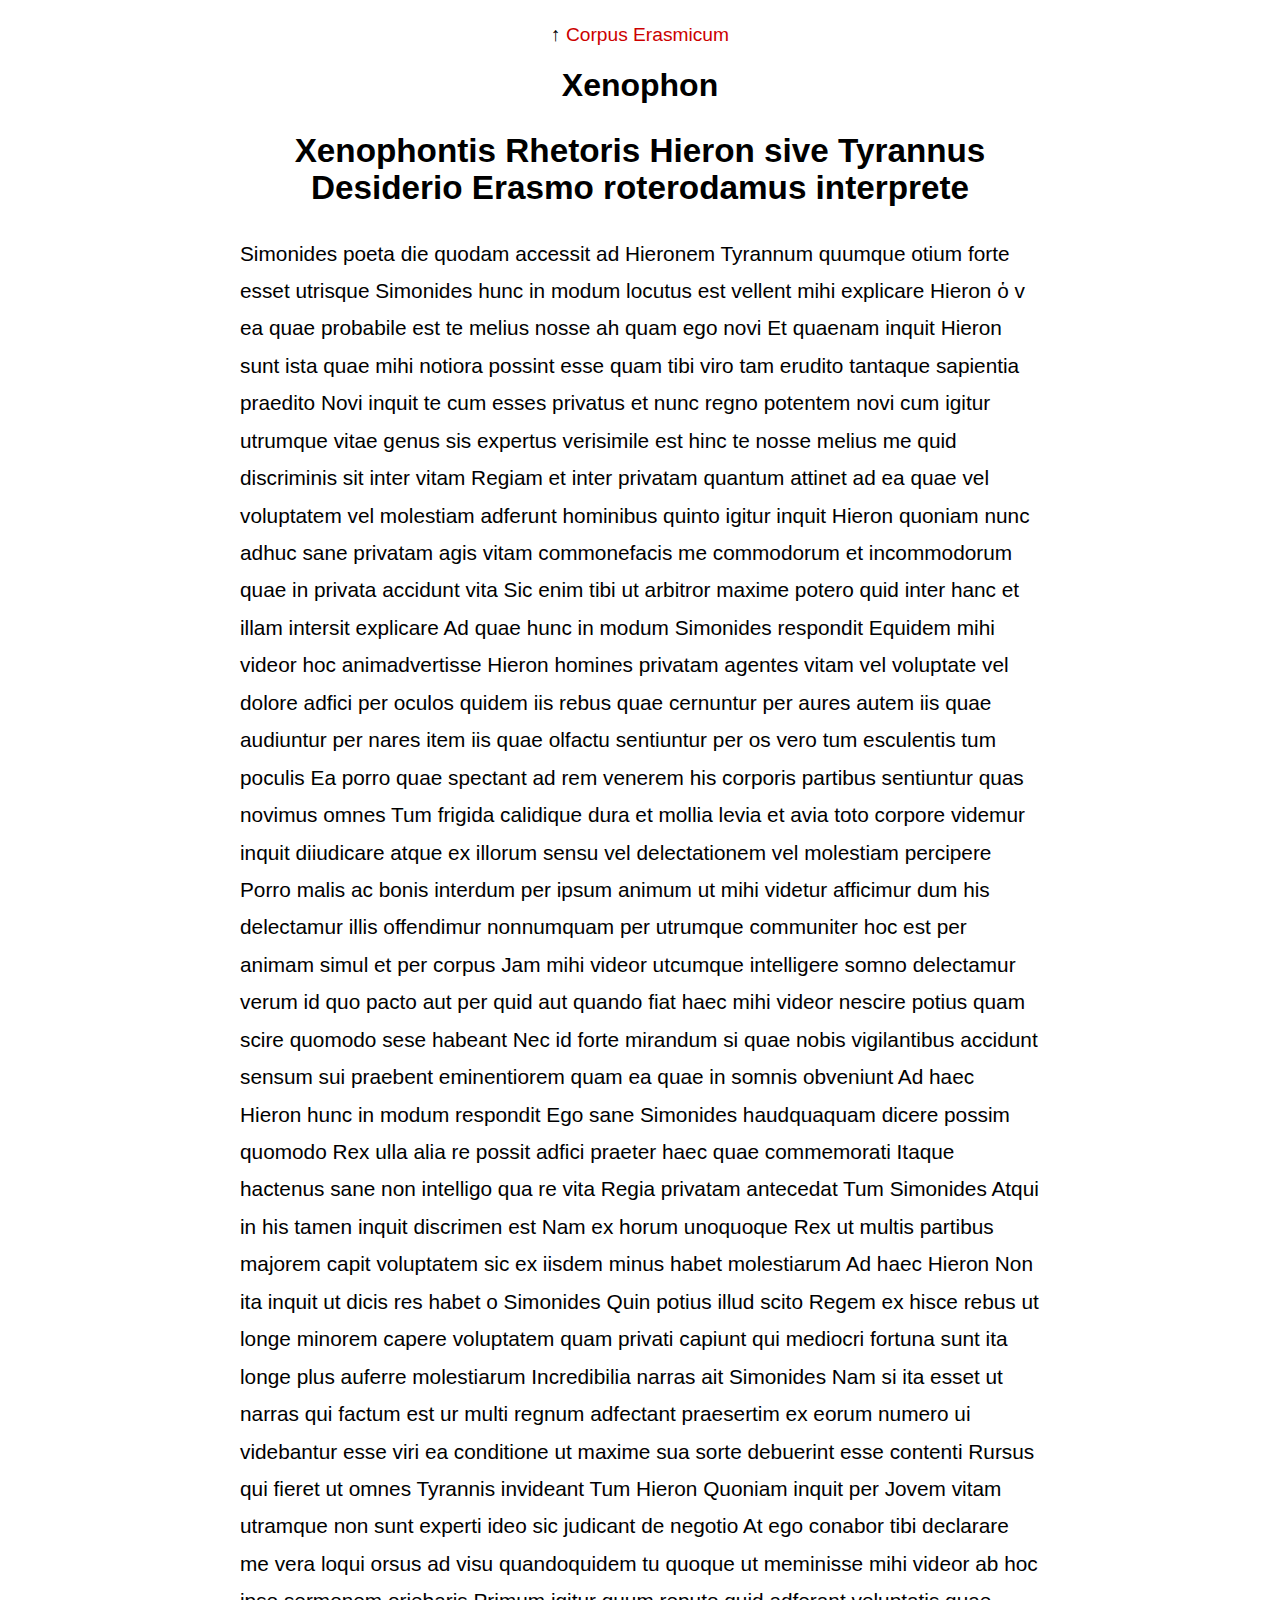
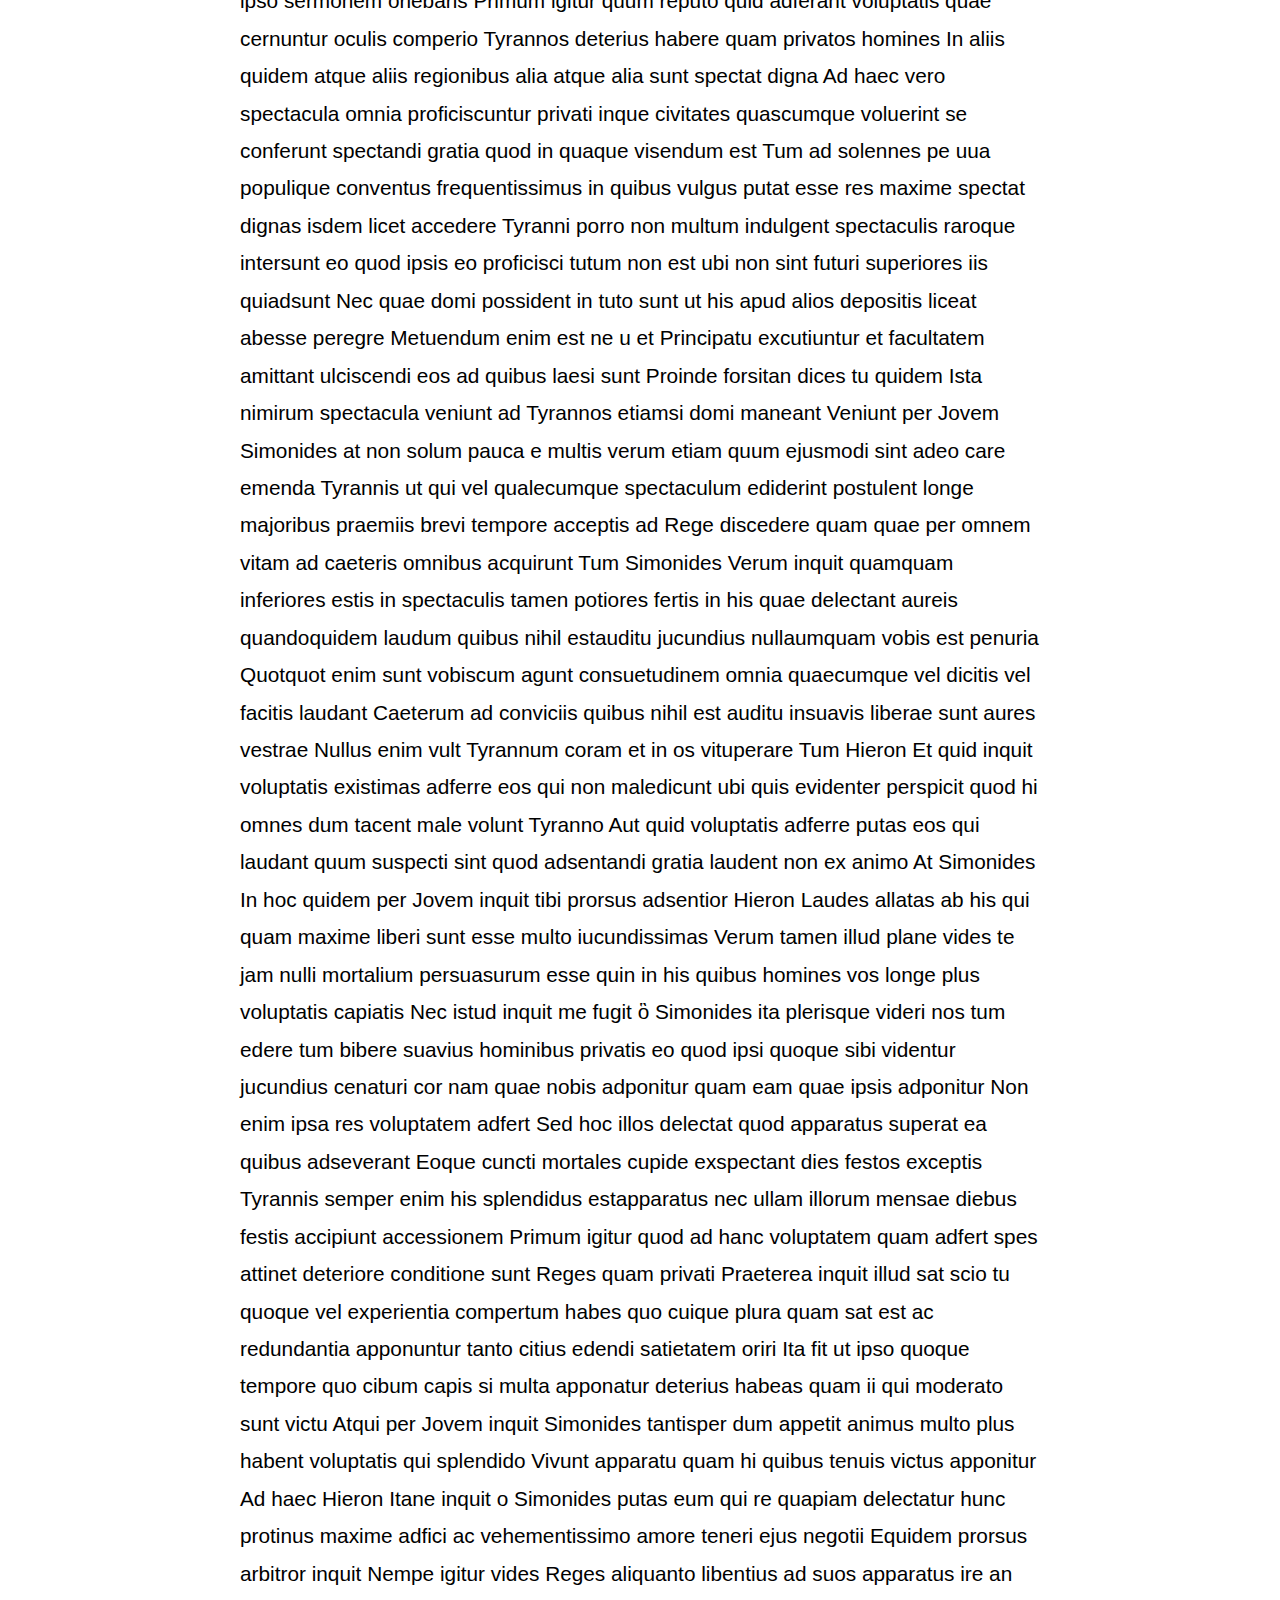
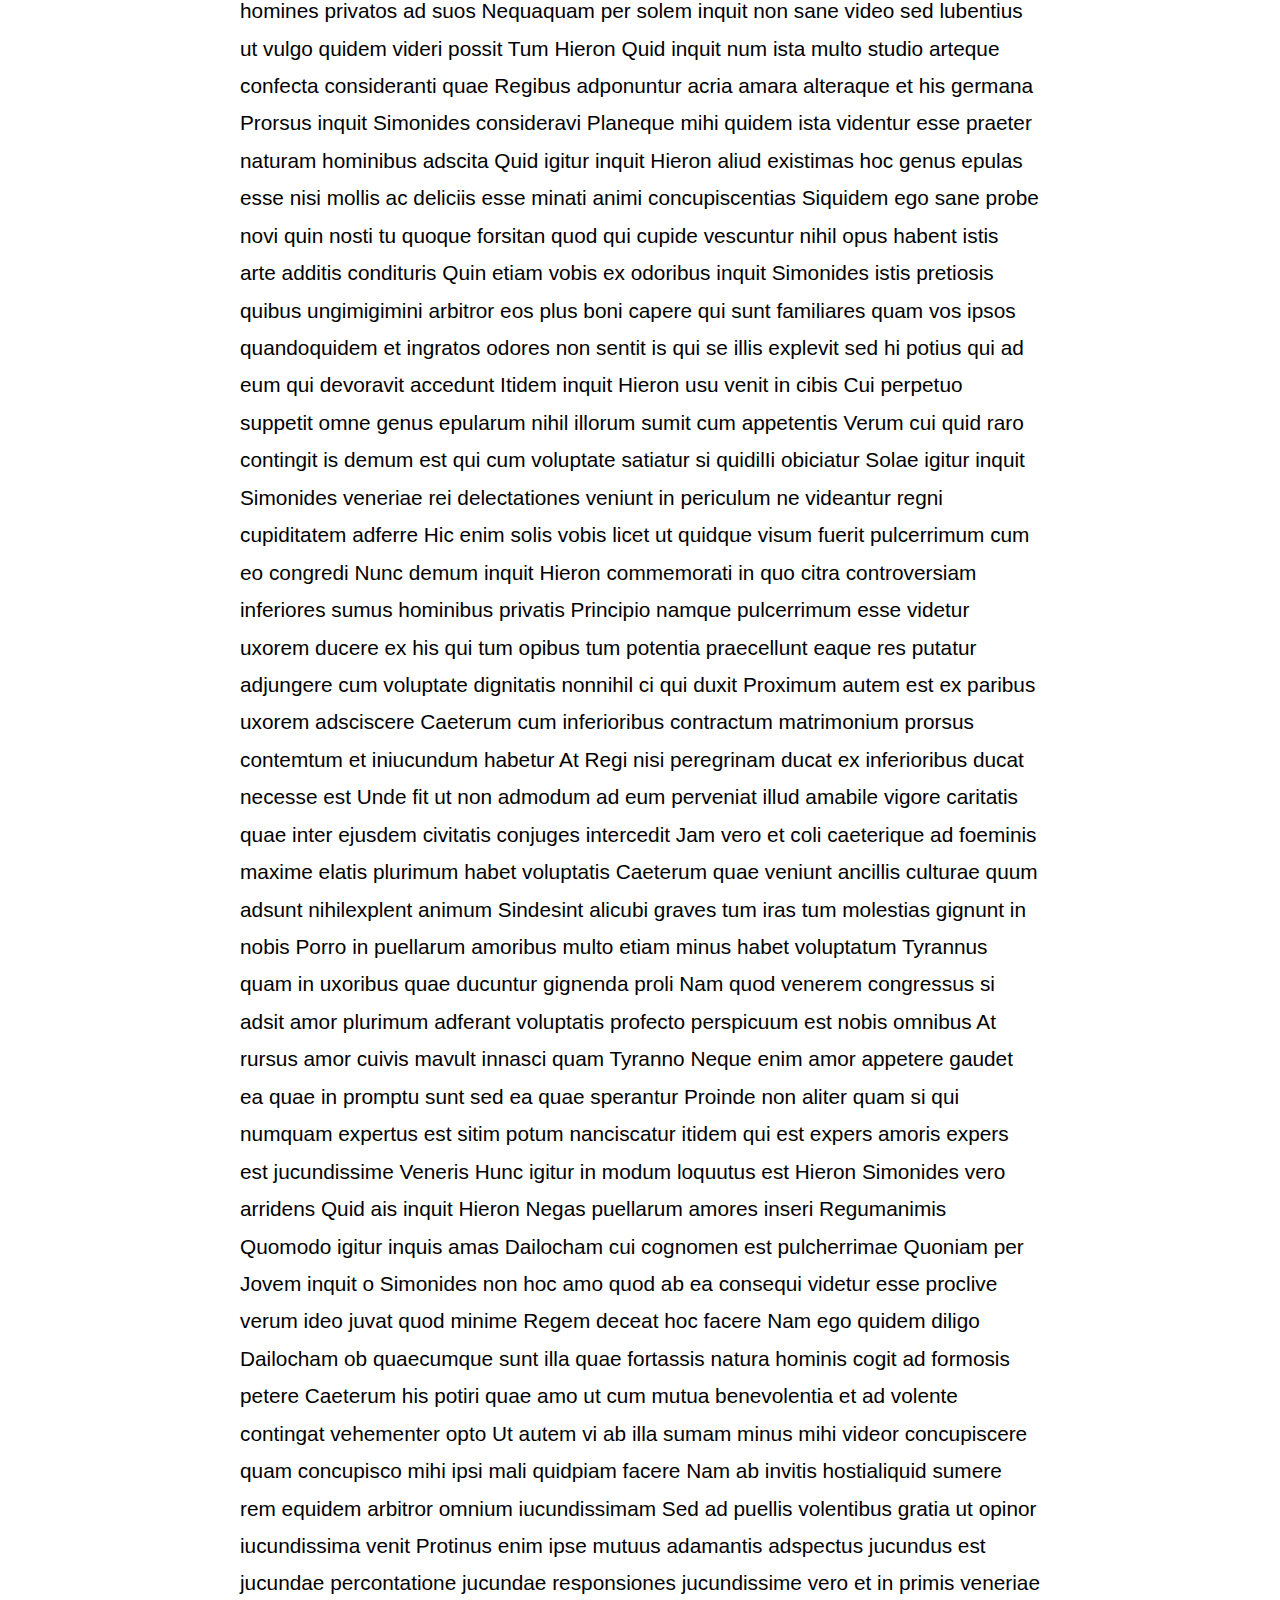
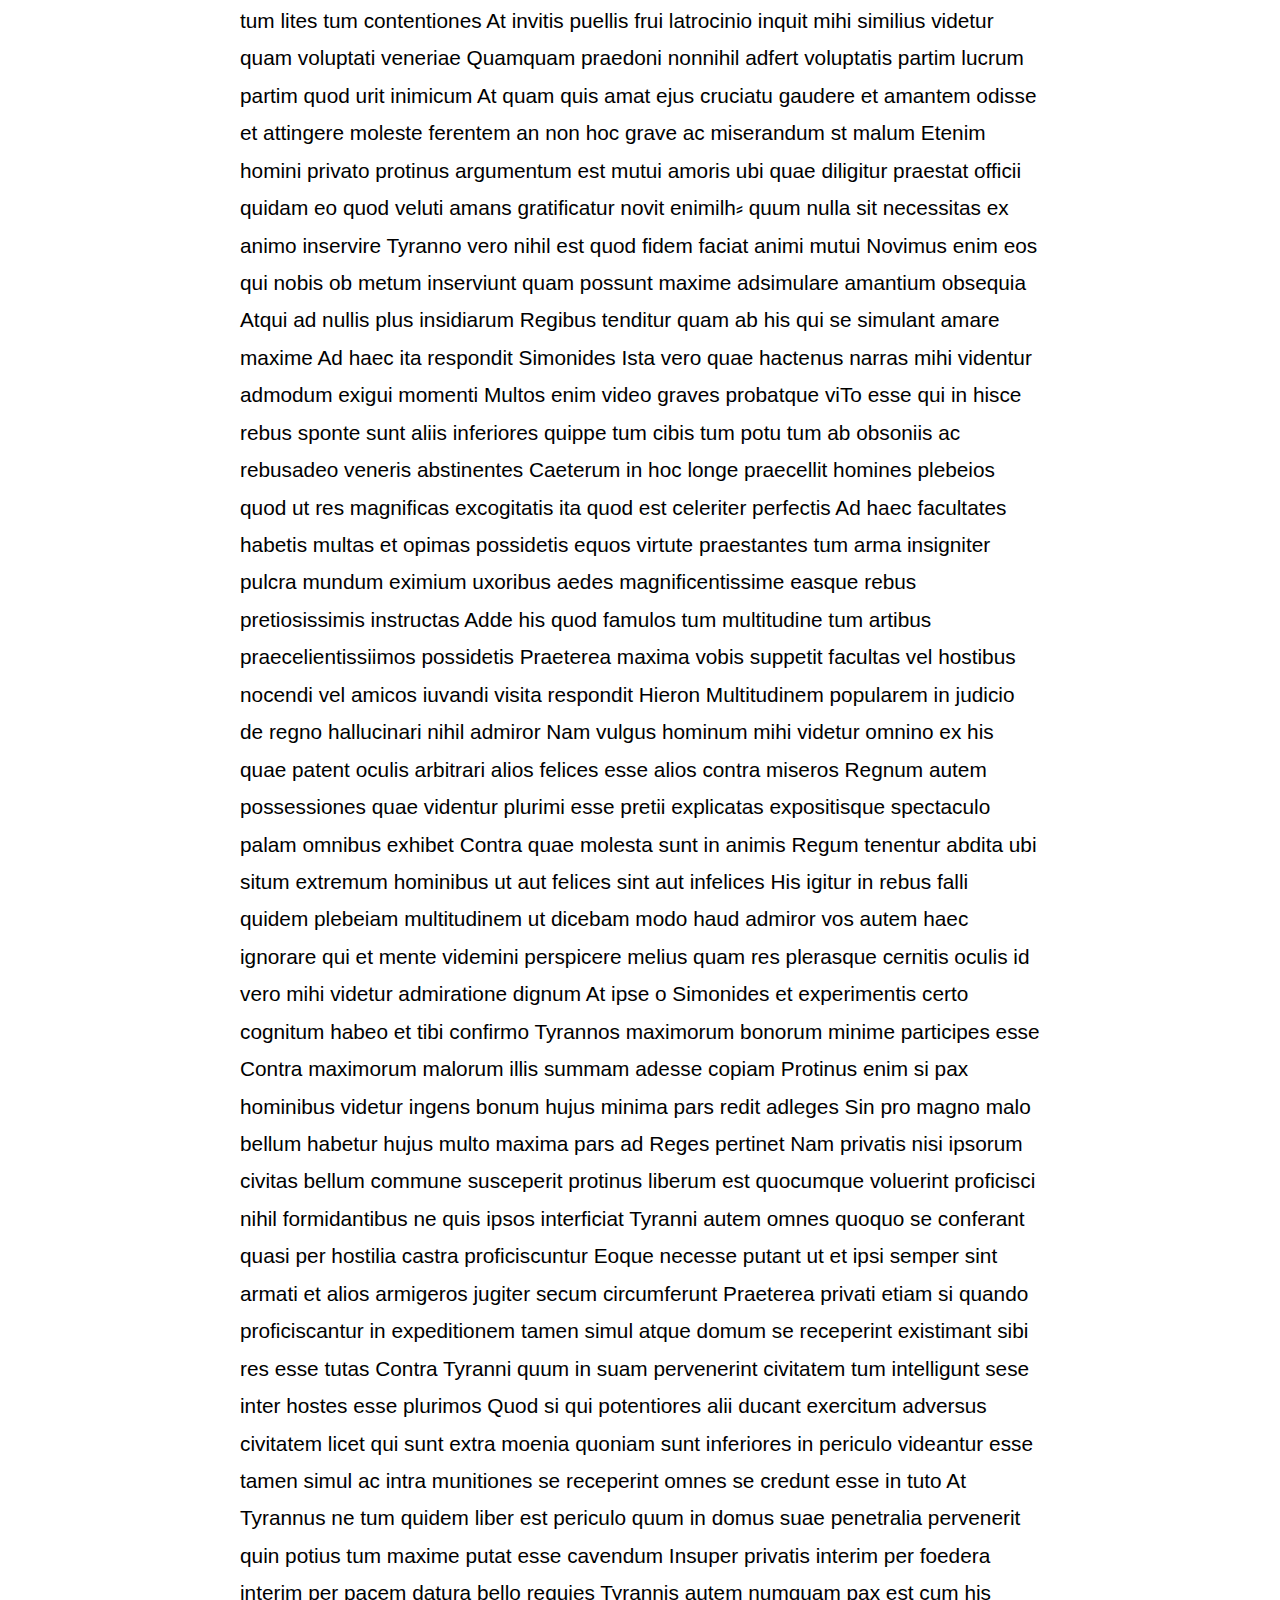
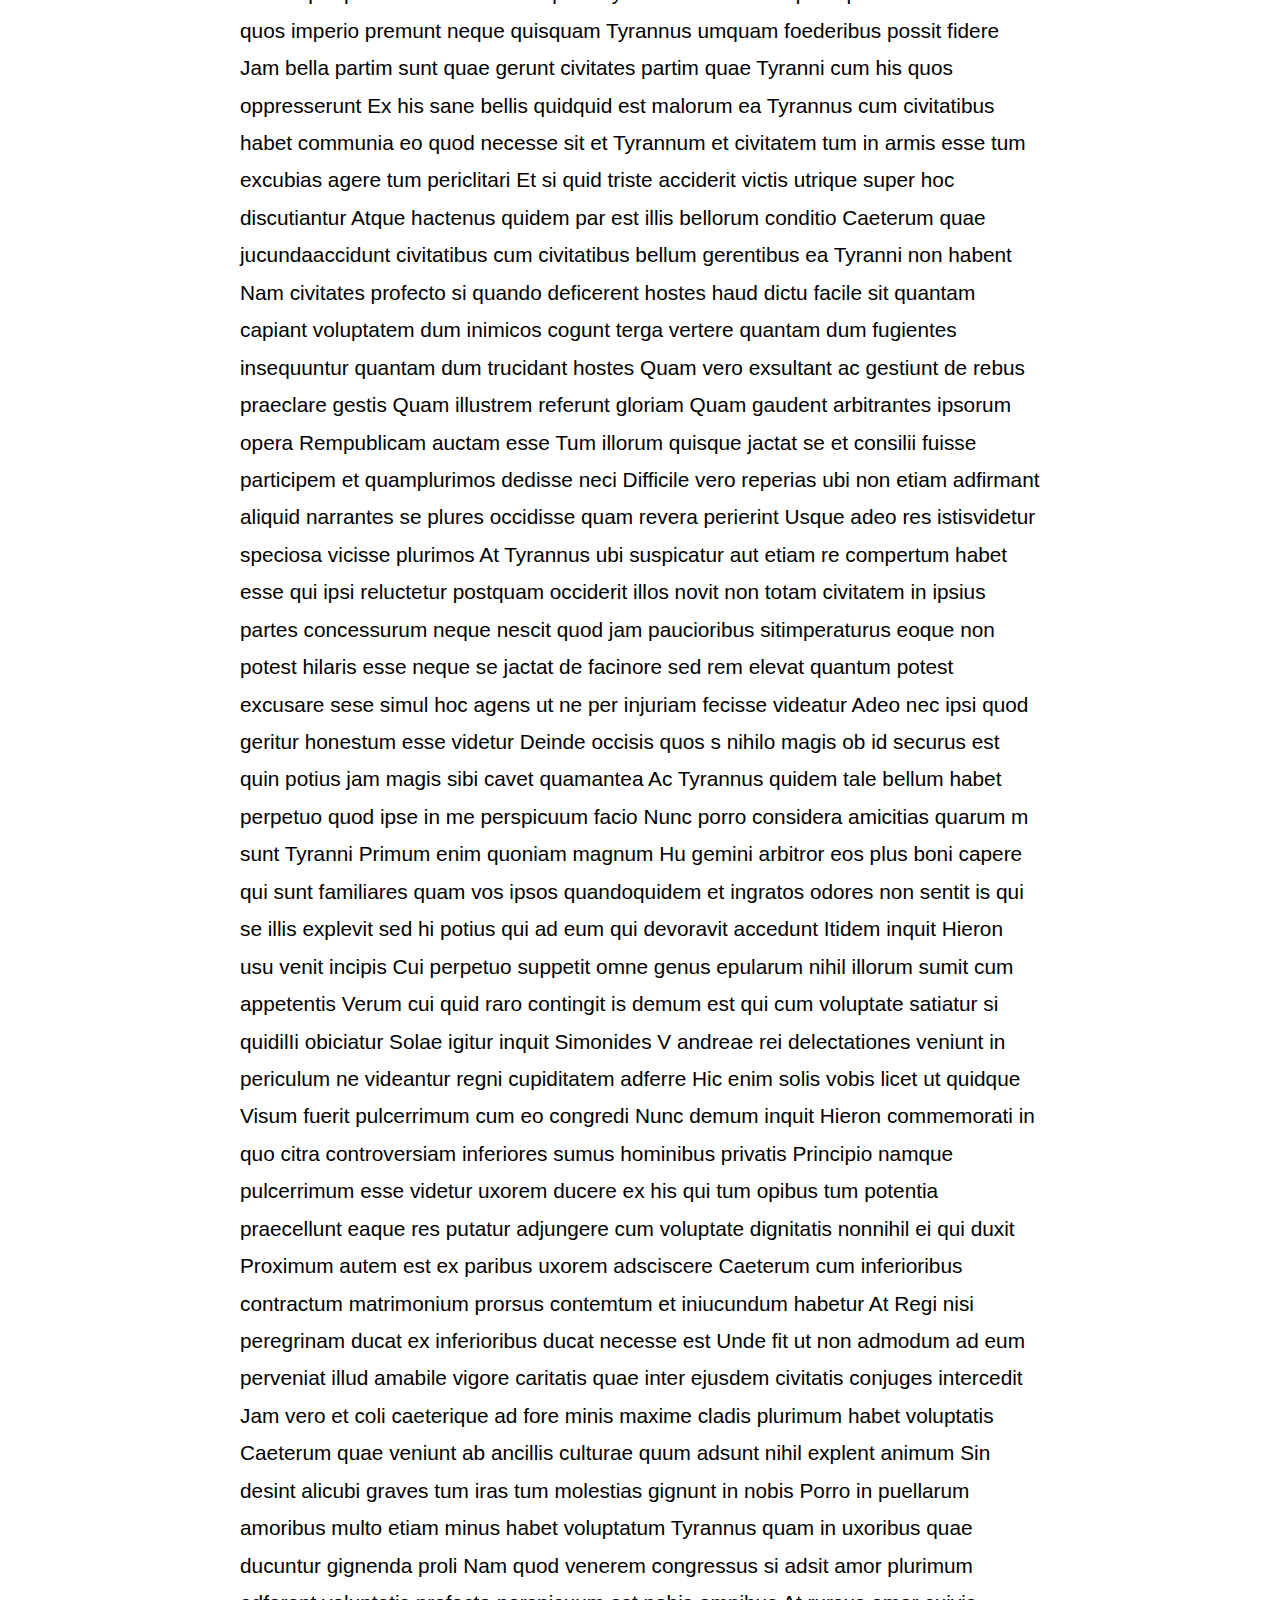
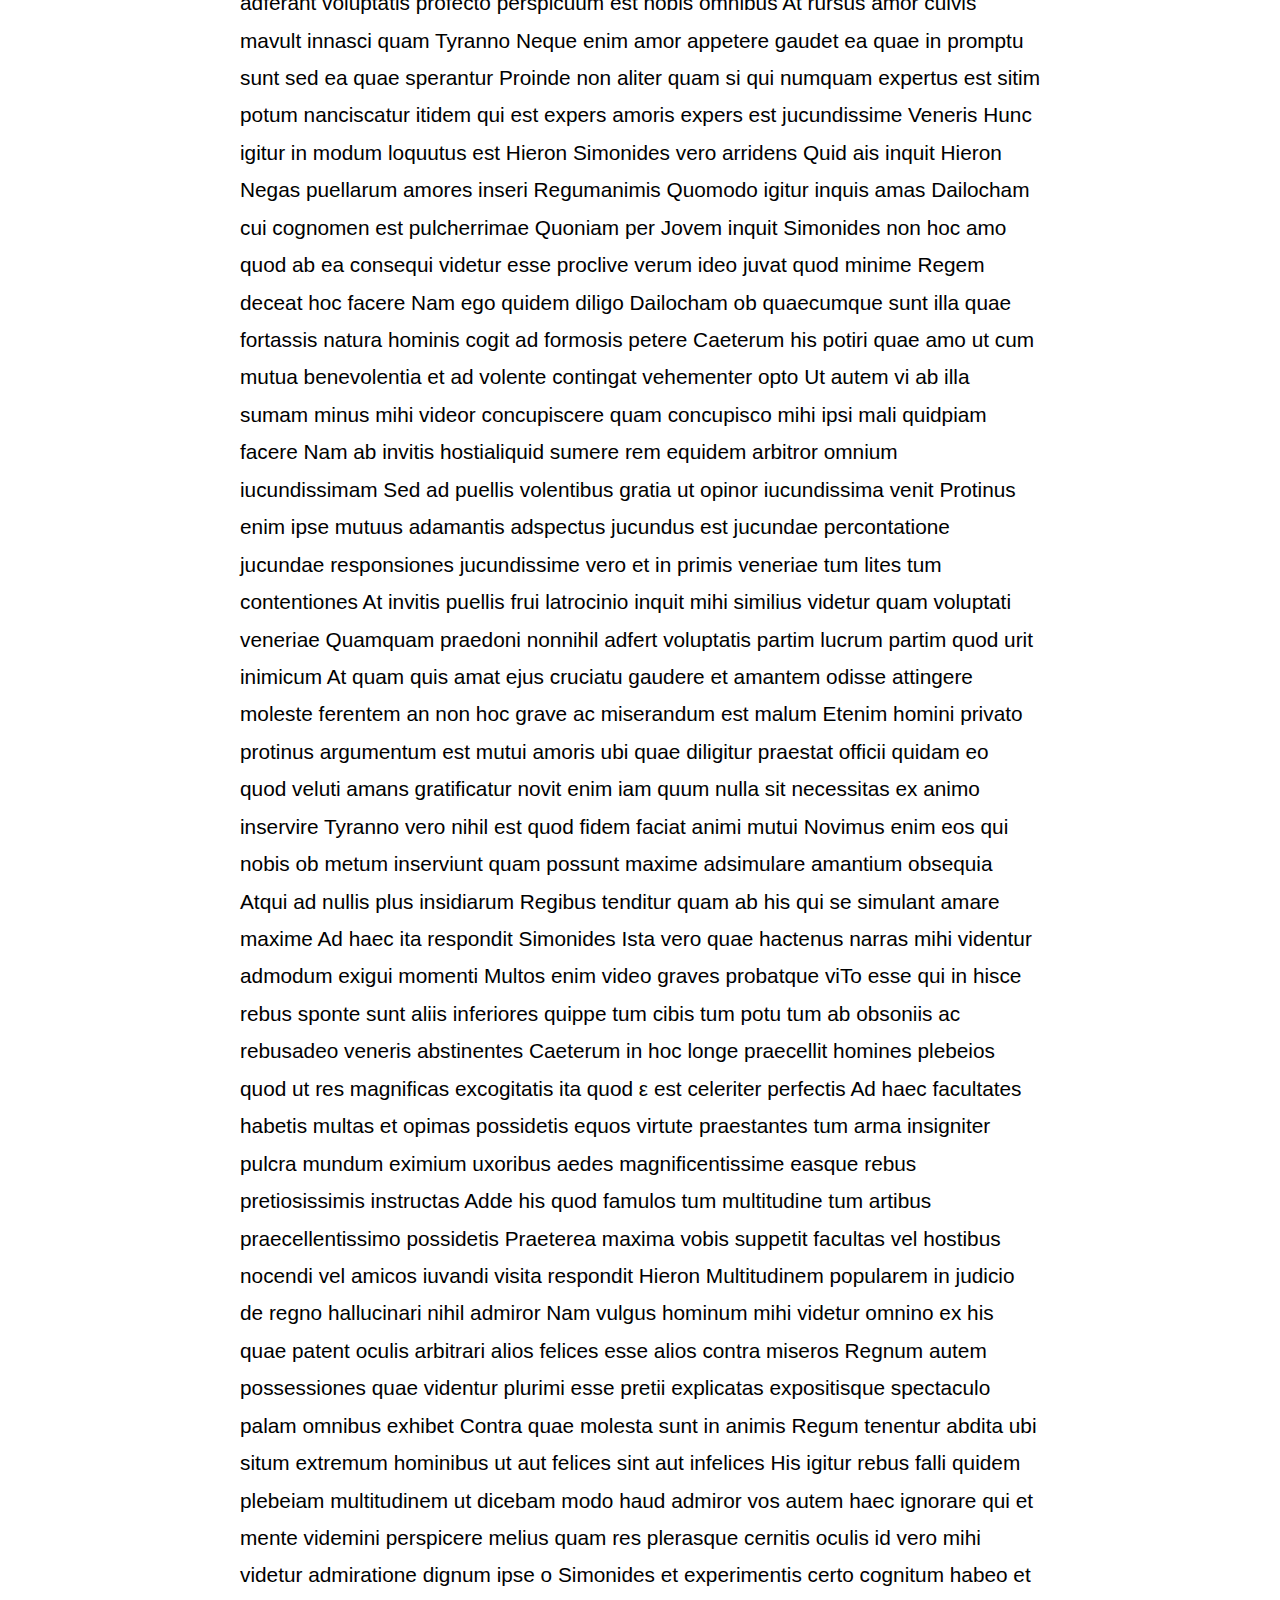
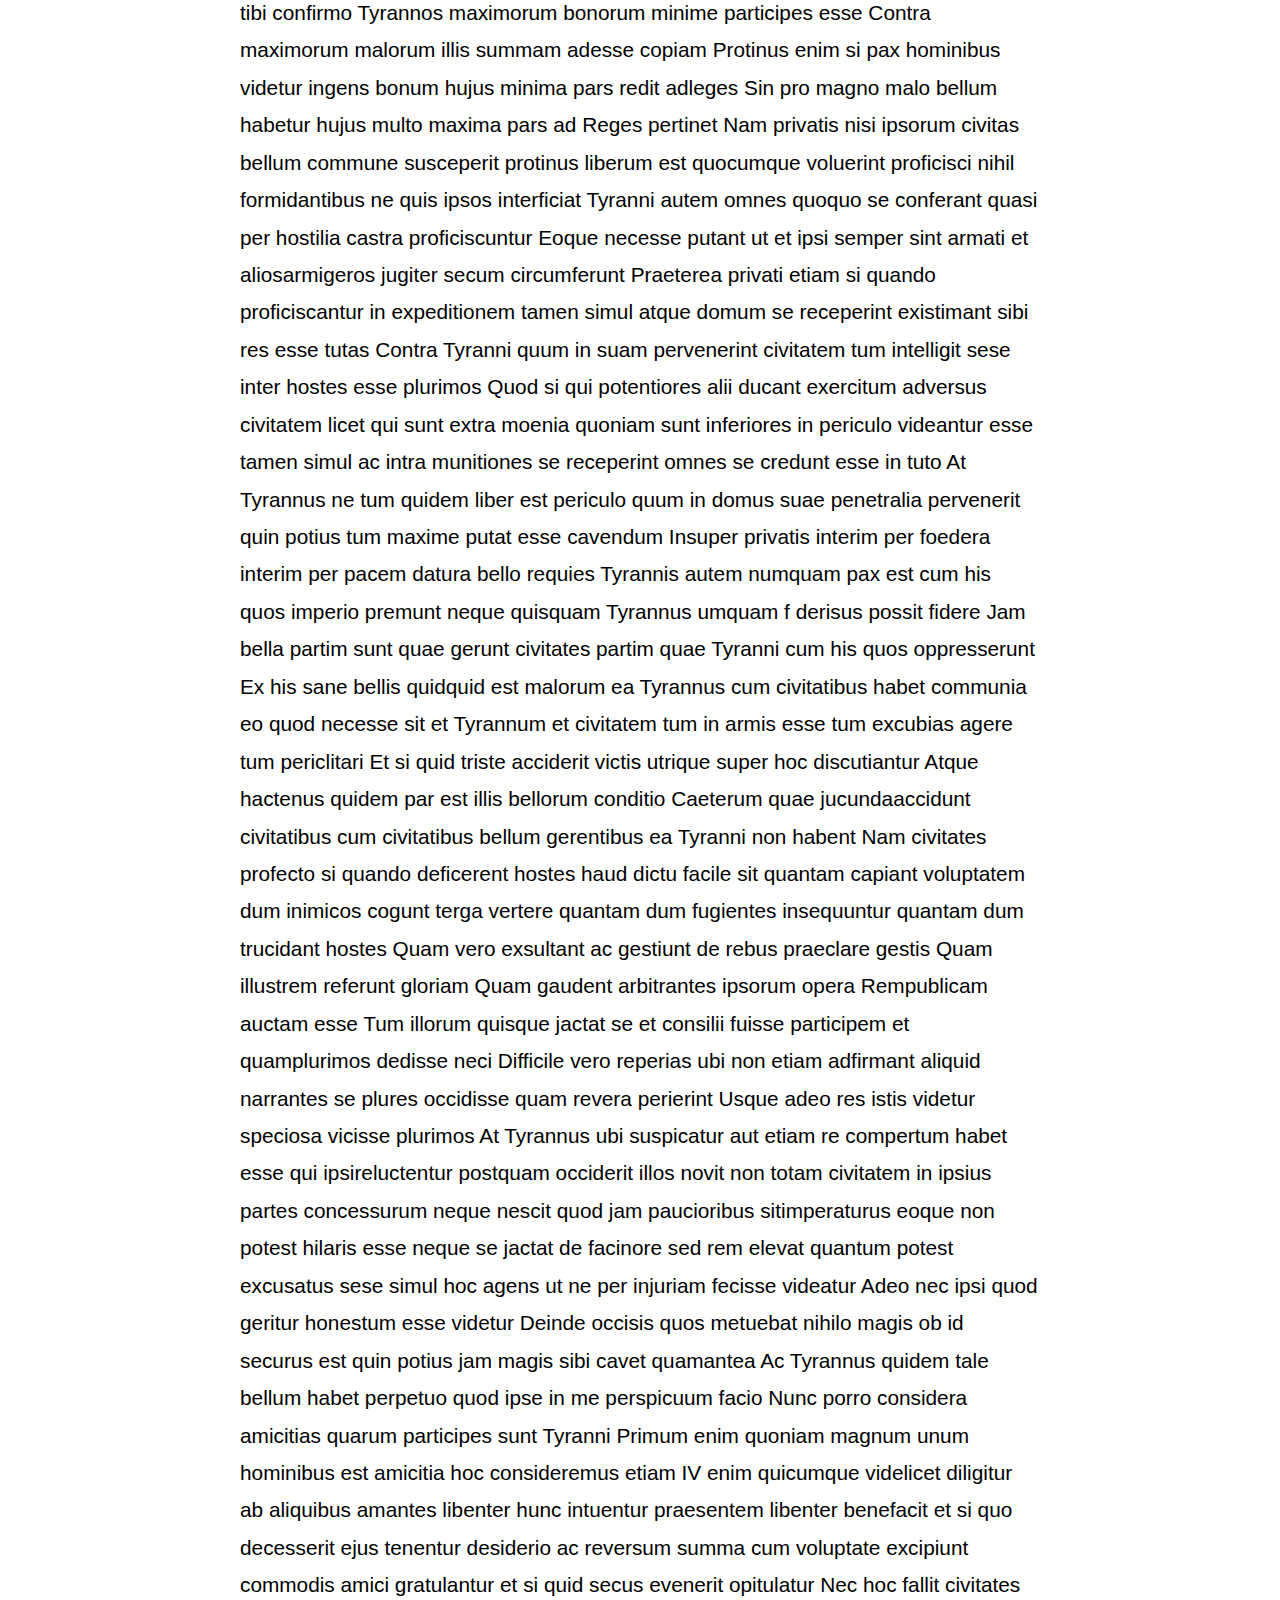
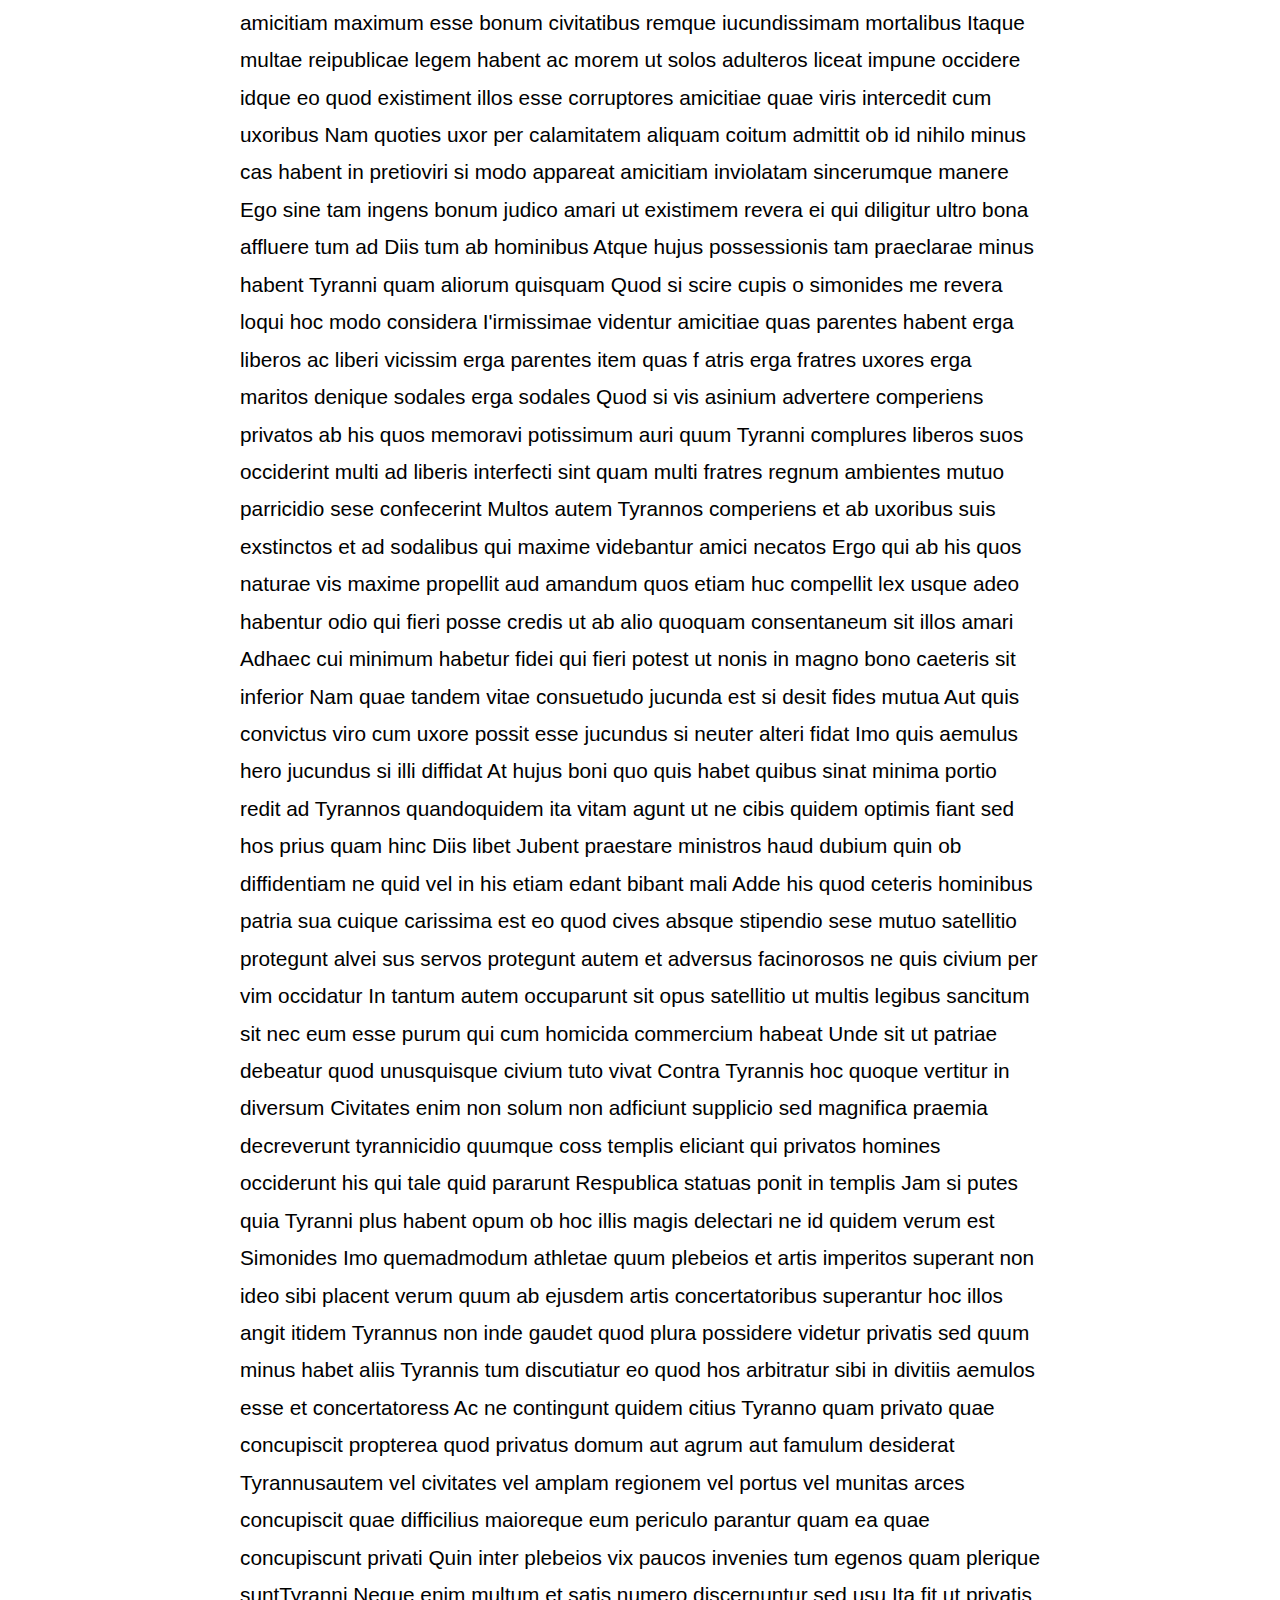
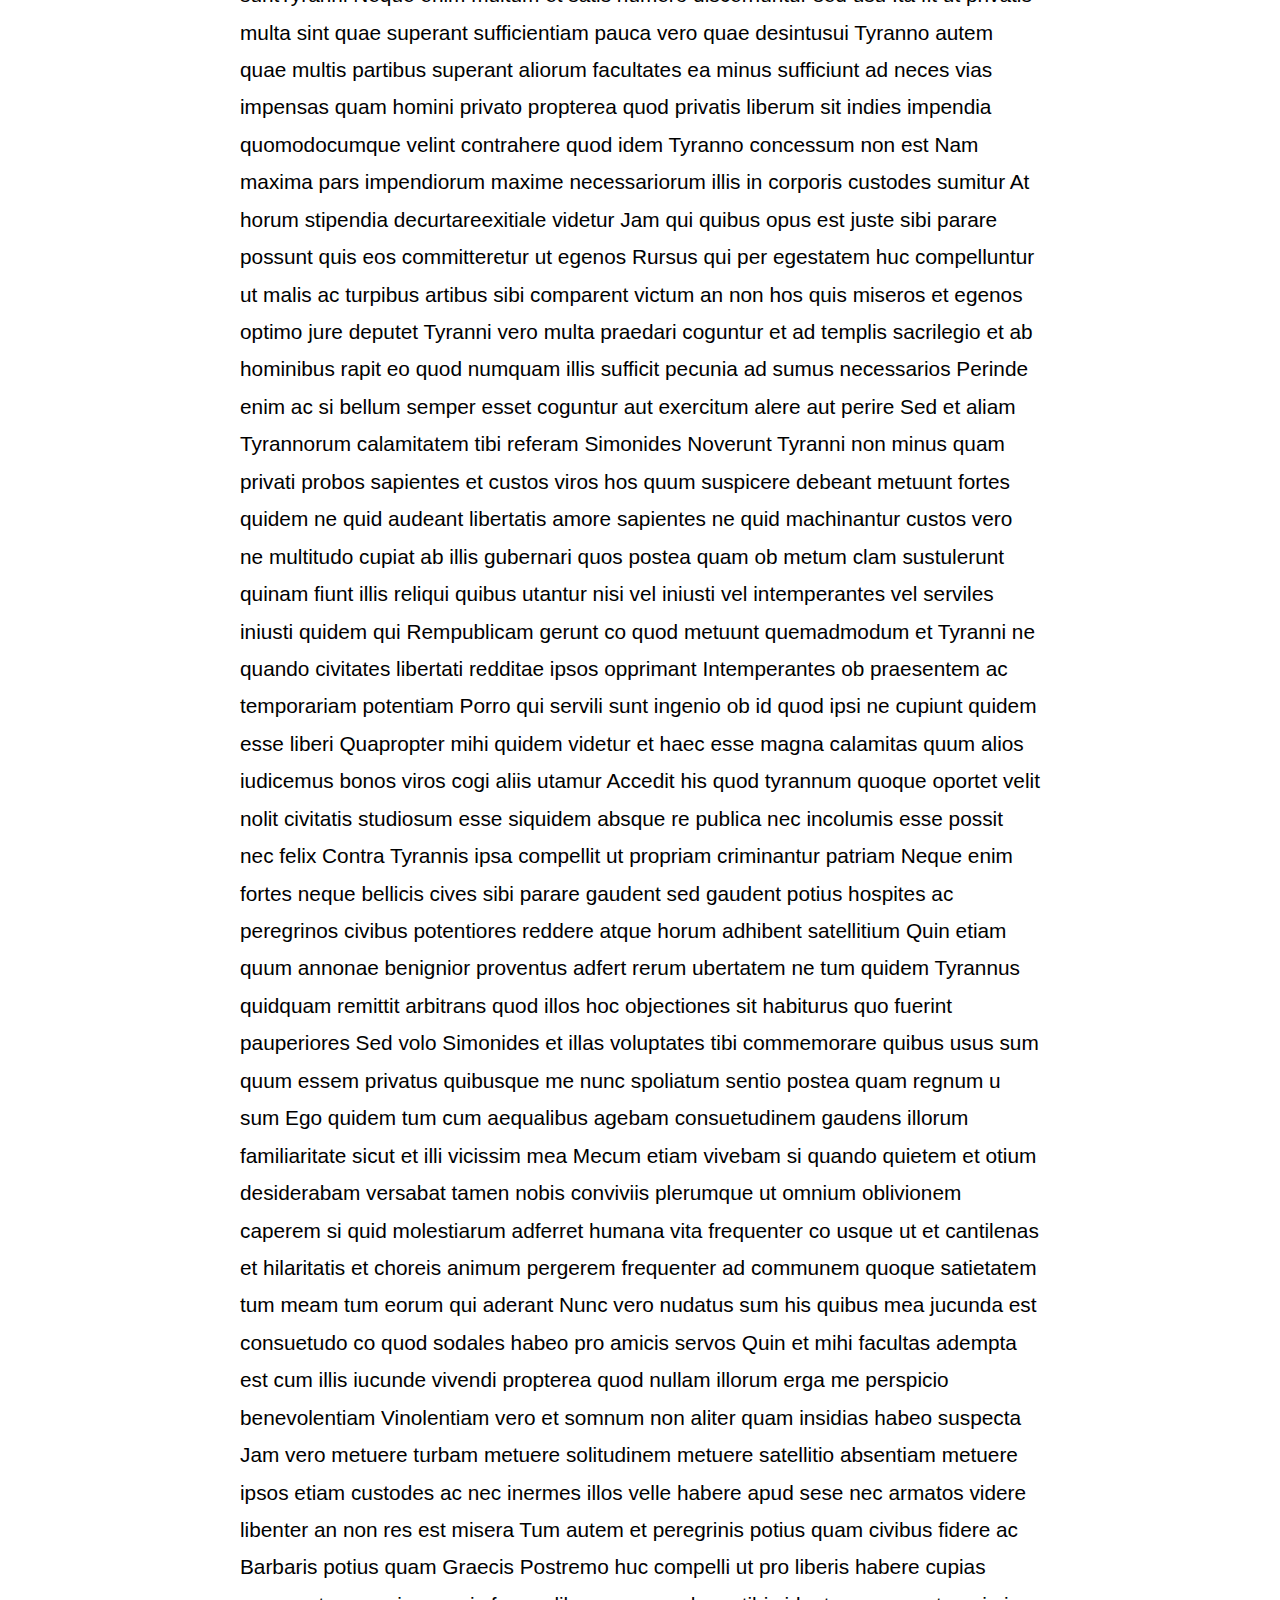
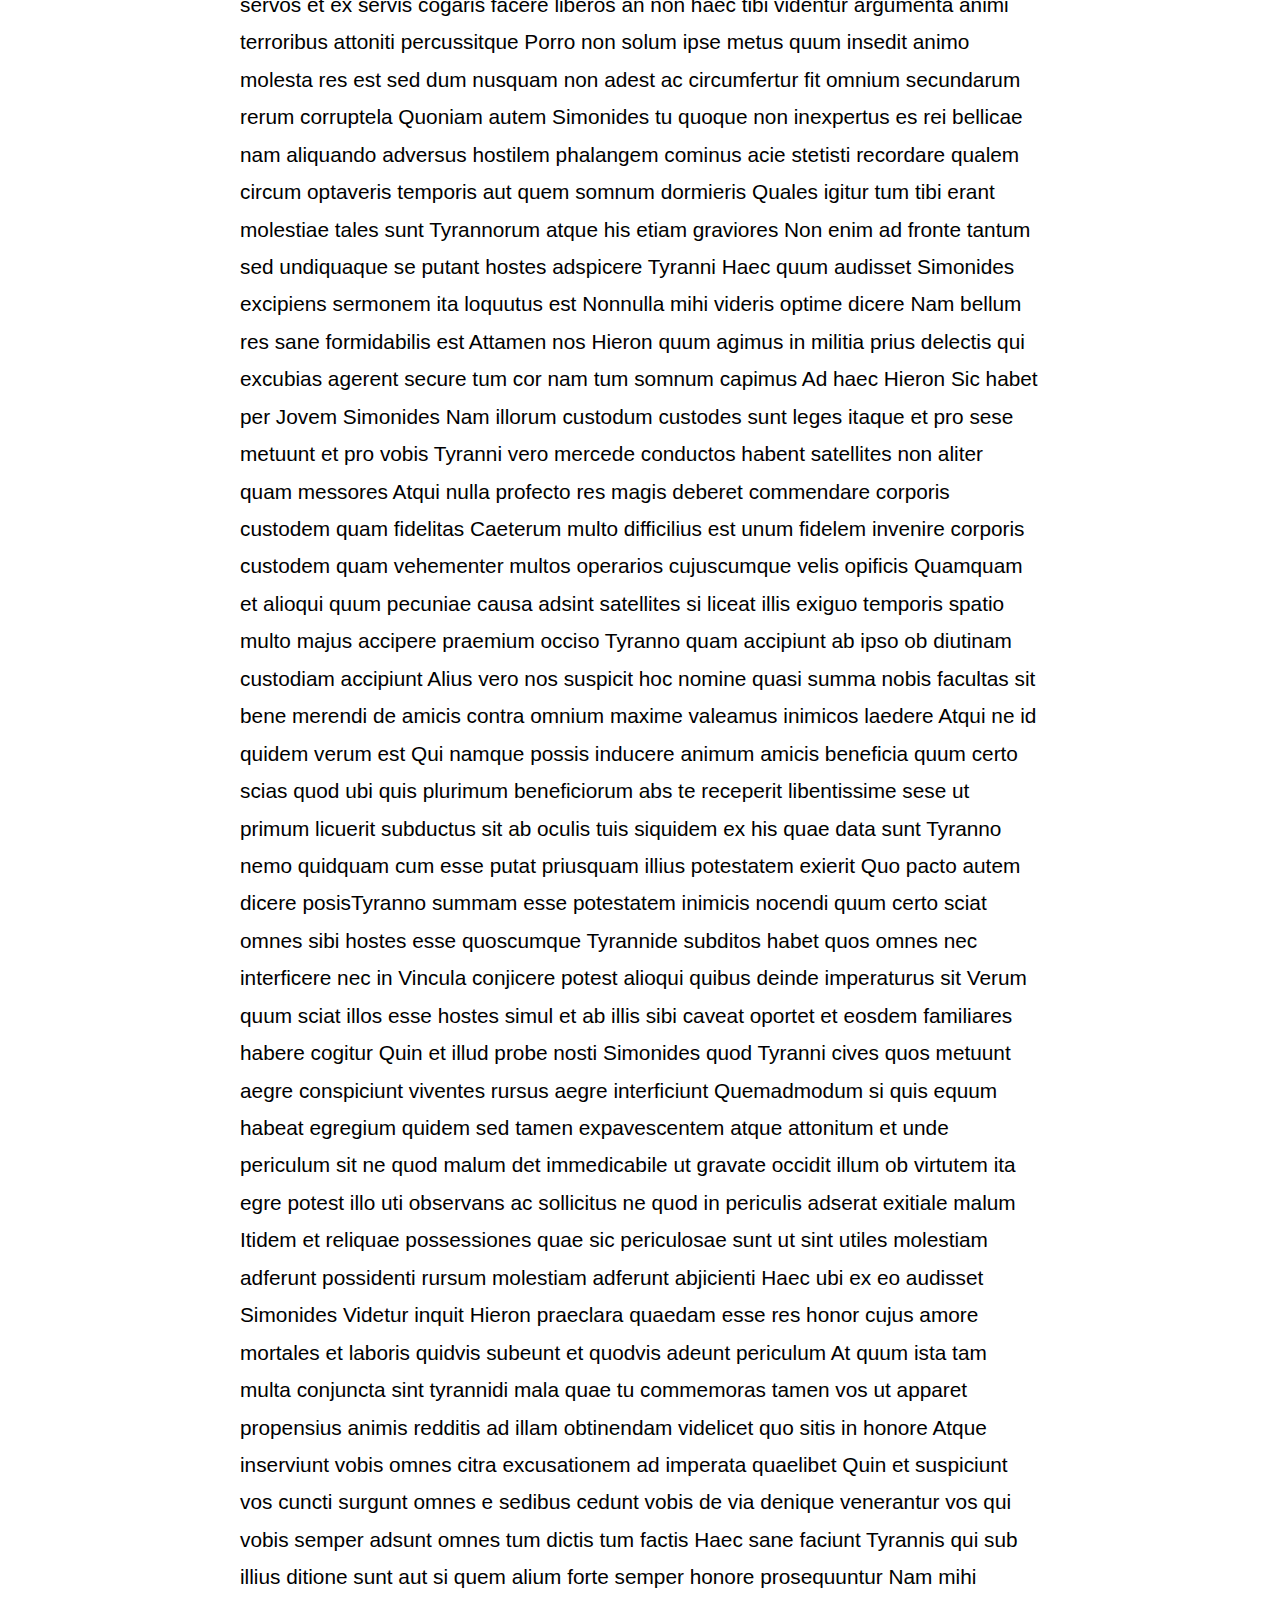
<file: docs/116-xenophon.html>
<!DOCTYPE html>
<html lang="lat">
<head>
<title>Xenophon</title>
<meta charset="utf-8">
<link href="https://fonts.googleapis.com/css?family=Noto+Serif:400,700&amp;subset=greek,greek-ext" rel="stylesheet">
<link href="style.css" rel="stylesheet">
</head>
<body>
  <div class="container">
  <nav>&#x2191; <a href="./">Corpus Erasmicum</a></nav>
  <h1 lang="en">Xenophon</h1>

    <div class="preamble">
    <h2 class="section_title">Xenophontis Rhetoris Hieron sive Tyrannus Desiderio Erasmo roterodamus interprete</h2>
    </div>
    <div class="chapter">
Simonides poeta die quodam accessit ad Hieronem Tyrannum quumque otium forte esset utrisque Simonides hunc in modum locutus est vellent mihi explicare Hieron ὁ v ea quae probabile est te melius nosse ah quam ego novi Et quaenam inquit Hieron sunt ista quae mihi notiora possint esse quam tibi viro tam erudito tantaque sapientia praedito Novi inquit te cum esses privatus et nunc regno potentem novi cum igitur utrumque vitae genus sis expertus verisimile est hinc te nosse melius me quid discriminis sit inter vitam Regiam et inter privatam quantum attinet ad ea quae vel voluptatem vel molestiam adferunt hominibus quinto igitur inquit Hieron quoniam nunc adhuc sane privatam agis vitam commonefacis me commodorum et incommodorum quae in privata accidunt vita Sic enim tibi ut arbitror maxime potero quid inter hanc et illam intersit explicare Ad quae hunc in modum Simonides respondit Equidem mihi videor hoc animadvertisse Hieron homines privatam agentes vitam vel voluptate vel dolore adfici per oculos quidem iis rebus quae cernuntur per aures autem iis quae audiuntur per nares item iis quae olfactu sentiuntur per os vero tum esculentis tum poculis Ea porro quae spectant ad rem venerem his corporis partibus sentiuntur quas novimus omnes Tum frigida calidique dura et mollia levia et avia toto corpore videmur inquit diiudicare atque ex illorum sensu vel delectationem vel molestiam percipere Porro malis ac bonis interdum per ipsum animum ut mihi videtur afficimur dum his delectamur illis offendimur nonnumquam per utrumque communiter hoc est per animam simul et per corpus Jam mihi videor utcumque intelligere somno delectamur verum id quo pacto aut per quid aut quando fiat haec mihi videor nescire potius quam scire quomodo sese habeant Nec id forte mirandum si quae nobis vigilantibus accidunt sensum sui praebent eminentiorem quam ea quae in somnis obveniunt Ad haec Hieron hunc in modum respondit Ego sane Simonides haudquaquam dicere possim quomodo Rex ulla alia re possit adfici praeter haec quae commemorati Itaque hactenus sane non intelligo qua re vita Regia privatam antecedat Tum Simonides Atqui in his tamen inquit discrimen est Nam ex horum unoquoque Rex ut multis partibus majorem capit voluptatem sic ex iisdem minus habet molestiarum Ad haec Hieron Non ita inquit ut dicis res habet o Simonides Quin potius illud scito Regem ex hisce rebus ut longe minorem capere voluptatem quam privati capiunt qui mediocri fortuna sunt ita longe plus auferre molestiarum Incredibilia narras ait Simonides Nam si ita esset ut narras qui factum est ur multi regnum adfectant praesertim ex eorum numero ui videbantur esse viri ea conditione ut maxime sua sorte debuerint esse contenti Rursus qui fieret ut omnes Tyrannis invideant Tum Hieron Quoniam inquit per Jovem vitam utramque non sunt experti ideo sic judicant de negotio At ego conabor tibi declarare me vera loqui orsus ad visu quandoquidem tu quoque ut meminisse mihi videor ab hoc ipso sermonem oriebaris Primum igitur quum reputo quid adferant voluptatis quae cernuntur oculis comperio Tyrannos deterius habere quam privatos homines In aliis quidem atque aliis regionibus alia atque alia sunt spectat digna Ad haec vero spectacula omnia proficiscuntur privati inque civitates quascumque voluerint se conferunt spectandi gratia quod in quaque visendum est Tum ad solennes pe uua populique conventus frequentissimus in quibus vulgus putat esse res maxime spectat dignas isdem licet accedere Tyranni porro non multum indulgent spectaculis raroque intersunt eo quod ipsis eo proficisci tutum non est ubi non sint futuri superiores iis quiadsunt Nec quae domi possident in tuto sunt ut his apud alios depositis liceat abesse peregre Metuendum enim est ne u et Principatu excutiuntur et facultatem amittant ulciscendi eos ad quibus laesi sunt Proinde forsitan dices tu quidem Ista nimirum spectacula veniunt ad Tyrannos etiamsi domi maneant Veniunt per Jovem Simonides at non solum pauca e multis verum etiam quum ejusmodi sint adeo care emenda Tyrannis ut qui vel qualecumque spectaculum ediderint postulent longe majoribus praemiis brevi tempore acceptis ad Rege discedere quam quae per omnem vitam ad caeteris omnibus acquirunt Tum Simonides Verum inquit quamquam inferiores estis in spectaculis tamen potiores fertis in his quae delectant aureis quandoquidem laudum quibus nihil estauditu jucundius nullaumquam vobis est penuria Quotquot enim sunt vobiscum agunt consuetudinem omnia quaecumque vel dicitis vel facitis laudant Caeterum ad conviciis quibus nihil est auditu insuavis liberae sunt aures vestrae Nullus enim vult Tyrannum coram et in os vituperare Tum Hieron Et quid inquit voluptatis existimas adferre eos qui non maledicunt ubi quis evidenter perspicit quod hi omnes dum tacent male volunt Tyranno Aut quid voluptatis adferre putas eos qui laudant quum suspecti sint quod adsentandi gratia laudent non ex animo At Simonides In hoc quidem per Jovem inquit tibi prorsus adsentior Hieron Laudes allatas ab his qui quam maxime liberi sunt esse multo iucundissimas Verum tamen illud plane vides te jam nulli mortalium persuasurum esse quin in his quibus homines vos longe plus voluptatis capiatis Nec istud inquit me fugit ὃ Simonides ita plerisque videri nos tum edere tum bibere suavius hominibus privatis eo quod ipsi quoque sibi videntur jucundius cenaturi cor nam quae nobis adponitur quam eam quae ipsis adponitur Non enim ipsa res voluptatem adfert Sed hoc illos delectat quod apparatus superat ea quibus adseverant Eoque cuncti mortales cupide exspectant dies festos exceptis Tyrannis semper enim his splendidus estapparatus nec ullam illorum mensae diebus festis accipiunt accessionem Primum igitur quod ad hanc voluptatem quam adfert spes attinet deteriore conditione sunt Reges quam privati Praeterea inquit illud sat scio tu quoque vel experientia compertum habes quo cuique plura quam sat est ac redundantia apponuntur tanto citius edendi satietatem oriri Ita fit ut ipso quoque tempore quo cibum capis si multa apponatur deterius habeas quam ii qui moderato sunt victu Atqui per Jovem inquit Simonides tantisper dum appetit animus multo plus habent voluptatis qui splendido Vivunt apparatu quam hi quibus tenuis victus apponitur Ad haec Hieron Itane inquit o Simonides putas eum qui re quapiam delectatur hunc protinus maxime adfici ac vehementissimo amore teneri ejus negotii Equidem prorsus arbitror inquit Nempe igitur vides Reges aliquanto libentius ad suos apparatus ire an homines privatos ad suos Nequaquam per solem inquit non sane video sed lubentius ut vulgo quidem videri possit Tum Hieron Quid inquit num ista multo studio arteque confecta consideranti quae Regibus adponuntur acria amara alteraque et his germana Prorsus inquit Simonides consideravi Planeque mihi quidem ista videntur esse praeter naturam hominibus adscita Quid igitur inquit Hieron aliud existimas hoc genus epulas esse nisi mollis ac deliciis esse minati animi concupiscentias Siquidem ego sane probe novi quin nosti tu quoque forsitan quod qui cupide vescuntur nihil opus habent istis arte additis condituris Quin etiam vobis ex odoribus inquit Simonides istis pretiosis quibus ungimigimini arbitror eos plus boni capere qui sunt familiares quam vos ipsos quandoquidem et ingratos odores non sentit is qui se illis explevit sed hi potius qui ad eum qui devoravit accedunt Itidem inquit Hieron usu venit in cibis Cui perpetuo suppetit omne genus epularum nihil illorum sumit cum appetentis Verum cui quid raro contingit is demum est qui cum voluptate satiatur si quidilIi obiciatur Solae igitur inquit Simonides veneriae rei delectationes veniunt in periculum ne videantur regni cupiditatem adferre Hic enim solis vobis licet ut quidque visum fuerit pulcerrimum cum eo congredi Nunc demum inquit Hieron commemorati in quo citra controversiam inferiores sumus hominibus privatis Principio namque pulcerrimum esse videtur uxorem ducere ex his qui tum opibus tum potentia praecellunt eaque res putatur adjungere cum voluptate dignitatis nonnihil ci qui duxit Proximum autem est ex paribus uxorem adsciscere Caeterum cum inferioribus contractum matrimonium prorsus contemtum et iniucundum habetur At Regi nisi peregrinam ducat ex inferioribus ducat necesse est Unde fit ut non admodum ad eum perveniat illud amabile vigore caritatis quae inter ejusdem civitatis conjuges intercedit Jam vero et coli caeterique ad foeminis maxime elatis plurimum habet voluptatis Caeterum quae veniunt ancillis culturae quum adsunt nihilexplent animum Sindesint alicubi graves tum iras tum molestias gignunt in nobis Porro in puellarum amoribus multo etiam minus habet voluptatum Tyrannus quam in uxoribus quae ducuntur gignenda proli Nam quod venerem congressus si adsit amor plurimum adferant voluptatis profecto perspicuum est nobis omnibus At rursus amor cuivis mavult innasci quam Tyranno Neque enim amor appetere gaudet ea quae in promptu sunt sed ea quae sperantur Proinde non aliter quam si qui numquam expertus est sitim potum nanciscatur itidem qui est expers amoris expers est jucundissime Veneris Hunc igitur in modum loquutus est Hieron Simonides vero arridens Quid ais inquit Hieron Negas puellarum amores inseri Regumanimis Quomodo igitur inquis amas Dailocham cui cognomen est pulcherrimae Quoniam per Jovem inquit o Simonides non hoc amo quod ab ea consequi videtur esse proclive verum ideo juvat quod minime Regem deceat hoc facere Nam ego quidem diligo Dailocham ob quaecumque sunt illa quae fortassis natura hominis cogit ad formosis petere Caeterum his potiri quae amo ut cum mutua benevolentia et ad volente contingat vehementer opto Ut autem vi ab illa sumam minus mihi videor concupiscere quam concupisco mihi ipsi mali quidpiam facere Nam ab invitis hostialiquid sumere rem equidem arbitror omnium iucundissimam Sed ad puellis volentibus gratia ut opinor iucundissima venit Protinus enim ipse mutuus adamantis adspectus jucundus est jucundae percontatione jucundae responsiones jucundissime vero et in primis veneriae tum lites tum contentiones At invitis puellis frui latrocinio inquit mihi similius videtur quam voluptati veneriae Quamquam praedoni nonnihil adfert voluptatis partim lucrum partim quod urit inimicum At quam quis amat ejus cruciatu gaudere et amantem odisse et attingere moleste ferentem an non hoc grave ac miserandum st malum Etenim homini privato protinus argumentum est mutui amoris ubi quae diligitur praestat officii quidam eo quod veluti amans gratificatur novit enimilh⸗ quum nulla sit necessitas ex animo inservire Tyranno vero nihil est quod fidem faciat animi mutui Novimus enim eos qui nobis ob metum inserviunt quam possunt maxime adsimulare amantium obsequia Atqui ad nullis plus insidiarum Regibus tenditur quam ab his qui se simulant amare maxime Ad haec ita respondit Simonides Ista vero quae hactenus narras mihi videntur admodum exigui momenti Multos enim video graves probatque viTo esse qui in hisce rebus sponte sunt aliis inferiores quippe tum cibis tum potu tum ab obsoniis ac rebusadeo veneris abstinentes Caeterum in hoc longe praecellit homines plebeios quod ut res magnificas excogitatis ita quod est celeriter perfectis Ad haec facultates habetis multas et opimas possidetis equos virtute praestantes tum arma insigniter pulcra mundum eximium uxoribus aedes magnificentissime easque rebus pretiosissimis instructas Adde his quod famulos tum multitudine tum artibus praecelientissiimos possidetis Praeterea maxima vobis suppetit facultas vel hostibus nocendi vel amicos iuvandi visita respondit Hieron Multitudinem popularem in judicio de regno hallucinari nihil admiror Nam vulgus hominum mihi videtur omnino ex his quae patent oculis arbitrari alios felices esse alios contra miseros Regnum autem possessiones quae videntur plurimi esse pretii explicatas expositisque spectaculo palam omnibus exhibet Contra quae molesta sunt in animis Regum tenentur abdita ubi situm extremum hominibus ut aut felices sint aut infelices His igitur in rebus falli quidem plebeiam multitudinem ut dicebam modo haud admiror vos autem haec ignorare qui et mente videmini perspicere melius quam res plerasque cernitis oculis id vero mihi videtur admiratione dignum At ipse o Simonides et experimentis certo cognitum habeo et tibi confirmo Tyrannos maximorum bonorum minime participes esse Contra maximorum malorum illis summam adesse copiam Protinus enim si pax hominibus videtur ingens bonum hujus minima pars redit adleges Sin pro magno malo bellum habetur hujus multo maxima pars ad Reges pertinet Nam privatis nisi ipsorum civitas bellum commune susceperit protinus liberum est quocumque voluerint proficisci nihil formidantibus ne quis ipsos interficiat Tyranni autem omnes quoquo se conferant quasi per hostilia castra proficiscuntur Eoque necesse putant ut et ipsi semper sint armati et alios armigeros jugiter secum circumferunt Praeterea privati etiam si quando proficiscantur in expeditionem tamen simul atque domum se receperint existimant sibi res esse tutas Contra Tyranni quum in suam pervenerint civitatem tum intelligunt sese inter hostes esse plurimos Quod si qui potentiores alii ducant exercitum adversus civitatem licet qui sunt extra moenia quoniam sunt inferiores in periculo videantur esse tamen simul ac intra munitiones se receperint omnes se credunt esse in tuto At Tyrannus ne tum quidem liber est periculo quum in domus suae penetralia pervenerit quin potius tum maxime putat esse cavendum Insuper privatis interim per foedera interim per pacem datura bello requies Tyrannis autem numquam pax est cum his quos imperio premunt neque quisquam Tyrannus umquam foederibus possit fidere Jam bella partim sunt quae gerunt civitates partim quae Tyranni cum his quos oppresserunt Ex his sane bellis quidquid est malorum ea Tyrannus cum civitatibus habet communia eo quod necesse sit et Tyrannum et civitatem tum in armis esse tum excubias agere tum periclitari Et si quid triste acciderit victis utrique super hoc discutiantur Atque hactenus quidem par est illis bellorum conditio Caeterum quae jucundaaccidunt civitatibus cum civitatibus bellum gerentibus ea Tyranni non habent Nam civitates profecto si quando deficerent hostes haud dictu facile sit quantam capiant voluptatem dum inimicos cogunt terga vertere quantam dum fugientes insequuntur quantam dum trucidant hostes Quam vero exsultant ac gestiunt de rebus praeclare gestis Quam illustrem referunt gloriam Quam gaudent arbitrantes ipsorum opera Rempublicam auctam esse Tum illorum quisque jactat se et consilii fuisse participem et quamplurimos dedisse neci Difficile vero reperias ubi non etiam adfirmant aliquid narrantes se plures occidisse quam revera perierint Usque adeo res istisvidetur speciosa vicisse plurimos At Tyrannus ubi suspicatur aut etiam re compertum habet esse qui ipsi reluctetur postquam occiderit illos novit non totam civitatem in ipsius partes concessurum neque nescit quod jam paucioribus sitimperaturus eoque non potest hilaris esse neque se jactat de facinore sed rem elevat quantum potest excusare sese simul hoc agens ut ne per injuriam fecisse videatur Adeo nec ipsi quod geritur honestum esse videtur Deinde occisis quos s nihilo magis ob id securus est quin potius jam magis sibi cavet quamantea Ac Tyrannus quidem tale bellum habet perpetuo quod ipse in me perspicuum facio Nunc porro considera amicitias quarum m sunt Tyranni Primum enim quoniam magnum Hu gemini arbitror eos plus boni capere qui sunt familiares quam vos ipsos quandoquidem et ingratos odores non sentit is qui se illis explevit sed hi potius qui ad eum qui devoravit accedunt Itidem inquit Hieron usu venit incipis Cui perpetuo suppetit omne genus epularum nihil illorum sumit cum appetentis Verum cui quid raro contingit is demum est qui cum voluptate satiatur si quidilIi obiciatur Solae igitur inquit Simonides V andreae rei delectationes veniunt in periculum ne videantur regni cupiditatem adferre Hic enim solis vobis licet ut quidque Visum fuerit pulcerrimum cum eo congredi Nunc demum inquit Hieron commemorati in quo citra controversiam inferiores sumus hominibus privatis Principio namque pulcerrimum esse videtur uxorem ducere ex his qui tum opibus tum potentia praecellunt eaque res putatur adjungere cum voluptate dignitatis nonnihil ei qui duxit Proximum autem est ex paribus uxorem adsciscere Caeterum cum inferioribus contractum matrimonium prorsus contemtum et iniucundum habetur At Regi nisi peregrinam ducat ex inferioribus ducat necesse est Unde fit ut non admodum ad eum perveniat illud amabile vigore caritatis quae inter ejusdem civitatis conjuges intercedit Jam vero et coli caeterique ad fore minis maxime cladis plurimum habet voluptatis Caeterum quae veniunt ab ancillis culturae quum adsunt nihil explent animum Sin desint alicubi graves tum iras tum molestias gignunt in nobis Porro in puellarum amoribus multo etiam minus habet voluptatum Tyrannus quam in uxoribus quae ducuntur gignenda proli Nam quod venerem congressus si adsit amor plurimum adferant voluptatis profecto perspicuum est nobis omnibus At rursus amor cuivis mavult innasci quam Tyranno Neque enim amor appetere gaudet ea quae in promptu sunt sed ea quae sperantur Proinde non aliter quam si qui numquam expertus est sitim potum nanciscatur itidem qui est expers amoris expers est jucundissime Veneris Hunc igitur in modum loquutus est Hieron Simonides vero arridens Quid ais inquit Hieron Negas puellarum amores inseri Regumanimis Quomodo igitur inquis amas Dailocham cui cognomen est pulcherrimae Quoniam per Jovem inquit Simonides non hoc amo quod ab ea consequi videtur esse proclive verum ideo juvat quod minime Regem deceat hoc facere Nam ego quidem diligo Dailocham ob quaecumque sunt illa quae fortassis natura hominis cogit ad formosis petere Caeterum his potiri quae amo ut cum mutua benevolentia et ad volente contingat vehementer opto Ut autem vi ab illa sumam minus mihi videor concupiscere quam concupisco mihi ipsi mali quidpiam facere Nam ab invitis hostialiquid sumere rem equidem arbitror omnium iucundissimam Sed ad puellis volentibus gratia ut opinor iucundissima venit Protinus enim ipse mutuus adamantis adspectus jucundus est jucundae percontatione jucundae responsiones jucundissime vero et in primis veneriae tum lites tum contentiones At invitis puellis frui latrocinio inquit mihi similius videtur quam voluptati veneriae Quamquam praedoni nonnihil adfert voluptatis partim lucrum partim quod urit inimicum At quam quis amat ejus cruciatu gaudere et amantem odisse attingere moleste ferentem an non hoc grave ac miserandum est malum Etenim homini privato protinus argumentum est mutui amoris ubi quae diligitur praestat officii quidam eo quod veluti amans gratificatur novit enim iam quum nulla sit necessitas ex animo inservire Tyranno vero nihil est quod fidem faciat animi mutui Novimus enim eos qui nobis ob metum inserviunt quam possunt maxime adsimulare amantium obsequia Atqui ad nullis plus insidiarum Regibus tenditur quam ab his qui se simulant amare maxime Ad haec ita respondit Simonides Ista vero quae hactenus narras mihi videntur admodum exigui momenti Multos enim video graves probatque viTo esse qui in hisce rebus sponte sunt aliis inferiores quippe tum cibis tum potu tum ab obsoniis ac rebusadeo veneris abstinentes Caeterum in hoc longe praecellit homines plebeios quod ut res magnificas excogitatis ita quod ε est celeriter perfectis Ad haec facultates habetis multas et opimas possidetis equos virtute praestantes tum arma insigniter pulcra mundum eximium uxoribus aedes magnificentissime easque rebus pretiosissimis instructas Adde his quod famulos tum multitudine tum artibus praecellentissimo possidetis Praeterea maxima vobis suppetit facultas vel hostibus nocendi vel amicos iuvandi visita respondit Hieron Multitudinem popularem in judicio de regno hallucinari nihil admiror Nam vulgus hominum mihi videtur omnino ex his quae patent oculis arbitrari alios felices esse alios contra miseros Regnum autem possessiones quae videntur plurimi esse pretii explicatas expositisque spectaculo palam omnibus exhibet Contra quae molesta sunt in animis Regum tenentur abdita ubi situm extremum hominibus ut aut felices sint aut infelices His igitur rebus falli quidem plebeiam multitudinem ut dicebam modo haud admiror vos autem haec ignorare qui et mente videmini perspicere melius quam res plerasque cernitis oculis id vero mihi videtur admiratione dignum ipse o Simonides et experimentis certo cognitum habeo et tibi confirmo Tyrannos maximorum bonorum minime participes esse Contra maximorum malorum illis summam adesse copiam Protinus enim si pax hominibus videtur ingens bonum hujus minima pars redit adleges Sin pro magno malo bellum habetur hujus multo maxima pars ad Reges pertinet Nam privatis nisi ipsorum civitas bellum commune susceperit protinus liberum est quocumque voluerint proficisci nihil formidantibus ne quis ipsos interficiat Tyranni autem omnes quoquo se conferant quasi per hostilia castra proficiscuntur Eoque necesse putant ut et ipsi semper sint armati et aliosarmigeros jugiter secum circumferunt Praeterea privati etiam si quando proficiscantur in expeditionem tamen simul atque domum se receperint existimant sibi res esse tutas Contra Tyranni quum in suam pervenerint civitatem tum intelligit sese inter hostes esse plurimos Quod si qui potentiores alii ducant exercitum adversus civitatem licet qui sunt extra moenia quoniam sunt inferiores in periculo videantur esse tamen simul ac intra munitiones se receperint omnes se credunt esse in tuto At Tyrannus ne tum quidem liber est periculo quum in domus suae penetralia pervenerit quin potius tum maxime putat esse cavendum Insuper privatis interim per foedera interim per pacem datura bello requies Tyrannis autem numquam pax est cum his quos imperio premunt neque quisquam Tyrannus umquam f derisus possit fidere Jam bella partim sunt quae gerunt civitates partim quae Tyranni cum his quos oppresserunt Ex his sane bellis quidquid est malorum ea Tyrannus cum civitatibus habet communia eo quod necesse sit et Tyrannum et civitatem tum in armis esse tum excubias agere tum periclitari Et si quid triste acciderit victis utrique super hoc discutiantur Atque hactenus quidem par est illis bellorum conditio Caeterum quae jucundaaccidunt civitatibus cum civitatibus bellum gerentibus ea Tyranni non habent Nam civitates profecto si quando deficerent hostes haud dictu facile sit quantam capiant voluptatem dum inimicos cogunt terga vertere quantam dum fugientes insequuntur quantam dum trucidant hostes Quam vero exsultant ac gestiunt de rebus praeclare gestis Quam illustrem referunt gloriam Quam gaudent arbitrantes ipsorum opera Rempublicam auctam esse Tum illorum quisque jactat se et consilii fuisse participem et quamplurimos dedisse neci Difficile vero reperias ubi non etiam adfirmant aliquid narrantes se plures occidisse quam revera perierint Usque adeo res istis videtur speciosa vicisse plurimos At Tyrannus ubi suspicatur aut etiam re compertum habet esse qui ipsireluctentur postquam occiderit illos novit non totam civitatem in ipsius partes concessurum neque nescit quod jam paucioribus sitimperaturus eoque non potest hilaris esse neque se jactat de facinore sed rem elevat quantum potest excusatus sese simul hoc agens ut ne per injuriam fecisse videatur Adeo nec ipsi quod geritur honestum esse videtur Deinde occisis quos metuebat nihilo magis ob id securus est quin potius jam magis sibi cavet quamantea Ac Tyrannus quidem tale bellum habet perpetuo quod ipse in me perspicuum facio Nunc porro considera amicitias quarum participes sunt Tyranni Primum enim quoniam magnum unum hominibus est amicitia hoc consideremus etiam IV enim quicumque videlicet diligitur ab aliquibus amantes libenter hunc intuentur praesentem libenter benefacit et si quo decesserit ejus tenentur desiderio ac reversum summa cum voluptate excipiunt commodis amici gratulantur et si quid secus evenerit opitulatur Nec hoc fallit civitates amicitiam maximum esse bonum civitatibus remque iucundissimam mortalibus Itaque multae reipublicae legem habent ac morem ut solos adulteros liceat impune occidere idque eo quod existiment illos esse corruptores amicitiae quae viris intercedit cum uxoribus Nam quoties uxor per calamitatem aliquam coitum admittit ob id nihilo minus cas habent in pretioviri si modo appareat amicitiam inviolatam sincerumque manere Ego sine tam ingens bonum judico amari ut existimem revera ei qui diligitur ultro bona affluere tum ad Diis tum ab hominibus Atque hujus possessionis tam praeclarae minus habent Tyranni quam aliorum quisquam Quod si scire cupis o simonides me revera loqui hoc modo considera I'irmissimae videntur amicitiae quas parentes habent erga liberos ac liberi vicissim erga parentes item quas f atris erga fratres uxores erga maritos denique sodales erga sodales Quod si vis asinium advertere comperiens privatos ab his quos memoravi potissimum auri quum Tyranni complures liberos suos occiderint multi ad liberis interfecti sint quam multi fratres regnum ambientes mutuo parricidio sese confecerint Multos autem Tyrannos comperiens et ab uxoribus suis exstinctos et ad sodalibus qui maxime videbantur amici necatos Ergo qui ab his quos naturae vis maxime propellit aud amandum quos etiam huc compellit lex usque adeo habentur odio qui fieri posse credis ut ab alio quoquam consentaneum sit illos amari Adhaec cui minimum habetur fidei qui fieri potest ut nonis in magno bono caeteris sit inferior Nam quae tandem vitae consuetudo jucunda est si desit fides mutua Aut quis convictus viro cum uxore possit esse jucundus si neuter alteri fidat Imo quis aemulus hero jucundus si illi diffidat At hujus boni quo quis habet quibus sinat minima portio redit ad Tyrannos quandoquidem ita vitam agunt ut ne cibis quidem optimis fiant sed hos prius quam hinc Diis libet Jubent praestare ministros haud dubium quin ob diffidentiam ne quid vel in his etiam edant bibant mali Adde his quod ceteris hominibus patria sua cuique carissima est eo quod cives absque stipendio sese mutuo satellitio protegunt alvei sus servos protegunt autem et adversus facinorosos ne quis civium per vim occidatur In tantum autem occuparunt sit opus satellitio ut multis legibus sancitum sit nec eum esse purum qui cum homicida commercium habeat Unde sit ut patriae debeatur quod unusquisque civium tuto vivat Contra Tyrannis hoc quoque vertitur in diversum Civitates enim non solum non adficiunt supplicio sed magnifica praemia decreverunt tyrannicidio quumque coss templis eliciant qui privatos homines occiderunt his qui tale quid pararunt Respublica statuas ponit in templis Jam si putes quia Tyranni plus habent opum ob hoc illis magis delectari ne id quidem verum est Simonides Imo quemadmodum athletae quum plebeios et artis imperitos superant non ideo sibi placent verum quum ab ejusdem artis concertatoribus superantur hoc illos angit itidem Tyrannus non inde gaudet quod plura possidere videtur privatis sed quum minus habet aliis Tyrannis tum discutiatur eo quod hos arbitratur sibi in divitiis aemulos esse et concertatoress Ac ne contingunt quidem citius Tyranno quam privato quae concupiscit propterea quod privatus domum aut agrum aut famulum desiderat Tyrannusautem vel civitates vel amplam regionem vel portus vel munitas arces concupiscit quae difficilius maioreque eum periculo parantur quam ea quae concupiscunt privati Quin inter plebeios vix paucos invenies tum egenos quam plerique suntTyranni Neque enim multum et satis numero discernuntur sed usu Ita fit ut privatis multa sint quae superant sufficientiam pauca vero quae desintusui Tyranno autem quae multis partibus superant aliorum facultates ea minus sufficiunt ad neces vias impensas quam homini privato propterea quod privatis liberum sit indies impendia quomodocumque velint contrahere quod idem Tyranno concessum non est Nam maxima pars impendiorum maxime necessariorum illis in corporis custodes sumitur At horum stipendia decurtareexitiale videtur Jam qui quibus opus est juste sibi parare possunt quis eos committeretur ut egenos Rursus qui per egestatem huc compelluntur ut malis ac turpibus artibus sibi comparent victum an non hos quis miseros et egenos optimo jure deputet Tyranni vero multa praedari coguntur et ad templis sacrilegio et ab hominibus rapit eo quod numquam illis sufficit pecunia ad sumus necessarios Perinde enim ac si bellum semper esset coguntur aut exercitum alere aut perire Sed et aliam Tyrannorum calamitatem tibi referam Simonides Noverunt Tyranni non minus quam privati probos sapientes et custos viros hos quum suspicere debeant metuunt fortes quidem ne quid audeant libertatis amore sapientes ne quid machinantur custos vero ne multitudo cupiat ab illis gubernari quos postea quam ob metum clam sustulerunt quinam fiunt illis reliqui quibus utantur nisi vel iniusti vel intemperantes vel serviles iniusti quidem qui Rempublicam gerunt co quod metuunt quemadmodum et Tyranni ne quando civitates libertati redditae ipsos opprimant Intemperantes ob praesentem ac temporariam potentiam Porro qui servili sunt ingenio ob id quod ipsi ne cupiunt quidem esse liberi Quapropter mihi quidem videtur et haec esse magna calamitas quum alios iudicemus bonos viros cogi aliis utamur Accedit his quod tyrannum quoque oportet velit nolit civitatis studiosum esse siquidem absque re publica nec incolumis esse possit nec felix Contra Tyrannis ipsa compellit ut propriam criminantur patriam Neque enim fortes neque bellicis cives sibi parare gaudent sed gaudent potius hospites ac peregrinos civibus potentiores reddere atque horum adhibent satellitium Quin etiam quum annonae benignior proventus adfert rerum ubertatem ne tum quidem Tyrannus quidquam remittit arbitrans quod illos hoc objectiones sit habiturus quo fuerint pauperiores Sed volo Simonides et illas voluptates tibi commemorare quibus usus sum quum essem privatus quibusque me nunc spoliatum sentio postea quam regnum u sum Ego quidem tum cum aequalibus agebam consuetudinem gaudens illorum familiaritate sicut et illi vicissim mea Mecum etiam vivebam si quando quietem et otium desiderabam versabat tamen nobis conviviis plerumque ut omnium oblivionem caperem si quid molestiarum adferret humana vita frequenter co usque ut et cantilenas et hilaritatis et choreis animum pergerem frequenter ad communem quoque satietatem tum meam tum eorum qui aderant Nunc vero nudatus sum his quibus mea jucunda est consuetudo co quod sodales habeo pro amicis servos Quin et mihi facultas adempta est cum illis iucunde vivendi propterea quod nullam illorum erga me perspicio benevolentiam Vinolentiam vero et somnum non aliter quam insidias habeo suspecta Jam vero metuere turbam metuere solitudinem metuere satellitio absentiam metuere ipsos etiam custodes ac nec inermes illos velle habere apud sese nec armatos videre libenter an non res est misera Tum autem et peregrinis potius quam civibus fidere ac Barbaris potius quam Graecis Postremo huc compelli ut pro liberis habere cupias servos et ex servis cogaris facere liberos an non haec tibi videntur argumenta animi terroribus attoniti percussitque Porro non solum ipse metus quum insedit animo molesta res est sed dum nusquam non adest ac circumfertur fit omnium secundarum rerum corruptela Quoniam autem Simonides tu quoque non inexpertus es rei bellicae nam aliquando adversus hostilem phalangem cominus acie stetisti recordare qualem circum optaveris temporis aut quem somnum dormieris Quales igitur tum tibi erant molestiae tales sunt Tyrannorum atque his etiam graviores Non enim ad fronte tantum sed undiquaque se putant hostes adspicere Tyranni Haec quum audisset Simonides excipiens sermonem ita loquutus est Nonnulla mihi videris optime dicere Nam bellum res sane formidabilis est Attamen nos Hieron quum agimus in militia prius delectis qui excubias agerent secure tum cor nam tum somnum capimus Ad haec Hieron Sic habet per Jovem Simonides Nam illorum custodum custodes sunt leges itaque et pro sese metuunt et pro vobis Tyranni vero mercede conductos habent satellites non aliter quam messores Atqui nulla profecto res magis deberet commendare corporis custodem quam fidelitas Caeterum multo difficilius est unum fidelem invenire corporis custodem quam vehementer multos operarios cujuscumque velis opificis Quamquam et alioqui quum pecuniae causa adsint satellites si liceat illis exiguo temporis spatio multo majus accipere praemium occiso Tyranno quam accipiunt ab ipso ob diutinam custodiam accipiunt Alius vero nos suspicit hoc nomine quasi summa nobis facultas sit bene merendi de amicis contra omnium maxime valeamus inimicos laedere Atqui ne id quidem verum est Qui namque possis inducere animum amicis beneficia quum certo scias quod ubi quis plurimum beneficiorum abs te receperit libentissime sese ut primum licuerit subductus sit ab oculis tuis siquidem ex his quae data sunt Tyranno nemo quidquam cum esse putat priusquam illius potestatem exierit Quo pacto autem dicere posisTyranno summam esse potestatem inimicis nocendi quum certo sciat omnes sibi hostes esse quoscumque Tyrannide subditos habet quos omnes nec interficere nec in Vincula conjicere potest alioqui quibus deinde imperaturus sit Verum quum sciat illos esse hostes simul et ab illis sibi caveat oportet et eosdem familiares habere cogitur Quin et illud probe nosti Simonides quod Tyranni cives quos metuunt aegre conspiciunt viventes rursus aegre interficiunt Quemadmodum si quis equum habeat egregium quidem sed tamen expavescentem atque attonitum et unde periculum sit ne quod malum det immedicabile ut gravate occidit illum ob virtutem ita egre potest illo uti observans ac sollicitus ne quod in periculis adserat exitiale malum Itidem et reliquae possessiones quae sic periculosae sunt ut sint utiles molestiam adferunt possidenti rursum molestiam adferunt abjicienti Haec ubi ex eo audisset Simonides Videtur inquit Hieron praeclara quaedam esse res honor cujus amore mortales et laboris quidvis subeunt et quodvis adeunt periculum At quum ista tam multa conjuncta sint tyrannidi mala quae tu commemoras tamen vos ut apparet propensius animis redditis ad illam obtinendam videlicet quo sitis in honore Atque inserviunt vobis omnes citra excusationem ad imperata quaelibet Quin et suspiciunt vos cuncti surgunt omnes e sedibus cedunt vobis de via denique venerantur vos qui vobis semper adsunt omnes tum dictis tum factis Haec sane faciunt Tyrannis qui sub illius ditione sunt aut si quem alium forte semper honore prosequuntur Nam mihi quidem Hieron hoc distare videtur homo ad brutis quod honorisest appetens quum cibo potu somno et Venere cuncta animantia similiter gaudere videantur Honorum vero cupiditas nec brutis animantibus insita est nec omnibus inest hominibus At quibuscumque insita est honoris et laudis aviditas il demum sunt qui ut absunt ad pecudibus pro viris ac jam non pro hominibus solum habendi Quapropter mihi quidem nonas re ista omnia sustinere videmini quae fertis in Tyrannide propterea quod supra caeteros homines honoriani Nec enim ulla voluptas humana propius ad Dei naturam videtur accedere quam honore gaudere Ad haec Hieron Atqui honores inquit o Simonides Tyrannorum tales mihi videntur esse quales ego tibi veneres il lorum voluptates esse jam exposui Neque enim obsequia ab his qui non amant mutuo beneficia nobis esse umquam visa sunt neque jucunda Venus quae vi torqueretur existimata est Consimiliter igitur obsequia quae deferuntur ab his quinos metuunt honores non sunt Quonam enim pacto dixerimus vel eos qui coacti adsurgunt de sedibus hoc animo adsurgere ut honorent eos ad quibus adficiuntur injuria vel eos qui decedunt de via potentioribus eo decedere ut honorent caedentes Ac plerique sane muneri quoque dant his quos oderunt idque tum quum metuunt maxime ne quid mali ab illis patiantur At ista magis arbitror servilia facta esse iudicanda quum honores mea quidem sententia ex his rebus oriantur quae cum odio metuque servili pugnant Etenim quum homines sic adfecti sunt erga quempiam ut exi timent eum virum idoneum qui possit benefacere putentur suum esse commodum illo sui postea hunc minore habent vehentes laudibus eumque spectant non aliter quam si suum quisque bonum intueretur ac sponte decedunt de via sponte e sedibus adsurgunt amantes non metuentes coronantur ob virtutem ac benefacta erga Rempublicam muneribusque honorare cupiunt hi demum hi mihi videntur cum et honorare vere quicumque talia praestant officia et qui his se dignum reddidit re vera videtur honorari Equidem eum qui sic honoratur felicem arbitror sciens illum non insidiis appeti sed aliis potius esse curae ne quid illi secus accidat eoque sine metu sine invidia sine periculis ac plane feliciter vitam agere Contra Tyrannus velut ab omnibus ob injurias condemnatus sit ac morte dignus habeatur ita mihi crede Simonides noctes diesque vitam degit Haec omnia quum Simonides audisset illum commemorantes Et qui fit inquit Hieron ut suadeo misera res est tyrannidem gerere idque te non fugit non abicias tam ingens malum Neque tu neque alius quisquam umquam lubens tyrannidem deposuit ubi semel nactus est Quoniam inquit o Simonides isto nomine miserrima est Tyrannis quod ab ea non licet discedere Quomodo enim quisquam Tyrannus umquam suffecerit ad pecuniam defendendam sis quos spoliavit aut quomodo vincula recenset quos detrusit vincula aut quomodo restituet tot animas ex tinctas his quos occidit Sed si cuiquam alteri o Simonides expedit laqueo finire vitam scito inquit me compertum habere ut id faciat nulli magis expedire quam Tyranno quandoquidem huic uni mala nec retinere nec deponere expedit Ad haec Simonides At nunc o Hieron te male animatum esse erga tyrannidem nihil miror Nam quum amari cupias ab hominibus tyrannidem tibi putas obstare quo minus hoc sequaris Ego tamen videor mihi posse docere te rationem qua fiat ut non solum imperium nihil officiat quo minus ameris verum etiam hic superes statum vitae privatum Hoc autem considerantes an ita res habeat nondum illud consideremus an quod Princeps potentior sit ob id etiam plura largiri possit sed si in largiendo paria faciant Princeps ac privatus hic expende uter paribus beneficiis plus initurus sit gratiae Ordiar autem ab exemplis infimis Primum conspectum aliquem salutet obvium amice hinc Princeps hinc privatus hic utrius appellationem iucundiorem fore putas salutato Age vero si ambo laudarent eumdem utrius laudem existimas plus attulisse voluptatis Sacrificio peracto de victima honoret eumdem uterque ab utro honor habitus videatur gratior Itidem si laborantem aeque curent ambo An non igitur perspicuum est officia quae praestantur ad potentissimis maximam item adferre voluptatem Jam ponatur officiorum aequalitas An non hic persi pictum est quod dimidium beneficentiae ad potentissimis profectum plus valeat quam totum ab privato profectum Ad haec mihi quidem videtur etiam ad Diis honos quidam et gratia comes addita viro Principi Non solum enim formosior reddit virum Principatus verum etiam eumdem hunc pulchriorem videmus quum Principatum gerit quam quum agit privatum Quin et colloqui gaudemus cum his qui honore praecellunt magis quam cUm aequalibus nobis Jam et adulescentulorum amicitia quo nomine tu quoque maxime tyrannidem incusans minime molesta est Principis senectuti minimeque venit in probri suspicionem si cum quocumque habeat familiaritatem Quin potius hoc maximo est ornamento ad Principe magnisieri Ita fit ut regnum et quae molesta sunt auferat et quae sunt honesta magis illustret Proinde quum paribus officiis vos plus inertis gratiae quumque vos longe plura praestare valeatis officio iuvandis aliis multoque plura donandi facultatem habeatis quomodo non consentaneum est vos magis etiam amari quam nos privatos Ad haec protinus Hieron ita respondit Quoniam Simonides cogimur etiam magis quam homines privati ad exactiones ob quas nos invisos habent homines Exigendae sunt pecuniae si volumus habere quae suppetant nobis in sumus necessarios Necesse est etiam adigere ad custodiam ubicumque satellitio est opus Ad haec plectendi sunt qui laedunt prohibendi qui vim parant Deinde si quando subito tempus urgens postulat ut vel terra vel mari sit expeditio facienda res non et committenda temerariis Adde his quod homini Principatum gerenti etiam conductio milite opus Tom IV ss es B rite ruunt et pro vobis Tyranni vero mercede conductos habent satellites non aliter quam messores Atqui nulla profecto res magis deberet commendare corporis custodem quam fidelitas Caeterum multo difficilius est unum fidelem invenire corporis custodem quam vehementer multos operarios cujuscumque velis opificis Quamquam et alioqui quum pecuniae causa adsint satellites si liceat illis exiguo temporis spatio multo majus accipere praemium occiso Tyranno quam accipiunt ab ipso ob diutinam custodiam accipiunt aliusve nos suspicit hoc nomine quasi summa nobis facultas sit bene merendi de amicis contra omnium maxime valeamus inimicos laedere Atqui ne id quidem verum est Qui namque possis inducere animum amicis beneficia quum certo scias quod ubi quis plurimum beneficiorum abs te receperit libentissime sese ut primum licuerit subductus sit ab oculis tuis siquidem ex his quae data sunt Tyranno nemo quidquam cum esse putat priusquam illius potestatem exierit Quo pacto autem dicere possis Tyranno summam esse potestatem inimicis nocendi quum certo sciat omnes sibi hostes esse quoscumque Tyrannide subditos habet quos omnes nec interficere nec in vincula conjicere potest alioqui quibus deinde imperaturus sit Verum quum sciat illos esse hostes simul et ab illis sibi caveat oportet et eosdem familiares habere cogitur Quin et illud probe nosti Simonides quod Tyranni cives quos metuunt aegre conspiciunt viventes rursus aegre interficiunt Quemadmodum si quis equum habeat egregium quidem sed tamen expavescentem atque attonitum et unde periculum sit ne quod malum det immedicabile ut gravate occidit illum ob virtutem ita aegre potest illo uti observans ac sollicitus ne quod in periculis adferat exitiale malum Itidem et reliquae possessiones quae sic periculosae sunt ut sint utiles molestiam adferunt possidenti rursum molestiam adferunt abjicienti Haec ubi ex eo audisset Simonides Videtur inquit Hieron praeclara quaedam esse res honor cujus amore mortales et laboris quidvis subeunt et quodvis adeunt periculum At quum ista tam multa conjuncta sint tyrannidi mala quae tu commemoras tamen vos ut apparet propensius animis tenditis ad illam obtinendam videlicet quo sitis in honore Atque inserviunt vobis omnes citra excusationem ad imperata quaelibet Quin et suspiciunt vos cuncti surgunt omnes e sedibus cedunt vobis de via denique venerantur vos qui vobis semper adsunt omnes tum dictis tum factis Haec sane faciunt Tyrannis qui sub illius ditione sunt aut si quem alium forte semper honore prosequuntur Nam mihi quidem Hieron hoc distare videtur homo ad brutis quod honoris est appetens quum cibo potu somno et Venere cuncta animantia similiter gaudere videantur Honorum vero cupiditas nec brutis animantibus insita est nec omnibus inest hominibus quibuscumque insita est honoris et laudis aviditas il demum sunt qui plurimum absunt ad pecudibus pro viris ac jam non pro hominibus solum habendi Quapropter mihiquidem nonas re ista omnia sustinere videmini quae fertis in Tyrannide propterea quod supra caeteros homines honoriani Nec enim ulla voluptas humana propius ad Dei naturam videtur accedere quam honore gaudere Ad haec Hieron Atqui honores inquit o Simonides Tyrannorum tales mihi videntur esse quales ego tibi veneres illorum voluptates esse jam exposui Neque enim obsequia ab his qui non amant mutuo beneficia nobis esse umquam visa sunt neque jucunda Venus quae vi torqueretur existimata est Consimiliter igitur obsequia quae deferuntur ab his quinos metuunt honores non sunt Quonam enim pacto dixerimus vel eos qui coacti adsurgunt de sedibus hoc animo adsurgere ut honorent eos quibus adficiuntur injuria vel eos qui decedunt de via potentioribus eo decedere ut honorent caedentes Ac plerique sane muneri quoque dant his quos oderunt idque tum quum metuunt maxime ne quid mali ab illis patiantur At ista magis arbitror servilia facta esse iudicanda quum honores mea quidem sententia ex his rebus oriantur quae cum odio metuque servili pugnant Etenim quum homines sic adfecti sunt erga quempiam ut existiment cum virum idoneum qui possit benefacere putentur suum esse commo650 bus eumque spectant non aliter quam si suum quisque bonum intueretur ac sponte decedunt de via sponte e sedibus adsurgunt amantes non metuentes coronantur ob virtutem ac benefacta erga Rempublicam muneribusque honorare cupiunt hi demum hi mihi videntur eum et honorare vere quicumque talia prae stant officia et qui his se dignum reddidit re vera videtur honorari Equidem eum qui sic honoratur felicem arbitror sciens illum non insidiis appeti sed aliis potius esse curae ne quid illi secus accidat eoque sine metu sine invidia sine periculis ac plane feliciter vitam agere Contra Tyrannus velut ab omnibus ob injurias condemnatus sit ac morte dignus habeatur ita mihi crede Simonides noctes diesque vitam degit Haec omnia quum Simonides audisset illum commemorantes Et qui fit inquit Hieron ut si adeo misera res est tyrannidem gerere idque te non fugit non abicias tam ingens malum Neque tu neque alius quisquam umquam lubens tyrannidem deposuit ubi semel nactus est Quoniam inquit o Simonides isto nomine miserrima est Tyrannis quod ab ea non licet discedere Quomodo enim quisquam Tyrannus umquam suffecerit ad pecuniam defendendam iis quos spoliavit aut quomodo vincula recenset his quos detrusit in vincula aut quomodo restituet tot animas exstincta his quos occidit Sed si cuiquam alteri o Simonides expedit laqueo finire vitam scito inquit me compertum habere ut id faciat nulli magis expedire quam Tyranno quandoquidem huic uni mala nec retinere nec deponere expedit Ad haec Simonides At nunc o Hieron te male animatum esse erga tyrannidem nihil miror Nam quum amari cupias ab hominibus tyrannidem tibi putas obstare quo minus hoc sequaris gestamen videor mihi posse docere te rationem qua fiat ut non solum imperium nihil officiat quo minus ameris verum etiam hic superes statum vitae privatum Hoc autem considerantes an ita res habeat nondum illud consideremus an quod Princeps potentior sit ob id etiam plura largiri possit sed si in largiendo paria faciant Princeps ac privatus hic expende uter paribus beneficiis plus initurus sit aspectum aliquem salutet obvium amice hinc Princeps hinc privatus hic utrius appellationem iucundiorem ore putas salutato Age vero si ambo laudarent eumdem utrius laudem existimas plus attulisse voluptatis Sacrificio peracto de victima honoret eumdem uterque ab utro honor habitus videatur gratior Itidem si laborantem aeque curent ambo An non igitur perspicuum est officia quae praestantur ad potentissimis maximam item adferre voluptatem Jam ponatur officiorum aequalitas An non hic perspicuum est quod dimidium beneficentiae ad potentissimis profectum plus valeat quam totum ab privato profectum Ad haec mihi quidem videtur etiam ad Diis honos quidam et gratia comes addita viro Principi Non solum enim formosior reddit virum Principatus verum etiam eumdem hunc pulchriorem videmus quum Principatum gerit quam quum agit privatum Quin et colloqui gaudemus cum his qui honore praecellunt magis quam cUm aequalibus nobis Jam et adulescentulorum amicitia quo nomine tu quoque maxime tyrannidem incusans minime molesta est Principis senectuti minimeque venit in probri suspicionem si cum quocumque habeat familiaritatem Quin potius hoc maximo est ornamento ad Principe magnisieri Ita fit ut regnum et quae molesta sunt auferat et quae sunt honesta magis illustret Proinde quum paribus officiis vos plus inertis gratiae quumque vos longe plura praestare valeatis officio iuvandis aliis multoque plura donandi facultatem habeatis quomodo non consentaneum est vos magis etiam amari quam nos privatos Ad haec protinus Hieron ita respondit Quoniam o Simonides cogimur etiam magis quam homines privati ad exactiones ob quas nos invisos habent homines Exigendae sunt pecuniae si volumus habere quae suppetant nobis in sumus necessarios Necesse est etiam adigere ad custodiam ubicumque satellitio est opus Ad haec plectendi sunt qui laedunt prohibendi qui vim parant Deinde si quando subito tempus urgens postulat ut vel terra vel mari sit expeditio facienda res non et committenda temerariis Adde his quod homini Principatum gerenti etiam conductio milite opus Tom IV ss es aliqui facinoris in civitatibus Itaque si fuerit imperatum ut satellites et illos custodiant et jam in hoc cives intelligerent illos sibi esse utiles Praeterea ut tueantur et hos qui in agris operantur et jumenta hi nimirum ut est probabile tum securitatem tum fiduciam praestare possent simul et tuis et iis qui in ditione tua sunt operariis Nimirum sufficiunt et ad otium sua custodia praestandum privatis civibus ut opportunis vacent negotiis Ad haec ad hostium occultas subitusque insidias vel praesentiens vel arcendae qui paratiores esse possint iis qui semper armati sunt et in acie compositi Jam et in militia quid est civibus utilius mercenario milite Siquidem verisimile est hos esse promptissimos ad finitimas civitates tum labore tum periculis illarum gratia subeundis tum custodia sua tuendas Annon est necesse ut propius os qui semper armis sunt pacem maxime exoptant Nam qui ad pugnam instructi sunt hi et amicorum tueri fortunas et hostium resatterere possunt maxime Ergo simul atque cives perspexerint satellites neminem laedere innocentem sed cos qui male facere conantur cohibere insuper et his qui per injuriam laesi sunt opitulari demum prospicere ut suo periculo cives protegat qui fieri poterit ut in hos non enim pecuniam impendant libentissime quum adhibeant ad ea quae minoris quam haec sunt momenti custodes Oportet autem o Hieron ne de tuis quidem privatis facultatibus gravatim impendere commodis Reipublicae Nam mihi quidem videntur ea quae imponuntur Reipublicae rectius coli locari quam quae privatim sumuntur homini Principatum gerenti Hoc per singulas res consideremus Utrum existimas domum immenso sumptu magnifice exstructam tibi plus addere ornamenti an totam civitatem muris templis porticibus foris portibus instructam Utrum autem ipse armis maxime formidabilis exornatus terribilior videreris hostibus an si tota civitas tibi sit pulvere armata Porro census utro modo credis uberiores fieri si tuos dumtaxat in opere detineat an si studio effeceris ut omnes cives sint in opere At posteaquam exercitium omnium pulcerrimum existimamus studium equos alendi currusque parandi utrum putas tibi majori futurum ornamento si ipse quam plurimos currus alas uittasque ad publica certamina an si inter cives tuos plurimi fuerint qui equos alant plurimi qui in certamen cant Utram porro victoriam pulchriorem esse judicas eamne quam ex laude currus ferres an quam e Reipublicae cui prae fides felicitate Nam ego sane ne convenire quidem arbitror viro Principi cum privatis decertare qui vicerit tantum abest ut sit admirationi ut magis sibi constet invidiam ut qui ex multorum domibus faciat impendia Caeterum si victus fuerit omnium maxime deridetur Verum haec mea o Hieron sententia tibi cum aliis civitatum praefectis certamen esse Quos si superari tuam civitatem cui praesides quam felicissimam reddendo illud certum scias te in longe pulcherrimo inter homines magni ficentissimoque certamine victorem ore Atque in primis quidem illud effeceris ut ameris ab his quibus imperas cujus sane rei tu perscupiduses tum vero victoriae tuae nondum habiturus es praeconem sed omnes homines laudibus vehunt virtutem tuam Insuper omnibus suspiciens non tantum ad privatis verum etiam ad multis civitatibusdiligeris nec privatim modo futurus es admirabilis sed et publice apud omnes Ac tutum tibi erit si quo voles ad spectaculum proficisci licebit et hac ipsa iure manenti spectaculis frui Semper enim apud te fuerit conventus corum qui cupiunt ostentare si quis quid pulcra bonisve habeat quum hi cupiant etiam inservire Praeterea quisquis adfuerit tibi tuarum pars tium erit rursus qui abest te videre concupiscet ut non solum diligatis ab hominibus verum etiam ameris Porro formas eximias non oportet abs te tentari sed quum sollicitis ad formosis ipse serendum erit Metum autem adeo nullum habiturus es ut aliis potius metum ac sollicitudinem inuenturus sis ne quid tibi accidat quod nolint Quin et habiturus es tuos ultro parentes imperatis vidensque illos ex animo tui curam gerere Quod si quid inciderit periculi non solum videbis illos pugnae socios verum etiam propugnatores Multis quidem muneribus etiam ultro delatis honorabilis non tamen egeris cuicumque tibi bene volenti haec impertiri quum omnes habiturus sis tibi de tuis est Qua quidem re non alia est sarcina civibus gravior Non enim hos solum putant aequari Tyrannis honore verum etiam rapinae causa credunt ali His ita respondit Simonides At eum non dico o Hieron harum omnium rerum curam non esse habendam Attamen functiones mihividentur aliae prorsus in odium adducere aliae rursus cum gratia benevolentiaeque peragi Itaque docere quae sunt optima et eos qui ea pulcherrime praestant laudibus et honoribus adficere haec quidem functio cum benevolentia conjuncta est Caeterum qui secus quam oportet agit quidpiam hunc convitiis afficere cogere mulctam dicere puniretur nam et haec facere necessitas est cum odio malevolentiae conjuncta sunt Censeo itaque viro Principi sic agendum ut si quid egeat coactione hoc aliis exsequendum deleget caeterum quum praemia reddenda sunt his qui rem bene gesserunt id per se ipsum faciat Quod autem haec recte habent testatur publica consuetudo Quoties volumus nobis musicum certamen exhiberi praemia quidem proponit Princeps caeterum eos in unum colendi negotium datur choris quemadmodum aliis et ne vimque adhibendi eis qui minus recte se gerunt partes delegantur Ita fit protinus ut in his quod gratiosum est per Principem sit factum quod vero contra operarios Quid igitur vetat et alias functiones quae ad prohibendos homines pertinent simili modo peragi Nam reipublicae omnes divisae sunt aliae per tribus aliae per classes aliae per manipulos Principes autem singulis partibus praesident Itaque si quis quemadmodum fit in choris ita his quoque proponat praemia tum ob egregiam armaturam tum ob pulcre servatum ordinem tum ob equitandi peritiam tum ob virtutem in bello praestitam tum ob justitiam in conventis verisimile est haec quoque cuncta acrius exercenda si adsit contentio vendendique studium Ac per Jovem citius impelluntur quocumque opus est qui honoris suntavidi citiusque conferrent pecuniam si quando pecuniam exigat occasio Et quod est omnium utilissimum id minime tamen usitatum est ut per certamen exerceatur agricultura Haec nimirum est cui multum accesserit si quis per agros ac vicos praemia constituat his qui quam optime terram coluerint iisque qui ex civibus maxime in honorem incubuerint is multa bonaReipublicae praestiterit Quandoquidem et crescent Reipublicae proventus et sobrietas occupatos magis comitabitur et operi intentis minus orietur scelerum Quod si quid etiam negotiatio conducit Reipublicae honos habitus ei qui hanc potissimum exercuerit efficiet ut plures affluant qui merces important Jam si et illi honos habeatur qui Reipublicae utilitatem quampiam citra cujusquam dolorem excogitavit ne haec quidem cura cessaret Atque ut sermonem in pauca conferam si cunctis eset perspicuum noncariturum praemio quisquis boni quidpiam invenerit Reipublicae plurimos ea res excitaret ad studium inveniendi quidpiam boni Sane quum multis curae est civitatis utilitas fieri non potest quin et plura reperiantur ingenio et habeantur functione Quod si metuis o Hieron ne si multorum nomine praemia proponantur nimii sumus exsistant cogita nullam mercem esse magis utilem quam quae ab hominibus praemiis emitur Vides in equestribus gymnici ac scenicis certaminibus ut exigua praemia ad magnos sumus ad magnos labores multumque studium proficiunt homines Tum Hieron Ista quidem inquit Simonides mihi videris recte dicere Caeterum habesne quidquam quod dicas de stipendiis quo minus habeatur ob illos odio an dices Principi qui paravit civium benevolentiam nihil jam opus fore satellitio Ita per Jovem inquit Simonides opus tamen fuerit Novi siquidem quod in equis accidere solet idem usu venire in quibusdam hominibus ut quo copiosius ipsis suppetunt necessaria hoc evadant ferociores Tales igitur magis reddit sobrios metus quem adferunt satellites Caeterum honestis ac bonis nulla ex re mihi videris tantum utilitatum praestare quantum praestas ex satellitio Nam alis haud dubie tu quidem illos tibiis custodes At jam heri complures ad servis suis interempti sunt Profuerit igitur unum illudi primis si praeceptum fuerit satellitibus ut perinde quasi essent omnium satellites civium ita omnibus essent auxilio si quid tale senserint Sunt autem quemadmodum scimus omnes ros filios vero totaliter habeas quam animam tuam huc Interim nitens ut hos omnes beneficentia superes Etenim si amicos tibi adiunxeris benefaciendi haudquaatibi poterunt obsistere inimici Haec omnia si praetoris illud certum habeto te tibi paraturam quo non alia inter homines possessio vel pulcrior vel beatior quandoquidem quum felix sis tamen tibi nullus invidebit
    </div>
  </div>
</body>
</html>
</file>
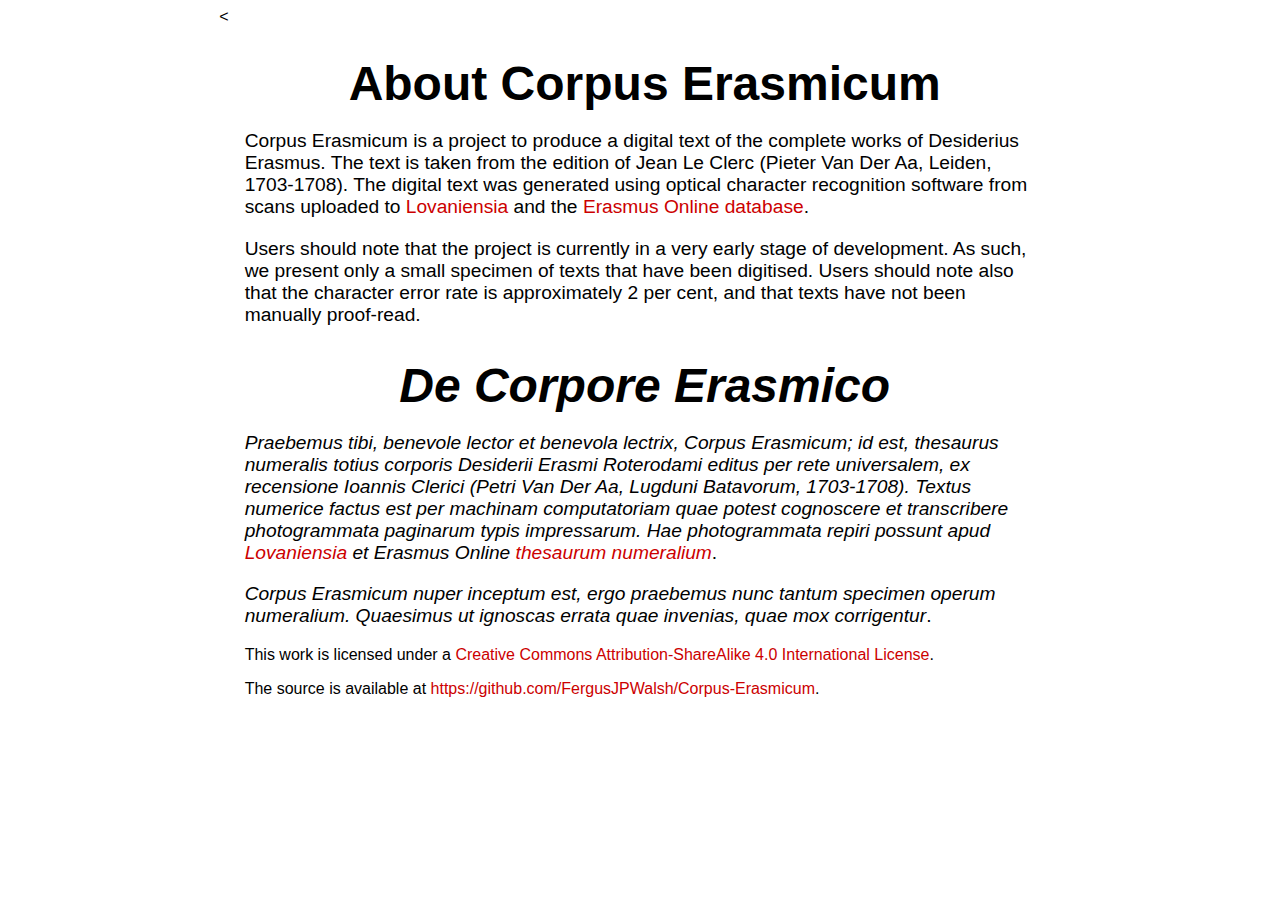
<file: docs/about.html>
<!DOCTYPE html>
    <html lang="en">
    <head>
      <title>Corpus Erasmicum</title>
      <meta charset="utf-8">
      <<link href="http://fonts.cdnfonts.com/css/libertinus-serif" rel="stylesheet">
      <link href="style.css" rel="stylesheet">
    </head>
    <body class="index">
      <div class="container">
        <h1>About Corpus Erasmicum</h1>
        <p class="lead">
         Corpus Erasmicum is a project to produce a digital text of the complete works of Desiderius Erasmus. The text is taken from the edition of Jean Le Clerc (Pieter Van Der Aa, Leiden, 1703-1708). The digital text was generated using optical character recognition software from scans uploaded to <a href="http://heron-net.be/lovaniensia/items/show/1206">Lovaniensia</a> and the <a href="https://www.erasmus.org/index.cfm?fuseaction=eol.getdetail&field1=id&value1=2707">Erasmus Online database</a>.
        </p>
        <p class="lead">
         Users should note that the project is currently in a very early stage of development. As such, we present only a small specimen of texts that have been digitised. Users should note also that the character error rate is approximately 2 per cent, and that texts have not been manually proof-read.
        </p>
        <h1><i>De Corpore Erasmico</i></h1>
        <p class="lead">
         <i>Praebemus tibi, benevole lector et benevola lectrix, Corpus Erasmicum; id est, thesaurus numeralis totius corporis Desiderii Erasmi Roterodami editus per rete universalem, ex recensione Ioannis Clerici (Petri Van Der Aa, Lugduni Batavorum, 1703-1708). Textus numerice factus est per machinam computatoriam quae potest cognoscere et transcribere photogrammata paginarum typis impressarum. Hae photogrammata repiri possunt apud <a href="http://heron-net.be/lovaniensia/items/show/1206">Lovaniensia</a> et Erasmus Online <a href="https://www.erasmus.org/index.cfm?fuseaction=eol.getdetail&field1=id&value1=2707">thesaurum numeralium</a></i>.
         <p class="lead">
         <i>Corpus Erasmicum nuper inceptum est, ergo praebemus nunc tantum specimen operum numeralium. Quaesimus ut ignoscas errata quae invenias, quae mox corrigentur</i>.
        </p>
    <p>This work is licensed under a <a href="http://creativecommons.org/licenses/by-sa/4.0/">Creative Commons Attribution-ShareAlike 4.0 International License</a>.</p>
    <p>The source is available at <a href="https://github.com/FergusJPWalsh/Corpus-Erasmicum">https://github.com/FergusJPWalsh/Corpus-Erasmicum</a>.</p>
      </div>
    </body>
</html>
</file>
<file: docs/style.css>
body {
  font-family: 'Libertinus Serif', sans-serif;
  display: flex;
  justify-content: center;
}
.container {
  max-width: 800px;
  margin: 1em;
}
nav {
  font-size: 120%;
  text-align: center;
}
a {
  color: #C00;
  text-decoration: none;
}
a:hover {
  color: #F33;
  text-decoration: underline;
}
h1 {
  text-align: center;
}
body.index h1 {
  font-size: 3em;
  margin-bottom: 0;
}
body.index h2 {
  font-size: 1.6em;
  margin-top: 0;
  font-weight: normal;
  text-align: center;
}
p.lead {
  font-size: 120%;
  margin-top: 1em;
}
ul {
  margin: 2em 0 3em;
}
li {
  font-size: 1.2em;
  line-height: 1.5em;
}
.section {
  margin: 2em 0;
}
.chapter, .preamble, .subscription, .epilogue {
  margin: 1em 0;
  line-height: 1.8em;
  font-size: 1.3em;
}
.section_title {
  font-size: 1.6em;
  text-align: center;
}
.chapter_ref {
  font-size: 1.2em;
  margin: 1em 0 0.3em;
  text-align: center;
  color: #C00;
}
.epilogue_title {
  font-size: 1.2em;
  margin: 1em 0 0.3em;
  text-align: center;
}
.verse_ref {
  color: #C00;
  font-size: 70%;
  font-family: sans-serif;
  height: 0;
  line-height: 1;
  position: relative;
  vertical-align: baseline;
  top: -0.5em;
}
</file>
